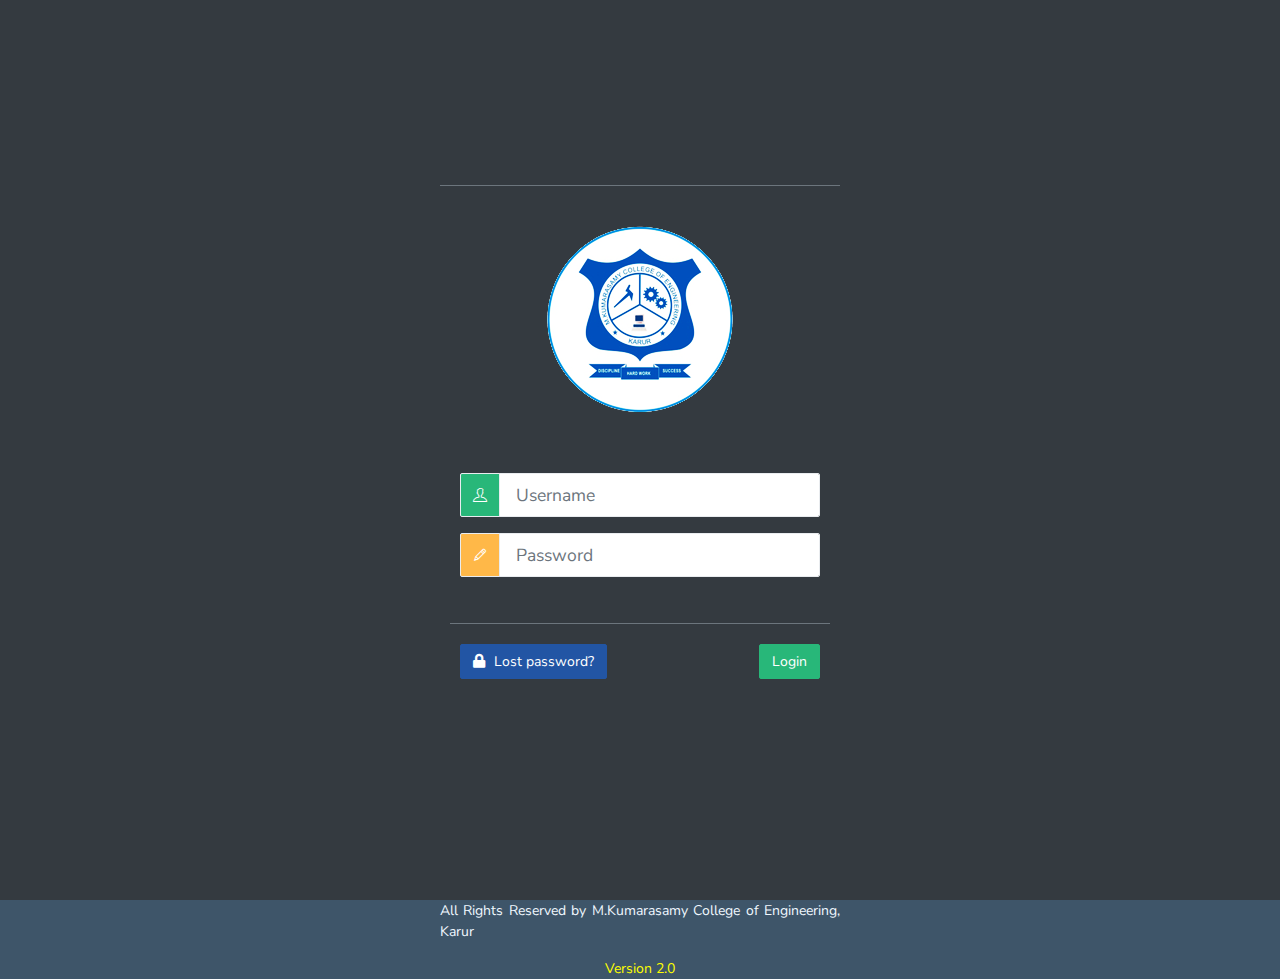
<file: INDEX.html>
<!DOCTYPE html>
<html dir="ltr">

<head>
    <meta charset="utf-8">
    <meta http-equiv="X-UA-Compatible" content="IE=edge">
    <!-- Tell the browser to be responsive to screen width -->
    <meta name="viewport" content="width=device-width, initial-scale=1">
    <meta name="description" content="">
    <meta name="author" content="">
    <!-- Favicon icon -->
    <link rel="icon" type="image/png" sizes="16x16" href="assets/images/favicon.png">
    <title>MIC</title>
    <!-- Custom CSS -->
    <link href="dist/css/style.min.css" rel="stylesheet">
    <link href="nalin.css" rel="stylesheet">
   
</head>

<body>
    <div class="main-wrapper">
        <!-- ============================================================== -->
        <!-- Preloader - style you can find in spinners.css -->
        <!-- ============================================================== -->
        <div class="preloader">
            <div class="lds-ripple">
                <div class="lds-pos"></div>
                <div class="lds-pos"></div>
            </div>
        </div>
        <!-- ============================================================== -->
        <!-- Preloader - style you can find in spinners.css -->
        <!-- ============================================================== -->
        <!-- ============================================================== -->
        <!-- Login box.scss -->
        <!-- ============================================================== -->
        <div class="auth-wrapper d-flex no-block justify-content-center align-items-center bg-dark">
            <div class="auth-box bg-dark border-top border-secondary"style="margin: auto 10px;">
                <div id="loginform">
                    <div class="text-center p-t-20 p-b-20">
                        <span class="db"><img src="IMG/MKCE LOGIN LOGO.png" alt="logo" /></span>
                    </div>
                    <BR>
                    <!-- Form -->
                    <form class="form-horizontal m-t-20" id="loginform" action="dashboard.html">
                        <div class="row p-b-30">
                            <div class="col-12">
                                <div class="input-group mb-3">
                                    <div class="input-group-prepend">
                                        <span class="input-group-text bg-success text-white" id="basic-addon1"><i class="ti-user"></i></span>
                                    </div>
                                    <input type="text" class="form-control form-control-lg" placeholder="Username" aria-label="Username" aria-describedby="basic-addon1" required="">
                                </div>
                                <div class="input-group mb-3">
                                    <div class="input-group-prepend">
                                        <span class="input-group-text bg-warning text-white" id="basic-addon2"><i class="ti-pencil"></i></span>
                                    </div>
                                    <input type="text" class="form-control form-control-lg" placeholder="Password" aria-label="Password" aria-describedby="basic-addon1" required="">
                                </div>
                            </div>
                        </div>
                        <div class="row border-top border-secondary">
                            <div class="col-12">
                                <div class="form-group">
                                    <div class="p-t-20">
                                        <button class="btn btn-info" id="to-recover" type="button"><i class="fa fa-lock m-r-5"></i> Lost password?</button>
                                        <button class="btn btn-success float-right" type="submit">Login</button>
                                    </div>
                                </div>
                            </div>
                        </div>
                    </form>
                </div>
                <div id="recoverform">
                    <div class="text-center">
                        <span class="text-white">Enter your e-mail address below and we will send you instructions how to recover a password.</span>
                    </div>
                    <div class="row m-t-20">
                        <!-- Form -->
                        <form class="col-12" action="dashboard.html">
                            <!-- email -->
                            <div class="input-group mb-3">
                                <div class="input-group-prepend">
                                    <span class="input-group-text bg-danger text-white" id="basic-addon1"><i class="ti-email"></i></span>
                                </div>
                                <input type="text" class="form-control form-control-lg" placeholder="Email Address" aria-label="Username" aria-describedby="basic-addon1">
                            </div>
                            <!-- pwd -->
                            <div class="row m-t-20 p-t-20 border-top border-secondary">
                                <div class="col-12">
                                    <a class="btn btn-success" href="#" id="to-login" name="action">Back To Login</a>
                                    <button class="btn btn-info float-right" type="button" name="action">Recover</button>
                                </div>
                            </div>
                        </form>
                    </div>
                </div>
            </div>
            
        </div>
        
    <script src="assets/libs/jquery/dist/jquery.min.js"></script>
    <!-- Bootstrap tether Core JavaScript -->
    <script src="assets/libs/popper.js/dist/umd/popper.min.js"></script>
    <script src="assets/libs/bootstrap/dist/js/bootstrap.min.js"></script>
    <!-- ============================================================== -->
    <!-- This page plugin js -->
    <!-- ============================================================== -->
    <script>

    $('[data-toggle="tooltip"]').tooltip();
    $(".preloader").fadeOut();
    // ============================================================== 
    // Login and Recover Password 
    // ============================================================== 
    $('#to-recover').on("click", function() {
        $("#loginform").slideUp();
        $("#recoverform").fadeIn();
    });
    $('#to-login').click(function(){
        
        $("#recoverform").hide();
        $("#loginform").fadeIn();
    });
    </script>
       <div class="foot">
<footer>
    <center>
    <P>All Rights Reserved by M.Kumarasamy College of Engineering, Karur</P>  
    <span style="color: yellow;">Version 2.0</span>
        </center>
        
</footer>   
</div>

</body>

</html>
</file>
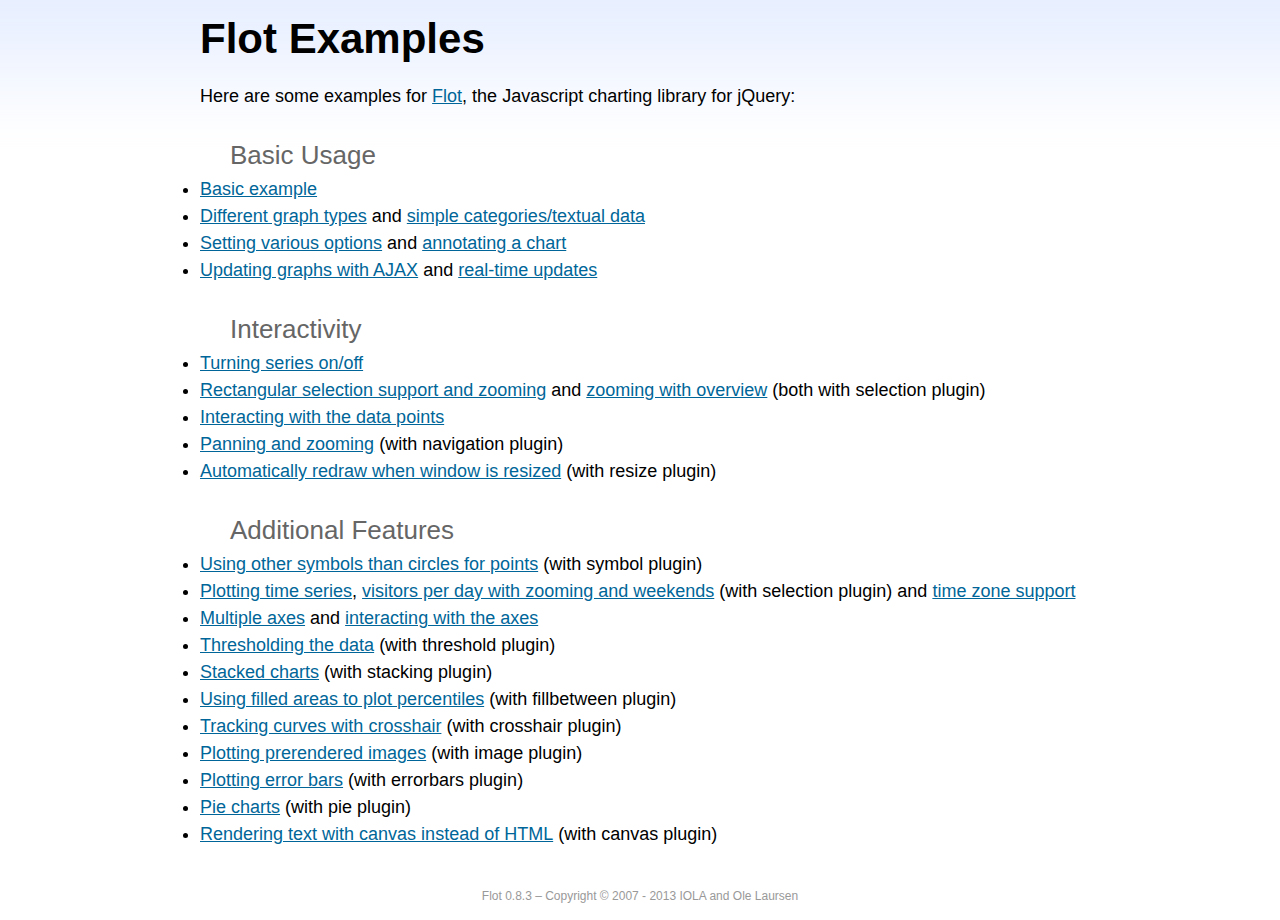
<file: assets/libs/flot/examples/index.html>
<!DOCTYPE html PUBLIC "-//W3C//DTD HTML 4.01//EN" "http://www.w3.org/TR/html4/strict.dtd">
<html>
<head>
	<meta http-equiv="Content-Type" content="text/html; charset=utf-8">
	<title>Flot Examples</title>
	<link href="examples.css" rel="stylesheet" type="text/css">
	<style>

	h3 {
		margin-top: 30px;
		margin-bottom: 5px;
	}

	</style>
	<script language="javascript" type="text/javascript" src="../jquery.js"></script>
	<script language="javascript" type="text/javascript" src="../jquery.flot.js"></script>
	<script type="text/javascript">

	$(function() {

		// Add the Flot version string to the footer

		$("#footer").prepend("Flot " + $.plot.version + " &ndash; ");
	});

	</script>
</head>
<body>

	<div id="header">
		<h2>Flot Examples</h2>
	</div>

	<div id="content">

		<p>Here are some examples for <a href="http://www.flotcharts.org">Flot</a>, the Javascript charting library for jQuery:</p>

		<h3>Basic Usage</h3>

		<ul>
			<li><a href="basic-usage/index.html">Basic example</a></li>
			<li><a href="series-types/index.html">Different graph types</a> and <a href="categories/index.html">simple categories/textual data</a></li>
			<li><a href="basic-options/index.html">Setting various options</a> and <a href="annotating/index.html">annotating a chart</a></li>
			<li><a href="ajax/index.html">Updating graphs with AJAX</a> and <a href="realtime/index.html">real-time updates</a></li>
		</ul>

		<h3>Interactivity</h3>

		<ul>
			<li><a href="series-toggle/index.html">Turning series on/off</a></li>
			<li><a href="selection/index.html">Rectangular selection support and zooming</a> and <a href="zooming/index.html">zooming with overview</a> (both with selection plugin)</li>
			<li><a href="interacting/index.html">Interacting with the data points</a></li>
			<li><a href="navigate/index.html">Panning and zooming</a> (with navigation plugin)</li>
			<li><a href="resize/index.html">Automatically redraw when window is resized</a> (with resize plugin)</li>
		</ul>

		<h3>Additional Features</h3>

		<ul>
			<li><a href="symbols/index.html">Using other symbols than circles for points</a> (with symbol plugin)</li>
			<li><a href="axes-time/index.html">Plotting time series</a>, <a href="visitors/index.html">visitors per day with zooming and weekends</a> (with selection plugin) and <a href="axes-time-zones/index.html">time zone support</a></li>
			<li><a href="axes-multiple/index.html">Multiple axes</a> and <a href="axes-interacting/index.html">interacting with the axes</a></li>
			<li><a href="threshold/index.html">Thresholding the data</a> (with threshold plugin)</li>
			<li><a href="stacking/index.html">Stacked charts</a> (with stacking plugin)</li>
			<li><a href="percentiles/index.html">Using filled areas to plot percentiles</a> (with fillbetween plugin)</li>
			<li><a href="tracking/index.html">Tracking curves with crosshair</a> (with crosshair plugin)</li>
			<li><a href="image/index.html">Plotting prerendered images</a> (with image plugin)</li>
			<li><a href="series-errorbars/index.html">Plotting error bars</a> (with errorbars plugin)</li>
			<li><a href="series-pie/index.html">Pie charts</a> (with pie plugin)</li>
			<li><a href="canvas/index.html">Rendering text with canvas instead of HTML</a> (with canvas plugin)</li>
		</ul>

	</div>

	<div id="footer">
		Copyright &copy; 2007 - 2013 IOLA and Ole Laursen
	</div>

</body>
</html>
</file>
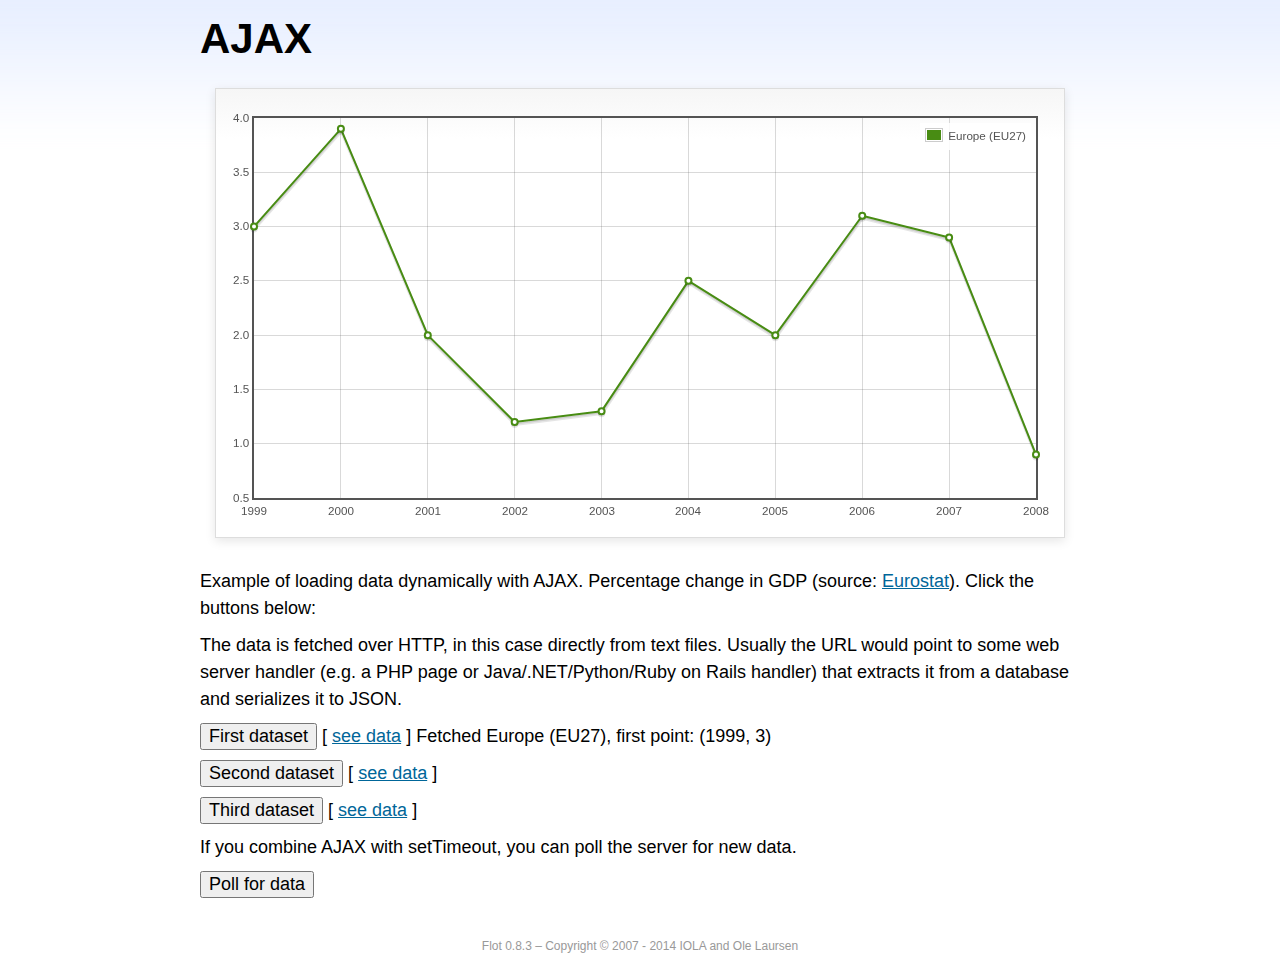
<file: assets/libs/flot/examples/ajax/index.html>
<!DOCTYPE html PUBLIC "-//W3C//DTD HTML 4.01//EN" "http://www.w3.org/TR/html4/strict.dtd">
<html>
<head>
	<meta http-equiv="Content-Type" content="text/html; charset=utf-8">
	<title>Flot Examples: AJAX</title>
	<link href="../examples.css" rel="stylesheet" type="text/css">
	<!--[if lte IE 8]><script language="javascript" type="text/javascript" src="../../excanvas.min.js"></script><![endif]-->
	<script language="javascript" type="text/javascript" src="../../jquery.js"></script>
	<script language="javascript" type="text/javascript" src="../../jquery.flot.js"></script>
	<script type="text/javascript">

	$(function() {

		var options = {
			lines: {
				show: true
			},
			points: {
				show: true
			},
			xaxis: {
				tickDecimals: 0,
				tickSize: 1
			}
		};

		var data = [];

		$.plot("#placeholder", data, options);

		// Fetch one series, adding to what we already have

		var alreadyFetched = {};

		$("button.fetchSeries").click(function () {

			var button = $(this);

			// Find the URL in the link right next to us, then fetch the data

			var dataurl = button.siblings("a").attr("href");

			function onDataReceived(series) {

				// Extract the first coordinate pair; jQuery has parsed it, so
				// the data is now just an ordinary JavaScript object

				var firstcoordinate = "(" + series.data[0][0] + ", " + series.data[0][1] + ")";
				button.siblings("span").text("Fetched " + series.label + ", first point: " + firstcoordinate);

				// Push the new data onto our existing data array

				if (!alreadyFetched[series.label]) {
					alreadyFetched[series.label] = true;
					data.push(series);
				}

				$.plot("#placeholder", data, options);
			}

			$.ajax({
				url: dataurl,
				type: "GET",
				dataType: "json",
				success: onDataReceived
			});
		});

		// Initiate a recurring data update

		$("button.dataUpdate").click(function () {

			data = [];
			alreadyFetched = {};

			$.plot("#placeholder", data, options);

			var iteration = 0;

			function fetchData() {

				++iteration;

				function onDataReceived(series) {

					// Load all the data in one pass; if we only got partial
					// data we could merge it with what we already have.

					data = [ series ];
					$.plot("#placeholder", data, options);
				}

				// Normally we call the same URL - a script connected to a
				// database - but in this case we only have static example
				// files, so we need to modify the URL.

				$.ajax({
					url: "data-eu-gdp-growth-" + iteration + ".json",
					type: "GET",
					dataType: "json",
					success: onDataReceived
				});

				if (iteration < 5) {
					setTimeout(fetchData, 1000);
				} else {
					data = [];
					alreadyFetched = {};
				}
			}

			setTimeout(fetchData, 1000);
		});

		// Load the first series by default, so we don't have an empty plot

		$("button.fetchSeries:first").click();

		// Add the Flot version string to the footer

		$("#footer").prepend("Flot " + $.plot.version + " &ndash; ");
	});

	</script>
</head>
<body>

	<div id="header">
		<h2>AJAX</h2>
	</div>

	<div id="content">

		<div class="demo-container">
			<div id="placeholder" class="demo-placeholder"></div>
		</div>

		<p>Example of loading data dynamically with AJAX. Percentage change in GDP (source: <a href="http://epp.eurostat.ec.europa.eu/tgm/table.do?tab=table&init=1&plugin=1&language=en&pcode=tsieb020">Eurostat</a>). Click the buttons below:</p>

		<p>The data is fetched over HTTP, in this case directly from text files. Usually the URL would point to some web server handler (e.g. a PHP page or Java/.NET/Python/Ruby on Rails handler) that extracts it from a database and serializes it to JSON.</p>

		<p>
			<button class="fetchSeries">First dataset</button>
			[ <a href="data-eu-gdp-growth.json">see data</a> ]
			<span></span>
		</p>

		<p>
			<button class="fetchSeries">Second dataset</button>
			[ <a href="data-japan-gdp-growth.json">see data</a> ]
			<span></span>
		</p>

		<p>
			<button class="fetchSeries">Third dataset</button>
			[ <a href="data-usa-gdp-growth.json">see data</a> ]
			<span></span>
		</p>

		<p>If you combine AJAX with setTimeout, you can poll the server for new data.</p>

		<p>
			<button class="dataUpdate">Poll for data</button>
		</p>

	</div>

	<div id="footer">
		Copyright &copy; 2007 - 2014 IOLA and Ole Laursen
	</div>

</body>
</html>
</file>
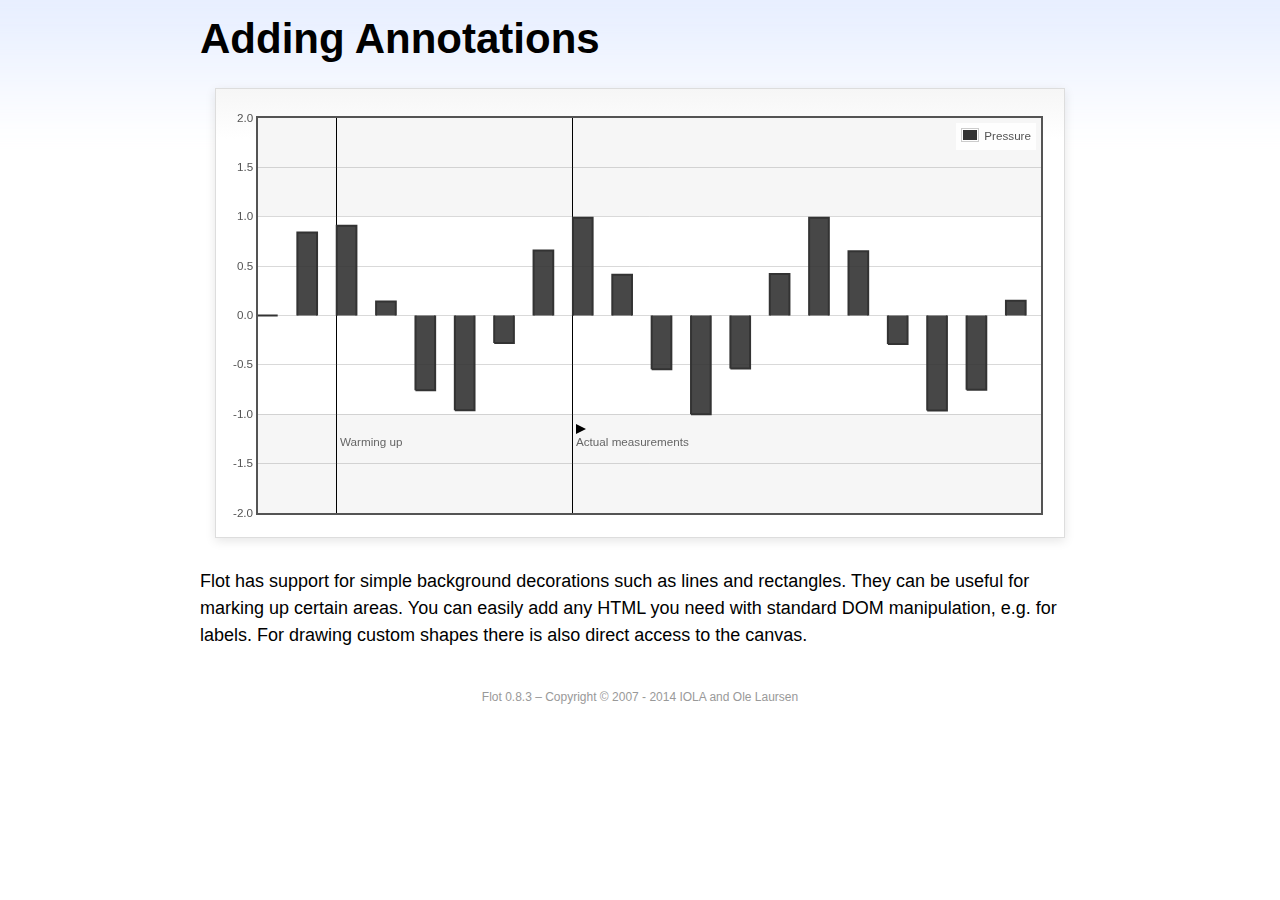
<file: assets/libs/flot/examples/annotating/index.html>
<!DOCTYPE html PUBLIC "-//W3C//DTD HTML 4.01//EN" "http://www.w3.org/TR/html4/strict.dtd">
<html>
<head>
	<meta http-equiv="Content-Type" content="text/html; charset=utf-8">
	<title>Flot Examples: Adding Annotations</title>
	<link href="../examples.css" rel="stylesheet" type="text/css">
	<!--[if lte IE 8]><script language="javascript" type="text/javascript" src="../../excanvas.min.js"></script><![endif]-->
	<script language="javascript" type="text/javascript" src="../../jquery.js"></script>
	<script language="javascript" type="text/javascript" src="../../jquery.flot.js"></script>
	<script type="text/javascript">

	$(function() {

		var d1 = [];
		for (var i = 0; i < 20; ++i) {
			d1.push([i, Math.sin(i)]);
		}

		var data = [{ data: d1, label: "Pressure", color: "#333" }];

		var markings = [
			{ color: "#f6f6f6", yaxis: { from: 1 } },
			{ color: "#f6f6f6", yaxis: { to: -1 } },
			{ color: "#000", lineWidth: 1, xaxis: { from: 2, to: 2 } },
			{ color: "#000", lineWidth: 1, xaxis: { from: 8, to: 8 } }
		];

		var placeholder = $("#placeholder");

		var plot = $.plot(placeholder, data, {
			bars: { show: true, barWidth: 0.5, fill: 0.9 },
			xaxis: { ticks: [], autoscaleMargin: 0.02 },
			yaxis: { min: -2, max: 2 },
			grid: { markings: markings }
		});

		var o = plot.pointOffset({ x: 2, y: -1.2});

		// Append it to the placeholder that Flot already uses for positioning

		placeholder.append("<div style='position:absolute;left:" + (o.left + 4) + "px;top:" + o.top + "px;color:#666;font-size:smaller'>Warming up</div>");

		o = plot.pointOffset({ x: 8, y: -1.2});
		placeholder.append("<div style='position:absolute;left:" + (o.left + 4) + "px;top:" + o.top + "px;color:#666;font-size:smaller'>Actual measurements</div>");

		// Draw a little arrow on top of the last label to demonstrate canvas
		// drawing

		var ctx = plot.getCanvas().getContext("2d");
		ctx.beginPath();
		o.left += 4;
		ctx.moveTo(o.left, o.top);
		ctx.lineTo(o.left, o.top - 10);
		ctx.lineTo(o.left + 10, o.top - 5);
		ctx.lineTo(o.left, o.top);
		ctx.fillStyle = "#000";
		ctx.fill();

		// Add the Flot version string to the footer

		$("#footer").prepend("Flot " + $.plot.version + " &ndash; ");
	});

	</script>
</head>
<body>

	<div id="header">
		<h2>Adding Annotations</h2>
	</div>

	<div id="content">

		<div class="demo-container">
			<div id="placeholder" class="demo-placeholder"></div>
		</div>

		<p>Flot has support for simple background decorations such as lines and rectangles. They can be useful for marking up certain areas. You can easily add any HTML you need with standard DOM manipulation, e.g. for labels. For drawing custom shapes there is also direct access to the canvas.</p>

	</div>

	<div id="footer">
		Copyright &copy; 2007 - 2014 IOLA and Ole Laursen
	</div>

</body>
</html>
</file>
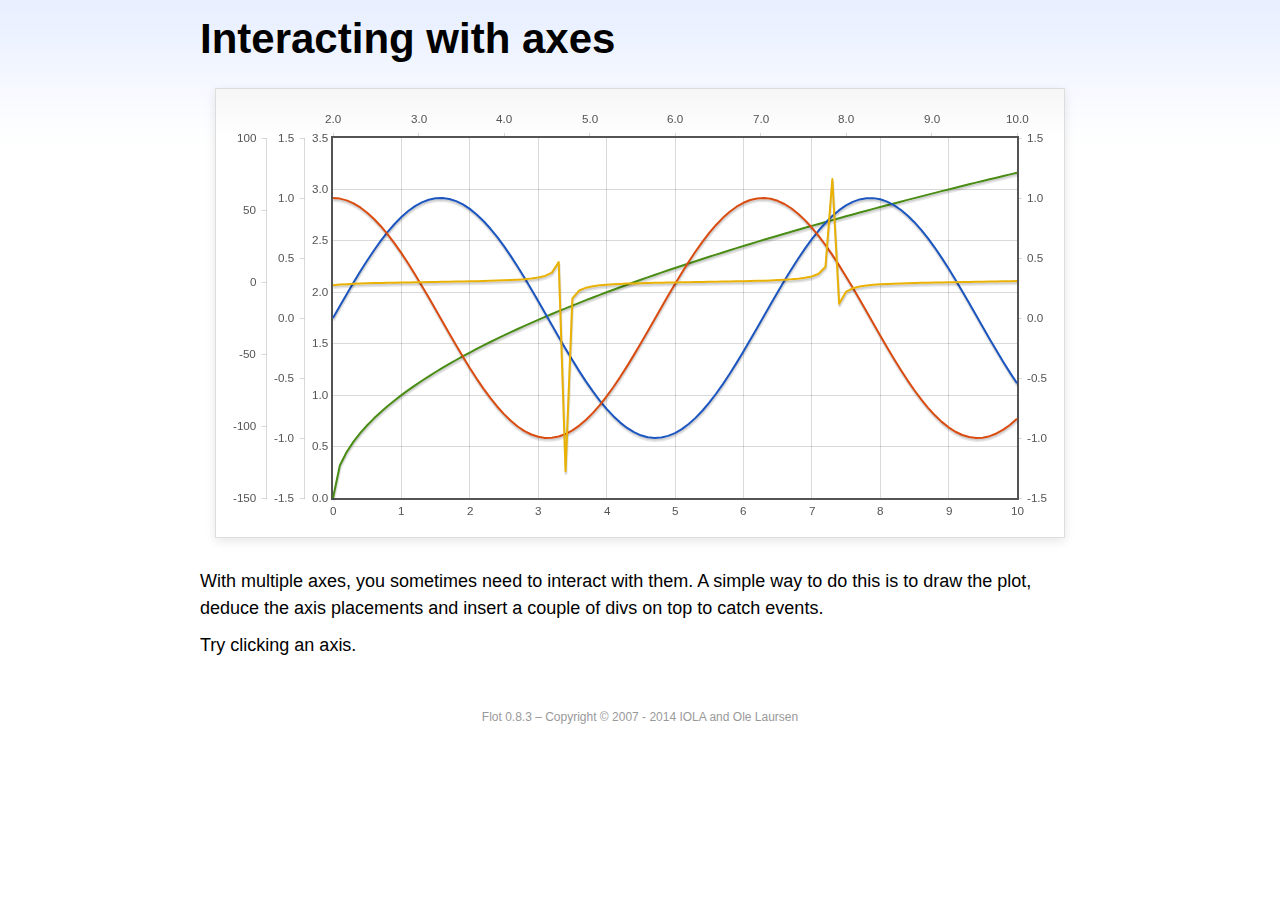
<file: assets/libs/flot/examples/axes-interacting/index.html>
<!DOCTYPE html PUBLIC "-//W3C//DTD HTML 4.01//EN" "http://www.w3.org/TR/html4/strict.dtd">
<html>
<head>
	<meta http-equiv="Content-Type" content="text/html; charset=utf-8">
	<title>Flot Examples: Interacting with axes</title>
	<link href="../examples.css" rel="stylesheet" type="text/css">
	<!--[if lte IE 8]><script language="javascript" type="text/javascript" src="../../excanvas.min.js"></script><![endif]-->
	<script language="javascript" type="text/javascript" src="../../jquery.js"></script>
	<script language="javascript" type="text/javascript" src="../../jquery.flot.js"></script>
	<script type="text/javascript">

	$(function() {

		function generate(start, end, fn) {
			var res = [];
			for (var i = 0; i <= 100; ++i) {
				var x = start + i / 100 * (end - start);
				res.push([x, fn(x)]);
			}
			return res;
		}

		var data = [
			{ data: generate(0, 10, function (x) { return Math.sqrt(x);}), xaxis: 1, yaxis:1 },
			{ data: generate(0, 10, function (x) { return Math.sin(x);}), xaxis: 1, yaxis:2 },
			{ data: generate(0, 10, function (x) { return Math.cos(x);}), xaxis: 1, yaxis:3 },
			{ data: generate(2, 10, function (x) { return Math.tan(x);}), xaxis: 2, yaxis: 4 }
		];

		var plot = $.plot("#placeholder", data, {
			xaxes: [
				{ position: 'bottom' },
				{ position: 'top'}
			],
			yaxes: [
				{ position: 'left' },
				{ position: 'left' },
				{ position: 'right' },
				{ position: 'left' }
			]
		});

		// Create a div for each axis

		$.each(plot.getAxes(), function (i, axis) {
			if (!axis.show)
				return;

			var box = axis.box;

			$("<div class='axisTarget' style='position:absolute; left:" + box.left + "px; top:" + box.top + "px; width:" + box.width +  "px; height:" + box.height + "px'></div>")
				.data("axis.direction", axis.direction)
				.data("axis.n", axis.n)
				.css({ backgroundColor: "#f00", opacity: 0, cursor: "pointer" })
				.appendTo(plot.getPlaceholder())
				.hover(
					function () { $(this).css({ opacity: 0.10 }) },
					function () { $(this).css({ opacity: 0 }) }
				)
				.click(function () {
					$("#click").text("You clicked the " + axis.direction + axis.n + "axis!")
				});
		});

		// Add the Flot version string to the footer

		$("#footer").prepend("Flot " + $.plot.version + " &ndash; ");
	});

	</script>
</head>
<body>

	<div id="header">
		<h2>Interacting with axes</h2>
	</div>

	<div id="content">

		<div class="demo-container">
			<div id="placeholder" class="demo-placeholder"></div>
		</div>

		<p>With multiple axes, you sometimes need to interact with them. A simple way to do this is to draw the plot, deduce the axis placements and insert a couple of divs on top to catch events.</p>

		<p>Try clicking an axis.</p>

		<p id="click"></p>

	</div>

	<div id="footer">
		Copyright &copy; 2007 - 2014 IOLA and Ole Laursen
	</div>

</body>
</html>
</file>
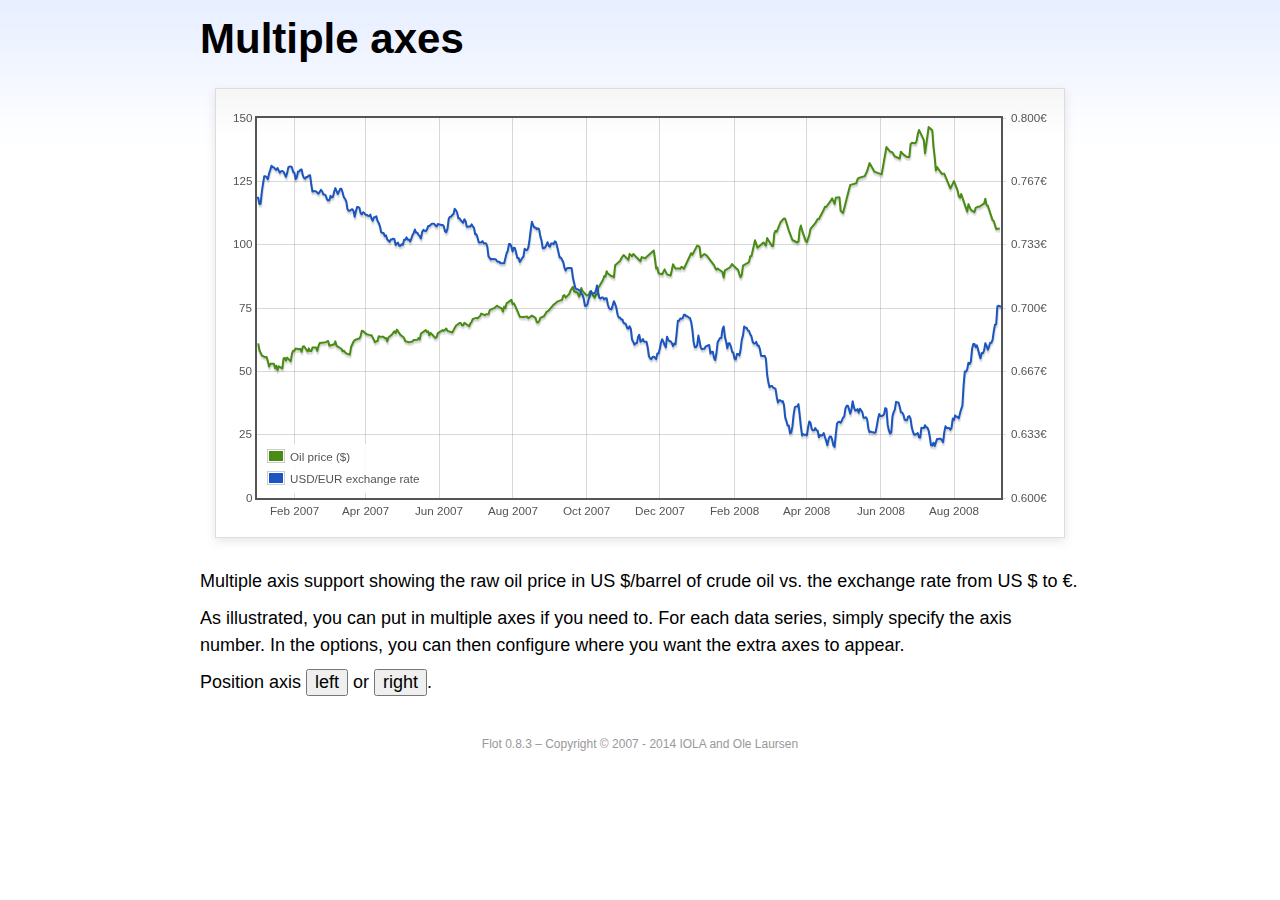
<file: assets/libs/flot/examples/axes-multiple/index.html>
<!DOCTYPE html PUBLIC "-//W3C//DTD HTML 4.01//EN" "http://www.w3.org/TR/html4/strict.dtd">
<html>
<head>
	<meta http-equiv="Content-Type" content="text/html; charset=utf-8">
	<title>Flot Examples: Multiple Axes</title>
	<link href="../examples.css" rel="stylesheet" type="text/css">
	<!--[if lte IE 8]><script language="javascript" type="text/javascript" src="../../excanvas.min.js"></script><![endif]-->
	<script language="javascript" type="text/javascript" src="../../jquery.js"></script>
	<script language="javascript" type="text/javascript" src="../../jquery.flot.js"></script>
	<script language="javascript" type="text/javascript" src="../../jquery.flot.time.js"></script>
	<script type="text/javascript">

	$(function() {

		var oilprices = [[1167692400000,61.05], [1167778800000,58.32], [1167865200000,57.35], [1167951600000,56.31], [1168210800000,55.55], [1168297200000,55.64], [1168383600000,54.02], [1168470000000,51.88], [1168556400000,52.99], [1168815600000,52.99], [1168902000000,51.21], [1168988400000,52.24], [1169074800000,50.48], [1169161200000,51.99], [1169420400000,51.13], [1169506800000,55.04], [1169593200000,55.37], [1169679600000,54.23], [1169766000000,55.42], [1170025200000,54.01], [1170111600000,56.97], [1170198000000,58.14], [1170284400000,58.14], [1170370800000,59.02], [1170630000000,58.74], [1170716400000,58.88], [1170802800000,57.71], [1170889200000,59.71], [1170975600000,59.89], [1171234800000,57.81], [1171321200000,59.06], [1171407600000,58.00], [1171494000000,57.99], [1171580400000,59.39], [1171839600000,59.39], [1171926000000,58.07], [1172012400000,60.07], [1172098800000,61.14], [1172444400000,61.39], [1172530800000,61.46], [1172617200000,61.79], [1172703600000,62.00], [1172790000000,60.07], [1173135600000,60.69], [1173222000000,61.82], [1173308400000,60.05], [1173654000000,58.91], [1173740400000,57.93], [1173826800000,58.16], [1173913200000,57.55], [1173999600000,57.11], [1174258800000,56.59], [1174345200000,59.61], [1174518000000,61.69], [1174604400000,62.28], [1174860000000,62.91], [1174946400000,62.93], [1175032800000,64.03], [1175119200000,66.03], [1175205600000,65.87], [1175464800000,64.64], [1175637600000,64.38], [1175724000000,64.28], [1175810400000,64.28], [1176069600000,61.51], [1176156000000,61.89], [1176242400000,62.01], [1176328800000,63.85], [1176415200000,63.63], [1176674400000,63.61], [1176760800000,63.10], [1176847200000,63.13], [1176933600000,61.83], [1177020000000,63.38], [1177279200000,64.58], [1177452000000,65.84], [1177538400000,65.06], [1177624800000,66.46], [1177884000000,64.40], [1178056800000,63.68], [1178143200000,63.19], [1178229600000,61.93], [1178488800000,61.47], [1178575200000,61.55], [1178748000000,61.81], [1178834400000,62.37], [1179093600000,62.46], [1179180000000,63.17], [1179266400000,62.55], [1179352800000,64.94], [1179698400000,66.27], [1179784800000,65.50], [1179871200000,65.77], [1179957600000,64.18], [1180044000000,65.20], [1180389600000,63.15], [1180476000000,63.49], [1180562400000,65.08], [1180908000000,66.30], [1180994400000,65.96], [1181167200000,66.93], [1181253600000,65.98], [1181599200000,65.35], [1181685600000,66.26], [1181858400000,68.00], [1182117600000,69.09], [1182204000000,69.10], [1182290400000,68.19], [1182376800000,68.19], [1182463200000,69.14], [1182722400000,68.19], [1182808800000,67.77], [1182895200000,68.97], [1182981600000,69.57], [1183068000000,70.68], [1183327200000,71.09], [1183413600000,70.92], [1183586400000,71.81], [1183672800000,72.81], [1183932000000,72.19], [1184018400000,72.56], [1184191200000,72.50], [1184277600000,74.15], [1184623200000,75.05], [1184796000000,75.92], [1184882400000,75.57], [1185141600000,74.89], [1185228000000,73.56], [1185314400000,75.57], [1185400800000,74.95], [1185487200000,76.83], [1185832800000,78.21], [1185919200000,76.53], [1186005600000,76.86], [1186092000000,76.00], [1186437600000,71.59], [1186696800000,71.47], [1186956000000,71.62], [1187042400000,71.00], [1187301600000,71.98], [1187560800000,71.12], [1187647200000,69.47], [1187733600000,69.26], [1187820000000,69.83], [1187906400000,71.09], [1188165600000,71.73], [1188338400000,73.36], [1188511200000,74.04], [1188856800000,76.30], [1189116000000,77.49], [1189461600000,78.23], [1189548000000,79.91], [1189634400000,80.09], [1189720800000,79.10], [1189980000000,80.57], [1190066400000,81.93], [1190239200000,83.32], [1190325600000,81.62], [1190584800000,80.95], [1190671200000,79.53], [1190757600000,80.30], [1190844000000,82.88], [1190930400000,81.66], [1191189600000,80.24], [1191276000000,80.05], [1191362400000,79.94], [1191448800000,81.44], [1191535200000,81.22], [1191794400000,79.02], [1191880800000,80.26], [1191967200000,80.30], [1192053600000,83.08], [1192140000000,83.69], [1192399200000,86.13], [1192485600000,87.61], [1192572000000,87.40], [1192658400000,89.47], [1192744800000,88.60], [1193004000000,87.56], [1193090400000,87.56], [1193176800000,87.10], [1193263200000,91.86], [1193612400000,93.53], [1193698800000,94.53], [1193871600000,95.93], [1194217200000,93.98], [1194303600000,96.37], [1194476400000,95.46], [1194562800000,96.32], [1195081200000,93.43], [1195167600000,95.10], [1195426800000,94.64], [1195513200000,95.10], [1196031600000,97.70], [1196118000000,94.42], [1196204400000,90.62], [1196290800000,91.01], [1196377200000,88.71], [1196636400000,88.32], [1196809200000,90.23], [1196982000000,88.28], [1197241200000,87.86], [1197327600000,90.02], [1197414000000,92.25], [1197586800000,90.63], [1197846000000,90.63], [1197932400000,90.49], [1198018800000,91.24], [1198105200000,91.06], [1198191600000,90.49], [1198710000000,96.62], [1198796400000,96.00], [1199142000000,99.62], [1199314800000,99.18], [1199401200000,95.09], [1199660400000,96.33], [1199833200000,95.67], [1200351600000,91.90], [1200438000000,90.84], [1200524400000,90.13], [1200610800000,90.57], [1200956400000,89.21], [1201042800000,86.99], [1201129200000,89.85], [1201474800000,90.99], [1201561200000,91.64], [1201647600000,92.33], [1201734000000,91.75], [1202079600000,90.02], [1202166000000,88.41], [1202252400000,87.14], [1202338800000,88.11], [1202425200000,91.77], [1202770800000,92.78], [1202857200000,93.27], [1202943600000,95.46], [1203030000000,95.46], [1203289200000,101.74], [1203462000000,98.81], [1203894000000,100.88], [1204066800000,99.64], [1204153200000,102.59], [1204239600000,101.84], [1204498800000,99.52], [1204585200000,99.52], [1204671600000,104.52], [1204758000000,105.47], [1204844400000,105.15], [1205103600000,108.75], [1205276400000,109.92], [1205362800000,110.33], [1205449200000,110.21], [1205708400000,105.68], [1205967600000,101.84], [1206313200000,100.86], [1206399600000,101.22], [1206486000000,105.90], [1206572400000,107.58], [1206658800000,105.62], [1206914400000,101.58], [1207000800000,100.98], [1207173600000,103.83], [1207260000000,106.23], [1207605600000,108.50], [1207778400000,110.11], [1207864800000,110.14], [1208210400000,113.79], [1208296800000,114.93], [1208383200000,114.86], [1208728800000,117.48], [1208815200000,118.30], [1208988000000,116.06], [1209074400000,118.52], [1209333600000,118.75], [1209420000000,113.46], [1209592800000,112.52], [1210024800000,121.84], [1210111200000,123.53], [1210197600000,123.69], [1210543200000,124.23], [1210629600000,125.80], [1210716000000,126.29], [1211148000000,127.05], [1211320800000,129.07], [1211493600000,132.19], [1211839200000,128.85], [1212357600000,127.76], [1212703200000,138.54], [1212962400000,136.80], [1213135200000,136.38], [1213308000000,134.86], [1213653600000,134.01], [1213740000000,136.68], [1213912800000,135.65], [1214172000000,134.62], [1214258400000,134.62], [1214344800000,134.62], [1214431200000,139.64], [1214517600000,140.21], [1214776800000,140.00], [1214863200000,140.97], [1214949600000,143.57], [1215036000000,145.29], [1215381600000,141.37], [1215468000000,136.04], [1215727200000,146.40], [1215986400000,145.18], [1216072800000,138.74], [1216159200000,134.60], [1216245600000,129.29], [1216332000000,130.65], [1216677600000,127.95], [1216850400000,127.95], [1217282400000,122.19], [1217455200000,124.08], [1217541600000,125.10], [1217800800000,121.41], [1217887200000,119.17], [1217973600000,118.58], [1218060000000,120.02], [1218405600000,114.45], [1218492000000,113.01], [1218578400000,116.00], [1218751200000,113.77], [1219010400000,112.87], [1219096800000,114.53], [1219269600000,114.98], [1219356000000,114.98], [1219701600000,116.27], [1219788000000,118.15], [1219874400000,115.59], [1219960800000,115.46], [1220306400000,109.71], [1220392800000,109.35], [1220565600000,106.23], [1220824800000,106.34]];

		var exchangerates = [[1167606000000,0.7580], [1167692400000,0.7580], [1167778800000,0.75470], [1167865200000,0.75490], [1167951600000,0.76130], [1168038000000,0.76550], [1168124400000,0.76930], [1168210800000,0.76940], [1168297200000,0.76880], [1168383600000,0.76780], [1168470000000,0.77080], [1168556400000,0.77270], [1168642800000,0.77490], [1168729200000,0.77410], [1168815600000,0.77410], [1168902000000,0.77320], [1168988400000,0.77270], [1169074800000,0.77370], [1169161200000,0.77240], [1169247600000,0.77120], [1169334000000,0.7720], [1169420400000,0.77210], [1169506800000,0.77170], [1169593200000,0.77040], [1169679600000,0.7690], [1169766000000,0.77110], [1169852400000,0.7740], [1169938800000,0.77450], [1170025200000,0.77450], [1170111600000,0.7740], [1170198000000,0.77160], [1170284400000,0.77130], [1170370800000,0.76780], [1170457200000,0.76880], [1170543600000,0.77180], [1170630000000,0.77180], [1170716400000,0.77280], [1170802800000,0.77290], [1170889200000,0.76980], [1170975600000,0.76850], [1171062000000,0.76810], [1171148400000,0.7690], [1171234800000,0.7690], [1171321200000,0.76980], [1171407600000,0.76990], [1171494000000,0.76510], [1171580400000,0.76130], [1171666800000,0.76160], [1171753200000,0.76140], [1171839600000,0.76140], [1171926000000,0.76070], [1172012400000,0.76020], [1172098800000,0.76110], [1172185200000,0.76220], [1172271600000,0.76150], [1172358000000,0.75980], [1172444400000,0.75980], [1172530800000,0.75920], [1172617200000,0.75730], [1172703600000,0.75660], [1172790000000,0.75670], [1172876400000,0.75910], [1172962800000,0.75820], [1173049200000,0.75850], [1173135600000,0.76130], [1173222000000,0.76310], [1173308400000,0.76150], [1173394800000,0.760], [1173481200000,0.76130], [1173567600000,0.76270], [1173654000000,0.76270], [1173740400000,0.76080], [1173826800000,0.75830], [1173913200000,0.75750], [1173999600000,0.75620], [1174086000000,0.7520], [1174172400000,0.75120], [1174258800000,0.75120], [1174345200000,0.75170], [1174431600000,0.7520], [1174518000000,0.75110], [1174604400000,0.7480], [1174690800000,0.75090], [1174777200000,0.75310], [1174860000000,0.75310], [1174946400000,0.75270], [1175032800000,0.74980], [1175119200000,0.74930], [1175205600000,0.75040], [1175292000000,0.750], [1175378400000,0.74910], [1175464800000,0.74910], [1175551200000,0.74850], [1175637600000,0.74840], [1175724000000,0.74920], [1175810400000,0.74710], [1175896800000,0.74590], [1175983200000,0.74770], [1176069600000,0.74770], [1176156000000,0.74830], [1176242400000,0.74580], [1176328800000,0.74480], [1176415200000,0.7430], [1176501600000,0.73990], [1176588000000,0.73950], [1176674400000,0.73950], [1176760800000,0.73780], [1176847200000,0.73820], [1176933600000,0.73620], [1177020000000,0.73550], [1177106400000,0.73480], [1177192800000,0.73610], [1177279200000,0.73610], [1177365600000,0.73650], [1177452000000,0.73620], [1177538400000,0.73310], [1177624800000,0.73390], [1177711200000,0.73440], [1177797600000,0.73270], [1177884000000,0.73270], [1177970400000,0.73360], [1178056800000,0.73330], [1178143200000,0.73590], [1178229600000,0.73590], [1178316000000,0.73720], [1178402400000,0.7360], [1178488800000,0.7360], [1178575200000,0.7350], [1178661600000,0.73650], [1178748000000,0.73840], [1178834400000,0.73950], [1178920800000,0.74130], [1179007200000,0.73970], [1179093600000,0.73960], [1179180000000,0.73850], [1179266400000,0.73780], [1179352800000,0.73660], [1179439200000,0.740], [1179525600000,0.74110], [1179612000000,0.74060], [1179698400000,0.74050], [1179784800000,0.74140], [1179871200000,0.74310], [1179957600000,0.74310], [1180044000000,0.74380], [1180130400000,0.74430], [1180216800000,0.74430], [1180303200000,0.74430], [1180389600000,0.74340], [1180476000000,0.74290], [1180562400000,0.74420], [1180648800000,0.7440], [1180735200000,0.74390], [1180821600000,0.74370], [1180908000000,0.74370], [1180994400000,0.74290], [1181080800000,0.74030], [1181167200000,0.73990], [1181253600000,0.74180], [1181340000000,0.74680], [1181426400000,0.7480], [1181512800000,0.7480], [1181599200000,0.7490], [1181685600000,0.74940], [1181772000000,0.75220], [1181858400000,0.75150], [1181944800000,0.75020], [1182031200000,0.74720], [1182117600000,0.74720], [1182204000000,0.74620], [1182290400000,0.74550], [1182376800000,0.74490], [1182463200000,0.74670], [1182549600000,0.74580], [1182636000000,0.74270], [1182722400000,0.74270], [1182808800000,0.7430], [1182895200000,0.74290], [1182981600000,0.7440], [1183068000000,0.7430], [1183154400000,0.74220], [1183240800000,0.73880], [1183327200000,0.73880], [1183413600000,0.73690], [1183500000000,0.73450], [1183586400000,0.73450], [1183672800000,0.73450], [1183759200000,0.73520], [1183845600000,0.73410], [1183932000000,0.73410], [1184018400000,0.7340], [1184104800000,0.73240], [1184191200000,0.72720], [1184277600000,0.72640], [1184364000000,0.72550], [1184450400000,0.72580], [1184536800000,0.72580], [1184623200000,0.72560], [1184709600000,0.72570], [1184796000000,0.72470], [1184882400000,0.72430], [1184968800000,0.72440], [1185055200000,0.72350], [1185141600000,0.72350], [1185228000000,0.72350], [1185314400000,0.72350], [1185400800000,0.72620], [1185487200000,0.72880], [1185573600000,0.73010], [1185660000000,0.73370], [1185746400000,0.73370], [1185832800000,0.73240], [1185919200000,0.72970], [1186005600000,0.73170], [1186092000000,0.73150], [1186178400000,0.72880], [1186264800000,0.72630], [1186351200000,0.72630], [1186437600000,0.72420], [1186524000000,0.72530], [1186610400000,0.72640], [1186696800000,0.7270], [1186783200000,0.73120], [1186869600000,0.73050], [1186956000000,0.73050], [1187042400000,0.73180], [1187128800000,0.73580], [1187215200000,0.74090], [1187301600000,0.74540], [1187388000000,0.74370], [1187474400000,0.74240], [1187560800000,0.74240], [1187647200000,0.74150], [1187733600000,0.74190], [1187820000000,0.74140], [1187906400000,0.73770], [1187992800000,0.73550], [1188079200000,0.73150], [1188165600000,0.73150], [1188252000000,0.7320], [1188338400000,0.73320], [1188424800000,0.73460], [1188511200000,0.73280], [1188597600000,0.73230], [1188684000000,0.7340], [1188770400000,0.7340], [1188856800000,0.73360], [1188943200000,0.73510], [1189029600000,0.73460], [1189116000000,0.73210], [1189202400000,0.72940], [1189288800000,0.72660], [1189375200000,0.72660], [1189461600000,0.72540], [1189548000000,0.72420], [1189634400000,0.72130], [1189720800000,0.71970], [1189807200000,0.72090], [1189893600000,0.7210], [1189980000000,0.7210], [1190066400000,0.7210], [1190152800000,0.72090], [1190239200000,0.71590], [1190325600000,0.71330], [1190412000000,0.71050], [1190498400000,0.70990], [1190584800000,0.70990], [1190671200000,0.70930], [1190757600000,0.70930], [1190844000000,0.70760], [1190930400000,0.7070], [1191016800000,0.70490], [1191103200000,0.70120], [1191189600000,0.70110], [1191276000000,0.70190], [1191362400000,0.70460], [1191448800000,0.70630], [1191535200000,0.70890], [1191621600000,0.70770], [1191708000000,0.70770], [1191794400000,0.70770], [1191880800000,0.70910], [1191967200000,0.71180], [1192053600000,0.70790], [1192140000000,0.70530], [1192226400000,0.7050], [1192312800000,0.70550], [1192399200000,0.70550], [1192485600000,0.70450], [1192572000000,0.70510], [1192658400000,0.70510], [1192744800000,0.70170], [1192831200000,0.70], [1192917600000,0.69950], [1193004000000,0.69940], [1193090400000,0.70140], [1193176800000,0.70360], [1193263200000,0.70210], [1193349600000,0.70020], [1193436000000,0.69670], [1193522400000,0.6950], [1193612400000,0.6950], [1193698800000,0.69390], [1193785200000,0.6940], [1193871600000,0.69220], [1193958000000,0.69190], [1194044400000,0.69140], [1194130800000,0.68940], [1194217200000,0.68910], [1194303600000,0.69040], [1194390000000,0.6890], [1194476400000,0.68340], [1194562800000,0.68230], [1194649200000,0.68070], [1194735600000,0.68150], [1194822000000,0.68150], [1194908400000,0.68470], [1194994800000,0.68590], [1195081200000,0.68220], [1195167600000,0.68270], [1195254000000,0.68370], [1195340400000,0.68230], [1195426800000,0.68220], [1195513200000,0.68220], [1195599600000,0.67920], [1195686000000,0.67460], [1195772400000,0.67350], [1195858800000,0.67310], [1195945200000,0.67420], [1196031600000,0.67440], [1196118000000,0.67390], [1196204400000,0.67310], [1196290800000,0.67610], [1196377200000,0.67610], [1196463600000,0.67850], [1196550000000,0.68180], [1196636400000,0.68360], [1196722800000,0.68230], [1196809200000,0.68050], [1196895600000,0.67930], [1196982000000,0.68490], [1197068400000,0.68330], [1197154800000,0.68250], [1197241200000,0.68250], [1197327600000,0.68160], [1197414000000,0.67990], [1197500400000,0.68130], [1197586800000,0.68090], [1197673200000,0.68680], [1197759600000,0.69330], [1197846000000,0.69330], [1197932400000,0.69450], [1198018800000,0.69440], [1198105200000,0.69460], [1198191600000,0.69640], [1198278000000,0.69650], [1198364400000,0.69560], [1198450800000,0.69560], [1198537200000,0.6950], [1198623600000,0.69480], [1198710000000,0.69280], [1198796400000,0.68870], [1198882800000,0.68240], [1198969200000,0.67940], [1199055600000,0.67940], [1199142000000,0.68030], [1199228400000,0.68550], [1199314800000,0.68240], [1199401200000,0.67910], [1199487600000,0.67830], [1199574000000,0.67850], [1199660400000,0.67850], [1199746800000,0.67970], [1199833200000,0.680], [1199919600000,0.68030], [1200006000000,0.68050], [1200092400000,0.6760], [1200178800000,0.6770], [1200265200000,0.6770], [1200351600000,0.67360], [1200438000000,0.67260], [1200524400000,0.67640], [1200610800000,0.68210], [1200697200000,0.68310], [1200783600000,0.68420], [1200870000000,0.68420], [1200956400000,0.68870], [1201042800000,0.69030], [1201129200000,0.68480], [1201215600000,0.68240], [1201302000000,0.67880], [1201388400000,0.68140], [1201474800000,0.68140], [1201561200000,0.67970], [1201647600000,0.67690], [1201734000000,0.67650], [1201820400000,0.67330], [1201906800000,0.67290], [1201993200000,0.67580], [1202079600000,0.67580], [1202166000000,0.6750], [1202252400000,0.6780], [1202338800000,0.68330], [1202425200000,0.68560], [1202511600000,0.69030], [1202598000000,0.68960], [1202684400000,0.68960], [1202770800000,0.68820], [1202857200000,0.68790], [1202943600000,0.68620], [1203030000000,0.68520], [1203116400000,0.68230], [1203202800000,0.68130], [1203289200000,0.68130], [1203375600000,0.68220], [1203462000000,0.68020], [1203548400000,0.68020], [1203634800000,0.67840], [1203721200000,0.67480], [1203807600000,0.67470], [1203894000000,0.67470], [1203980400000,0.67480], [1204066800000,0.67330], [1204153200000,0.6650], [1204239600000,0.66110], [1204326000000,0.65830], [1204412400000,0.6590], [1204498800000,0.6590], [1204585200000,0.65810], [1204671600000,0.65780], [1204758000000,0.65740], [1204844400000,0.65320], [1204930800000,0.65020], [1205017200000,0.65140], [1205103600000,0.65140], [1205190000000,0.65070], [1205276400000,0.6510], [1205362800000,0.64890], [1205449200000,0.64240], [1205535600000,0.64060], [1205622000000,0.63820], [1205708400000,0.63820], [1205794800000,0.63410], [1205881200000,0.63440], [1205967600000,0.63780], [1206054000000,0.64390], [1206140400000,0.64780], [1206226800000,0.64810], [1206313200000,0.64810], [1206399600000,0.64940], [1206486000000,0.64380], [1206572400000,0.63770], [1206658800000,0.63290], [1206745200000,0.63360], [1206831600000,0.63330], [1206914400000,0.63330], [1207000800000,0.6330], [1207087200000,0.63710], [1207173600000,0.64030], [1207260000000,0.63960], [1207346400000,0.63640], [1207432800000,0.63560], [1207519200000,0.63560], [1207605600000,0.63680], [1207692000000,0.63570], [1207778400000,0.63540], [1207864800000,0.6320], [1207951200000,0.63320], [1208037600000,0.63280], [1208124000000,0.63310], [1208210400000,0.63420], [1208296800000,0.63210], [1208383200000,0.63020], [1208469600000,0.62780], [1208556000000,0.63080], [1208642400000,0.63240], [1208728800000,0.63240], [1208815200000,0.63070], [1208901600000,0.62770], [1208988000000,0.62690], [1209074400000,0.63350], [1209160800000,0.63920], [1209247200000,0.640], [1209333600000,0.64010], [1209420000000,0.63960], [1209506400000,0.64070], [1209592800000,0.64230], [1209679200000,0.64290], [1209765600000,0.64720], [1209852000000,0.64850], [1209938400000,0.64860], [1210024800000,0.64670], [1210111200000,0.64440], [1210197600000,0.64670], [1210284000000,0.65090], [1210370400000,0.64780], [1210456800000,0.64610], [1210543200000,0.64610], [1210629600000,0.64680], [1210716000000,0.64490], [1210802400000,0.6470], [1210888800000,0.64610], [1210975200000,0.64520], [1211061600000,0.64220], [1211148000000,0.64220], [1211234400000,0.64250], [1211320800000,0.64140], [1211407200000,0.63660], [1211493600000,0.63460], [1211580000000,0.6350], [1211666400000,0.63460], [1211752800000,0.63460], [1211839200000,0.63430], [1211925600000,0.63460], [1212012000000,0.63790], [1212098400000,0.64160], [1212184800000,0.64420], [1212271200000,0.64310], [1212357600000,0.64310], [1212444000000,0.64350], [1212530400000,0.6440], [1212616800000,0.64730], [1212703200000,0.64690], [1212789600000,0.63860], [1212876000000,0.63560], [1212962400000,0.6340], [1213048800000,0.63460], [1213135200000,0.6430], [1213221600000,0.64520], [1213308000000,0.64670], [1213394400000,0.65060], [1213480800000,0.65040], [1213567200000,0.65030], [1213653600000,0.64810], [1213740000000,0.64510], [1213826400000,0.6450], [1213912800000,0.64410], [1213999200000,0.64140], [1214085600000,0.64090], [1214172000000,0.64090], [1214258400000,0.64280], [1214344800000,0.64310], [1214431200000,0.64180], [1214517600000,0.63710], [1214604000000,0.63490], [1214690400000,0.63330], [1214776800000,0.63340], [1214863200000,0.63380], [1214949600000,0.63420], [1215036000000,0.6320], [1215122400000,0.63180], [1215208800000,0.6370], [1215295200000,0.63680], [1215381600000,0.63680], [1215468000000,0.63830], [1215554400000,0.63710], [1215640800000,0.63710], [1215727200000,0.63550], [1215813600000,0.6320], [1215900000000,0.62770], [1215986400000,0.62760], [1216072800000,0.62910], [1216159200000,0.62740], [1216245600000,0.62930], [1216332000000,0.63110], [1216418400000,0.6310], [1216504800000,0.63120], [1216591200000,0.63120], [1216677600000,0.63040], [1216764000000,0.62940], [1216850400000,0.63480], [1216936800000,0.63780], [1217023200000,0.63680], [1217109600000,0.63680], [1217196000000,0.63680], [1217282400000,0.6360], [1217368800000,0.6370], [1217455200000,0.64180], [1217541600000,0.64110], [1217628000000,0.64350], [1217714400000,0.64270], [1217800800000,0.64270], [1217887200000,0.64190], [1217973600000,0.64460], [1218060000000,0.64680], [1218146400000,0.64870], [1218232800000,0.65940], [1218319200000,0.66660], [1218405600000,0.66660], [1218492000000,0.66780], [1218578400000,0.67120], [1218664800000,0.67050], [1218751200000,0.67180], [1218837600000,0.67840], [1218924000000,0.68110], [1219010400000,0.68110], [1219096800000,0.67940], [1219183200000,0.68040], [1219269600000,0.67810], [1219356000000,0.67560], [1219442400000,0.67350], [1219528800000,0.67630], [1219615200000,0.67620], [1219701600000,0.67770], [1219788000000,0.68150], [1219874400000,0.68020], [1219960800000,0.6780], [1220047200000,0.67960], [1220133600000,0.68170], [1220220000000,0.68170], [1220306400000,0.68320], [1220392800000,0.68770], [1220479200000,0.69120], [1220565600000,0.69140], [1220652000000,0.70090], [1220738400000,0.70120], [1220824800000,0.7010], [1220911200000,0.70050]];

		function euroFormatter(v, axis) {
			return v.toFixed(axis.tickDecimals) + "€";
		}

		function doPlot(position) {
			$.plot("#placeholder", [
				{ data: oilprices, label: "Oil price ($)" },
				{ data: exchangerates, label: "USD/EUR exchange rate", yaxis: 2 }
			], {
				xaxes: [ { mode: "time" } ],
				yaxes: [ { min: 0 }, {
					// align if we are to the right
					alignTicksWithAxis: position == "right" ? 1 : null,
					position: position,
					tickFormatter: euroFormatter
				} ],
				legend: { position: "sw" }
			});
		}

		doPlot("right");

		$("button").click(function () {
			doPlot($(this).text());
		});

		// Add the Flot version string to the footer

		$("#footer").prepend("Flot " + $.plot.version + " &ndash; ");
	});

	</script>
</head>
<body>

	<div id="header">
		<h2>Multiple axes</h2>
	</div>

	<div id="content">

		<div class="demo-container">
			<div id="placeholder" class="demo-placeholder"></div>
		</div>

		<p>Multiple axis support showing the raw oil price in US $/barrel of crude oil vs. the exchange rate from US $ to €.</p>

		<p>As illustrated, you can put in multiple axes if you need to. For each data series, simply specify the axis number. In the options, you can then configure where you want the extra axes to appear.</p>

		<p>Position axis <button>left</button> or <button>right</button>.</p>

	</div>

	<div id="footer">
		Copyright &copy; 2007 - 2014 IOLA and Ole Laursen
	</div>

</body>
</html>
</file>
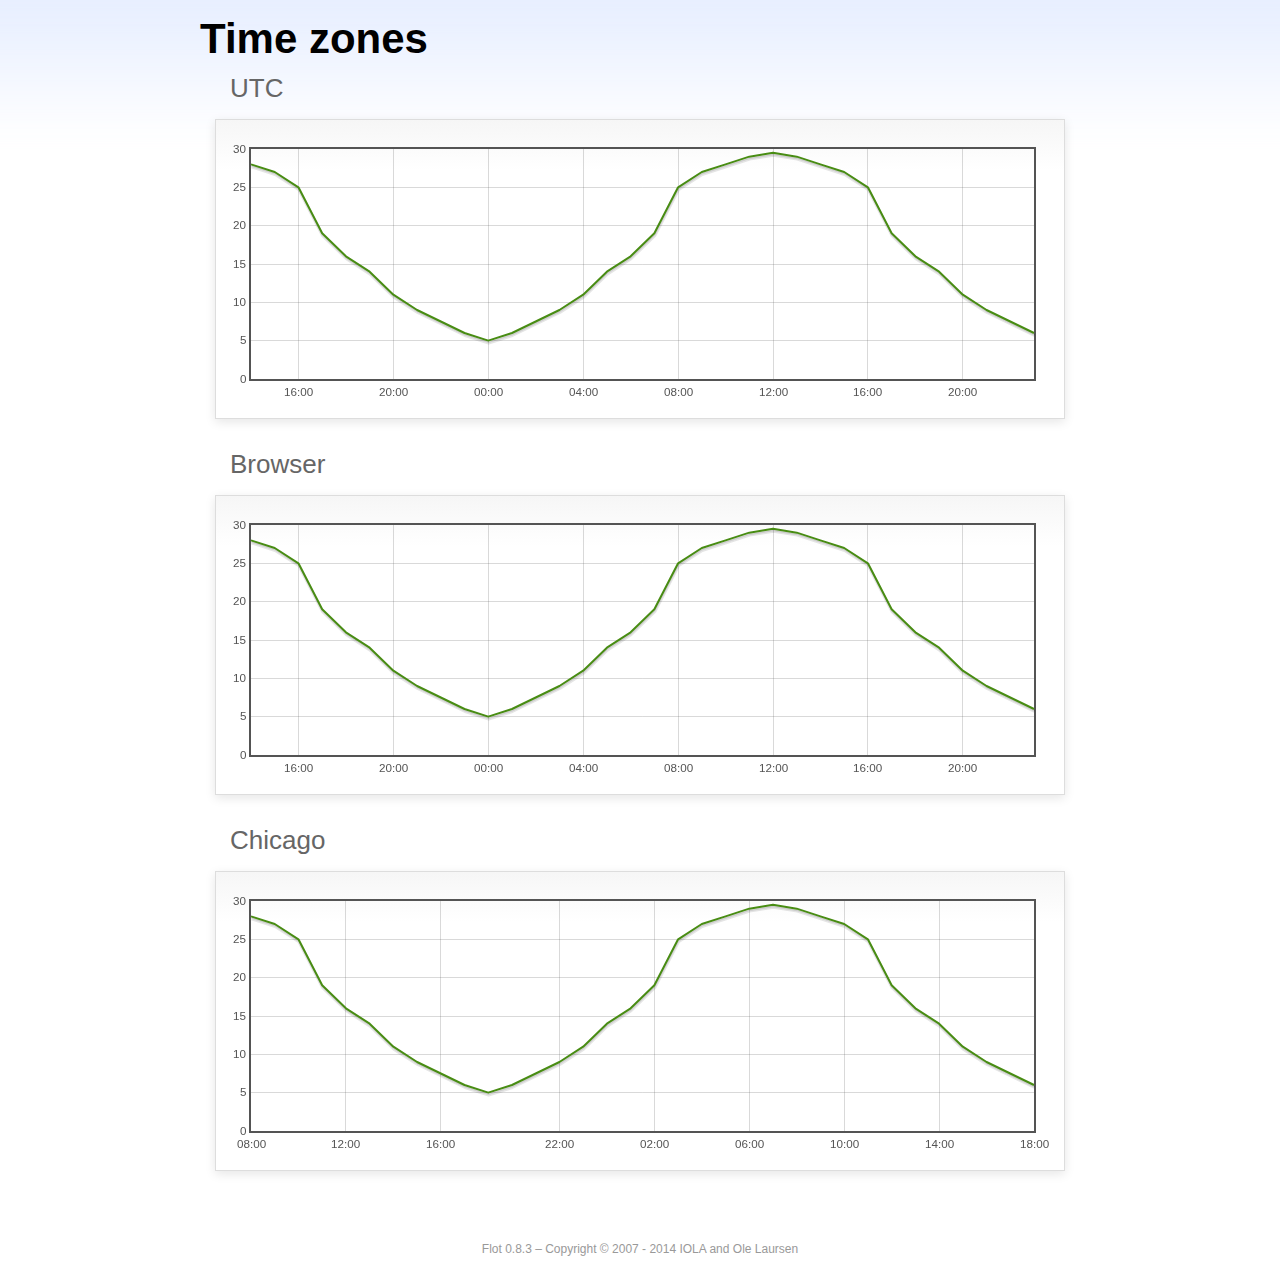
<file: assets/libs/flot/examples/axes-time-zones/index.html>
<!DOCTYPE html PUBLIC "-//W3C//DTD HTML 4.01//EN" "http://www.w3.org/TR/html4/strict.dtd">
<html>
<head>
	<meta http-equiv="Content-Type" content="text/html; charset=utf-8">
	<title>Flot Examples: Time zones</title>
	<link href="../examples.css" rel="stylesheet" type="text/css">
	<!--[if lte IE 8]><script language="javascript" type="text/javascript" src="../../excanvas.min.js"></script><![endif]-->
	<script language="javascript" type="text/javascript" src="../../jquery.js"></script>
	<script language="javascript" type="text/javascript" src="../../jquery.flot.js"></script>
	<script language="javascript" type="text/javascript" src="../../jquery.flot.time.js"></script>
	<script language="javascript" type="text/javascript" src="date.js"></script>
	<script type="text/javascript">

	$(function() {

		timezoneJS.timezone.zoneFileBasePath = "tz";
		timezoneJS.timezone.defaultZoneFile = [];
		timezoneJS.timezone.init({async: false});

		var d = [
			[Date.UTC(2011, 2, 12, 14, 0, 0), 28],
			[Date.UTC(2011, 2, 12, 15, 0, 0), 27],
			[Date.UTC(2011, 2, 12, 16, 0, 0), 25],
			[Date.UTC(2011, 2, 12, 17, 0, 0), 19],
			[Date.UTC(2011, 2, 12, 18, 0, 0), 16],
			[Date.UTC(2011, 2, 12, 19, 0, 0), 14],
			[Date.UTC(2011, 2, 12, 20, 0, 0), 11],
			[Date.UTC(2011, 2, 12, 21, 0, 0), 9],
			[Date.UTC(2011, 2, 12, 22, 0, 0), 7.5],
			[Date.UTC(2011, 2, 12, 23, 0, 0), 6],
			[Date.UTC(2011, 2, 13, 0, 0, 0), 5],
			[Date.UTC(2011, 2, 13, 1, 0, 0), 6],
			[Date.UTC(2011, 2, 13, 2, 0, 0), 7.5],
			[Date.UTC(2011, 2, 13, 3, 0, 0), 9],
			[Date.UTC(2011, 2, 13, 4, 0, 0), 11],
			[Date.UTC(2011, 2, 13, 5, 0, 0), 14],
			[Date.UTC(2011, 2, 13, 6, 0, 0), 16],
			[Date.UTC(2011, 2, 13, 7, 0, 0), 19],
			[Date.UTC(2011, 2, 13, 8, 0, 0), 25],
			[Date.UTC(2011, 2, 13, 9, 0, 0), 27],
			[Date.UTC(2011, 2, 13, 10, 0, 0), 28],
			[Date.UTC(2011, 2, 13, 11, 0, 0), 29],
			[Date.UTC(2011, 2, 13, 12, 0, 0), 29.5],
			[Date.UTC(2011, 2, 13, 13, 0, 0), 29],
			[Date.UTC(2011, 2, 13, 14, 0, 0), 28],
			[Date.UTC(2011, 2, 13, 15, 0, 0), 27],
			[Date.UTC(2011, 2, 13, 16, 0, 0), 25],
			[Date.UTC(2011, 2, 13, 17, 0, 0), 19],
			[Date.UTC(2011, 2, 13, 18, 0, 0), 16],
			[Date.UTC(2011, 2, 13, 19, 0, 0), 14],
			[Date.UTC(2011, 2, 13, 20, 0, 0), 11],
			[Date.UTC(2011, 2, 13, 21, 0, 0), 9],
			[Date.UTC(2011, 2, 13, 22, 0, 0), 7.5],
			[Date.UTC(2011, 2, 13, 23, 0, 0), 6]
		];

		var plot = $.plot("#placeholderUTC", [d], {
			xaxis: {
				mode: "time"
			}
		});

		var plot = $.plot("#placeholderLocal", [d], {
			xaxis: {
				mode: "time",
				timezone: "browser"
			}
		});

		var plot = $.plot("#placeholderChicago", [d], {
			xaxis: {
				mode: "time",
				timezone: "America/Chicago"
			}
		});

		// Add the Flot version string to the footer

		$("#footer").prepend("Flot " + $.plot.version + " &ndash; ");
	});

	</script>
</head>
<body>

	<div id="header">
		<h2>Time zones</h2>
	</div>

	<div id="content">

		<h3>UTC</h3>
		<div class="demo-container" style="height: 300px;">
			<div id="placeholderUTC" class="demo-placeholder"></div>
		</div>

		<h3>Browser</h3>
		<div class="demo-container" style="height: 300px;">
			<div id="placeholderLocal" class="demo-placeholder"></div>
		</div>

		<h3>Chicago</h3>
		<div class="demo-container" style="height: 300px;">
			<div id="placeholderChicago" class="demo-placeholder"></div>
		</div>

	</div>

	<div id="footer">
		Copyright &copy; 2007 - 2014 IOLA and Ole Laursen
	</div>

</body>
</html>
</file>
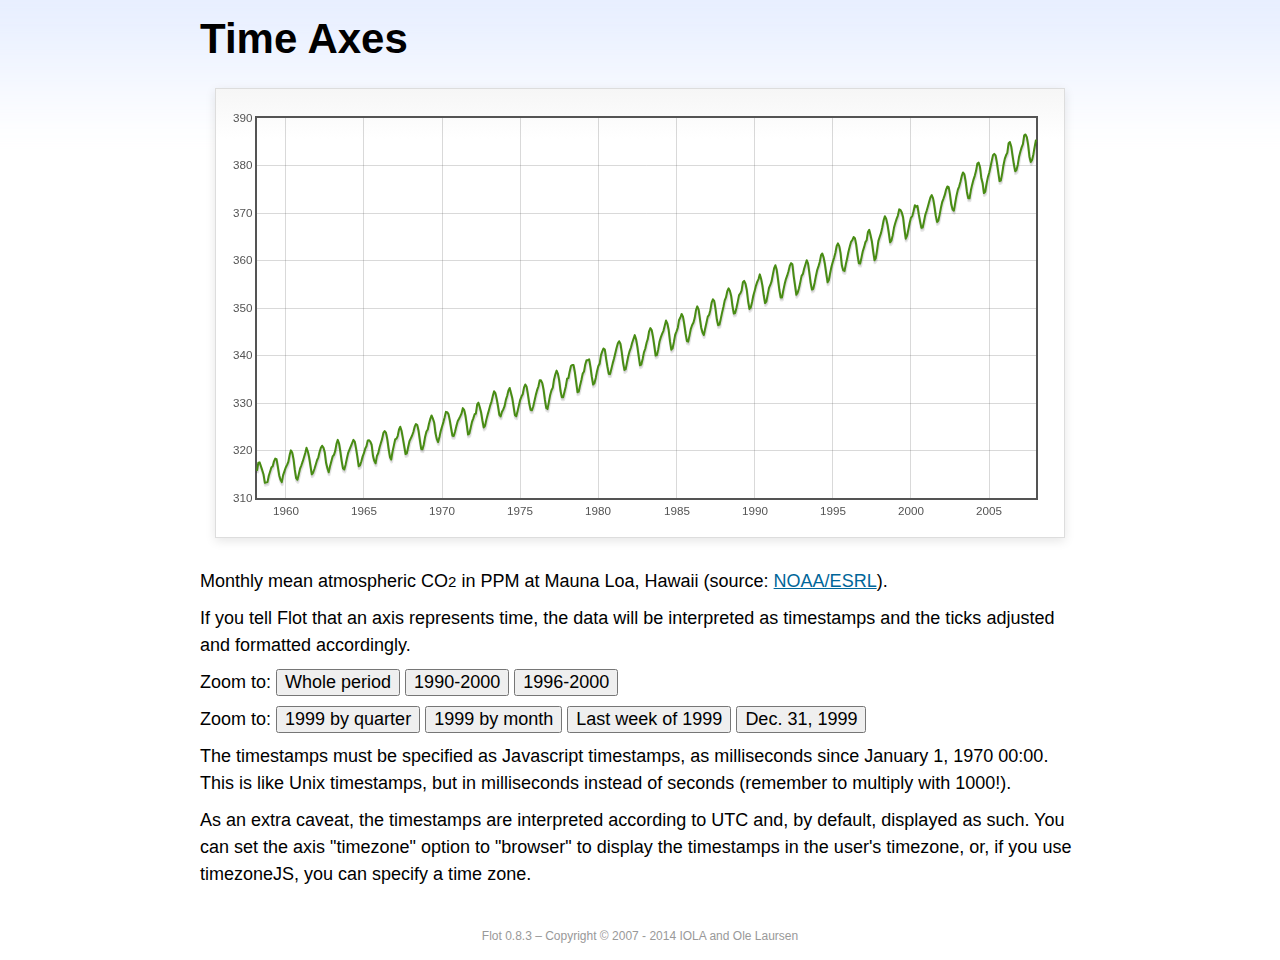
<file: assets/libs/flot/examples/axes-time/index.html>
<!DOCTYPE html PUBLIC "-//W3C//DTD HTML 4.01//EN" "http://www.w3.org/TR/html4/strict.dtd">
<html>
<head>
	<meta http-equiv="Content-Type" content="text/html; charset=utf-8">
	<title>Flot Examples: Time Axes</title>
	<link href="../examples.css" rel="stylesheet" type="text/css">
	<!--[if lte IE 8]><script language="javascript" type="text/javascript" src="../../excanvas.min.js"></script><![endif]-->
	<script language="javascript" type="text/javascript" src="../../jquery.js"></script>
	<script language="javascript" type="text/javascript" src="../../jquery.flot.js"></script>
	<script language="javascript" type="text/javascript" src="../../jquery.flot.time.js"></script>
	<script type="text/javascript">

	$(function() {

		var d = [[-373597200000, 315.71], [-370918800000, 317.45], [-368326800000, 317.50], [-363056400000, 315.86], [-360378000000, 314.93], [-357699600000, 313.19], [-352429200000, 313.34], [-349837200000, 314.67], [-347158800000, 315.58], [-344480400000, 316.47], [-342061200000, 316.65], [-339382800000, 317.71], [-336790800000, 318.29], [-334112400000, 318.16], [-331520400000, 316.55], [-328842000000, 314.80], [-326163600000, 313.84], [-323571600000, 313.34], [-320893200000, 314.81], [-318301200000, 315.59], [-315622800000, 316.43], [-312944400000, 316.97], [-310438800000, 317.58], [-307760400000, 319.03], [-305168400000, 320.03], [-302490000000, 319.59], [-299898000000, 318.18], [-297219600000, 315.91], [-294541200000, 314.16], [-291949200000, 313.83], [-289270800000, 315.00], [-286678800000, 316.19], [-284000400000, 316.89], [-281322000000, 317.70], [-278902800000, 318.54], [-276224400000, 319.48], [-273632400000, 320.58], [-270954000000, 319.78], [-268362000000, 318.58], [-265683600000, 316.79], [-263005200000, 314.99], [-260413200000, 315.31], [-257734800000, 316.10], [-255142800000, 317.01], [-252464400000, 317.94], [-249786000000, 318.56], [-247366800000, 319.69], [-244688400000, 320.58], [-242096400000, 321.01], [-239418000000, 320.61], [-236826000000, 319.61], [-234147600000, 317.40], [-231469200000, 316.26], [-228877200000, 315.42], [-226198800000, 316.69], [-223606800000, 317.69], [-220928400000, 318.74], [-218250000000, 319.08], [-215830800000, 319.86], [-213152400000, 321.39], [-210560400000, 322.24], [-207882000000, 321.47], [-205290000000, 319.74], [-202611600000, 317.77], [-199933200000, 316.21], [-197341200000, 315.99], [-194662800000, 317.07], [-192070800000, 318.36], [-189392400000, 319.57], [-178938000000, 322.23], [-176259600000, 321.89], [-173667600000, 320.44], [-170989200000, 318.70], [-168310800000, 316.70], [-165718800000, 316.87], [-163040400000, 317.68], [-160448400000, 318.71], [-157770000000, 319.44], [-155091600000, 320.44], [-152672400000, 320.89], [-149994000000, 322.13], [-147402000000, 322.16], [-144723600000, 321.87], [-142131600000, 321.21], [-139453200000, 318.87], [-136774800000, 317.81], [-134182800000, 317.30], [-131504400000, 318.87], [-128912400000, 319.42], [-126234000000, 320.62], [-123555600000, 321.59], [-121136400000, 322.39], [-118458000000, 323.70], [-115866000000, 324.07], [-113187600000, 323.75], [-110595600000, 322.40], [-107917200000, 320.37], [-105238800000, 318.64], [-102646800000, 318.10], [-99968400000, 319.79], [-97376400000, 321.03], [-94698000000, 322.33], [-92019600000, 322.50], [-89600400000, 323.04], [-86922000000, 324.42], [-84330000000, 325.00], [-81651600000, 324.09], [-79059600000, 322.55], [-76381200000, 320.92], [-73702800000, 319.26], [-71110800000, 319.39], [-68432400000, 320.72], [-65840400000, 321.96], [-63162000000, 322.57], [-60483600000, 323.15], [-57978000000, 323.89], [-55299600000, 325.02], [-52707600000, 325.57], [-50029200000, 325.36], [-47437200000, 324.14], [-44758800000, 322.11], [-42080400000, 320.33], [-39488400000, 320.25], [-36810000000, 321.32], [-34218000000, 322.90], [-31539600000, 324.00], [-28861200000, 324.42], [-26442000000, 325.64], [-23763600000, 326.66], [-21171600000, 327.38], [-18493200000, 326.70], [-15901200000, 325.89], [-13222800000, 323.67], [-10544400000, 322.38], [-7952400000, 321.78], [-5274000000, 322.85], [-2682000000, 324.12], [-3600000, 325.06], [2674800000, 325.98], [5094000000, 326.93], [7772400000, 328.13], [10364400000, 328.07], [13042800000, 327.66], [15634800000, 326.35], [18313200000, 324.69], [20991600000, 323.10], [23583600000, 323.07], [26262000000, 324.01], [28854000000, 325.13], [31532400000, 326.17], [34210800000, 326.68], [36630000000, 327.18], [39308400000, 327.78], [41900400000, 328.92], [44578800000, 328.57], [47170800000, 327.37], [49849200000, 325.43], [52527600000, 323.36], [55119600000, 323.56], [57798000000, 324.80], [60390000000, 326.01], [63068400000, 326.77], [65746800000, 327.63], [68252400000, 327.75], [70930800000, 329.72], [73522800000, 330.07], [76201200000, 329.09], [78793200000, 328.05], [81471600000, 326.32], [84150000000, 324.84], [86742000000, 325.20], [89420400000, 326.50], [92012400000, 327.55], [94690800000, 328.54], [97369200000, 329.56], [99788400000, 330.30], [102466800000, 331.50], [105058800000, 332.48], [107737200000, 332.07], [110329200000, 330.87], [113007600000, 329.31], [115686000000, 327.51], [118278000000, 327.18], [120956400000, 328.16], [123548400000, 328.64], [126226800000, 329.35], [128905200000, 330.71], [131324400000, 331.48], [134002800000, 332.65], [136594800000, 333.16], [139273200000, 332.06], [141865200000, 330.99], [144543600000, 329.17], [147222000000, 327.41], [149814000000, 327.20], [152492400000, 328.33], [155084400000, 329.50], [157762800000, 330.68], [160441200000, 331.41], [162860400000, 331.85], [165538800000, 333.29], [168130800000, 333.91], [170809200000, 333.40], [173401200000, 331.78], [176079600000, 329.88], [178758000000, 328.57], [181350000000, 328.46], [184028400000, 329.26], [189298800000, 331.71], [191977200000, 332.76], [194482800000, 333.48], [197161200000, 334.78], [199753200000, 334.78], [202431600000, 334.17], [205023600000, 332.78], [207702000000, 330.64], [210380400000, 328.95], [212972400000, 328.77], [215650800000, 330.23], [218242800000, 331.69], [220921200000, 332.70], [223599600000, 333.24], [226018800000, 334.96], [228697200000, 336.04], [231289200000, 336.82], [233967600000, 336.13], [236559600000, 334.73], [239238000000, 332.52], [241916400000, 331.19], [244508400000, 331.19], [247186800000, 332.35], [249778800000, 333.47], [252457200000, 335.11], [255135600000, 335.26], [257554800000, 336.60], [260233200000, 337.77], [262825200000, 338.00], [265503600000, 337.99], [268095600000, 336.48], [270774000000, 334.37], [273452400000, 332.27], [276044400000, 332.41], [278722800000, 333.76], [281314800000, 334.83], [283993200000, 336.21], [286671600000, 336.64], [289090800000, 338.12], [291769200000, 339.02], [294361200000, 339.02], [297039600000, 339.20], [299631600000, 337.58], [302310000000, 335.55], [304988400000, 333.89], [307580400000, 334.14], [310258800000, 335.26], [312850800000, 336.71], [315529200000, 337.81], [318207600000, 338.29], [320713200000, 340.04], [323391600000, 340.86], [325980000000, 341.47], [328658400000, 341.26], [331250400000, 339.29], [333928800000, 337.60], [336607200000, 336.12], [339202800000, 336.08], [341881200000, 337.22], [344473200000, 338.34], [347151600000, 339.36], [349830000000, 340.51], [352249200000, 341.57], [354924000000, 342.56], [357516000000, 343.01], [360194400000, 342.47], [362786400000, 340.71], [365464800000, 338.52], [368143200000, 336.96], [370738800000, 337.13], [373417200000, 338.58], [376009200000, 339.89], [378687600000, 340.93], [381366000000, 341.69], [383785200000, 342.69], [389052000000, 344.30], [391730400000, 343.43], [394322400000, 341.88], [397000800000, 339.89], [399679200000, 337.95], [402274800000, 338.10], [404953200000, 339.27], [407545200000, 340.67], [410223600000, 341.42], [412902000000, 342.68], [415321200000, 343.46], [417996000000, 345.10], [420588000000, 345.76], [423266400000, 345.36], [425858400000, 343.91], [428536800000, 342.05], [431215200000, 340.00], [433810800000, 340.12], [436489200000, 341.33], [439081200000, 342.94], [441759600000, 343.87], [444438000000, 344.60], [446943600000, 345.20], [452210400000, 347.36], [454888800000, 346.74], [457480800000, 345.41], [460159200000, 343.01], [462837600000, 341.23], [465433200000, 341.52], [468111600000, 342.86], [470703600000, 344.41], [473382000000, 345.09], [476060400000, 345.89], [478479600000, 347.49], [481154400000, 348.00], [483746400000, 348.75], [486424800000, 348.19], [489016800000, 346.54], [491695200000, 344.63], [494373600000, 343.03], [496969200000, 342.92], [499647600000, 344.24], [502239600000, 345.62], [504918000000, 346.43], [507596400000, 346.94], [510015600000, 347.88], [512690400000, 349.57], [515282400000, 350.35], [517960800000, 349.72], [520552800000, 347.78], [523231200000, 345.86], [525909600000, 344.84], [528505200000, 344.32], [531183600000, 345.67], [533775600000, 346.88], [536454000000, 348.19], [539132400000, 348.55], [541551600000, 349.52], [544226400000, 351.12], [546818400000, 351.84], [549496800000, 351.49], [552088800000, 349.82], [554767200000, 347.63], [557445600000, 346.38], [560041200000, 346.49], [562719600000, 347.75], [565311600000, 349.03], [567990000000, 350.20], [570668400000, 351.61], [573174000000, 352.22], [575848800000, 353.53], [578440800000, 354.14], [581119200000, 353.62], [583711200000, 352.53], [586389600000, 350.41], [589068000000, 348.84], [591663600000, 348.94], [594342000000, 350.04], [596934000000, 351.29], [599612400000, 352.72], [602290800000, 353.10], [604710000000, 353.65], [607384800000, 355.43], [609976800000, 355.70], [612655200000, 355.11], [615247200000, 353.79], [617925600000, 351.42], [620604000000, 349.81], [623199600000, 350.11], [625878000000, 351.26], [628470000000, 352.63], [631148400000, 353.64], [633826800000, 354.72], [636246000000, 355.49], [638920800000, 356.09], [641512800000, 357.08], [644191200000, 356.11], [646783200000, 354.70], [649461600000, 352.68], [652140000000, 351.05], [654735600000, 351.36], [657414000000, 352.81], [660006000000, 354.22], [662684400000, 354.85], [665362800000, 355.66], [667782000000, 357.04], [670456800000, 358.40], [673048800000, 359.00], [675727200000, 357.99], [678319200000, 356.00], [680997600000, 353.78], [683676000000, 352.20], [686271600000, 352.22], [688950000000, 353.70], [691542000000, 354.98], [694220400000, 356.09], [696898800000, 356.85], [699404400000, 357.73], [702079200000, 358.91], [704671200000, 359.45], [707349600000, 359.19], [709941600000, 356.72], [712620000000, 354.79], [715298400000, 352.79], [717894000000, 353.20], [720572400000, 354.15], [723164400000, 355.39], [725842800000, 356.77], [728521200000, 357.17], [730940400000, 358.26], [733615200000, 359.16], [736207200000, 360.07], [738885600000, 359.41], [741477600000, 357.44], [744156000000, 355.30], [746834400000, 353.87], [749430000000, 354.04], [752108400000, 355.27], [754700400000, 356.70], [757378800000, 358.00], [760057200000, 358.81], [762476400000, 359.68], [765151200000, 361.13], [767743200000, 361.48], [770421600000, 360.60], [773013600000, 359.20], [775692000000, 357.23], [778370400000, 355.42], [780966000000, 355.89], [783644400000, 357.41], [786236400000, 358.74], [788914800000, 359.73], [791593200000, 360.61], [794012400000, 361.58], [796687200000, 363.05], [799279200000, 363.62], [801957600000, 363.03], [804549600000, 361.55], [807228000000, 358.94], [809906400000, 357.93], [812502000000, 357.80], [815180400000, 359.22], [817772400000, 360.44], [820450800000, 361.83], [823129200000, 362.95], [825634800000, 363.91], [828309600000, 364.28], [830901600000, 364.94], [833580000000, 364.70], [836172000000, 363.31], [838850400000, 361.15], [841528800000, 359.40], [844120800000, 359.34], [846802800000, 360.62], [849394800000, 361.96], [852073200000, 362.81], [854751600000, 363.87], [857170800000, 364.25], [859845600000, 366.02], [862437600000, 366.46], [865116000000, 365.32], [867708000000, 364.07], [870386400000, 361.95], [873064800000, 360.06], [875656800000, 360.49], [878338800000, 362.19], [880930800000, 364.12], [883609200000, 364.99], [886287600000, 365.82], [888706800000, 366.95], [891381600000, 368.42], [893973600000, 369.33], [896652000000, 368.78], [899244000000, 367.59], [901922400000, 365.84], [904600800000, 363.83], [907192800000, 364.18], [909874800000, 365.34], [912466800000, 366.93], [915145200000, 367.94], [917823600000, 368.82], [920242800000, 369.46], [922917600000, 370.77], [925509600000, 370.66], [928188000000, 370.10], [930780000000, 369.08], [933458400000, 366.66], [936136800000, 364.60], [938728800000, 365.17], [941410800000, 366.51], [944002800000, 367.89], [946681200000, 369.04], [949359600000, 369.35], [951865200000, 370.38], [954540000000, 371.63], [957132000000, 371.32], [959810400000, 371.53], [962402400000, 369.75], [965080800000, 368.23], [967759200000, 366.87], [970351200000, 366.94], [973033200000, 368.27], [975625200000, 369.64], [978303600000, 370.46], [980982000000, 371.44], [983401200000, 372.37], [986076000000, 373.33], [988668000000, 373.77], [991346400000, 373.09], [993938400000, 371.51], [996616800000, 369.55], [999295200000, 368.12], [1001887200000, 368.38], [1004569200000, 369.66], [1007161200000, 371.11], [1009839600000, 372.36], [1012518000000, 373.09], [1014937200000, 373.81], [1017612000000, 374.93], [1020204000000, 375.58], [1022882400000, 375.44], [1025474400000, 373.86], [1028152800000, 371.77], [1030831200000, 370.73], [1033423200000, 370.50], [1036105200000, 372.18], [1038697200000, 373.70], [1041375600000, 374.92], [1044054000000, 375.62], [1046473200000, 376.51], [1049148000000, 377.75], [1051740000000, 378.54], [1054418400000, 378.20], [1057010400000, 376.68], [1059688800000, 374.43], [1062367200000, 373.11], [1064959200000, 373.10], [1067641200000, 374.77], [1070233200000, 375.97], [1072911600000, 377.03], [1075590000000, 377.87], [1078095600000, 378.88], [1080770400000, 380.42], [1083362400000, 380.62], [1086040800000, 379.70], [1088632800000, 377.43], [1091311200000, 376.32], [1093989600000, 374.19], [1096581600000, 374.47], [1099263600000, 376.15], [1101855600000, 377.51], [1104534000000, 378.43], [1107212400000, 379.70], [1109631600000, 380.92], [1112306400000, 382.18], [1114898400000, 382.45], [1117576800000, 382.14], [1120168800000, 380.60], [1122847200000, 378.64], [1125525600000, 376.73], [1128117600000, 376.84], [1130799600000, 378.29], [1133391600000, 380.06], [1136070000000, 381.40], [1138748400000, 382.20], [1141167600000, 382.66], [1143842400000, 384.69], [1146434400000, 384.94], [1149112800000, 384.01], [1151704800000, 382.14], [1154383200000, 380.31], [1157061600000, 378.81], [1159653600000, 379.03], [1162335600000, 380.17], [1164927600000, 381.85], [1167606000000, 382.94], [1170284400000, 383.86], [1172703600000, 384.49], [1175378400000, 386.37], [1177970400000, 386.54], [1180648800000, 385.98], [1183240800000, 384.36], [1185919200000, 381.85], [1188597600000, 380.74], [1191189600000, 381.15], [1193871600000, 382.38], [1196463600000, 383.94], [1199142000000, 385.44]]; 

		$.plot("#placeholder", [d], {
			xaxis: { mode: "time" }
		});

		$("#whole").click(function () {
			$.plot("#placeholder", [d], {
				xaxis: { mode: "time" }
			});
		});

		$("#nineties").click(function () {
			$.plot("#placeholder", [d], {
				xaxis: {
					mode: "time",
					min: (new Date(1990, 0, 1)).getTime(),
					max: (new Date(2000, 0, 1)).getTime()
				}
			});
		});

		$("#latenineties").click(function () {
			$.plot("#placeholder", [d], {
				xaxis: {
					mode: "time",
					minTickSize: [1, "year"],
					min: (new Date(1996, 0, 1)).getTime(),
					max: (new Date(2000, 0, 1)).getTime()
				}
			});
		});

		$("#ninetyninequarters").click(function () {
			$.plot("#placeholder", [d], {
				xaxis: {
					mode: "time",
					minTickSize: [1, "quarter"],
					min: (new Date(1999, 0, 1)).getTime(),
					max: (new Date(2000, 0, 1)).getTime()
				}
			});
		});

		$("#ninetynine").click(function () {
			$.plot("#placeholder", [d], {
				xaxis: {
					mode: "time",
					minTickSize: [1, "month"],
					min: (new Date(1999, 0, 1)).getTime(),
					max: (new Date(2000, 0, 1)).getTime()
				}
			});
		});

		$("#lastweekninetynine").click(function () {
			$.plot("#placeholder", [d], {
				xaxis: {
					mode: "time",
					minTickSize: [1, "day"],
					min: (new Date(1999, 11, 25)).getTime(),
					max: (new Date(2000, 0, 1)).getTime(),
					timeformat: "%a"
				}
			});
		});

		$("#lastdayninetynine").click(function () {
			$.plot("#placeholder", [d], {
				xaxis: {
					mode: "time",
					minTickSize: [1, "hour"],
					min: (new Date(1999, 11, 31)).getTime(),
					max: (new Date(2000, 0, 1)).getTime(),
					twelveHourClock: true
				}
			});
		});

		// Add the Flot version string to the footer

		$("#footer").prepend("Flot " + $.plot.version + " &ndash; ");
	});

	</script>
</head>
<body>

	<div id="header">
		<h2>Time Axes</h2>
	</div>

	<div id="content">

		<div class="demo-container">
			<div id="placeholder" class="demo-placeholder"></div>
		</div>

		<p>Monthly mean atmospheric CO<sub>2</sub> in PPM at Mauna Loa, Hawaii (source: <a href="http://www.esrl.noaa.gov/gmd/ccgg/trends/">NOAA/ESRL</a>).</p>

		<p>If you tell Flot that an axis represents time, the data will be interpreted as timestamps and the ticks adjusted and formatted accordingly.</p>

		<p>Zoom to: <button id="whole">Whole period</button>
		<button id="nineties">1990-2000</button>
		<button id="latenineties">1996-2000</button></p>

		<p>Zoom to: <button id="ninetyninequarters">1999 by quarter</button>
		<button id="ninetynine">1999 by month</button>
		<button id="lastweekninetynine">Last week of 1999</button>
		<button id="lastdayninetynine">Dec. 31, 1999</button></p>

		<p>The timestamps must be specified as Javascript timestamps, as milliseconds since January 1, 1970 00:00. This is like Unix timestamps, but in milliseconds instead of seconds (remember to multiply with 1000!).</p>

		<p>As an extra caveat, the timestamps are interpreted according to UTC and, by default, displayed as such. You can set the axis "timezone" option to "browser" to display the timestamps in the user's timezone, or, if you use timezoneJS, you can specify a time zone.</p>

	</div>

	<div id="footer">
		Copyright &copy; 2007 - 2014 IOLA and Ole Laursen
	</div>

</body>
</html>
</file>
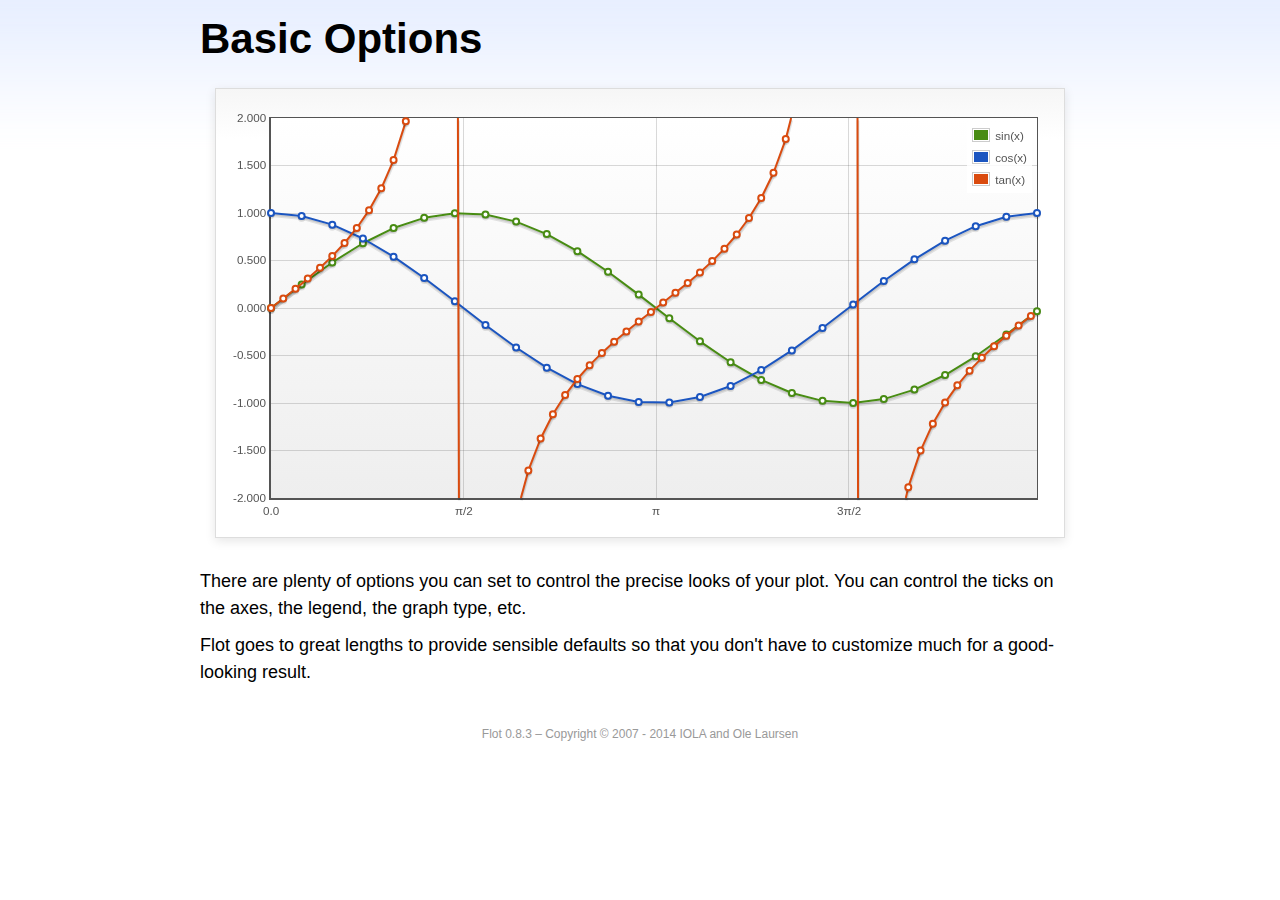
<file: assets/libs/flot/examples/basic-options/index.html>
<!DOCTYPE html PUBLIC "-//W3C//DTD HTML 4.01//EN" "http://www.w3.org/TR/html4/strict.dtd">
<html>
<head>
	<meta http-equiv="Content-Type" content="text/html; charset=utf-8">
	<title>Flot Examples: Basic Options</title>
	<link href="../examples.css" rel="stylesheet" type="text/css">
	<!--[if lte IE 8]><script language="javascript" type="text/javascript" src="../../excanvas.min.js"></script><![endif]-->
	<script language="javascript" type="text/javascript" src="../../jquery.js"></script>
	<script language="javascript" type="text/javascript" src="../../jquery.flot.js"></script>
	<script type="text/javascript">

	$(function () {

		var d1 = [];
		for (var i = 0; i < Math.PI * 2; i += 0.25) {
			d1.push([i, Math.sin(i)]);
		}

		var d2 = [];
		for (var i = 0; i < Math.PI * 2; i += 0.25) {
			d2.push([i, Math.cos(i)]);
		}

		var d3 = [];
		for (var i = 0; i < Math.PI * 2; i += 0.1) {
			d3.push([i, Math.tan(i)]);
		}

		$.plot("#placeholder", [
			{ label: "sin(x)", data: d1 },
			{ label: "cos(x)", data: d2 },
			{ label: "tan(x)", data: d3 }
		], {
			series: {
				lines: { show: true },
				points: { show: true }
			},
			xaxis: {
				ticks: [
					0, [ Math.PI/2, "\u03c0/2" ], [ Math.PI, "\u03c0" ],
					[ Math.PI * 3/2, "3\u03c0/2" ], [ Math.PI * 2, "2\u03c0" ]
				]
			},
			yaxis: {
				ticks: 10,
				min: -2,
				max: 2,
				tickDecimals: 3
			},
			grid: {
				backgroundColor: { colors: [ "#fff", "#eee" ] },
				borderWidth: {
					top: 1,
					right: 1,
					bottom: 2,
					left: 2
				}
			}
		});

		// Add the Flot version string to the footer

		$("#footer").prepend("Flot " + $.plot.version + " &ndash; ");
	});

	</script>
</head>
<body>

	<div id="header">
		<h2>Basic Options</h2>
	</div>

	<div id="content">

		<div class="demo-container">
			<div id="placeholder" class="demo-placeholder"></div>
		</div>

		<p>There are plenty of options you can set to control the precise looks of your plot. You can control the ticks on the axes, the legend, the graph type, etc.</p>

		<p>Flot goes to great lengths to provide sensible defaults so that you don't have to customize much for a good-looking result.</p>

	</div>

	<div id="footer">
		Copyright &copy; 2007 - 2014 IOLA and Ole Laursen
	</div>

</body>
</html>
</file>
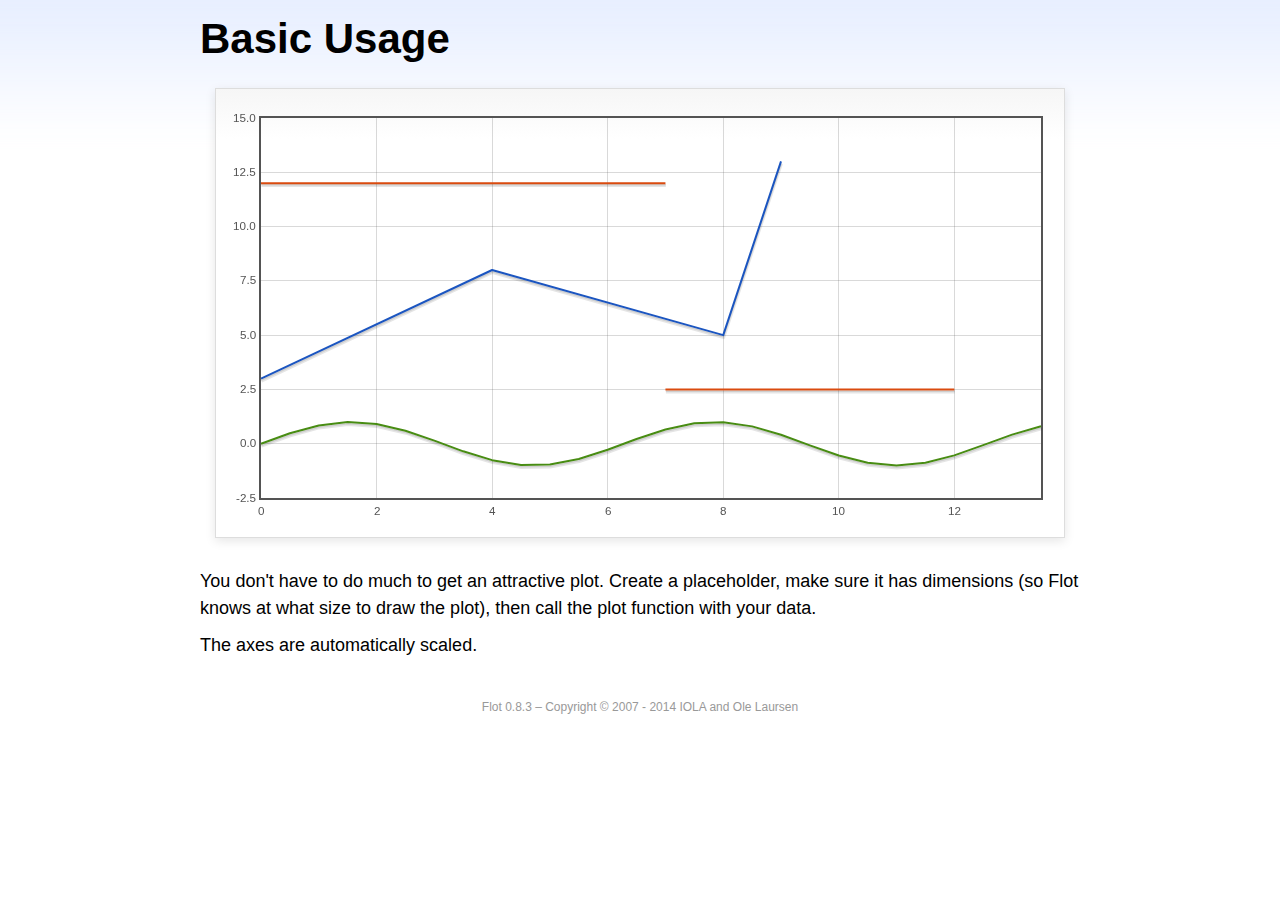
<file: assets/libs/flot/examples/basic-usage/index.html>
<!DOCTYPE html PUBLIC "-//W3C//DTD HTML 4.01//EN" "http://www.w3.org/TR/html4/strict.dtd">
<html>
<head>
	<meta http-equiv="Content-Type" content="text/html; charset=utf-8">
	<title>Flot Examples: Basic Usage</title>
	<link href="../examples.css" rel="stylesheet" type="text/css">
	<!--[if lte IE 8]><script language="javascript" type="text/javascript" src="../../excanvas.min.js"></script><![endif]-->
	<script language="javascript" type="text/javascript" src="../../jquery.js"></script>
	<script language="javascript" type="text/javascript" src="../../jquery.flot.js"></script>
	<script type="text/javascript">

	$(function() {

		var d1 = [];
		for (var i = 0; i < 14; i += 0.5) {
			d1.push([i, Math.sin(i)]);
		}

		var d2 = [[0, 3], [4, 8], [8, 5], [9, 13]];

		// A null signifies separate line segments

		var d3 = [[0, 12], [7, 12], null, [7, 2.5], [12, 2.5]];

		$.plot("#placeholder", [ d1, d2, d3 ]);

		// Add the Flot version string to the footer

		$("#footer").prepend("Flot " + $.plot.version + " &ndash; ");
	});

	</script>
</head>
<body>

	<div id="header">
		<h2>Basic Usage</h2>
	</div>

	<div id="content">

		<div class="demo-container">
			<div id="placeholder" class="demo-placeholder"></div>
		</div>

		<p>You don't have to do much to get an attractive plot.  Create a placeholder, make sure it has dimensions (so Flot knows at what size to draw the plot), then call the plot function with your data.</p>

		<p>The axes are automatically scaled.</p>

	</div>

	<div id="footer">
		Copyright &copy; 2007 - 2014 IOLA and Ole Laursen
	</div>

</body>
</html>
</file>
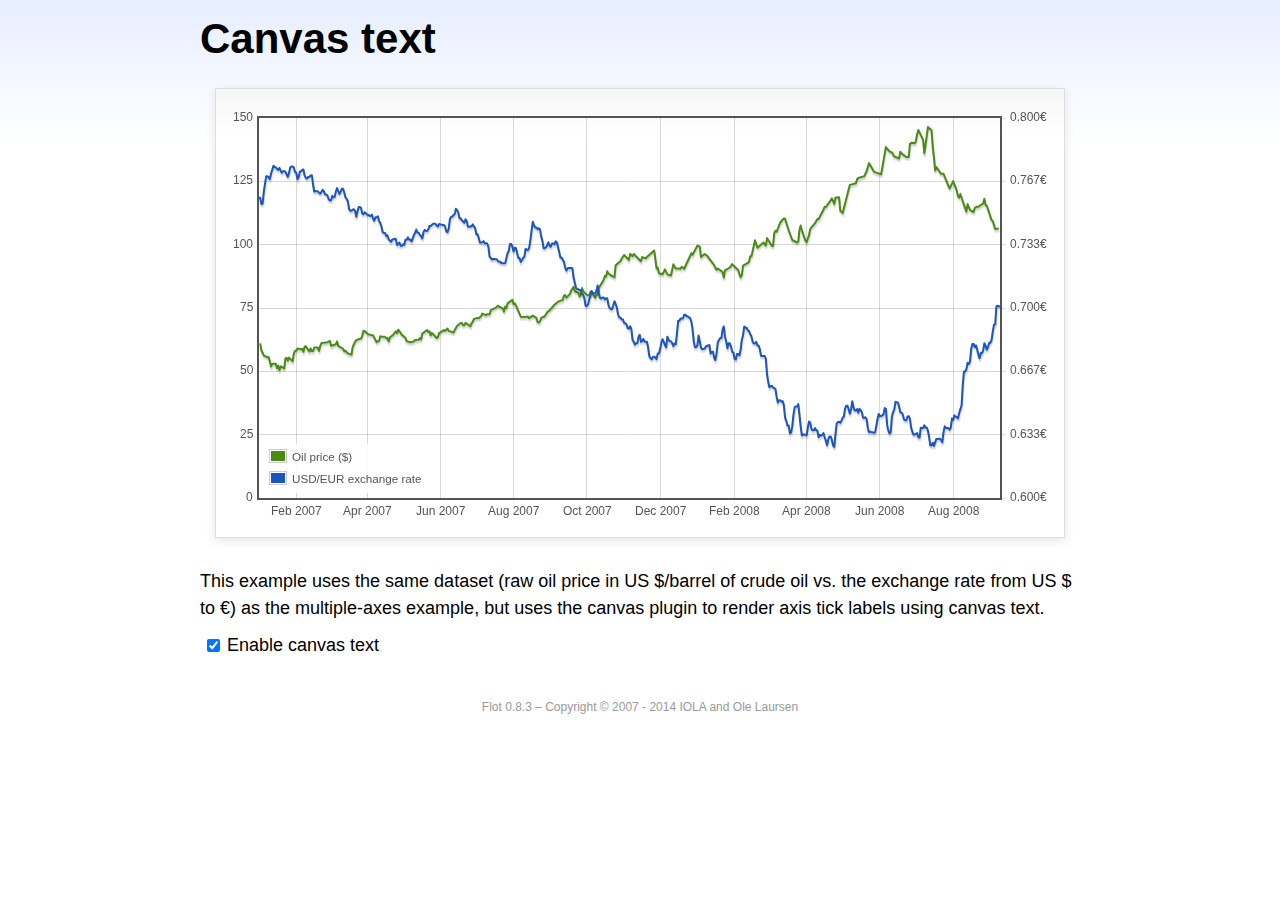
<file: assets/libs/flot/examples/canvas/index.html>
<!DOCTYPE html PUBLIC "-//W3C//DTD HTML 4.01//EN" "http://www.w3.org/TR/html4/strict.dtd">
<html>
<head>
	<meta http-equiv="Content-Type" content="text/html; charset=utf-8">
	<title>Flot Examples: Canvas text</title>
	<link href="../examples.css" rel="stylesheet" type="text/css">
	<!--[if lte IE 8]><script language="javascript" type="text/javascript" src="../../excanvas.min.js"></script><![endif]-->
	<script language="javascript" type="text/javascript" src="../../jquery.js"></script>
	<script language="javascript" type="text/javascript" src="../../jquery.flot.js"></script>
	<script language="javascript" type="text/javascript" src="../../jquery.flot.time.js"></script>
	<script language="javascript" type="text/javascript" src="../../jquery.flot.canvas.js"></script>
	<script type="text/javascript">

	$(function() {

		var oilPrices = [[1167692400000,61.05], [1167778800000,58.32], [1167865200000,57.35], [1167951600000,56.31], [1168210800000,55.55], [1168297200000,55.64], [1168383600000,54.02], [1168470000000,51.88], [1168556400000,52.99], [1168815600000,52.99], [1168902000000,51.21], [1168988400000,52.24], [1169074800000,50.48], [1169161200000,51.99], [1169420400000,51.13], [1169506800000,55.04], [1169593200000,55.37], [1169679600000,54.23], [1169766000000,55.42], [1170025200000,54.01], [1170111600000,56.97], [1170198000000,58.14], [1170284400000,58.14], [1170370800000,59.02], [1170630000000,58.74], [1170716400000,58.88], [1170802800000,57.71], [1170889200000,59.71], [1170975600000,59.89], [1171234800000,57.81], [1171321200000,59.06], [1171407600000,58.00], [1171494000000,57.99], [1171580400000,59.39], [1171839600000,59.39], [1171926000000,58.07], [1172012400000,60.07], [1172098800000,61.14], [1172444400000,61.39], [1172530800000,61.46], [1172617200000,61.79], [1172703600000,62.00], [1172790000000,60.07], [1173135600000,60.69], [1173222000000,61.82], [1173308400000,60.05], [1173654000000,58.91], [1173740400000,57.93], [1173826800000,58.16], [1173913200000,57.55], [1173999600000,57.11], [1174258800000,56.59], [1174345200000,59.61], [1174518000000,61.69], [1174604400000,62.28], [1174860000000,62.91], [1174946400000,62.93], [1175032800000,64.03], [1175119200000,66.03], [1175205600000,65.87], [1175464800000,64.64], [1175637600000,64.38], [1175724000000,64.28], [1175810400000,64.28], [1176069600000,61.51], [1176156000000,61.89], [1176242400000,62.01], [1176328800000,63.85], [1176415200000,63.63], [1176674400000,63.61], [1176760800000,63.10], [1176847200000,63.13], [1176933600000,61.83], [1177020000000,63.38], [1177279200000,64.58], [1177452000000,65.84], [1177538400000,65.06], [1177624800000,66.46], [1177884000000,64.40], [1178056800000,63.68], [1178143200000,63.19], [1178229600000,61.93], [1178488800000,61.47], [1178575200000,61.55], [1178748000000,61.81], [1178834400000,62.37], [1179093600000,62.46], [1179180000000,63.17], [1179266400000,62.55], [1179352800000,64.94], [1179698400000,66.27], [1179784800000,65.50], [1179871200000,65.77], [1179957600000,64.18], [1180044000000,65.20], [1180389600000,63.15], [1180476000000,63.49], [1180562400000,65.08], [1180908000000,66.30], [1180994400000,65.96], [1181167200000,66.93], [1181253600000,65.98], [1181599200000,65.35], [1181685600000,66.26], [1181858400000,68.00], [1182117600000,69.09], [1182204000000,69.10], [1182290400000,68.19], [1182376800000,68.19], [1182463200000,69.14], [1182722400000,68.19], [1182808800000,67.77], [1182895200000,68.97], [1182981600000,69.57], [1183068000000,70.68], [1183327200000,71.09], [1183413600000,70.92], [1183586400000,71.81], [1183672800000,72.81], [1183932000000,72.19], [1184018400000,72.56], [1184191200000,72.50], [1184277600000,74.15], [1184623200000,75.05], [1184796000000,75.92], [1184882400000,75.57], [1185141600000,74.89], [1185228000000,73.56], [1185314400000,75.57], [1185400800000,74.95], [1185487200000,76.83], [1185832800000,78.21], [1185919200000,76.53], [1186005600000,76.86], [1186092000000,76.00], [1186437600000,71.59], [1186696800000,71.47], [1186956000000,71.62], [1187042400000,71.00], [1187301600000,71.98], [1187560800000,71.12], [1187647200000,69.47], [1187733600000,69.26], [1187820000000,69.83], [1187906400000,71.09], [1188165600000,71.73], [1188338400000,73.36], [1188511200000,74.04], [1188856800000,76.30], [1189116000000,77.49], [1189461600000,78.23], [1189548000000,79.91], [1189634400000,80.09], [1189720800000,79.10], [1189980000000,80.57], [1190066400000,81.93], [1190239200000,83.32], [1190325600000,81.62], [1190584800000,80.95], [1190671200000,79.53], [1190757600000,80.30], [1190844000000,82.88], [1190930400000,81.66], [1191189600000,80.24], [1191276000000,80.05], [1191362400000,79.94], [1191448800000,81.44], [1191535200000,81.22], [1191794400000,79.02], [1191880800000,80.26], [1191967200000,80.30], [1192053600000,83.08], [1192140000000,83.69], [1192399200000,86.13], [1192485600000,87.61], [1192572000000,87.40], [1192658400000,89.47], [1192744800000,88.60], [1193004000000,87.56], [1193090400000,87.56], [1193176800000,87.10], [1193263200000,91.86], [1193612400000,93.53], [1193698800000,94.53], [1193871600000,95.93], [1194217200000,93.98], [1194303600000,96.37], [1194476400000,95.46], [1194562800000,96.32], [1195081200000,93.43], [1195167600000,95.10], [1195426800000,94.64], [1195513200000,95.10], [1196031600000,97.70], [1196118000000,94.42], [1196204400000,90.62], [1196290800000,91.01], [1196377200000,88.71], [1196636400000,88.32], [1196809200000,90.23], [1196982000000,88.28], [1197241200000,87.86], [1197327600000,90.02], [1197414000000,92.25], [1197586800000,90.63], [1197846000000,90.63], [1197932400000,90.49], [1198018800000,91.24], [1198105200000,91.06], [1198191600000,90.49], [1198710000000,96.62], [1198796400000,96.00], [1199142000000,99.62], [1199314800000,99.18], [1199401200000,95.09], [1199660400000,96.33], [1199833200000,95.67], [1200351600000,91.90], [1200438000000,90.84], [1200524400000,90.13], [1200610800000,90.57], [1200956400000,89.21], [1201042800000,86.99], [1201129200000,89.85], [1201474800000,90.99], [1201561200000,91.64], [1201647600000,92.33], [1201734000000,91.75], [1202079600000,90.02], [1202166000000,88.41], [1202252400000,87.14], [1202338800000,88.11], [1202425200000,91.77], [1202770800000,92.78], [1202857200000,93.27], [1202943600000,95.46], [1203030000000,95.46], [1203289200000,101.74], [1203462000000,98.81], [1203894000000,100.88], [1204066800000,99.64], [1204153200000,102.59], [1204239600000,101.84], [1204498800000,99.52], [1204585200000,99.52], [1204671600000,104.52], [1204758000000,105.47], [1204844400000,105.15], [1205103600000,108.75], [1205276400000,109.92], [1205362800000,110.33], [1205449200000,110.21], [1205708400000,105.68], [1205967600000,101.84], [1206313200000,100.86], [1206399600000,101.22], [1206486000000,105.90], [1206572400000,107.58], [1206658800000,105.62], [1206914400000,101.58], [1207000800000,100.98], [1207173600000,103.83], [1207260000000,106.23], [1207605600000,108.50], [1207778400000,110.11], [1207864800000,110.14], [1208210400000,113.79], [1208296800000,114.93], [1208383200000,114.86], [1208728800000,117.48], [1208815200000,118.30], [1208988000000,116.06], [1209074400000,118.52], [1209333600000,118.75], [1209420000000,113.46], [1209592800000,112.52], [1210024800000,121.84], [1210111200000,123.53], [1210197600000,123.69], [1210543200000,124.23], [1210629600000,125.80], [1210716000000,126.29], [1211148000000,127.05], [1211320800000,129.07], [1211493600000,132.19], [1211839200000,128.85], [1212357600000,127.76], [1212703200000,138.54], [1212962400000,136.80], [1213135200000,136.38], [1213308000000,134.86], [1213653600000,134.01], [1213740000000,136.68], [1213912800000,135.65], [1214172000000,134.62], [1214258400000,134.62], [1214344800000,134.62], [1214431200000,139.64], [1214517600000,140.21], [1214776800000,140.00], [1214863200000,140.97], [1214949600000,143.57], [1215036000000,145.29], [1215381600000,141.37], [1215468000000,136.04], [1215727200000,146.40], [1215986400000,145.18], [1216072800000,138.74], [1216159200000,134.60], [1216245600000,129.29], [1216332000000,130.65], [1216677600000,127.95], [1216850400000,127.95], [1217282400000,122.19], [1217455200000,124.08], [1217541600000,125.10], [1217800800000,121.41], [1217887200000,119.17], [1217973600000,118.58], [1218060000000,120.02], [1218405600000,114.45], [1218492000000,113.01], [1218578400000,116.00], [1218751200000,113.77], [1219010400000,112.87], [1219096800000,114.53], [1219269600000,114.98], [1219356000000,114.98], [1219701600000,116.27], [1219788000000,118.15], [1219874400000,115.59], [1219960800000,115.46], [1220306400000,109.71], [1220392800000,109.35], [1220565600000,106.23], [1220824800000,106.34]];

		var exchangeRates = [[1167606000000,0.7580], [1167692400000,0.7580], [1167778800000,0.75470], [1167865200000,0.75490], [1167951600000,0.76130], [1168038000000,0.76550], [1168124400000,0.76930], [1168210800000,0.76940], [1168297200000,0.76880], [1168383600000,0.76780], [1168470000000,0.77080], [1168556400000,0.77270], [1168642800000,0.77490], [1168729200000,0.77410], [1168815600000,0.77410], [1168902000000,0.77320], [1168988400000,0.77270], [1169074800000,0.77370], [1169161200000,0.77240], [1169247600000,0.77120], [1169334000000,0.7720], [1169420400000,0.77210], [1169506800000,0.77170], [1169593200000,0.77040], [1169679600000,0.7690], [1169766000000,0.77110], [1169852400000,0.7740], [1169938800000,0.77450], [1170025200000,0.77450], [1170111600000,0.7740], [1170198000000,0.77160], [1170284400000,0.77130], [1170370800000,0.76780], [1170457200000,0.76880], [1170543600000,0.77180], [1170630000000,0.77180], [1170716400000,0.77280], [1170802800000,0.77290], [1170889200000,0.76980], [1170975600000,0.76850], [1171062000000,0.76810], [1171148400000,0.7690], [1171234800000,0.7690], [1171321200000,0.76980], [1171407600000,0.76990], [1171494000000,0.76510], [1171580400000,0.76130], [1171666800000,0.76160], [1171753200000,0.76140], [1171839600000,0.76140], [1171926000000,0.76070], [1172012400000,0.76020], [1172098800000,0.76110], [1172185200000,0.76220], [1172271600000,0.76150], [1172358000000,0.75980], [1172444400000,0.75980], [1172530800000,0.75920], [1172617200000,0.75730], [1172703600000,0.75660], [1172790000000,0.75670], [1172876400000,0.75910], [1172962800000,0.75820], [1173049200000,0.75850], [1173135600000,0.76130], [1173222000000,0.76310], [1173308400000,0.76150], [1173394800000,0.760], [1173481200000,0.76130], [1173567600000,0.76270], [1173654000000,0.76270], [1173740400000,0.76080], [1173826800000,0.75830], [1173913200000,0.75750], [1173999600000,0.75620], [1174086000000,0.7520], [1174172400000,0.75120], [1174258800000,0.75120], [1174345200000,0.75170], [1174431600000,0.7520], [1174518000000,0.75110], [1174604400000,0.7480], [1174690800000,0.75090], [1174777200000,0.75310], [1174860000000,0.75310], [1174946400000,0.75270], [1175032800000,0.74980], [1175119200000,0.74930], [1175205600000,0.75040], [1175292000000,0.750], [1175378400000,0.74910], [1175464800000,0.74910], [1175551200000,0.74850], [1175637600000,0.74840], [1175724000000,0.74920], [1175810400000,0.74710], [1175896800000,0.74590], [1175983200000,0.74770], [1176069600000,0.74770], [1176156000000,0.74830], [1176242400000,0.74580], [1176328800000,0.74480], [1176415200000,0.7430], [1176501600000,0.73990], [1176588000000,0.73950], [1176674400000,0.73950], [1176760800000,0.73780], [1176847200000,0.73820], [1176933600000,0.73620], [1177020000000,0.73550], [1177106400000,0.73480], [1177192800000,0.73610], [1177279200000,0.73610], [1177365600000,0.73650], [1177452000000,0.73620], [1177538400000,0.73310], [1177624800000,0.73390], [1177711200000,0.73440], [1177797600000,0.73270], [1177884000000,0.73270], [1177970400000,0.73360], [1178056800000,0.73330], [1178143200000,0.73590], [1178229600000,0.73590], [1178316000000,0.73720], [1178402400000,0.7360], [1178488800000,0.7360], [1178575200000,0.7350], [1178661600000,0.73650], [1178748000000,0.73840], [1178834400000,0.73950], [1178920800000,0.74130], [1179007200000,0.73970], [1179093600000,0.73960], [1179180000000,0.73850], [1179266400000,0.73780], [1179352800000,0.73660], [1179439200000,0.740], [1179525600000,0.74110], [1179612000000,0.74060], [1179698400000,0.74050], [1179784800000,0.74140], [1179871200000,0.74310], [1179957600000,0.74310], [1180044000000,0.74380], [1180130400000,0.74430], [1180216800000,0.74430], [1180303200000,0.74430], [1180389600000,0.74340], [1180476000000,0.74290], [1180562400000,0.74420], [1180648800000,0.7440], [1180735200000,0.74390], [1180821600000,0.74370], [1180908000000,0.74370], [1180994400000,0.74290], [1181080800000,0.74030], [1181167200000,0.73990], [1181253600000,0.74180], [1181340000000,0.74680], [1181426400000,0.7480], [1181512800000,0.7480], [1181599200000,0.7490], [1181685600000,0.74940], [1181772000000,0.75220], [1181858400000,0.75150], [1181944800000,0.75020], [1182031200000,0.74720], [1182117600000,0.74720], [1182204000000,0.74620], [1182290400000,0.74550], [1182376800000,0.74490], [1182463200000,0.74670], [1182549600000,0.74580], [1182636000000,0.74270], [1182722400000,0.74270], [1182808800000,0.7430], [1182895200000,0.74290], [1182981600000,0.7440], [1183068000000,0.7430], [1183154400000,0.74220], [1183240800000,0.73880], [1183327200000,0.73880], [1183413600000,0.73690], [1183500000000,0.73450], [1183586400000,0.73450], [1183672800000,0.73450], [1183759200000,0.73520], [1183845600000,0.73410], [1183932000000,0.73410], [1184018400000,0.7340], [1184104800000,0.73240], [1184191200000,0.72720], [1184277600000,0.72640], [1184364000000,0.72550], [1184450400000,0.72580], [1184536800000,0.72580], [1184623200000,0.72560], [1184709600000,0.72570], [1184796000000,0.72470], [1184882400000,0.72430], [1184968800000,0.72440], [1185055200000,0.72350], [1185141600000,0.72350], [1185228000000,0.72350], [1185314400000,0.72350], [1185400800000,0.72620], [1185487200000,0.72880], [1185573600000,0.73010], [1185660000000,0.73370], [1185746400000,0.73370], [1185832800000,0.73240], [1185919200000,0.72970], [1186005600000,0.73170], [1186092000000,0.73150], [1186178400000,0.72880], [1186264800000,0.72630], [1186351200000,0.72630], [1186437600000,0.72420], [1186524000000,0.72530], [1186610400000,0.72640], [1186696800000,0.7270], [1186783200000,0.73120], [1186869600000,0.73050], [1186956000000,0.73050], [1187042400000,0.73180], [1187128800000,0.73580], [1187215200000,0.74090], [1187301600000,0.74540], [1187388000000,0.74370], [1187474400000,0.74240], [1187560800000,0.74240], [1187647200000,0.74150], [1187733600000,0.74190], [1187820000000,0.74140], [1187906400000,0.73770], [1187992800000,0.73550], [1188079200000,0.73150], [1188165600000,0.73150], [1188252000000,0.7320], [1188338400000,0.73320], [1188424800000,0.73460], [1188511200000,0.73280], [1188597600000,0.73230], [1188684000000,0.7340], [1188770400000,0.7340], [1188856800000,0.73360], [1188943200000,0.73510], [1189029600000,0.73460], [1189116000000,0.73210], [1189202400000,0.72940], [1189288800000,0.72660], [1189375200000,0.72660], [1189461600000,0.72540], [1189548000000,0.72420], [1189634400000,0.72130], [1189720800000,0.71970], [1189807200000,0.72090], [1189893600000,0.7210], [1189980000000,0.7210], [1190066400000,0.7210], [1190152800000,0.72090], [1190239200000,0.71590], [1190325600000,0.71330], [1190412000000,0.71050], [1190498400000,0.70990], [1190584800000,0.70990], [1190671200000,0.70930], [1190757600000,0.70930], [1190844000000,0.70760], [1190930400000,0.7070], [1191016800000,0.70490], [1191103200000,0.70120], [1191189600000,0.70110], [1191276000000,0.70190], [1191362400000,0.70460], [1191448800000,0.70630], [1191535200000,0.70890], [1191621600000,0.70770], [1191708000000,0.70770], [1191794400000,0.70770], [1191880800000,0.70910], [1191967200000,0.71180], [1192053600000,0.70790], [1192140000000,0.70530], [1192226400000,0.7050], [1192312800000,0.70550], [1192399200000,0.70550], [1192485600000,0.70450], [1192572000000,0.70510], [1192658400000,0.70510], [1192744800000,0.70170], [1192831200000,0.70], [1192917600000,0.69950], [1193004000000,0.69940], [1193090400000,0.70140], [1193176800000,0.70360], [1193263200000,0.70210], [1193349600000,0.70020], [1193436000000,0.69670], [1193522400000,0.6950], [1193612400000,0.6950], [1193698800000,0.69390], [1193785200000,0.6940], [1193871600000,0.69220], [1193958000000,0.69190], [1194044400000,0.69140], [1194130800000,0.68940], [1194217200000,0.68910], [1194303600000,0.69040], [1194390000000,0.6890], [1194476400000,0.68340], [1194562800000,0.68230], [1194649200000,0.68070], [1194735600000,0.68150], [1194822000000,0.68150], [1194908400000,0.68470], [1194994800000,0.68590], [1195081200000,0.68220], [1195167600000,0.68270], [1195254000000,0.68370], [1195340400000,0.68230], [1195426800000,0.68220], [1195513200000,0.68220], [1195599600000,0.67920], [1195686000000,0.67460], [1195772400000,0.67350], [1195858800000,0.67310], [1195945200000,0.67420], [1196031600000,0.67440], [1196118000000,0.67390], [1196204400000,0.67310], [1196290800000,0.67610], [1196377200000,0.67610], [1196463600000,0.67850], [1196550000000,0.68180], [1196636400000,0.68360], [1196722800000,0.68230], [1196809200000,0.68050], [1196895600000,0.67930], [1196982000000,0.68490], [1197068400000,0.68330], [1197154800000,0.68250], [1197241200000,0.68250], [1197327600000,0.68160], [1197414000000,0.67990], [1197500400000,0.68130], [1197586800000,0.68090], [1197673200000,0.68680], [1197759600000,0.69330], [1197846000000,0.69330], [1197932400000,0.69450], [1198018800000,0.69440], [1198105200000,0.69460], [1198191600000,0.69640], [1198278000000,0.69650], [1198364400000,0.69560], [1198450800000,0.69560], [1198537200000,0.6950], [1198623600000,0.69480], [1198710000000,0.69280], [1198796400000,0.68870], [1198882800000,0.68240], [1198969200000,0.67940], [1199055600000,0.67940], [1199142000000,0.68030], [1199228400000,0.68550], [1199314800000,0.68240], [1199401200000,0.67910], [1199487600000,0.67830], [1199574000000,0.67850], [1199660400000,0.67850], [1199746800000,0.67970], [1199833200000,0.680], [1199919600000,0.68030], [1200006000000,0.68050], [1200092400000,0.6760], [1200178800000,0.6770], [1200265200000,0.6770], [1200351600000,0.67360], [1200438000000,0.67260], [1200524400000,0.67640], [1200610800000,0.68210], [1200697200000,0.68310], [1200783600000,0.68420], [1200870000000,0.68420], [1200956400000,0.68870], [1201042800000,0.69030], [1201129200000,0.68480], [1201215600000,0.68240], [1201302000000,0.67880], [1201388400000,0.68140], [1201474800000,0.68140], [1201561200000,0.67970], [1201647600000,0.67690], [1201734000000,0.67650], [1201820400000,0.67330], [1201906800000,0.67290], [1201993200000,0.67580], [1202079600000,0.67580], [1202166000000,0.6750], [1202252400000,0.6780], [1202338800000,0.68330], [1202425200000,0.68560], [1202511600000,0.69030], [1202598000000,0.68960], [1202684400000,0.68960], [1202770800000,0.68820], [1202857200000,0.68790], [1202943600000,0.68620], [1203030000000,0.68520], [1203116400000,0.68230], [1203202800000,0.68130], [1203289200000,0.68130], [1203375600000,0.68220], [1203462000000,0.68020], [1203548400000,0.68020], [1203634800000,0.67840], [1203721200000,0.67480], [1203807600000,0.67470], [1203894000000,0.67470], [1203980400000,0.67480], [1204066800000,0.67330], [1204153200000,0.6650], [1204239600000,0.66110], [1204326000000,0.65830], [1204412400000,0.6590], [1204498800000,0.6590], [1204585200000,0.65810], [1204671600000,0.65780], [1204758000000,0.65740], [1204844400000,0.65320], [1204930800000,0.65020], [1205017200000,0.65140], [1205103600000,0.65140], [1205190000000,0.65070], [1205276400000,0.6510], [1205362800000,0.64890], [1205449200000,0.64240], [1205535600000,0.64060], [1205622000000,0.63820], [1205708400000,0.63820], [1205794800000,0.63410], [1205881200000,0.63440], [1205967600000,0.63780], [1206054000000,0.64390], [1206140400000,0.64780], [1206226800000,0.64810], [1206313200000,0.64810], [1206399600000,0.64940], [1206486000000,0.64380], [1206572400000,0.63770], [1206658800000,0.63290], [1206745200000,0.63360], [1206831600000,0.63330], [1206914400000,0.63330], [1207000800000,0.6330], [1207087200000,0.63710], [1207173600000,0.64030], [1207260000000,0.63960], [1207346400000,0.63640], [1207432800000,0.63560], [1207519200000,0.63560], [1207605600000,0.63680], [1207692000000,0.63570], [1207778400000,0.63540], [1207864800000,0.6320], [1207951200000,0.63320], [1208037600000,0.63280], [1208124000000,0.63310], [1208210400000,0.63420], [1208296800000,0.63210], [1208383200000,0.63020], [1208469600000,0.62780], [1208556000000,0.63080], [1208642400000,0.63240], [1208728800000,0.63240], [1208815200000,0.63070], [1208901600000,0.62770], [1208988000000,0.62690], [1209074400000,0.63350], [1209160800000,0.63920], [1209247200000,0.640], [1209333600000,0.64010], [1209420000000,0.63960], [1209506400000,0.64070], [1209592800000,0.64230], [1209679200000,0.64290], [1209765600000,0.64720], [1209852000000,0.64850], [1209938400000,0.64860], [1210024800000,0.64670], [1210111200000,0.64440], [1210197600000,0.64670], [1210284000000,0.65090], [1210370400000,0.64780], [1210456800000,0.64610], [1210543200000,0.64610], [1210629600000,0.64680], [1210716000000,0.64490], [1210802400000,0.6470], [1210888800000,0.64610], [1210975200000,0.64520], [1211061600000,0.64220], [1211148000000,0.64220], [1211234400000,0.64250], [1211320800000,0.64140], [1211407200000,0.63660], [1211493600000,0.63460], [1211580000000,0.6350], [1211666400000,0.63460], [1211752800000,0.63460], [1211839200000,0.63430], [1211925600000,0.63460], [1212012000000,0.63790], [1212098400000,0.64160], [1212184800000,0.64420], [1212271200000,0.64310], [1212357600000,0.64310], [1212444000000,0.64350], [1212530400000,0.6440], [1212616800000,0.64730], [1212703200000,0.64690], [1212789600000,0.63860], [1212876000000,0.63560], [1212962400000,0.6340], [1213048800000,0.63460], [1213135200000,0.6430], [1213221600000,0.64520], [1213308000000,0.64670], [1213394400000,0.65060], [1213480800000,0.65040], [1213567200000,0.65030], [1213653600000,0.64810], [1213740000000,0.64510], [1213826400000,0.6450], [1213912800000,0.64410], [1213999200000,0.64140], [1214085600000,0.64090], [1214172000000,0.64090], [1214258400000,0.64280], [1214344800000,0.64310], [1214431200000,0.64180], [1214517600000,0.63710], [1214604000000,0.63490], [1214690400000,0.63330], [1214776800000,0.63340], [1214863200000,0.63380], [1214949600000,0.63420], [1215036000000,0.6320], [1215122400000,0.63180], [1215208800000,0.6370], [1215295200000,0.63680], [1215381600000,0.63680], [1215468000000,0.63830], [1215554400000,0.63710], [1215640800000,0.63710], [1215727200000,0.63550], [1215813600000,0.6320], [1215900000000,0.62770], [1215986400000,0.62760], [1216072800000,0.62910], [1216159200000,0.62740], [1216245600000,0.62930], [1216332000000,0.63110], [1216418400000,0.6310], [1216504800000,0.63120], [1216591200000,0.63120], [1216677600000,0.63040], [1216764000000,0.62940], [1216850400000,0.63480], [1216936800000,0.63780], [1217023200000,0.63680], [1217109600000,0.63680], [1217196000000,0.63680], [1217282400000,0.6360], [1217368800000,0.6370], [1217455200000,0.64180], [1217541600000,0.64110], [1217628000000,0.64350], [1217714400000,0.64270], [1217800800000,0.64270], [1217887200000,0.64190], [1217973600000,0.64460], [1218060000000,0.64680], [1218146400000,0.64870], [1218232800000,0.65940], [1218319200000,0.66660], [1218405600000,0.66660], [1218492000000,0.66780], [1218578400000,0.67120], [1218664800000,0.67050], [1218751200000,0.67180], [1218837600000,0.67840], [1218924000000,0.68110], [1219010400000,0.68110], [1219096800000,0.67940], [1219183200000,0.68040], [1219269600000,0.67810], [1219356000000,0.67560], [1219442400000,0.67350], [1219528800000,0.67630], [1219615200000,0.67620], [1219701600000,0.67770], [1219788000000,0.68150], [1219874400000,0.68020], [1219960800000,0.6780], [1220047200000,0.67960], [1220133600000,0.68170], [1220220000000,0.68170], [1220306400000,0.68320], [1220392800000,0.68770], [1220479200000,0.69120], [1220565600000,0.69140], [1220652000000,0.70090], [1220738400000,0.70120], [1220824800000,0.7010], [1220911200000,0.70050]];

		var data = [
			{ data: oilPrices, label: "Oil price ($)" },
			{ data: exchangeRates, label: "USD/EUR exchange rate", yaxis: 2 }
		];

		var options = {
			canvas: true,
			xaxes: [ { mode: "time" } ],
			yaxes: [ { min: 0 }, {
				position: "right",
				alignTicksWithAxis: 1,
				tickFormatter: function(value, axis) {
					return value.toFixed(axis.tickDecimals) + "€";
				}
			} ],
			legend: { position: "sw" }
		}

		$.plot("#placeholder", data, options);

		$("input").change(function () {
			options.canvas = $(this).is(":checked");
			$.plot("#placeholder", data, options);
		});

		// Add the Flot version string to the footer

		$("#footer").prepend("Flot " + $.plot.version + " &ndash; ");
	});

	</script>
</head>
<body>

	<div id="header">
		<h2>Canvas text</h2>
	</div>

	<div id="content">

		<div class="demo-container">
			<div id="placeholder" class="demo-placeholder"></div>
		</div>

		<p>This example uses the same dataset (raw oil price in US $/barrel of crude oil vs. the exchange rate from US $ to €) as the multiple-axes example, but uses the canvas plugin to render axis tick labels using canvas text.</p>

		<p><input type="checkbox" checked="checked">Enable canvas text</input></p>

	</div>

	<div id="footer">
		Copyright &copy; 2007 - 2014 IOLA and Ole Laursen
	</div>

</body>
</html>
</file>
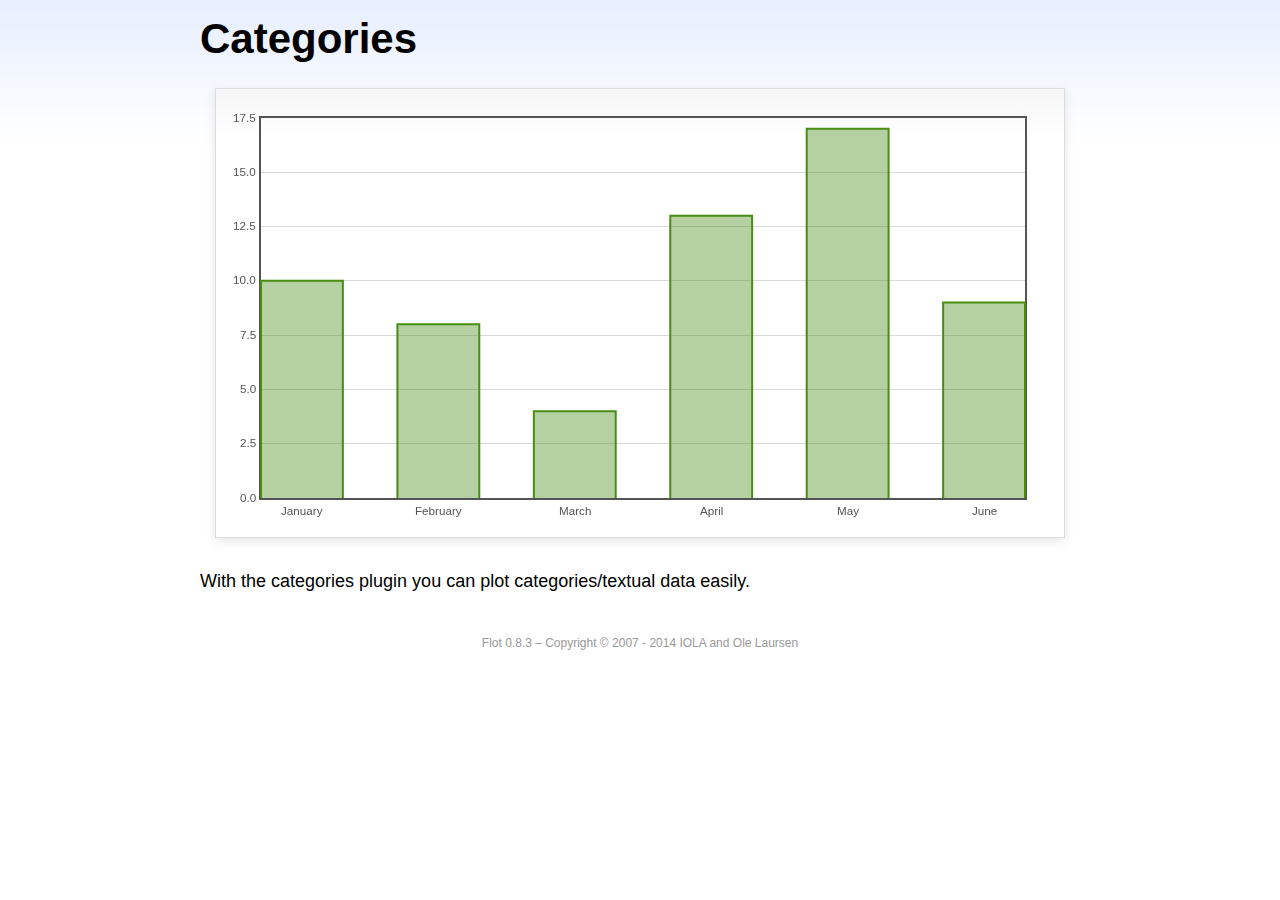
<file: assets/libs/flot/examples/categories/index.html>
<!DOCTYPE html PUBLIC "-//W3C//DTD HTML 4.01//EN" "http://www.w3.org/TR/html4/strict.dtd">
<html>
<head>
	<meta http-equiv="Content-Type" content="text/html; charset=utf-8">
	<title>Flot Examples: Categories</title>
	<link href="../examples.css" rel="stylesheet" type="text/css">
	<!--[if lte IE 8]><script language="javascript" type="text/javascript" src="../../excanvas.min.js"></script><![endif]-->
	<script language="javascript" type="text/javascript" src="../../jquery.js"></script>
	<script language="javascript" type="text/javascript" src="../../jquery.flot.js"></script>
	<script language="javascript" type="text/javascript" src="../../jquery.flot.categories.js"></script>
	<script type="text/javascript">

	$(function() {

		var data = [ ["January", 10], ["February", 8], ["March", 4], ["April", 13], ["May", 17], ["June", 9] ];

		$.plot("#placeholder", [ data ], {
			series: {
				bars: {
					show: true,
					barWidth: 0.6,
					align: "center"
				}
			},
			xaxis: {
				mode: "categories",
				tickLength: 0
			}
		});

		// Add the Flot version string to the footer

		$("#footer").prepend("Flot " + $.plot.version + " &ndash; ");
	});

	</script>
</head>
<body>

	<div id="header">
		<h2>Categories</h2>
	</div>

	<div id="content">

		<div class="demo-container">
			<div id="placeholder" class="demo-placeholder"></div>
		</div>

		<p>With the categories plugin you can plot categories/textual data easily.</p>

	</div>

	<div id="footer">
		Copyright &copy; 2007 - 2014 IOLA and Ole Laursen
	</div>

</body>
</html>
</file>
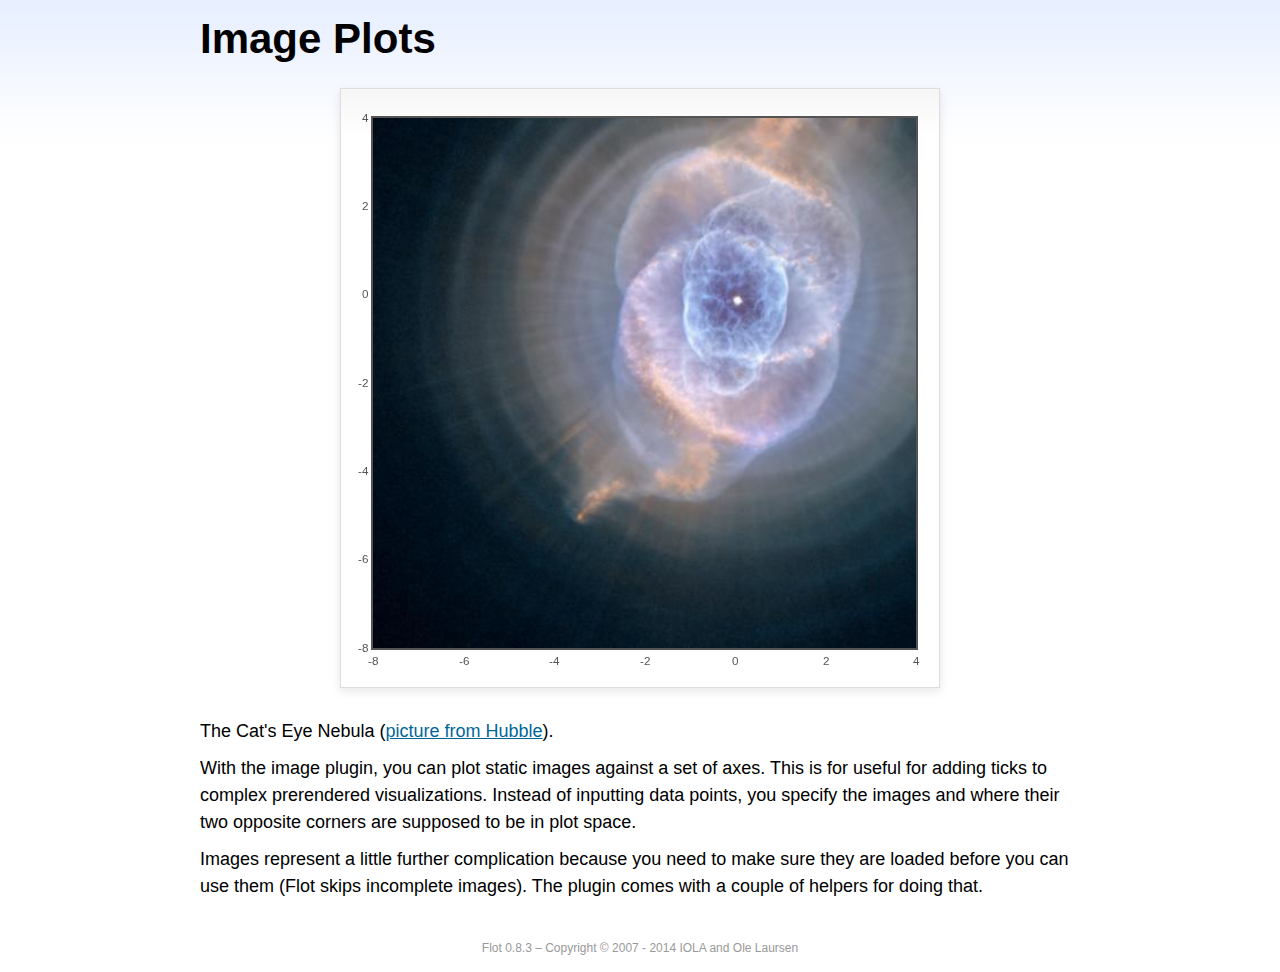
<file: assets/libs/flot/examples/image/index.html>
<!DOCTYPE html PUBLIC "-//W3C//DTD HTML 4.01//EN" "http://www.w3.org/TR/html4/strict.dtd">
<html>
<head>
	<meta http-equiv="Content-Type" content="text/html; charset=utf-8">
	<title>Flot Examples: Image Plots</title>
	<link href="../examples.css" rel="stylesheet" type="text/css">
	<!--[if lte IE 8]><script language="javascript" type="text/javascript" src="../../excanvas.min.js"></script><![endif]-->
	<script language="javascript" type="text/javascript" src="../../jquery.js"></script>
	<script language="javascript" type="text/javascript" src="../../jquery.flot.js"></script>
	<script language="javascript" type="text/javascript" src="../../jquery.flot.image.js"></script>
	<script type="text/javascript">

	$(function() {

		var data = [[["hs-2004-27-a-large-web.jpg", -10, -10, 10, 10]]];

		var options = {
			series: {
				images: {
					show: true
				}
			},
			xaxis: {
				min: -8,
				max: 4
			},
			yaxis: {
				min: -8,
				max: 4
			}
		};

		$.plot.image.loadDataImages(data, options, function () {
			$.plot("#placeholder", data, options);
		});

		// Add the Flot version string to the footer

		$("#footer").prepend("Flot " + $.plot.version + " &ndash; ");
	});

	</script>
</head>
<body>

	<div id="header">
		<h2>Image Plots</h2>
	</div>

	<div id="content">

		<div class="demo-container" style="width:600px;height:600px;">
			<div id="placeholder" class="demo-placeholder"></div>
		</div>

		<p>The Cat's Eye Nebula (<a href="http://hubblesite.org/gallery/album/nebula/pr2004027a/">picture from Hubble</a>).</p>

		<p>With the image plugin, you can plot static images against a set of axes. This is for useful for adding ticks to complex prerendered visualizations. Instead of inputting data points, you specify the images and where their two opposite corners are supposed to be in plot space.</p>

		<p>Images represent a little further complication because you need to make sure they are loaded before you can use them (Flot skips incomplete images). The plugin comes with a couple of helpers for doing that.</p>

	</div>

	<div id="footer">
		Copyright &copy; 2007 - 2014 IOLA and Ole Laursen
	</div>

</body>
</html>
</file>
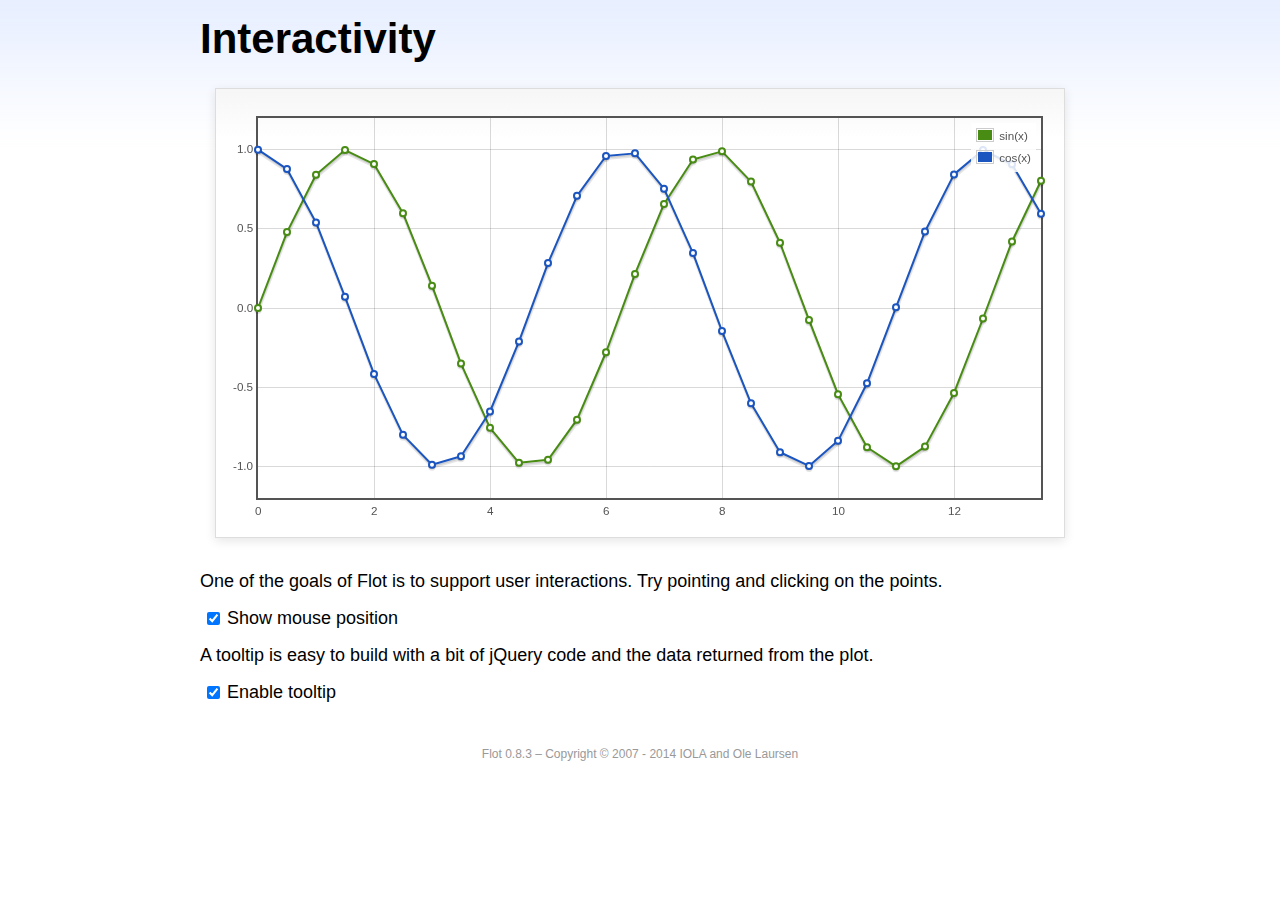
<file: assets/libs/flot/examples/interacting/index.html>
<!DOCTYPE html PUBLIC "-//W3C//DTD HTML 4.01//EN" "http://www.w3.org/TR/html4/strict.dtd">
<html>
<head>
	<meta http-equiv="Content-Type" content="text/html; charset=utf-8">
	<title>Flot Examples: Interactivity</title>
	<link href="../examples.css" rel="stylesheet" type="text/css">
	<!--[if lte IE 8]><script language="javascript" type="text/javascript" src="../../excanvas.min.js"></script><![endif]-->
	<script language="javascript" type="text/javascript" src="../../jquery.js"></script>
	<script language="javascript" type="text/javascript" src="../../jquery.flot.js"></script>
	<script type="text/javascript">

	$(function() {

		var sin = [],
			cos = [];

		for (var i = 0; i < 14; i += 0.5) {
			sin.push([i, Math.sin(i)]);
			cos.push([i, Math.cos(i)]);
		}

		var plot = $.plot("#placeholder", [
			{ data: sin, label: "sin(x)"},
			{ data: cos, label: "cos(x)"}
		], {
			series: {
				lines: {
					show: true
				},
				points: {
					show: true
				}
			},
			grid: {
				hoverable: true,
				clickable: true
			},
			yaxis: {
				min: -1.2,
				max: 1.2
			}
		});

		$("<div id='tooltip'></div>").css({
			position: "absolute",
			display: "none",
			border: "1px solid #fdd",
			padding: "2px",
			"background-color": "#fee",
			opacity: 0.80
		}).appendTo("body");

		$("#placeholder").bind("plothover", function (event, pos, item) {

			if ($("#enablePosition:checked").length > 0) {
				var str = "(" + pos.x.toFixed(2) + ", " + pos.y.toFixed(2) + ")";
				$("#hoverdata").text(str);
			}

			if ($("#enableTooltip:checked").length > 0) {
				if (item) {
					var x = item.datapoint[0].toFixed(2),
						y = item.datapoint[1].toFixed(2);

					$("#tooltip").html(item.series.label + " of " + x + " = " + y)
						.css({top: item.pageY+5, left: item.pageX+5})
						.fadeIn(200);
				} else {
					$("#tooltip").hide();
				}
			}
		});

		$("#placeholder").bind("plotclick", function (event, pos, item) {
			if (item) {
				$("#clickdata").text(" - click point " + item.dataIndex + " in " + item.series.label);
				plot.highlight(item.series, item.datapoint);
			}
		});

		// Add the Flot version string to the footer

		$("#footer").prepend("Flot " + $.plot.version + " &ndash; ");
	});

	</script>
</head>
<body>
	<div id="header">
		<h2>Interactivity</h2>
	</div>

	<div id="content">

		<div class="demo-container">
			<div id="placeholder" class="demo-placeholder"></div>
		</div>

		<p>One of the goals of Flot is to support user interactions. Try pointing and clicking on the points.</p>

		<p>
			<label><input id="enablePosition" type="checkbox" checked="checked"></input>Show mouse position</label>
			<span id="hoverdata"></span>
			<span id="clickdata"></span>
		</p>

		<p>A tooltip is easy to build with a bit of jQuery code and the data returned from the plot.</p>

		<p><label><input id="enableTooltip" type="checkbox" checked="checked"></input>Enable tooltip</label></p>

	</div>

	<div id="footer">
		Copyright &copy; 2007 - 2014 IOLA and Ole Laursen
	</div>

</body>
</html>
</file>
<file: nalin.css>
footer p {
    display: flex;
    align-items: center;
    text-align: justify;
    color: aliceblue;
    max-width: 400px;
   }
.foot{
    background-color: #3e5569;
    margin: 0px;
}
.row h5{
    color: #fff;
}
.bg-cyan{
    background-color: gray;
}
.docfoot{
    color:black;
    margin-left: 150px;
    }
    .pass{
        padding-top: 20px;

font-size: 15px;
    }
    #submitbuttom {
        background-color: #28b779;
        border-color: #28b779;
        border-radius: 10px;
        color: #fff;
    }
    #aline label{
        margin-left: -10px;
    }
</file>
<file: assets/libs/flot/examples/examples.css>
* {	padding: 0; margin: 0; vertical-align: top; }

body {
	background: url(background.png) repeat-x;
	font: 18px/1.5em "proxima-nova", Helvetica, Arial, sans-serif;
}

a {	color: #069; }
a:hover { color: #28b; }

h2 {
	margin-top: 15px;
	font: normal 32px "omnes-pro", Helvetica, Arial, sans-serif;
}

h3 {
	margin-left: 30px;
	font: normal 26px "omnes-pro", Helvetica, Arial, sans-serif;
	color: #666;
}

p {
	margin-top: 10px;
}

button {
	font-size: 18px;
	padding: 1px 7px;
}

input {
	font-size: 18px;
}

input[type=checkbox] {
	margin: 7px;
}

#header {
	position: relative;
	width: 900px;
	margin: auto;
}

#header h2 {
	margin-left: 10px;
	vertical-align: middle;
	font-size: 42px;
	font-weight: bold;
	text-decoration: none;
	color: #000;
}

#content {
	width: 880px;
	margin: 0 auto;
	padding: 10px;
}

#footer {
	margin-top: 25px;
	margin-bottom: 10px;
	text-align: center;
	font-size: 12px;
	color: #999;
}

.demo-container {
	box-sizing: border-box;
	width: 850px;
	height: 450px;
	padding: 20px 15px 15px 15px;
	margin: 15px auto 30px auto;
	border: 1px solid #ddd;
	background: #fff;
	background: linear-gradient(#f6f6f6 0, #fff 50px);
	background: -o-linear-gradient(#f6f6f6 0, #fff 50px);
	background: -ms-linear-gradient(#f6f6f6 0, #fff 50px);
	background: -moz-linear-gradient(#f6f6f6 0, #fff 50px);
	background: -webkit-linear-gradient(#f6f6f6 0, #fff 50px);
	box-shadow: 0 3px 10px rgba(0,0,0,0.15);
	-o-box-shadow: 0 3px 10px rgba(0,0,0,0.1);
	-ms-box-shadow: 0 3px 10px rgba(0,0,0,0.1);
	-moz-box-shadow: 0 3px 10px rgba(0,0,0,0.1);
	-webkit-box-shadow: 0 3px 10px rgba(0,0,0,0.1);
}

.demo-placeholder {
	width: 100%;
	height: 100%;
	font-size: 14px;
	line-height: 1.2em;
}

.legend table {
	border-spacing: 5px;
}
</file>
<file: dist/css/style.min.css>
@import url("https://fonts.googleapis.com/css?family=Nunito+Sans:300,400,600,700,800");@import url("https://fonts.googleapis.com/css?family=Nunito+Sans:300,400,600,700,800");@import url("https://fonts.googleapis.com/css?family=Nunito+Sans:300,400,600,700,800");@import url(icons/font-awesome/css/fontawesome-all.css);@import url(icons/themify-icons/themify-icons.css);@import url(icons/material-design-iconic-font/css/materialdesignicons.min.css);.search-box .app-search .form-control{border-radius:0px}.topbar .dropdown-menu .with-arrow>span{transform:rotate(45deg);-ms-transform:rotate(45deg);-webkit-transform:rotate(45deg);-o-transform:rotate(45deg);-moz-transform:rotate(45deg)}
/*!
 * Bootstrap v4.1.0 (https://getbootstrap.com/)
 * Copyright 2011-2018 The Bootstrap Authors
 * Copyright 2011-2018 Twitter, Inc.
 * Licensed under MIT (https://github.com/twbs/bootstrap/blob/master/LICENSE)
 */:root{--blue:#2255a4;--indigo:#6610f2;--purple:#7460ee;--pink:#f74d4d;--red:#da542e;--orange:#fb8c00;--yellow:#ffb848;--green:#28b779;--teal:#20c997;--cyan:#27a9e3;--white:#fff;--gray:#6c757d;--gray-dark:#343a40;--blue:#2255a4;--indigo:#6610f2;--purple:#7460ee;--pink:#f74d4d;--red:#da542e;--orange:#fb8c00;--yellow:#ffb848;--green:#28b779;--teal:#20c997;--cyan:#27a9e3;--white:#fff;--gray:#6c757d;--primary:#7460ee;--secondary:#6c757d;--success:#28b779;--info:#2255a4;--warning:#ffb848;--danger:#da542e;--light:#f8f9fa;--dark:#343a40;--cyan:#27a9e3;--orange:#fb8c00;--purple:#7460ee;--breakpoint-xs:0;--breakpoint-sm:576px;--breakpoint-md:768px;--breakpoint-lg:992px;--breakpoint-xl:1600px;--font-family-sans-serif:"Nunito Sans", sans-serif;--font-family-monospace:SFMono-Regular, Menlo, Monaco, Consolas, "Liberation Mono", "Courier New", monospace}*,:after,:before{-webkit-box-sizing:border-box;box-sizing:border-box}html{font-family:sans-serif;line-height:1.15;-webkit-text-size-adjust:100%;-ms-text-size-adjust:100%;-ms-overflow-style:scrollbar;-webkit-tap-highlight-color:transparent}@-ms-viewport{width:device-width}article,aside,dialog,figcaption,figure,footer,header,hgroup,main,nav,section{display:block}body{margin:0;font-family:"Nunito Sans", sans-serif;font-size:0.875rem;font-weight:400;line-height:1.5;color:#3e5569;text-align:left;background-color:#eeeeee}[tabindex="-1"]:focus{outline:0!important}hr{-webkit-box-sizing:content-box;box-sizing:content-box;height:0;overflow:visible}h1,h2,h3,h4,h5,h6{margin-top:0;margin-bottom:0.5rem}p{margin-top:0;margin-bottom:1rem}abbr[data-original-title],abbr[title]{text-decoration:underline;-webkit-text-decoration:underline dotted;text-decoration:underline dotted;cursor:help;border-bottom:0}address{margin-bottom:1rem;font-style:normal;line-height:inherit}dl,ol,ul{margin-top:0;margin-bottom:1rem}ol ol,ol ul,ul ol,ul ul{margin-bottom:0}dt{font-weight:800}dd{margin-bottom:.5rem;margin-left:0}blockquote{margin:0 0 1rem}dfn{font-style:italic}b,strong{font-weight:bolder}small{font-size:80%}sub,sup{position:relative;font-size:75%;line-height:0;vertical-align:baseline}sub{bottom:-.25em}sup{top:-.5em}a{color:#7460ee;text-decoration:none;background-color:transparent;-webkit-text-decoration-skip:objects}a:hover{color:#381be7;text-decoration:underline}a:not([href]):not([tabindex]){color:inherit;text-decoration:none}a:not([href]):not([tabindex]):focus,a:not([href]):not([tabindex]):hover{color:inherit;text-decoration:none}a:not([href]):not([tabindex]):focus{outline:0}code,kbd,pre,samp{font-family:monospace, monospace;font-size:1em}pre{margin-top:0;margin-bottom:1rem;overflow:auto;-ms-overflow-style:scrollbar}figure{margin:0 0 1rem}img{vertical-align:middle;border-style:none}svg:not(:root){overflow:hidden}table{border-collapse:collapse}caption{padding-top:1rem;padding-bottom:1rem;color:#a1aab2;text-align:left;caption-side:bottom}th{text-align:inherit}label{display:inline-block;margin-bottom:0.5rem}button{border-radius:0}button:focus{outline:1px dotted;outline:5px auto -webkit-focus-ring-color}button,input,optgroup,select,textarea{margin:0;font-family:inherit;font-size:inherit;line-height:inherit}button,input{overflow:visible}button,select{text-transform:none}[type=reset],[type=submit],button,html [type=button]{-webkit-appearance:button}[type=button]::-moz-focus-inner,[type=reset]::-moz-focus-inner,[type=submit]::-moz-focus-inner,button::-moz-focus-inner{padding:0;border-style:none}input[type=checkbox],input[type=radio]{-webkit-box-sizing:border-box;box-sizing:border-box;padding:0}input[type=date],input[type=datetime-local],input[type=month],input[type=time]{-webkit-appearance:listbox}textarea{overflow:auto;resize:vertical}fieldset{min-width:0;padding:0;margin:0;border:0}legend{display:block;width:100%;max-width:100%;padding:0;margin-bottom:.5rem;font-size:1.5rem;line-height:inherit;color:inherit;white-space:normal}progress{vertical-align:baseline}[type=number]::-webkit-inner-spin-button,[type=number]::-webkit-outer-spin-button{height:auto}[type=search]{outline-offset:-2px;-webkit-appearance:none}[type=search]::-webkit-search-cancel-button,[type=search]::-webkit-search-decoration{-webkit-appearance:none}::-webkit-file-upload-button{font:inherit;-webkit-appearance:button}output{display:inline-block}summary{display:list-item;cursor:pointer}template{display:none}[hidden]{display:none!important}.h1,.h2,.h3,.h4,.h5,.h6,h1,h2,h3,h4,h5,h6{margin-bottom:0.5rem;font-family:inherit;font-weight:700;line-height:1.2;color:inherit}.h1,h1{font-size:36px}.h2,h2{font-size:30px}.h3,h3{font-size:24px}.h4,h4{font-size:18px}.h5,h5{font-size:16px}.h6,h6{font-size:14px}.lead{font-size:1.09375rem;font-weight:300}.display-1{font-size:6rem;font-weight:300;line-height:1.2}.display-2{font-size:5.5rem;font-weight:300;line-height:1.2}.display-3{font-size:4.5rem;font-weight:300;line-height:1.2}.display-4{font-size:3.5rem;font-weight:300;line-height:1.2}hr{margin-top:1rem;margin-bottom:1rem;border:0;border-top:1px solid rgba(0, 0, 0, 0.1)}.small,small{font-size:80%;font-weight:400}.mark,mark{padding:0.2em;background-color:#fcf8e3}.list-unstyled{padding-left:0;list-style:none}.list-inline{padding-left:0;list-style:none}.list-inline-item{display:inline-block}.list-inline-item:not(:last-child){margin-right:0.5rem}.initialism{font-size:90%;text-transform:uppercase}.blockquote{margin-bottom:1rem;font-size:1.09375rem}.blockquote-footer{display:block;font-size:80%;color:#6c757d}.blockquote-footer:before{content:"\2014 \00A0"}.img-fluid{max-width:100%;height:auto}.img-thumbnail{padding:0.25rem;background-color:#eeeeee;border:1px solid #dee2e6;border-radius:2px;max-width:100%;height:auto}.figure{display:inline-block}.figure-img{margin-bottom:0.5rem;line-height:1}.figure-caption{font-size:90%;color:#6c757d}code,kbd,pre,samp{font-family:SFMono-Regular, Menlo, Monaco, Consolas, "Liberation Mono", "Courier New", monospace}code{font-size:87.5%;color:#f74d4d;word-break:break-word}a>code{color:inherit}kbd{padding:0.2rem 0.4rem;font-size:87.5%;color:#fff;background-color:#212529;border-radius:1px}kbd kbd{padding:0;font-size:100%;font-weight:800}pre{display:block;font-size:87.5%;color:#212529}pre code{font-size:inherit;color:inherit;word-break:normal}.pre-scrollable{max-height:340px;overflow-y:scroll}.container{width:100%;padding-right:10px;padding-left:10px;margin-right:auto;margin-left:auto}@media (min-width:576px){.container{max-width:540px}}@media (min-width:768px){.container{max-width:720px}}@media (min-width:992px){.container{max-width:960px}}@media (min-width:1600px){.container{max-width:1140px}}.container-fluid{width:100%;padding-right:10px;padding-left:10px;margin-right:auto;margin-left:auto}.row{display:-webkit-box;display:-ms-flexbox;display:flex;-ms-flex-wrap:wrap;flex-wrap:wrap;margin-right:-10px;margin-left:-10px}.no-gutters{margin-right:0;margin-left:0}.no-gutters>.col,.no-gutters>[class*=col-]{padding-right:0;padding-left:0}.col,.col-1,.col-2,.col-3,.col-4,.col-5,.col-6,.col-7,.col-8,.col-9,.col-10,.col-11,.col-12,.col-auto,.col-lg,.col-lg-1,.col-lg-2,.col-lg-3,.col-lg-4,.col-lg-5,.col-lg-6,.col-lg-7,.col-lg-8,.col-lg-9,.col-lg-10,.col-lg-11,.col-lg-12,.col-lg-auto,.col-md,.col-md-1,.col-md-2,.col-md-3,.col-md-4,.col-md-5,.col-md-6,.col-md-7,.col-md-8,.col-md-9,.col-md-10,.col-md-11,.col-md-12,.col-md-auto,.col-sm,.col-sm-1,.col-sm-2,.col-sm-3,.col-sm-4,.col-sm-5,.col-sm-6,.col-sm-7,.col-sm-8,.col-sm-9,.col-sm-10,.col-sm-11,.col-sm-12,.col-sm-auto,.col-xl,.col-xl-1,.col-xl-2,.col-xl-3,.col-xl-4,.col-xl-5,.col-xl-6,.col-xl-7,.col-xl-8,.col-xl-9,.col-xl-10,.col-xl-11,.col-xl-12,.col-xl-auto{position:relative;width:100%;min-height:1px;padding-right:10px;padding-left:10px}.col{-ms-flex-preferred-size:0;flex-basis:0;-webkit-box-flex:1;-ms-flex-positive:1;flex-grow:1;max-width:100%}.col-auto{-webkit-box-flex:0;-ms-flex:0 0 auto;flex:0 0 auto;width:auto;max-width:none}.col-1{-webkit-box-flex:0;-ms-flex:0 0 8.33333%;flex:0 0 8.33333%;max-width:8.33333%}.col-2{-webkit-box-flex:0;-ms-flex:0 0 16.66667%;flex:0 0 16.66667%;max-width:16.66667%}.col-3{-webkit-box-flex:0;-ms-flex:0 0 25%;flex:0 0 25%;max-width:25%}.col-4{-webkit-box-flex:0;-ms-flex:0 0 33.33333%;flex:0 0 33.33333%;max-width:33.33333%}.col-5{-webkit-box-flex:0;-ms-flex:0 0 41.66667%;flex:0 0 41.66667%;max-width:41.66667%}.col-6{-webkit-box-flex:0;-ms-flex:0 0 50%;flex:0 0 50%;max-width:50%}.col-7{-webkit-box-flex:0;-ms-flex:0 0 58.33333%;flex:0 0 58.33333%;max-width:58.33333%}.col-8{-webkit-box-flex:0;-ms-flex:0 0 66.66667%;flex:0 0 66.66667%;max-width:66.66667%}.col-9{-webkit-box-flex:0;-ms-flex:0 0 75%;flex:0 0 75%;max-width:75%}.col-10{-webkit-box-flex:0;-ms-flex:0 0 83.33333%;flex:0 0 83.33333%;max-width:83.33333%}.col-11{-webkit-box-flex:0;-ms-flex:0 0 91.66667%;flex:0 0 91.66667%;max-width:91.66667%}.col-12{-webkit-box-flex:0;-ms-flex:0 0 100%;flex:0 0 100%;max-width:100%}.order-first{-webkit-box-ordinal-group:0;-ms-flex-order:-1;order:-1}.order-last{-webkit-box-ordinal-group:14;-ms-flex-order:13;order:13}.order-0{-webkit-box-ordinal-group:1;-ms-flex-order:0;order:0}.order-1{-webkit-box-ordinal-group:2;-ms-flex-order:1;order:1}.order-2{-webkit-box-ordinal-group:3;-ms-flex-order:2;order:2}.order-3{-webkit-box-ordinal-group:4;-ms-flex-order:3;order:3}.order-4{-webkit-box-ordinal-group:5;-ms-flex-order:4;order:4}.order-5{-webkit-box-ordinal-group:6;-ms-flex-order:5;order:5}.order-6{-webkit-box-ordinal-group:7;-ms-flex-order:6;order:6}.order-7{-webkit-box-ordinal-group:8;-ms-flex-order:7;order:7}.order-8{-webkit-box-ordinal-group:9;-ms-flex-order:8;order:8}.order-9{-webkit-box-ordinal-group:10;-ms-flex-order:9;order:9}.order-10{-webkit-box-ordinal-group:11;-ms-flex-order:10;order:10}.order-11{-webkit-box-ordinal-group:12;-ms-flex-order:11;order:11}.order-12{-webkit-box-ordinal-group:13;-ms-flex-order:12;order:12}.offset-1{margin-left:8.33333%}.offset-2{margin-left:16.66667%}.offset-3{margin-left:25%}.offset-4{margin-left:33.33333%}.offset-5{margin-left:41.66667%}.offset-6{margin-left:50%}.offset-7{margin-left:58.33333%}.offset-8{margin-left:66.66667%}.offset-9{margin-left:75%}.offset-10{margin-left:83.33333%}.offset-11{margin-left:91.66667%}@media (min-width:576px){.col-sm{-ms-flex-preferred-size:0;flex-basis:0;-webkit-box-flex:1;-ms-flex-positive:1;flex-grow:1;max-width:100%}.col-sm-auto{-webkit-box-flex:0;-ms-flex:0 0 auto;flex:0 0 auto;width:auto;max-width:none}.col-sm-1{-webkit-box-flex:0;-ms-flex:0 0 8.33333%;flex:0 0 8.33333%;max-width:8.33333%}.col-sm-2{-webkit-box-flex:0;-ms-flex:0 0 16.66667%;flex:0 0 16.66667%;max-width:16.66667%}.col-sm-3{-webkit-box-flex:0;-ms-flex:0 0 25%;flex:0 0 25%;max-width:25%}.col-sm-4{-webkit-box-flex:0;-ms-flex:0 0 33.33333%;flex:0 0 33.33333%;max-width:33.33333%}.col-sm-5{-webkit-box-flex:0;-ms-flex:0 0 41.66667%;flex:0 0 41.66667%;max-width:41.66667%}.col-sm-6{-webkit-box-flex:0;-ms-flex:0 0 50%;flex:0 0 50%;max-width:50%}.col-sm-7{-webkit-box-flex:0;-ms-flex:0 0 58.33333%;flex:0 0 58.33333%;max-width:58.33333%}.col-sm-8{-webkit-box-flex:0;-ms-flex:0 0 66.66667%;flex:0 0 66.66667%;max-width:66.66667%}.col-sm-9{-webkit-box-flex:0;-ms-flex:0 0 75%;flex:0 0 75%;max-width:75%}.col-sm-10{-webkit-box-flex:0;-ms-flex:0 0 83.33333%;flex:0 0 83.33333%;max-width:83.33333%}.col-sm-11{-webkit-box-flex:0;-ms-flex:0 0 91.66667%;flex:0 0 91.66667%;max-width:91.66667%}.col-sm-12{-webkit-box-flex:0;-ms-flex:0 0 100%;flex:0 0 100%;max-width:100%}.order-sm-first{-webkit-box-ordinal-group:0;-ms-flex-order:-1;order:-1}.order-sm-last{-webkit-box-ordinal-group:14;-ms-flex-order:13;order:13}.order-sm-0{-webkit-box-ordinal-group:1;-ms-flex-order:0;order:0}.order-sm-1{-webkit-box-ordinal-group:2;-ms-flex-order:1;order:1}.order-sm-2{-webkit-box-ordinal-group:3;-ms-flex-order:2;order:2}.order-sm-3{-webkit-box-ordinal-group:4;-ms-flex-order:3;order:3}.order-sm-4{-webkit-box-ordinal-group:5;-ms-flex-order:4;order:4}.order-sm-5{-webkit-box-ordinal-group:6;-ms-flex-order:5;order:5}.order-sm-6{-webkit-box-ordinal-group:7;-ms-flex-order:6;order:6}.order-sm-7{-webkit-box-ordinal-group:8;-ms-flex-order:7;order:7}.order-sm-8{-webkit-box-ordinal-group:9;-ms-flex-order:8;order:8}.order-sm-9{-webkit-box-ordinal-group:10;-ms-flex-order:9;order:9}.order-sm-10{-webkit-box-ordinal-group:11;-ms-flex-order:10;order:10}.order-sm-11{-webkit-box-ordinal-group:12;-ms-flex-order:11;order:11}.order-sm-12{-webkit-box-ordinal-group:13;-ms-flex-order:12;order:12}.offset-sm-0{margin-left:0}.offset-sm-1{margin-left:8.33333%}.offset-sm-2{margin-left:16.66667%}.offset-sm-3{margin-left:25%}.offset-sm-4{margin-left:33.33333%}.offset-sm-5{margin-left:41.66667%}.offset-sm-6{margin-left:50%}.offset-sm-7{margin-left:58.33333%}.offset-sm-8{margin-left:66.66667%}.offset-sm-9{margin-left:75%}.offset-sm-10{margin-left:83.33333%}.offset-sm-11{margin-left:91.66667%}}@media (min-width:768px){.col-md{-ms-flex-preferred-size:0;flex-basis:0;-webkit-box-flex:1;-ms-flex-positive:1;flex-grow:1;max-width:100%}.col-md-auto{-webkit-box-flex:0;-ms-flex:0 0 auto;flex:0 0 auto;width:auto;max-width:none}.col-md-1{-webkit-box-flex:0;-ms-flex:0 0 8.33333%;flex:0 0 8.33333%;max-width:8.33333%}.col-md-2{-webkit-box-flex:0;-ms-flex:0 0 16.66667%;flex:0 0 16.66667%;max-width:16.66667%}.col-md-3{-webkit-box-flex:0;-ms-flex:0 0 25%;flex:0 0 25%;max-width:25%}.col-md-4{-webkit-box-flex:0;-ms-flex:0 0 33.33333%;flex:0 0 33.33333%;max-width:33.33333%}.col-md-5{-webkit-box-flex:0;-ms-flex:0 0 41.66667%;flex:0 0 41.66667%;max-width:41.66667%}.col-md-6{-webkit-box-flex:0;-ms-flex:0 0 50%;flex:0 0 50%;max-width:50%}.col-md-7{-webkit-box-flex:0;-ms-flex:0 0 58.33333%;flex:0 0 58.33333%;max-width:58.33333%}.col-md-8{-webkit-box-flex:0;-ms-flex:0 0 66.66667%;flex:0 0 66.66667%;max-width:66.66667%}.col-md-9{-webkit-box-flex:0;-ms-flex:0 0 75%;flex:0 0 75%;max-width:75%}.col-md-10{-webkit-box-flex:0;-ms-flex:0 0 83.33333%;flex:0 0 83.33333%;max-width:83.33333%}.col-md-11{-webkit-box-flex:0;-ms-flex:0 0 91.66667%;flex:0 0 91.66667%;max-width:91.66667%}.col-md-12{-webkit-box-flex:0;-ms-flex:0 0 100%;flex:0 0 100%;max-width:100%}.order-md-first{-webkit-box-ordinal-group:0;-ms-flex-order:-1;order:-1}.order-md-last{-webkit-box-ordinal-group:14;-ms-flex-order:13;order:13}.order-md-0{-webkit-box-ordinal-group:1;-ms-flex-order:0;order:0}.order-md-1{-webkit-box-ordinal-group:2;-ms-flex-order:1;order:1}.order-md-2{-webkit-box-ordinal-group:3;-ms-flex-order:2;order:2}.order-md-3{-webkit-box-ordinal-group:4;-ms-flex-order:3;order:3}.order-md-4{-webkit-box-ordinal-group:5;-ms-flex-order:4;order:4}.order-md-5{-webkit-box-ordinal-group:6;-ms-flex-order:5;order:5}.order-md-6{-webkit-box-ordinal-group:7;-ms-flex-order:6;order:6}.order-md-7{-webkit-box-ordinal-group:8;-ms-flex-order:7;order:7}.order-md-8{-webkit-box-ordinal-group:9;-ms-flex-order:8;order:8}.order-md-9{-webkit-box-ordinal-group:10;-ms-flex-order:9;order:9}.order-md-10{-webkit-box-ordinal-group:11;-ms-flex-order:10;order:10}.order-md-11{-webkit-box-ordinal-group:12;-ms-flex-order:11;order:11}.order-md-12{-webkit-box-ordinal-group:13;-ms-flex-order:12;order:12}.offset-md-0{margin-left:0}.offset-md-1{margin-left:8.33333%}.offset-md-2{margin-left:16.66667%}.offset-md-3{margin-left:25%}.offset-md-4{margin-left:33.33333%}.offset-md-5{margin-left:41.66667%}.offset-md-6{margin-left:50%}.offset-md-7{margin-left:58.33333%}.offset-md-8{margin-left:66.66667%}.offset-md-9{margin-left:75%}.offset-md-10{margin-left:83.33333%}.offset-md-11{margin-left:91.66667%}}@media (min-width:992px){.col-lg{-ms-flex-preferred-size:0;flex-basis:0;-webkit-box-flex:1;-ms-flex-positive:1;flex-grow:1;max-width:100%}.col-lg-auto{-webkit-box-flex:0;-ms-flex:0 0 auto;flex:0 0 auto;width:auto;max-width:none}.col-lg-1{-webkit-box-flex:0;-ms-flex:0 0 8.33333%;flex:0 0 8.33333%;max-width:8.33333%}.col-lg-2{-webkit-box-flex:0;-ms-flex:0 0 16.66667%;flex:0 0 16.66667%;max-width:16.66667%}.col-lg-3{-webkit-box-flex:0;-ms-flex:0 0 25%;flex:0 0 25%;max-width:25%}.col-lg-4{-webkit-box-flex:0;-ms-flex:0 0 33.33333%;flex:0 0 33.33333%;max-width:33.33333%}.col-lg-5{-webkit-box-flex:0;-ms-flex:0 0 41.66667%;flex:0 0 41.66667%;max-width:41.66667%}.col-lg-6{-webkit-box-flex:0;-ms-flex:0 0 50%;flex:0 0 50%;max-width:50%}.col-lg-7{-webkit-box-flex:0;-ms-flex:0 0 58.33333%;flex:0 0 58.33333%;max-width:58.33333%}.col-lg-8{-webkit-box-flex:0;-ms-flex:0 0 66.66667%;flex:0 0 66.66667%;max-width:66.66667%}.col-lg-9{-webkit-box-flex:0;-ms-flex:0 0 75%;flex:0 0 75%;max-width:75%}.col-lg-10{-webkit-box-flex:0;-ms-flex:0 0 83.33333%;flex:0 0 83.33333%;max-width:83.33333%}.col-lg-11{-webkit-box-flex:0;-ms-flex:0 0 91.66667%;flex:0 0 91.66667%;max-width:91.66667%}.col-lg-12{-webkit-box-flex:0;-ms-flex:0 0 100%;flex:0 0 100%;max-width:100%}.order-lg-first{-webkit-box-ordinal-group:0;-ms-flex-order:-1;order:-1}.order-lg-last{-webkit-box-ordinal-group:14;-ms-flex-order:13;order:13}.order-lg-0{-webkit-box-ordinal-group:1;-ms-flex-order:0;order:0}.order-lg-1{-webkit-box-ordinal-group:2;-ms-flex-order:1;order:1}.order-lg-2{-webkit-box-ordinal-group:3;-ms-flex-order:2;order:2}.order-lg-3{-webkit-box-ordinal-group:4;-ms-flex-order:3;order:3}.order-lg-4{-webkit-box-ordinal-group:5;-ms-flex-order:4;order:4}.order-lg-5{-webkit-box-ordinal-group:6;-ms-flex-order:5;order:5}.order-lg-6{-webkit-box-ordinal-group:7;-ms-flex-order:6;order:6}.order-lg-7{-webkit-box-ordinal-group:8;-ms-flex-order:7;order:7}.order-lg-8{-webkit-box-ordinal-group:9;-ms-flex-order:8;order:8}.order-lg-9{-webkit-box-ordinal-group:10;-ms-flex-order:9;order:9}.order-lg-10{-webkit-box-ordinal-group:11;-ms-flex-order:10;order:10}.order-lg-11{-webkit-box-ordinal-group:12;-ms-flex-order:11;order:11}.order-lg-12{-webkit-box-ordinal-group:13;-ms-flex-order:12;order:12}.offset-lg-0{margin-left:0}.offset-lg-1{margin-left:8.33333%}.offset-lg-2{margin-left:16.66667%}.offset-lg-3{margin-left:25%}.offset-lg-4{margin-left:33.33333%}.offset-lg-5{margin-left:41.66667%}.offset-lg-6{margin-left:50%}.offset-lg-7{margin-left:58.33333%}.offset-lg-8{margin-left:66.66667%}.offset-lg-9{margin-left:75%}.offset-lg-10{margin-left:83.33333%}.offset-lg-11{margin-left:91.66667%}}@media (min-width:1600px){.col-xl{-ms-flex-preferred-size:0;flex-basis:0;-webkit-box-flex:1;-ms-flex-positive:1;flex-grow:1;max-width:100%}.col-xl-auto{-webkit-box-flex:0;-ms-flex:0 0 auto;flex:0 0 auto;width:auto;max-width:none}.col-xl-1{-webkit-box-flex:0;-ms-flex:0 0 8.33333%;flex:0 0 8.33333%;max-width:8.33333%}.col-xl-2{-webkit-box-flex:0;-ms-flex:0 0 16.66667%;flex:0 0 16.66667%;max-width:16.66667%}.col-xl-3{-webkit-box-flex:0;-ms-flex:0 0 25%;flex:0 0 25%;max-width:25%}.col-xl-4{-webkit-box-flex:0;-ms-flex:0 0 33.33333%;flex:0 0 33.33333%;max-width:33.33333%}.col-xl-5{-webkit-box-flex:0;-ms-flex:0 0 41.66667%;flex:0 0 41.66667%;max-width:41.66667%}.col-xl-6{-webkit-box-flex:0;-ms-flex:0 0 50%;flex:0 0 50%;max-width:50%}.col-xl-7{-webkit-box-flex:0;-ms-flex:0 0 58.33333%;flex:0 0 58.33333%;max-width:58.33333%}.col-xl-8{-webkit-box-flex:0;-ms-flex:0 0 66.66667%;flex:0 0 66.66667%;max-width:66.66667%}.col-xl-9{-webkit-box-flex:0;-ms-flex:0 0 75%;flex:0 0 75%;max-width:75%}.col-xl-10{-webkit-box-flex:0;-ms-flex:0 0 83.33333%;flex:0 0 83.33333%;max-width:83.33333%}.col-xl-11{-webkit-box-flex:0;-ms-flex:0 0 91.66667%;flex:0 0 91.66667%;max-width:91.66667%}.col-xl-12{-webkit-box-flex:0;-ms-flex:0 0 100%;flex:0 0 100%;max-width:100%}.order-xl-first{-webkit-box-ordinal-group:0;-ms-flex-order:-1;order:-1}.order-xl-last{-webkit-box-ordinal-group:14;-ms-flex-order:13;order:13}.order-xl-0{-webkit-box-ordinal-group:1;-ms-flex-order:0;order:0}.order-xl-1{-webkit-box-ordinal-group:2;-ms-flex-order:1;order:1}.order-xl-2{-webkit-box-ordinal-group:3;-ms-flex-order:2;order:2}.order-xl-3{-webkit-box-ordinal-group:4;-ms-flex-order:3;order:3}.order-xl-4{-webkit-box-ordinal-group:5;-ms-flex-order:4;order:4}.order-xl-5{-webkit-box-ordinal-group:6;-ms-flex-order:5;order:5}.order-xl-6{-webkit-box-ordinal-group:7;-ms-flex-order:6;order:6}.order-xl-7{-webkit-box-ordinal-group:8;-ms-flex-order:7;order:7}.order-xl-8{-webkit-box-ordinal-group:9;-ms-flex-order:8;order:8}.order-xl-9{-webkit-box-ordinal-group:10;-ms-flex-order:9;order:9}.order-xl-10{-webkit-box-ordinal-group:11;-ms-flex-order:10;order:10}.order-xl-11{-webkit-box-ordinal-group:12;-ms-flex-order:11;order:11}.order-xl-12{-webkit-box-ordinal-group:13;-ms-flex-order:12;order:12}.offset-xl-0{margin-left:0}.offset-xl-1{margin-left:8.33333%}.offset-xl-2{margin-left:16.66667%}.offset-xl-3{margin-left:25%}.offset-xl-4{margin-left:33.33333%}.offset-xl-5{margin-left:41.66667%}.offset-xl-6{margin-left:50%}.offset-xl-7{margin-left:58.33333%}.offset-xl-8{margin-left:66.66667%}.offset-xl-9{margin-left:75%}.offset-xl-10{margin-left:83.33333%}.offset-xl-11{margin-left:91.66667%}}.table{width:100%;max-width:100%;margin-bottom:1rem;background-color:transparent}.table td,.table th{padding:1rem;vertical-align:top;border-top:1px solid #dee2e6}.table thead th{vertical-align:bottom;border-bottom:2px solid #dee2e6}.table tbody+tbody{border-top:2px solid #dee2e6}.table .table{background-color:#eeeeee}.table-sm td,.table-sm th{padding:0.3rem}.table-bordered{border:1px solid #dee2e6}.table-bordered td,.table-bordered th{border:1px solid #dee2e6}.table-bordered thead td,.table-bordered thead th{border-bottom-width:2px}.table-borderless tbody+tbody,.table-borderless td,.table-borderless th,.table-borderless thead th{border:0}.table-striped tbody tr:nth-of-type(odd){background-color:rgba(0, 0, 0, 0.05)}.table-hover tbody tr:hover{background-color:#f8f9fa}.table-primary,.table-primary>td,.table-primary>th{background-color:#d8d2fa}.table-hover .table-primary:hover{background-color:#c4bbf7}.table-hover .table-primary:hover>td,.table-hover .table-primary:hover>th{background-color:#c4bbf7}.table-secondary,.table-secondary>td,.table-secondary>th{background-color:#d6d8db}.table-hover .table-secondary:hover{background-color:#c8cbcf}.table-hover .table-secondary:hover>td,.table-hover .table-secondary:hover>th{background-color:#c8cbcf}.table-success,.table-success>td,.table-success>th{background-color:#c3ebd9}.table-hover .table-success:hover{background-color:#b0e5cd}.table-hover .table-success:hover>td,.table-hover .table-success:hover>th{background-color:#b0e5cd}.table-info,.table-info>td,.table-info>th{background-color:#c1cfe6}.table-hover .table-info:hover{background-color:#afc1df}.table-hover .table-info:hover>td,.table-hover .table-info:hover>th{background-color:#afc1df}.table-warning,.table-warning>td,.table-warning>th{background-color:#ffebcc}.table-hover .table-warning:hover{background-color:#ffe1b3}.table-hover .table-warning:hover>td,.table-hover .table-warning:hover>th{background-color:#ffe1b3}.table-danger,.table-danger>td,.table-danger>th{background-color:#f5cfc4}.table-hover .table-danger:hover{background-color:#f1bdae}.table-hover .table-danger:hover>td,.table-hover .table-danger:hover>th{background-color:#f1bdae}.table-light,.table-light>td,.table-light>th{background-color:#fdfdfe}.table-hover .table-light:hover{background-color:#ececf6}.table-hover .table-light:hover>td,.table-hover .table-light:hover>th{background-color:#ececf6}.table-dark,.table-dark>td,.table-dark>th{background-color:#c6c8ca}.table-hover .table-dark:hover{background-color:#b9bbbe}.table-hover .table-dark:hover>td,.table-hover .table-dark:hover>th{background-color:#b9bbbe}.table-cyan,.table-cyan>td,.table-cyan>th{background-color:#c3e7f7}.table-hover .table-cyan:hover{background-color:#addef4}.table-hover .table-cyan:hover>td,.table-hover .table-cyan:hover>th{background-color:#addef4}.table-orange,.table-orange>td,.table-orange>th{background-color:#fedfb8}.table-hover .table-orange:hover{background-color:#fed49f}.table-hover .table-orange:hover>td,.table-hover .table-orange:hover>th{background-color:#fed49f}.table-purple,.table-purple>td,.table-purple>th{background-color:#d8d2fa}.table-hover .table-purple:hover{background-color:#c4bbf7}.table-hover .table-purple:hover>td,.table-hover .table-purple:hover>th{background-color:#c4bbf7}.table-active,.table-active>td,.table-active>th{background-color:#f8f9fa}.table-hover .table-active:hover{background-color:#e9ecef}.table-hover .table-active:hover>td,.table-hover .table-active:hover>th{background-color:#e9ecef}.table .thead-dark th{color:#eeeeee;background-color:#212529;border-color:#32383e}.table .thead-light th{color:#4F5467;background-color:#e9ecef;border-color:#dee2e6}.table-dark{color:#eeeeee;background-color:#212529}.table-dark td,.table-dark th,.table-dark thead th{border-color:#32383e}.table-dark.table-bordered{border:0}.table-dark.table-striped tbody tr:nth-of-type(odd){background-color:rgba(255, 255, 255, 0.05)}.table-dark.table-hover tbody tr:hover{background-color:rgba(255, 255, 255, 0.075)}@media (max-width:575.98px){.table-responsive-sm{display:block;width:100%;overflow-x:auto;-webkit-overflow-scrolling:touch;-ms-overflow-style:-ms-autohiding-scrollbar}.table-responsive-sm>.table-bordered{border:0}}@media (max-width:767.98px){.table-responsive-md{display:block;width:100%;overflow-x:auto;-webkit-overflow-scrolling:touch;-ms-overflow-style:-ms-autohiding-scrollbar}.table-responsive-md>.table-bordered{border:0}}@media (max-width:991.98px){.table-responsive-lg{display:block;width:100%;overflow-x:auto;-webkit-overflow-scrolling:touch;-ms-overflow-style:-ms-autohiding-scrollbar}.table-responsive-lg>.table-bordered{border:0}}@media (max-width:1599.98px){.table-responsive-xl{display:block;width:100%;overflow-x:auto;-webkit-overflow-scrolling:touch;-ms-overflow-style:-ms-autohiding-scrollbar}.table-responsive-xl>.table-bordered{border:0}}.table-responsive{display:block;width:100%;overflow-x:auto;-webkit-overflow-scrolling:touch;-ms-overflow-style:-ms-autohiding-scrollbar}.table-responsive>.table-bordered{border:0}.form-control{display:block;width:100%;padding:0.375rem 0.75rem;font-size:0.875rem;line-height:1.5;color:#4F5467;background-color:#fff;background-clip:padding-box;border:1px solid #e9ecef;border-radius:2px;-webkit-transition:border-color 0.15s ease-in-out, -webkit-box-shadow 0.15s ease-in-out;transition:border-color 0.15s ease-in-out, -webkit-box-shadow 0.15s ease-in-out;-o-transition:border-color 0.15s ease-in-out, box-shadow 0.15s ease-in-out;transition:border-color 0.15s ease-in-out, box-shadow 0.15s ease-in-out;transition:border-color 0.15s ease-in-out, box-shadow 0.15s ease-in-out, -webkit-box-shadow 0.15s ease-in-out}@media screen and (prefers-reduced-motion:reduce){.form-control{-webkit-transition:none;-o-transition:none;transition:none}}.form-control::-ms-expand{background-color:transparent;border:0}.form-control:focus{color:#4F5467;background-color:#fff;border-color:rgba(0, 0, 0, 0.25);outline:0;-webkit-box-shadow:transparent;box-shadow:transparent}.form-control::-webkit-input-placeholder{color:#6c757d;opacity:1}.form-control:-ms-input-placeholder{color:#6c757d;opacity:1}.form-control::-ms-input-placeholder{color:#6c757d;opacity:1}.form-control::placeholder{color:#6c757d;opacity:1}.form-control:disabled,.form-control[readonly]{background-color:#e9ecef;opacity:1}select.form-control:not([size]):not([multiple]){height:calc(2.0625rem + 2px)}select.form-control:focus::-ms-value{color:#4F5467;background-color:#fff}.form-control-file,.form-control-range{display:block;width:100%}.col-form-label{padding-top:calc(0.375rem + 1px);padding-bottom:calc(0.375rem + 1px);margin-bottom:0;font-size:inherit;line-height:1.5}.col-form-label-lg{padding-top:calc(0.5rem + 1px);padding-bottom:calc(0.5rem + 1px);font-size:1.09375rem;line-height:1.5}.col-form-label-sm{padding-top:calc(0.25rem + 1px);padding-bottom:calc(0.25rem + 1px);font-size:0.76563rem;line-height:1.5}.form-control-plaintext{display:block;width:100%;padding-top:0.375rem;padding-bottom:0.375rem;margin-bottom:0;line-height:1.5;color:#3e5569;background-color:transparent;border:solid transparent;border-width:1px 0}.form-control-plaintext.form-control-lg,.form-control-plaintext.form-control-sm,.input-group-lg>.form-control-plaintext.form-control,.input-group-lg>.input-group-append>.form-control-plaintext.btn,.input-group-lg>.input-group-append>.form-control-plaintext.input-group-text,.input-group-lg>.input-group-prepend>.form-control-plaintext.btn,.input-group-lg>.input-group-prepend>.form-control-plaintext.input-group-text,.input-group-sm>.form-control-plaintext.form-control,.input-group-sm>.input-group-append>.form-control-plaintext.btn,.input-group-sm>.input-group-append>.form-control-plaintext.input-group-text,.input-group-sm>.input-group-prepend>.form-control-plaintext.btn,.input-group-sm>.input-group-prepend>.form-control-plaintext.input-group-text{padding-right:0;padding-left:0}.form-control-sm,.input-group-sm>.form-control,.input-group-sm>.input-group-append>.btn,.input-group-sm>.input-group-append>.input-group-text,.input-group-sm>.input-group-prepend>.btn,.input-group-sm>.input-group-prepend>.input-group-text{padding:0.25rem 0.5rem;font-size:0.76563rem;line-height:1.5;border-radius:1px}.input-group-sm>.input-group-append>select.btn:not([size]):not([multiple]),.input-group-sm>.input-group-append>select.input-group-text:not([size]):not([multiple]),.input-group-sm>.input-group-prepend>select.btn:not([size]):not([multiple]),.input-group-sm>.input-group-prepend>select.input-group-text:not([size]):not([multiple]),.input-group-sm>select.form-control:not([size]):not([multiple]),select.form-control-sm:not([size]):not([multiple]){height:calc(1.64844rem + 2px)}.form-control-lg,.input-group-lg>.form-control,.input-group-lg>.input-group-append>.btn,.input-group-lg>.input-group-append>.input-group-text,.input-group-lg>.input-group-prepend>.btn,.input-group-lg>.input-group-prepend>.input-group-text{padding:0.5rem 1rem;font-size:1.09375rem;line-height:1.5;border-radius:2px}.input-group-lg>.input-group-append>select.btn:not([size]):not([multiple]),.input-group-lg>.input-group-append>select.input-group-text:not([size]):not([multiple]),.input-group-lg>.input-group-prepend>select.btn:not([size]):not([multiple]),.input-group-lg>.input-group-prepend>select.input-group-text:not([size]):not([multiple]),.input-group-lg>select.form-control:not([size]):not([multiple]),select.form-control-lg:not([size]):not([multiple]){height:calc(2.64063rem + 2px)}.form-group{margin-bottom:1rem}.form-text{display:block;margin-top:0.25rem}.form-row{display:-webkit-box;display:-ms-flexbox;display:flex;-ms-flex-wrap:wrap;flex-wrap:wrap;margin-right:-5px;margin-left:-5px}.form-row>.col,.form-row>[class*=col-]{padding-right:5px;padding-left:5px}.form-check{position:relative;display:block;padding-left:1.25rem}.form-check-input{position:absolute;margin-top:0.3rem;margin-left:-1.25rem}.form-check-input:disabled~.form-check-label{color:#a1aab2}.form-check-label{margin-bottom:0}.form-check-inline{display:-webkit-inline-box;display:-ms-inline-flexbox;display:inline-flex;-webkit-box-align:center;-ms-flex-align:center;align-items:center;padding-left:0;margin-right:0.75rem}.form-check-inline .form-check-input{position:static;margin-top:0;margin-right:0.3125rem;margin-left:0}.valid-feedback{display:none;width:100%;margin-top:0.25rem;font-size:80%;color:#28b779}.valid-tooltip{position:absolute;top:100%;z-index:5;display:none;max-width:100%;padding:.5rem;margin-top:.1rem;font-size:.875rem;line-height:1;color:#fff;background-color:rgba(40, 183, 121, 0.8);border-radius:.2rem}.custom-select.is-valid,.form-control.is-valid,.was-validated .custom-select:valid,.was-validated .form-control:valid{border-color:#28b779}.custom-select.is-valid:focus,.form-control.is-valid:focus,.was-validated .custom-select:valid:focus,.was-validated .form-control:valid:focus{border-color:#28b779;-webkit-box-shadow:0 0 0 0.2rem rgba(40, 183, 121, 0.25);box-shadow:0 0 0 0.2rem rgba(40, 183, 121, 0.25)}.custom-select.is-valid~.valid-feedback,.custom-select.is-valid~.valid-tooltip,.form-control.is-valid~.valid-feedback,.form-control.is-valid~.valid-tooltip,.was-validated .custom-select:valid~.valid-feedback,.was-validated .custom-select:valid~.valid-tooltip,.was-validated .form-control:valid~.valid-feedback,.was-validated .form-control:valid~.valid-tooltip{display:block}.form-check-input.is-valid~.form-check-label,.was-validated .form-check-input:valid~.form-check-label{color:#28b779}.form-check-input.is-valid~.valid-feedback,.form-check-input.is-valid~.valid-tooltip,.was-validated .form-check-input:valid~.valid-feedback,.was-validated .form-check-input:valid~.valid-tooltip{display:block}.custom-control-input.is-valid~.custom-control-label,.was-validated .custom-control-input:valid~.custom-control-label{color:#28b779}.custom-control-input.is-valid~.custom-control-label:before,.was-validated .custom-control-input:valid~.custom-control-label:before{background-color:#7ce2b6}.custom-control-input.is-valid~.valid-feedback,.custom-control-input.is-valid~.valid-tooltip,.was-validated .custom-control-input:valid~.valid-feedback,.was-validated .custom-control-input:valid~.valid-tooltip{display:block}.custom-control-input.is-valid:checked~.custom-control-label:before,.was-validated .custom-control-input:valid:checked~.custom-control-label:before{background-color:#3dd593}.custom-control-input.is-valid:focus~.custom-control-label:before,.was-validated .custom-control-input:valid:focus~.custom-control-label:before{-webkit-box-shadow:0 0 0 1px #eeeeee, 0 0 0 0.2rem rgba(40, 183, 121, 0.25);box-shadow:0 0 0 1px #eeeeee, 0 0 0 0.2rem rgba(40, 183, 121, 0.25)}.custom-file-input.is-valid~.custom-file-label,.was-validated .custom-file-input:valid~.custom-file-label{border-color:#28b779}.custom-file-input.is-valid~.custom-file-label:before,.was-validated .custom-file-input:valid~.custom-file-label:before{border-color:inherit}.custom-file-input.is-valid~.valid-feedback,.custom-file-input.is-valid~.valid-tooltip,.was-validated .custom-file-input:valid~.valid-feedback,.was-validated .custom-file-input:valid~.valid-tooltip{display:block}.custom-file-input.is-valid:focus~.custom-file-label,.was-validated .custom-file-input:valid:focus~.custom-file-label{-webkit-box-shadow:0 0 0 0.2rem rgba(40, 183, 121, 0.25);box-shadow:0 0 0 0.2rem rgba(40, 183, 121, 0.25)}.invalid-feedback{display:none;width:100%;margin-top:0.25rem;font-size:80%;color:#da542e}.invalid-tooltip{position:absolute;top:100%;z-index:5;display:none;max-width:100%;padding:.5rem;margin-top:.1rem;font-size:.875rem;line-height:1;color:#fff;background-color:rgba(218, 84, 46, 0.8);border-radius:.2rem}.custom-select.is-invalid,.form-control.is-invalid,.was-validated .custom-select:invalid,.was-validated .form-control:invalid{border-color:#da542e}.custom-select.is-invalid:focus,.form-control.is-invalid:focus,.was-validated .custom-select:invalid:focus,.was-validated .form-control:invalid:focus{border-color:#da542e;-webkit-box-shadow:0 0 0 0.2rem rgba(218, 84, 46, 0.25);box-shadow:0 0 0 0.2rem rgba(218, 84, 46, 0.25)}.custom-select.is-invalid~.invalid-feedback,.custom-select.is-invalid~.invalid-tooltip,.form-control.is-invalid~.invalid-feedback,.form-control.is-invalid~.invalid-tooltip,.was-validated .custom-select:invalid~.invalid-feedback,.was-validated .custom-select:invalid~.invalid-tooltip,.was-validated .form-control:invalid~.invalid-feedback,.was-validated .form-control:invalid~.invalid-tooltip{display:block}.form-check-input.is-invalid~.form-check-label,.was-validated .form-check-input:invalid~.form-check-label{color:#da542e}.form-check-input.is-invalid~.invalid-feedback,.form-check-input.is-invalid~.invalid-tooltip,.was-validated .form-check-input:invalid~.invalid-feedback,.was-validated .form-check-input:invalid~.invalid-tooltip{display:block}.custom-control-input.is-invalid~.custom-control-label,.was-validated .custom-control-input:invalid~.custom-control-label{color:#da542e}.custom-control-input.is-invalid~.custom-control-label:before,.was-validated .custom-control-input:invalid~.custom-control-label:before{background-color:#edad9a}.custom-control-input.is-invalid~.invalid-feedback,.custom-control-input.is-invalid~.invalid-tooltip,.was-validated .custom-control-input:invalid~.invalid-feedback,.was-validated .custom-control-input:invalid~.invalid-tooltip{display:block}.custom-control-input.is-invalid:checked~.custom-control-label:before,.was-validated .custom-control-input:invalid:checked~.custom-control-label:before{background-color:#e27759}.custom-control-input.is-invalid:focus~.custom-control-label:before,.was-validated .custom-control-input:invalid:focus~.custom-control-label:before{-webkit-box-shadow:0 0 0 1px #eeeeee, 0 0 0 0.2rem rgba(218, 84, 46, 0.25);box-shadow:0 0 0 1px #eeeeee, 0 0 0 0.2rem rgba(218, 84, 46, 0.25)}.custom-file-input.is-invalid~.custom-file-label,.was-validated .custom-file-input:invalid~.custom-file-label{border-color:#da542e}.custom-file-input.is-invalid~.custom-file-label:before,.was-validated .custom-file-input:invalid~.custom-file-label:before{border-color:inherit}.custom-file-input.is-invalid~.invalid-feedback,.custom-file-input.is-invalid~.invalid-tooltip,.was-validated .custom-file-input:invalid~.invalid-feedback,.was-validated .custom-file-input:invalid~.invalid-tooltip{display:block}.custom-file-input.is-invalid:focus~.custom-file-label,.was-validated .custom-file-input:invalid:focus~.custom-file-label{-webkit-box-shadow:0 0 0 0.2rem rgba(218, 84, 46, 0.25);box-shadow:0 0 0 0.2rem rgba(218, 84, 46, 0.25)}.form-inline{display:-webkit-box;display:-ms-flexbox;display:flex;-webkit-box-orient:horizontal;-webkit-box-direction:normal;-ms-flex-flow:row wrap;flex-flow:row wrap;-webkit-box-align:center;-ms-flex-align:center;align-items:center}.form-inline .form-check{width:100%}@media (min-width:576px){.form-inline label{display:-webkit-box;display:-ms-flexbox;display:flex;-webkit-box-align:center;-ms-flex-align:center;align-items:center;-webkit-box-pack:center;-ms-flex-pack:center;justify-content:center;margin-bottom:0}.form-inline .form-group{display:-webkit-box;display:-ms-flexbox;display:flex;-webkit-box-flex:0;-ms-flex:0 0 auto;flex:0 0 auto;-webkit-box-orient:horizontal;-webkit-box-direction:normal;-ms-flex-flow:row wrap;flex-flow:row wrap;-webkit-box-align:center;-ms-flex-align:center;align-items:center;margin-bottom:0}.form-inline .form-control{display:inline-block;width:auto;vertical-align:middle}.form-inline .form-control-plaintext{display:inline-block}.form-inline .custom-select,.form-inline .input-group{width:auto}.form-inline .form-check{display:-webkit-box;display:-ms-flexbox;display:flex;-webkit-box-align:center;-ms-flex-align:center;align-items:center;-webkit-box-pack:center;-ms-flex-pack:center;justify-content:center;width:auto;padding-left:0}.form-inline .form-check-input{position:relative;margin-top:0;margin-right:0.25rem;margin-left:0}.form-inline .custom-control{-webkit-box-align:center;-ms-flex-align:center;align-items:center;-webkit-box-pack:center;-ms-flex-pack:center;justify-content:center}.form-inline .custom-control-label{margin-bottom:0}}.btn{display:inline-block;font-weight:400;text-align:center;white-space:nowrap;vertical-align:middle;-webkit-user-select:none;-moz-user-select:none;-ms-user-select:none;user-select:none;border:1px solid transparent;padding:0.375rem 0.75rem;font-size:0.875rem;line-height:1.5;border-radius:2px;-webkit-transition:color 0.15s ease-in-out, background-color 0.15s ease-in-out, border-color 0.15s ease-in-out, -webkit-box-shadow 0.15s ease-in-out;transition:color 0.15s ease-in-out, background-color 0.15s ease-in-out, border-color 0.15s ease-in-out, -webkit-box-shadow 0.15s ease-in-out;-o-transition:color 0.15s ease-in-out, background-color 0.15s ease-in-out, border-color 0.15s ease-in-out, box-shadow 0.15s ease-in-out;transition:color 0.15s ease-in-out, background-color 0.15s ease-in-out, border-color 0.15s ease-in-out, box-shadow 0.15s ease-in-out;transition:color 0.15s ease-in-out, background-color 0.15s ease-in-out, border-color 0.15s ease-in-out, box-shadow 0.15s ease-in-out, -webkit-box-shadow 0.15s ease-in-out}@media screen and (prefers-reduced-motion:reduce){.btn{-webkit-transition:none;-o-transition:none;transition:none}}.btn:focus,.btn:hover{text-decoration:none}.btn.focus,.btn:focus{outline:0;-webkit-box-shadow:transparent;box-shadow:transparent}.btn.disabled,.btn:disabled{opacity:0.65}.btn:not(:disabled):not(.disabled){cursor:pointer}.btn:not(:disabled):not(.disabled).active,.btn:not(:disabled):not(.disabled):active{background-image:none}a.btn.disabled,fieldset:disabled a.btn{pointer-events:none}.btn-primary{color:#fff;background-color:#7460ee;border-color:#7460ee}.btn-primary:hover{color:#fff;background-color:#563dea;border-color:#4c32e9}.btn-primary.focus,.btn-primary:focus{-webkit-box-shadow:0 0 0 0.2rem rgba(116, 96, 238, 0.5);box-shadow:0 0 0 0.2rem rgba(116, 96, 238, 0.5)}.btn-primary.disabled,.btn-primary:disabled{color:#fff;background-color:#7460ee;border-color:#7460ee}.btn-primary:not(:disabled):not(.disabled).active,.btn-primary:not(:disabled):not(.disabled):active,.show>.btn-primary.dropdown-toggle{color:#fff;background-color:#4c32e9;border-color:#4226e8}.btn-primary:not(:disabled):not(.disabled).active:focus,.btn-primary:not(:disabled):not(.disabled):active:focus,.show>.btn-primary.dropdown-toggle:focus{-webkit-box-shadow:0 0 0 0.2rem rgba(116, 96, 238, 0.5);box-shadow:0 0 0 0.2rem rgba(116, 96, 238, 0.5)}.btn-secondary{color:#fff;background-color:#6c757d;border-color:#6c757d}.btn-secondary:hover{color:#fff;background-color:#5a6268;border-color:#545b62}.btn-secondary.focus,.btn-secondary:focus{-webkit-box-shadow:0 0 0 0.2rem rgba(108, 117, 125, 0.5);box-shadow:0 0 0 0.2rem rgba(108, 117, 125, 0.5)}.btn-secondary.disabled,.btn-secondary:disabled{color:#fff;background-color:#6c757d;border-color:#6c757d}.btn-secondary:not(:disabled):not(.disabled).active,.btn-secondary:not(:disabled):not(.disabled):active,.show>.btn-secondary.dropdown-toggle{color:#fff;background-color:#545b62;border-color:#4e555b}.btn-secondary:not(:disabled):not(.disabled).active:focus,.btn-secondary:not(:disabled):not(.disabled):active:focus,.show>.btn-secondary.dropdown-toggle:focus{-webkit-box-shadow:0 0 0 0.2rem rgba(108, 117, 125, 0.5);box-shadow:0 0 0 0.2rem rgba(108, 117, 125, 0.5)}.btn-success{color:#fff;background-color:#28b779;border-color:#28b779}.btn-success:hover{color:#fff;background-color:#219864;border-color:#1f8d5d}.btn-success.focus,.btn-success:focus{-webkit-box-shadow:0 0 0 0.2rem rgba(40, 183, 121, 0.5);box-shadow:0 0 0 0.2rem rgba(40, 183, 121, 0.5)}.btn-success.disabled,.btn-success:disabled{color:#fff;background-color:#28b779;border-color:#28b779}.btn-success:not(:disabled):not(.disabled).active,.btn-success:not(:disabled):not(.disabled):active,.show>.btn-success.dropdown-toggle{color:#fff;background-color:#1f8d5d;border-color:#1d8356}.btn-success:not(:disabled):not(.disabled).active:focus,.btn-success:not(:disabled):not(.disabled):active:focus,.show>.btn-success.dropdown-toggle:focus{-webkit-box-shadow:0 0 0 0.2rem rgba(40, 183, 121, 0.5);box-shadow:0 0 0 0.2rem rgba(40, 183, 121, 0.5)}.btn-info{color:#fff;background-color:#2255a4;border-color:#2255a4}.btn-info:hover{color:#fff;background-color:#1b4584;border-color:#193f7a}.btn-info.focus,.btn-info:focus{-webkit-box-shadow:0 0 0 0.2rem rgba(34, 85, 164, 0.5);box-shadow:0 0 0 0.2rem rgba(34, 85, 164, 0.5)}.btn-info.disabled,.btn-info:disabled{color:#fff;background-color:#2255a4;border-color:#2255a4}.btn-info:not(:disabled):not(.disabled).active,.btn-info:not(:disabled):not(.disabled):active,.show>.btn-info.dropdown-toggle{color:#fff;background-color:#193f7a;border-color:#173a6f}.btn-info:not(:disabled):not(.disabled).active:focus,.btn-info:not(:disabled):not(.disabled):active:focus,.show>.btn-info.dropdown-toggle:focus{-webkit-box-shadow:0 0 0 0.2rem rgba(34, 85, 164, 0.5);box-shadow:0 0 0 0.2rem rgba(34, 85, 164, 0.5)}.btn-warning{color:#212529;background-color:#ffb848;border-color:#ffb848}.btn-warning:hover{color:#212529;background-color:#ffa922;border-color:#ffa415}.btn-warning.focus,.btn-warning:focus{-webkit-box-shadow:0 0 0 0.2rem rgba(255, 184, 72, 0.5);box-shadow:0 0 0 0.2rem rgba(255, 184, 72, 0.5)}.btn-warning.disabled,.btn-warning:disabled{color:#212529;background-color:#ffb848;border-color:#ffb848}.btn-warning:not(:disabled):not(.disabled).active,.btn-warning:not(:disabled):not(.disabled):active,.show>.btn-warning.dropdown-toggle{color:#212529;background-color:#ffa415;border-color:#ff9f08}.btn-warning:not(:disabled):not(.disabled).active:focus,.btn-warning:not(:disabled):not(.disabled):active:focus,.show>.btn-warning.dropdown-toggle:focus{-webkit-box-shadow:0 0 0 0.2rem rgba(255, 184, 72, 0.5);box-shadow:0 0 0 0.2rem rgba(255, 184, 72, 0.5)}.btn-danger{color:#fff;background-color:#da542e;border-color:#da542e}.btn-danger:hover{color:#fff;background-color:#c04522;border-color:#b54120}.btn-danger.focus,.btn-danger:focus{-webkit-box-shadow:0 0 0 0.2rem rgba(218, 84, 46, 0.5);box-shadow:0 0 0 0.2rem rgba(218, 84, 46, 0.5)}.btn-danger.disabled,.btn-danger:disabled{color:#fff;background-color:#da542e;border-color:#da542e}.btn-danger:not(:disabled):not(.disabled).active,.btn-danger:not(:disabled):not(.disabled):active,.show>.btn-danger.dropdown-toggle{color:#fff;background-color:#b54120;border-color:#aa3d1e}.btn-danger:not(:disabled):not(.disabled).active:focus,.btn-danger:not(:disabled):not(.disabled):active:focus,.show>.btn-danger.dropdown-toggle:focus{-webkit-box-shadow:0 0 0 0.2rem rgba(218, 84, 46, 0.5);box-shadow:0 0 0 0.2rem rgba(218, 84, 46, 0.5)}.btn-light{color:#212529;background-color:#f8f9fa;border-color:#f8f9fa}.btn-light:hover{color:#212529;background-color:#e2e6ea;border-color:#dae0e5}.btn-light.focus,.btn-light:focus{-webkit-box-shadow:0 0 0 0.2rem rgba(248, 249, 250, 0.5);box-shadow:0 0 0 0.2rem rgba(248, 249, 250, 0.5)}.btn-light.disabled,.btn-light:disabled{color:#212529;background-color:#f8f9fa;border-color:#f8f9fa}.btn-light:not(:disabled):not(.disabled).active,.btn-light:not(:disabled):not(.disabled):active,.show>.btn-light.dropdown-toggle{color:#212529;background-color:#dae0e5;border-color:#d3d9df}.btn-light:not(:disabled):not(.disabled).active:focus,.btn-light:not(:disabled):not(.disabled):active:focus,.show>.btn-light.dropdown-toggle:focus{-webkit-box-shadow:0 0 0 0.2rem rgba(248, 249, 250, 0.5);box-shadow:0 0 0 0.2rem rgba(248, 249, 250, 0.5)}.btn-dark{color:#fff;background-color:#343a40;border-color:#343a40}.btn-dark:hover{color:#fff;background-color:#23272b;border-color:#1d2124}.btn-dark.focus,.btn-dark:focus{-webkit-box-shadow:0 0 0 0.2rem rgba(52, 58, 64, 0.5);box-shadow:0 0 0 0.2rem rgba(52, 58, 64, 0.5)}.btn-dark.disabled,.btn-dark:disabled{color:#fff;background-color:#343a40;border-color:#343a40}.btn-dark:not(:disabled):not(.disabled).active,.btn-dark:not(:disabled):not(.disabled):active,.show>.btn-dark.dropdown-toggle{color:#fff;background-color:#1d2124;border-color:#171a1d}.btn-dark:not(:disabled):not(.disabled).active:focus,.btn-dark:not(:disabled):not(.disabled):active:focus,.show>.btn-dark.dropdown-toggle:focus{-webkit-box-shadow:0 0 0 0.2rem rgba(52, 58, 64, 0.5);box-shadow:0 0 0 0.2rem rgba(52, 58, 64, 0.5)}.btn-cyan{color:#fff;background-color:#27a9e3;border-color:#27a9e3}.btn-cyan:hover{color:#fff;background-color:#1a93ca;border-color:#198bbe}.btn-cyan.focus,.btn-cyan:focus{-webkit-box-shadow:0 0 0 0.2rem rgba(39, 169, 227, 0.5);box-shadow:0 0 0 0.2rem rgba(39, 169, 227, 0.5)}.btn-cyan.disabled,.btn-cyan:disabled{color:#fff;background-color:#27a9e3;border-color:#27a9e3}.btn-cyan:not(:disabled):not(.disabled).active,.btn-cyan:not(:disabled):not(.disabled):active,.show>.btn-cyan.dropdown-toggle{color:#fff;background-color:#198bbe;border-color:#1783b3}.btn-cyan:not(:disabled):not(.disabled).active:focus,.btn-cyan:not(:disabled):not(.disabled):active:focus,.show>.btn-cyan.dropdown-toggle:focus{-webkit-box-shadow:0 0 0 0.2rem rgba(39, 169, 227, 0.5);box-shadow:0 0 0 0.2rem rgba(39, 169, 227, 0.5)}.btn-orange{color:#212529;background-color:#fb8c00;border-color:#fb8c00}.btn-orange:hover{color:#fff;background-color:#d57700;border-color:#c87000}.btn-orange.focus,.btn-orange:focus{-webkit-box-shadow:0 0 0 0.2rem rgba(251, 140, 0, 0.5);box-shadow:0 0 0 0.2rem rgba(251, 140, 0, 0.5)}.btn-orange.disabled,.btn-orange:disabled{color:#212529;background-color:#fb8c00;border-color:#fb8c00}.btn-orange:not(:disabled):not(.disabled).active,.btn-orange:not(:disabled):not(.disabled):active,.show>.btn-orange.dropdown-toggle{color:#fff;background-color:#c87000;border-color:#bb6800}.btn-orange:not(:disabled):not(.disabled).active:focus,.btn-orange:not(:disabled):not(.disabled):active:focus,.show>.btn-orange.dropdown-toggle:focus{-webkit-box-shadow:0 0 0 0.2rem rgba(251, 140, 0, 0.5);box-shadow:0 0 0 0.2rem rgba(251, 140, 0, 0.5)}.btn-purple{color:#fff;background-color:#7460ee;border-color:#7460ee}.btn-purple:hover{color:#fff;background-color:#563dea;border-color:#4c32e9}.btn-purple.focus,.btn-purple:focus{-webkit-box-shadow:0 0 0 0.2rem rgba(116, 96, 238, 0.5);box-shadow:0 0 0 0.2rem rgba(116, 96, 238, 0.5)}.btn-purple.disabled,.btn-purple:disabled{color:#fff;background-color:#7460ee;border-color:#7460ee}.btn-purple:not(:disabled):not(.disabled).active,.btn-purple:not(:disabled):not(.disabled):active,.show>.btn-purple.dropdown-toggle{color:#fff;background-color:#4c32e9;border-color:#4226e8}.btn-purple:not(:disabled):not(.disabled).active:focus,.btn-purple:not(:disabled):not(.disabled):active:focus,.show>.btn-purple.dropdown-toggle:focus{-webkit-box-shadow:0 0 0 0.2rem rgba(116, 96, 238, 0.5);box-shadow:0 0 0 0.2rem rgba(116, 96, 238, 0.5)}.btn-outline-primary{color:#7460ee;background-color:transparent;background-image:none;border-color:#7460ee}.btn-outline-primary:hover{color:#fff;background-color:#7460ee;border-color:#7460ee}.btn-outline-primary.focus,.btn-outline-primary:focus{-webkit-box-shadow:0 0 0 0.2rem rgba(116, 96, 238, 0.5);box-shadow:0 0 0 0.2rem rgba(116, 96, 238, 0.5)}.btn-outline-primary.disabled,.btn-outline-primary:disabled{color:#7460ee;background-color:transparent}.btn-outline-primary:not(:disabled):not(.disabled).active,.btn-outline-primary:not(:disabled):not(.disabled):active,.show>.btn-outline-primary.dropdown-toggle{color:#fff;background-color:#7460ee;border-color:#7460ee}.btn-outline-primary:not(:disabled):not(.disabled).active:focus,.btn-outline-primary:not(:disabled):not(.disabled):active:focus,.show>.btn-outline-primary.dropdown-toggle:focus{-webkit-box-shadow:0 0 0 0.2rem rgba(116, 96, 238, 0.5);box-shadow:0 0 0 0.2rem rgba(116, 96, 238, 0.5)}.btn-outline-secondary{color:#6c757d;background-color:transparent;background-image:none;border-color:#6c757d}.btn-outline-secondary:hover{color:#fff;background-color:#6c757d;border-color:#6c757d}.btn-outline-secondary.focus,.btn-outline-secondary:focus{-webkit-box-shadow:0 0 0 0.2rem rgba(108, 117, 125, 0.5);box-shadow:0 0 0 0.2rem rgba(108, 117, 125, 0.5)}.btn-outline-secondary.disabled,.btn-outline-secondary:disabled{color:#6c757d;background-color:transparent}.btn-outline-secondary:not(:disabled):not(.disabled).active,.btn-outline-secondary:not(:disabled):not(.disabled):active,.show>.btn-outline-secondary.dropdown-toggle{color:#fff;background-color:#6c757d;border-color:#6c757d}.btn-outline-secondary:not(:disabled):not(.disabled).active:focus,.btn-outline-secondary:not(:disabled):not(.disabled):active:focus,.show>.btn-outline-secondary.dropdown-toggle:focus{-webkit-box-shadow:0 0 0 0.2rem rgba(108, 117, 125, 0.5);box-shadow:0 0 0 0.2rem rgba(108, 117, 125, 0.5)}.btn-outline-success{color:#28b779;background-color:transparent;background-image:none;border-color:#28b779}.btn-outline-success:hover{color:#fff;background-color:#28b779;border-color:#28b779}.btn-outline-success.focus,.btn-outline-success:focus{-webkit-box-shadow:0 0 0 0.2rem rgba(40, 183, 121, 0.5);box-shadow:0 0 0 0.2rem rgba(40, 183, 121, 0.5)}.btn-outline-success.disabled,.btn-outline-success:disabled{color:#28b779;background-color:transparent}.btn-outline-success:not(:disabled):not(.disabled).active,.btn-outline-success:not(:disabled):not(.disabled):active,.show>.btn-outline-success.dropdown-toggle{color:#fff;background-color:#28b779;border-color:#28b779}.btn-outline-success:not(:disabled):not(.disabled).active:focus,.btn-outline-success:not(:disabled):not(.disabled):active:focus,.show>.btn-outline-success.dropdown-toggle:focus{-webkit-box-shadow:0 0 0 0.2rem rgba(40, 183, 121, 0.5);box-shadow:0 0 0 0.2rem rgba(40, 183, 121, 0.5)}.btn-outline-info{color:#2255a4;background-color:transparent;background-image:none;border-color:#2255a4}.btn-outline-info:hover{color:#fff;background-color:#2255a4;border-color:#2255a4}.btn-outline-info.focus,.btn-outline-info:focus{-webkit-box-shadow:0 0 0 0.2rem rgba(34, 85, 164, 0.5);box-shadow:0 0 0 0.2rem rgba(34, 85, 164, 0.5)}.btn-outline-info.disabled,.btn-outline-info:disabled{color:#2255a4;background-color:transparent}.btn-outline-info:not(:disabled):not(.disabled).active,.btn-outline-info:not(:disabled):not(.disabled):active,.show>.btn-outline-info.dropdown-toggle{color:#fff;background-color:#2255a4;border-color:#2255a4}.btn-outline-info:not(:disabled):not(.disabled).active:focus,.btn-outline-info:not(:disabled):not(.disabled):active:focus,.show>.btn-outline-info.dropdown-toggle:focus{-webkit-box-shadow:0 0 0 0.2rem rgba(34, 85, 164, 0.5);box-shadow:0 0 0 0.2rem rgba(34, 85, 164, 0.5)}.btn-outline-warning{color:#ffb848;background-color:transparent;background-image:none;border-color:#ffb848}.btn-outline-warning:hover{color:#212529;background-color:#ffb848;border-color:#ffb848}.btn-outline-warning.focus,.btn-outline-warning:focus{-webkit-box-shadow:0 0 0 0.2rem rgba(255, 184, 72, 0.5);box-shadow:0 0 0 0.2rem rgba(255, 184, 72, 0.5)}.btn-outline-warning.disabled,.btn-outline-warning:disabled{color:#ffb848;background-color:transparent}.btn-outline-warning:not(:disabled):not(.disabled).active,.btn-outline-warning:not(:disabled):not(.disabled):active,.show>.btn-outline-warning.dropdown-toggle{color:#212529;background-color:#ffb848;border-color:#ffb848}.btn-outline-warning:not(:disabled):not(.disabled).active:focus,.btn-outline-warning:not(:disabled):not(.disabled):active:focus,.show>.btn-outline-warning.dropdown-toggle:focus{-webkit-box-shadow:0 0 0 0.2rem rgba(255, 184, 72, 0.5);box-shadow:0 0 0 0.2rem rgba(255, 184, 72, 0.5)}.btn-outline-danger{color:#da542e;background-color:transparent;background-image:none;border-color:#da542e}.btn-outline-danger:hover{color:#fff;background-color:#da542e;border-color:#da542e}.btn-outline-danger.focus,.btn-outline-danger:focus{-webkit-box-shadow:0 0 0 0.2rem rgba(218, 84, 46, 0.5);box-shadow:0 0 0 0.2rem rgba(218, 84, 46, 0.5)}.btn-outline-danger.disabled,.btn-outline-danger:disabled{color:#da542e;background-color:transparent}.btn-outline-danger:not(:disabled):not(.disabled).active,.btn-outline-danger:not(:disabled):not(.disabled):active,.show>.btn-outline-danger.dropdown-toggle{color:#fff;background-color:#da542e;border-color:#da542e}.btn-outline-danger:not(:disabled):not(.disabled).active:focus,.btn-outline-danger:not(:disabled):not(.disabled):active:focus,.show>.btn-outline-danger.dropdown-toggle:focus{-webkit-box-shadow:0 0 0 0.2rem rgba(218, 84, 46, 0.5);box-shadow:0 0 0 0.2rem rgba(218, 84, 46, 0.5)}.btn-outline-light{color:#f8f9fa;background-color:transparent;background-image:none;border-color:#f8f9fa}.btn-outline-light:hover{color:#212529;background-color:#f8f9fa;border-color:#f8f9fa}.btn-outline-light.focus,.btn-outline-light:focus{-webkit-box-shadow:0 0 0 0.2rem rgba(248, 249, 250, 0.5);box-shadow:0 0 0 0.2rem rgba(248, 249, 250, 0.5)}.btn-outline-light.disabled,.btn-outline-light:disabled{color:#f8f9fa;background-color:transparent}.btn-outline-light:not(:disabled):not(.disabled).active,.btn-outline-light:not(:disabled):not(.disabled):active,.show>.btn-outline-light.dropdown-toggle{color:#212529;background-color:#f8f9fa;border-color:#f8f9fa}.btn-outline-light:not(:disabled):not(.disabled).active:focus,.btn-outline-light:not(:disabled):not(.disabled):active:focus,.show>.btn-outline-light.dropdown-toggle:focus{-webkit-box-shadow:0 0 0 0.2rem rgba(248, 249, 250, 0.5);box-shadow:0 0 0 0.2rem rgba(248, 249, 250, 0.5)}.btn-outline-dark{color:#343a40;background-color:transparent;background-image:none;border-color:#343a40}.btn-outline-dark:hover{color:#fff;background-color:#343a40;border-color:#343a40}.btn-outline-dark.focus,.btn-outline-dark:focus{-webkit-box-shadow:0 0 0 0.2rem rgba(52, 58, 64, 0.5);box-shadow:0 0 0 0.2rem rgba(52, 58, 64, 0.5)}.btn-outline-dark.disabled,.btn-outline-dark:disabled{color:#343a40;background-color:transparent}.btn-outline-dark:not(:disabled):not(.disabled).active,.btn-outline-dark:not(:disabled):not(.disabled):active,.show>.btn-outline-dark.dropdown-toggle{color:#fff;background-color:#343a40;border-color:#343a40}.btn-outline-dark:not(:disabled):not(.disabled).active:focus,.btn-outline-dark:not(:disabled):not(.disabled):active:focus,.show>.btn-outline-dark.dropdown-toggle:focus{-webkit-box-shadow:0 0 0 0.2rem rgba(52, 58, 64, 0.5);box-shadow:0 0 0 0.2rem rgba(52, 58, 64, 0.5)}.btn-outline-cyan{color:#27a9e3;background-color:transparent;background-image:none;border-color:#27a9e3}.btn-outline-cyan:hover{color:#fff;background-color:#27a9e3;border-color:#27a9e3}.btn-outline-cyan.focus,.btn-outline-cyan:focus{-webkit-box-shadow:0 0 0 0.2rem rgba(39, 169, 227, 0.5);box-shadow:0 0 0 0.2rem rgba(39, 169, 227, 0.5)}.btn-outline-cyan.disabled,.btn-outline-cyan:disabled{color:#27a9e3;background-color:transparent}.btn-outline-cyan:not(:disabled):not(.disabled).active,.btn-outline-cyan:not(:disabled):not(.disabled):active,.show>.btn-outline-cyan.dropdown-toggle{color:#fff;background-color:#27a9e3;border-color:#27a9e3}.btn-outline-cyan:not(:disabled):not(.disabled).active:focus,.btn-outline-cyan:not(:disabled):not(.disabled):active:focus,.show>.btn-outline-cyan.dropdown-toggle:focus{-webkit-box-shadow:0 0 0 0.2rem rgba(39, 169, 227, 0.5);box-shadow:0 0 0 0.2rem rgba(39, 169, 227, 0.5)}.btn-outline-orange{color:#fb8c00;background-color:transparent;background-image:none;border-color:#fb8c00}.btn-outline-orange:hover{color:#212529;background-color:#fb8c00;border-color:#fb8c00}.btn-outline-orange.focus,.btn-outline-orange:focus{-webkit-box-shadow:0 0 0 0.2rem rgba(251, 140, 0, 0.5);box-shadow:0 0 0 0.2rem rgba(251, 140, 0, 0.5)}.btn-outline-orange.disabled,.btn-outline-orange:disabled{color:#fb8c00;background-color:transparent}.btn-outline-orange:not(:disabled):not(.disabled).active,.btn-outline-orange:not(:disabled):not(.disabled):active,.show>.btn-outline-orange.dropdown-toggle{color:#212529;background-color:#fb8c00;border-color:#fb8c00}.btn-outline-orange:not(:disabled):not(.disabled).active:focus,.btn-outline-orange:not(:disabled):not(.disabled):active:focus,.show>.btn-outline-orange.dropdown-toggle:focus{-webkit-box-shadow:0 0 0 0.2rem rgba(251, 140, 0, 0.5);box-shadow:0 0 0 0.2rem rgba(251, 140, 0, 0.5)}.btn-outline-purple{color:#7460ee;background-color:transparent;background-image:none;border-color:#7460ee}.btn-outline-purple:hover{color:#fff;background-color:#7460ee;border-color:#7460ee}.btn-outline-purple.focus,.btn-outline-purple:focus{-webkit-box-shadow:0 0 0 0.2rem rgba(116, 96, 238, 0.5);box-shadow:0 0 0 0.2rem rgba(116, 96, 238, 0.5)}.btn-outline-purple.disabled,.btn-outline-purple:disabled{color:#7460ee;background-color:transparent}.btn-outline-purple:not(:disabled):not(.disabled).active,.btn-outline-purple:not(:disabled):not(.disabled):active,.show>.btn-outline-purple.dropdown-toggle{color:#fff;background-color:#7460ee;border-color:#7460ee}.btn-outline-purple:not(:disabled):not(.disabled).active:focus,.btn-outline-purple:not(:disabled):not(.disabled):active:focus,.show>.btn-outline-purple.dropdown-toggle:focus{-webkit-box-shadow:0 0 0 0.2rem rgba(116, 96, 238, 0.5);box-shadow:0 0 0 0.2rem rgba(116, 96, 238, 0.5)}.btn-link{font-weight:400;color:#7460ee;background-color:transparent}.btn-link:hover{color:#381be7;text-decoration:underline;background-color:transparent;border-color:transparent}.btn-link.focus,.btn-link:focus{text-decoration:underline;border-color:transparent;-webkit-box-shadow:none;box-shadow:none}.btn-link.disabled,.btn-link:disabled{color:#6c757d;pointer-events:none}.btn-group-lg>.btn,.btn-lg{padding:0.5rem 1rem;font-size:1.09375rem;line-height:1.5;border-radius:2px}.btn-group-sm>.btn,.btn-sm{padding:0.25rem 0.5rem;font-size:0.76563rem;line-height:1.5;border-radius:1px}.btn-block{display:block;width:100%}.btn-block+.btn-block{margin-top:0.5rem}input[type=button].btn-block,input[type=reset].btn-block,input[type=submit].btn-block{width:100%}.fade{-webkit-transition:opacity 0.15s linear;-o-transition:opacity 0.15s linear;transition:opacity 0.15s linear}@media screen and (prefers-reduced-motion:reduce){.fade{-webkit-transition:none;-o-transition:none;transition:none}}.fade:not(.show){opacity:0}.collapse:not(.show){display:none}.collapsing{position:relative;height:0;overflow:hidden;-webkit-transition:height 0.35s ease;-o-transition:height 0.35s ease;transition:height 0.35s ease}@media screen and (prefers-reduced-motion:reduce){.collapsing{-webkit-transition:none;-o-transition:none;transition:none}}.dropdown,.dropleft,.dropright,.dropup{position:relative}.dropdown-toggle:after{display:inline-block;width:0;height:0;margin-left:0.255em;vertical-align:0.255em;content:"";border-top:0.3em solid;border-right:0.3em solid transparent;border-bottom:0;border-left:0.3em solid transparent}.dropdown-toggle:empty:after{margin-left:0}.dropdown-menu{position:absolute;top:100%;left:0;z-index:1000;display:none;float:left;min-width:10rem;padding:0.5rem 0;margin:0.125rem 0 0;font-size:0.875rem;color:#3e5569;text-align:left;list-style:none;background-color:#fff;background-clip:padding-box;border:1px solid #e9ecef;border-radius:2px}.dropdown-menu-right{right:0;left:auto}.dropup .dropdown-menu{top:auto;bottom:100%;margin-top:0;margin-bottom:0.125rem}.dropup .dropdown-toggle:after{display:inline-block;width:0;height:0;margin-left:0.255em;vertical-align:0.255em;content:"";border-top:0;border-right:0.3em solid transparent;border-bottom:0.3em solid;border-left:0.3em solid transparent}.dropup .dropdown-toggle:empty:after{margin-left:0}.dropright .dropdown-menu{top:0;right:auto;left:100%;margin-top:0;margin-left:0.125rem}.dropright .dropdown-toggle:after{display:inline-block;width:0;height:0;margin-left:0.255em;vertical-align:0.255em;content:"";border-top:0.3em solid transparent;border-right:0;border-bottom:0.3em solid transparent;border-left:0.3em solid}.dropright .dropdown-toggle:empty:after{margin-left:0}.dropright .dropdown-toggle:after{vertical-align:0}.dropleft .dropdown-menu{top:0;right:100%;left:auto;margin-top:0;margin-right:0.125rem}.dropleft .dropdown-toggle:after{display:inline-block;width:0;height:0;margin-left:0.255em;vertical-align:0.255em;content:""}.dropleft .dropdown-toggle:after{display:none}.dropleft .dropdown-toggle:before{display:inline-block;width:0;height:0;margin-right:0.255em;vertical-align:0.255em;content:"";border-top:0.3em solid transparent;border-right:0.3em solid;border-bottom:0.3em solid transparent}.dropleft .dropdown-toggle:empty:after{margin-left:0}.dropleft .dropdown-toggle:before{vertical-align:0}.dropdown-menu[x-placement^=bottom],.dropdown-menu[x-placement^=left],.dropdown-menu[x-placement^=right],.dropdown-menu[x-placement^=top]{right:auto;bottom:auto}.dropdown-divider{height:0;margin:0.5rem 0;overflow:hidden;border-top:1px solid #f8f9fa}.dropdown-item{display:block;width:100%;padding:0.65rem 1rem;clear:both;font-weight:400;color:#212529;text-align:inherit;white-space:nowrap;background-color:transparent;border:0}.dropdown-item:focus,.dropdown-item:hover{color:#16181b;text-decoration:none;background-color:#f8f9fa}.dropdown-item.active,.dropdown-item:active{color:#fff;text-decoration:none;background-color:#2962FF}.dropdown-item.disabled,.dropdown-item:disabled{color:#6c757d;background-color:transparent}.dropdown-menu.show{display:block}.dropdown-header{display:block;padding:0.5rem 1rem;margin-bottom:0;font-size:0.76563rem;color:#6c757d;white-space:nowrap}.dropdown-item-text{display:block;padding:0.65rem 1rem;color:#212529}.btn-group,.btn-group-vertical{position:relative;display:-webkit-inline-box;display:-ms-inline-flexbox;display:inline-flex;vertical-align:middle}.btn-group-vertical>.btn,.btn-group>.btn{position:relative;-webkit-box-flex:0;-ms-flex:0 1 auto;flex:0 1 auto}.btn-group-vertical>.btn:hover,.btn-group>.btn:hover{z-index:1}.btn-group-vertical>.btn.active,.btn-group-vertical>.btn:active,.btn-group-vertical>.btn:focus,.btn-group>.btn.active,.btn-group>.btn:active,.btn-group>.btn:focus{z-index:1}.btn-group-vertical .btn+.btn,.btn-group-vertical .btn+.btn-group,.btn-group-vertical .btn-group+.btn,.btn-group-vertical .btn-group+.btn-group,.btn-group .btn+.btn,.btn-group .btn+.btn-group,.btn-group .btn-group+.btn,.btn-group .btn-group+.btn-group{margin-left:-1px}.btn-toolbar{display:-webkit-box;display:-ms-flexbox;display:flex;-ms-flex-wrap:wrap;flex-wrap:wrap;-webkit-box-pack:start;-ms-flex-pack:start;justify-content:flex-start}.btn-toolbar .input-group{width:auto}.btn-group>.btn:first-child{margin-left:0}.btn-group>.btn-group:not(:last-child)>.btn,.btn-group>.btn:not(:last-child):not(.dropdown-toggle){border-top-right-radius:0;border-bottom-right-radius:0}.btn-group>.btn-group:not(:first-child)>.btn,.btn-group>.btn:not(:first-child){border-top-left-radius:0;border-bottom-left-radius:0}.dropdown-toggle-split{padding-right:0.5625rem;padding-left:0.5625rem}.dropdown-toggle-split:after,.dropright .dropdown-toggle-split:after,.dropup .dropdown-toggle-split:after{margin-left:0}.dropleft .dropdown-toggle-split:before{margin-right:0}.btn-group-sm>.btn+.dropdown-toggle-split,.btn-sm+.dropdown-toggle-split{padding-right:0.375rem;padding-left:0.375rem}.btn-group-lg>.btn+.dropdown-toggle-split,.btn-lg+.dropdown-toggle-split{padding-right:0.75rem;padding-left:0.75rem}.btn-group-vertical{-webkit-box-orient:vertical;-webkit-box-direction:normal;-ms-flex-direction:column;flex-direction:column;-webkit-box-align:start;-ms-flex-align:start;align-items:flex-start;-webkit-box-pack:center;-ms-flex-pack:center;justify-content:center}.btn-group-vertical .btn,.btn-group-vertical .btn-group{width:100%}.btn-group-vertical>.btn+.btn,.btn-group-vertical>.btn+.btn-group,.btn-group-vertical>.btn-group+.btn,.btn-group-vertical>.btn-group+.btn-group{margin-top:-1px;margin-left:0}.btn-group-vertical>.btn-group:not(:last-child)>.btn,.btn-group-vertical>.btn:not(:last-child):not(.dropdown-toggle){border-bottom-right-radius:0;border-bottom-left-radius:0}.btn-group-vertical>.btn-group:not(:first-child)>.btn,.btn-group-vertical>.btn:not(:first-child){border-top-left-radius:0;border-top-right-radius:0}.btn-group-toggle>.btn,.btn-group-toggle>.btn-group>.btn{margin-bottom:0}.btn-group-toggle>.btn-group>.btn input[type=checkbox],.btn-group-toggle>.btn-group>.btn input[type=radio],.btn-group-toggle>.btn input[type=checkbox],.btn-group-toggle>.btn input[type=radio]{position:absolute;clip:rect(0, 0, 0, 0);pointer-events:none}.input-group{position:relative;display:-webkit-box;display:-ms-flexbox;display:flex;-ms-flex-wrap:wrap;flex-wrap:wrap;-webkit-box-align:stretch;-ms-flex-align:stretch;align-items:stretch;width:100%}.input-group>.custom-file,.input-group>.custom-select,.input-group>.form-control{position:relative;-webkit-box-flex:1;-ms-flex:1 1 auto;flex:1 1 auto;width:1%;margin-bottom:0}.input-group>.custom-file:focus,.input-group>.custom-select:focus,.input-group>.form-control:focus{z-index:3}.input-group>.custom-file+.custom-file,.input-group>.custom-file+.custom-select,.input-group>.custom-file+.form-control,.input-group>.custom-select+.custom-file,.input-group>.custom-select+.custom-select,.input-group>.custom-select+.form-control,.input-group>.form-control+.custom-file,.input-group>.form-control+.custom-select,.input-group>.form-control+.form-control{margin-left:-1px}.input-group>.custom-select:not(:last-child),.input-group>.form-control:not(:last-child){border-top-right-radius:0;border-bottom-right-radius:0}.input-group>.custom-select:not(:first-child),.input-group>.form-control:not(:first-child){border-top-left-radius:0;border-bottom-left-radius:0}.input-group>.custom-file{display:-webkit-box;display:-ms-flexbox;display:flex;-webkit-box-align:center;-ms-flex-align:center;align-items:center}.input-group>.custom-file:not(:last-child) .custom-file-label,.input-group>.custom-file:not(:last-child) .custom-file-label:after{border-top-right-radius:0;border-bottom-right-radius:0}.input-group>.custom-file:not(:first-child) .custom-file-label,.input-group>.custom-file:not(:first-child) .custom-file-label:after{border-top-left-radius:0;border-bottom-left-radius:0}.input-group-append,.input-group-prepend{display:-webkit-box;display:-ms-flexbox;display:flex}.input-group-append .btn,.input-group-prepend .btn{position:relative;z-index:2}.input-group-append .btn+.btn,.input-group-append .btn+.input-group-text,.input-group-append .input-group-text+.btn,.input-group-append .input-group-text+.input-group-text,.input-group-prepend .btn+.btn,.input-group-prepend .btn+.input-group-text,.input-group-prepend .input-group-text+.btn,.input-group-prepend .input-group-text+.input-group-text{margin-left:-1px}.input-group-prepend{margin-right:-1px}.input-group-append{margin-left:-1px}.input-group-text{display:-webkit-box;display:-ms-flexbox;display:flex;-webkit-box-align:center;-ms-flex-align:center;align-items:center;padding:0.375rem 0.75rem;margin-bottom:0;font-size:0.875rem;font-weight:400;line-height:1.5;color:#4F5467;text-align:center;white-space:nowrap;background-color:#f8f9fa;border:1px solid #e9ecef;border-radius:2px}.input-group-text input[type=checkbox],.input-group-text input[type=radio]{margin-top:0}.input-group>.input-group-append:last-child>.btn:not(:last-child):not(.dropdown-toggle),.input-group>.input-group-append:last-child>.input-group-text:not(:last-child),.input-group>.input-group-append:not(:last-child)>.btn,.input-group>.input-group-append:not(:last-child)>.input-group-text,.input-group>.input-group-prepend>.btn,.input-group>.input-group-prepend>.input-group-text{border-top-right-radius:0;border-bottom-right-radius:0}.input-group>.input-group-append>.btn,.input-group>.input-group-append>.input-group-text,.input-group>.input-group-prepend:first-child>.btn:not(:first-child),.input-group>.input-group-prepend:first-child>.input-group-text:not(:first-child),.input-group>.input-group-prepend:not(:first-child)>.btn,.input-group>.input-group-prepend:not(:first-child)>.input-group-text{border-top-left-radius:0;border-bottom-left-radius:0}.custom-control{position:relative;display:block;min-height:1.5rem;padding-left:1.5rem}.custom-control-inline{display:-webkit-inline-box;display:-ms-inline-flexbox;display:inline-flex;margin-right:1rem}.custom-control-input{position:absolute;z-index:-1;opacity:0}.custom-control-input:checked~.custom-control-label:before{color:#fff;background-color:#2962FF}.custom-control-input:focus~.custom-control-label:before{-webkit-box-shadow:0 0 0 1px #eeeeee, transparent;box-shadow:0 0 0 1px #eeeeee, transparent}.custom-control-input:active~.custom-control-label:before{color:#fff;background-color:black}.custom-control-input:disabled~.custom-control-label{color:#6c757d}.custom-control-input:disabled~.custom-control-label:before{background-color:#e9ecef}.custom-control-label{margin-bottom:0}.custom-control-label:before{position:absolute;top:0.25rem;left:0;display:block;width:1rem;height:1rem;pointer-events:none;content:"";-webkit-user-select:none;-moz-user-select:none;-ms-user-select:none;user-select:none;background-color:#dee2e6}.custom-control-label:after{position:absolute;top:0.25rem;left:0;display:block;width:1rem;height:1rem;content:"";background-repeat:no-repeat;background-position:center center;background-size:50% 50%}.custom-checkbox .custom-control-label:before{border-radius:2px}.custom-checkbox .custom-control-input:checked~.custom-control-label:before{background-color:#2962FF}.custom-checkbox .custom-control-input:checked~.custom-control-label:after{background-image:url("data:image/svg+xml;charset=utf8,%3Csvg xmlns='http://www.w3.org/2000/svg' viewBox='0 0 8 8'%3E%3Cpath fill='%23fff' d='M6.564.75l-3.59 3.612-1.538-1.55L0 4.26 2.974 7.25 8 2.193z'/%3E%3C/svg%3E")}.custom-checkbox .custom-control-input:indeterminate~.custom-control-label:before{background-color:#2962FF}.custom-checkbox .custom-control-input:indeterminate~.custom-control-label:after{background-image:url("data:image/svg+xml;charset=utf8,%3Csvg xmlns='http://www.w3.org/2000/svg' viewBox='0 0 4 4'%3E%3Cpath stroke='%23fff' d='M0 2h4'/%3E%3C/svg%3E")}.custom-checkbox .custom-control-input:disabled:checked~.custom-control-label:before{background-color:rgba(116, 96, 238, 0.5)}.custom-checkbox .custom-control-input:disabled:indeterminate~.custom-control-label:before{background-color:rgba(116, 96, 238, 0.5)}.custom-radio .custom-control-label:before{border-radius:50%}.custom-radio .custom-control-input:checked~.custom-control-label:before{background-color:#2962FF}.custom-radio .custom-control-input:checked~.custom-control-label:after{background-image:url("data:image/svg+xml;charset=utf8,%3Csvg xmlns='http://www.w3.org/2000/svg' viewBox='-4 -4 8 8'%3E%3Ccircle r='3' fill='%23fff'/%3E%3C/svg%3E")}.custom-radio .custom-control-input:disabled:checked~.custom-control-label:before{background-color:rgba(116, 96, 238, 0.5)}.custom-select{display:inline-block;width:100%;height:calc(2.0625rem + 2px);padding:0.375rem 1.75rem 0.375rem 0.75rem;line-height:1.5;color:#4F5467;vertical-align:middle;background:#fff url(../../assets/images/custom-select.png) no-repeat right 0.75rem center;background-size:8px 10px;border:1px solid #e9ecef;border-radius:2px;-webkit-appearance:none;-moz-appearance:none;appearance:none}.custom-select:focus{border-color:rgba(0, 0, 0, 0.25);outline:0;-webkit-box-shadow:transparent;box-shadow:transparent}.custom-select:focus::-ms-value{color:#4F5467;background-color:#fff}.custom-select[multiple],.custom-select[size]:not([size="1"]){height:auto;padding-right:0.75rem;background-image:none}.custom-select:disabled{color:#6c757d;background-color:#e9ecef}.custom-select::-ms-expand{opacity:0}.custom-select-sm{height:calc(1.64844rem + 2px);padding-top:0.375rem;padding-bottom:0.375rem;font-size:75%}.custom-select-lg{height:calc(2.64063rem + 2px);padding-top:0.375rem;padding-bottom:0.375rem;font-size:125%}.custom-file{position:relative;display:inline-block;width:100%;height:calc(2.0625rem + 2px);margin-bottom:0}.custom-file-input{position:relative;z-index:2;width:100%;height:calc(2.0625rem + 2px);margin:0;opacity:0}.custom-file-input:focus~.custom-file-label{border-color:rgba(0, 0, 0, 0.25);-webkit-box-shadow:transparent;box-shadow:transparent}.custom-file-input:focus~.custom-file-label:after{border-color:rgba(0, 0, 0, 0.25)}.custom-file-input:lang(en)~.custom-file-label:after{content:"Browse"}.custom-file-label{position:absolute;top:0;right:0;left:0;z-index:1;height:calc(2.0625rem + 2px);padding:0.375rem 0.75rem;line-height:1.5;color:#4F5467;background-color:#fff;border:1px solid #e9ecef;border-radius:2px}.custom-file-label:after{position:absolute;top:0;right:0;bottom:0;z-index:3;display:block;height:calc(calc(2.0625rem + 2px) - 1px * 2);padding:0.375rem 0.75rem;line-height:1.5;color:#4F5467;content:"Browse";background-color:#f8f9fa;border-left:1px solid #e9ecef;border-radius:0 2px 2px 0}.custom-range{width:100%;padding-left:0;background-color:transparent;-webkit-appearance:none;-moz-appearance:none;appearance:none}.custom-range:focus{outline:none}.custom-range::-moz-focus-outer{border:0}.custom-range::-webkit-slider-thumb{width:1rem;height:1rem;margin-top:-0.25rem;background-color:#2962FF;border:0;border-radius:1rem;-webkit-appearance:none;appearance:none}.custom-range::-webkit-slider-thumb:focus{outline:none;-webkit-box-shadow:0 0 0 1px #eeeeee, transparent;box-shadow:0 0 0 1px #eeeeee, transparent}.custom-range::-webkit-slider-thumb:active{background-color:#dce5ff}.custom-range::-webkit-slider-runnable-track{width:100%;height:0.5rem;color:transparent;cursor:pointer;background-color:#dee2e6;border-color:transparent;border-radius:1rem}.custom-range::-moz-range-thumb{width:1rem;height:1rem;background-color:#2962FF;border:0;border-radius:1rem;-moz-appearance:none;appearance:none}.custom-range::-moz-range-thumb:focus{outline:none;box-shadow:0 0 0 1px #eeeeee, transparent}.custom-range::-moz-range-thumb:active{background-color:#dce5ff}.custom-range::-moz-range-track{width:100%;height:0.5rem;color:transparent;cursor:pointer;background-color:#dee2e6;border-color:transparent;border-radius:1rem}.custom-range::-ms-thumb{width:1rem;height:1rem;background-color:#2962FF;border:0;border-radius:1rem;appearance:none}.custom-range::-ms-thumb:focus{outline:none;box-shadow:0 0 0 1px #eeeeee, transparent}.custom-range::-ms-thumb:active{background-color:#dce5ff}.custom-range::-ms-track{width:100%;height:0.5rem;color:transparent;cursor:pointer;background-color:transparent;border-color:transparent;border-width:0.5rem}.custom-range::-ms-fill-lower{background-color:#dee2e6;border-radius:1rem}.custom-range::-ms-fill-upper{margin-right:15px;background-color:#dee2e6;border-radius:1rem}.nav{display:-webkit-box;display:-ms-flexbox;display:flex;-ms-flex-wrap:wrap;flex-wrap:wrap;padding-left:0;margin-bottom:0;list-style:none}.nav-link{display:block;padding:0.5rem 1rem}.nav-link:focus,.nav-link:hover{text-decoration:none}.nav-link.disabled{color:#6c757d}.nav-tabs{border-bottom:1px solid #dee2e6}.nav-tabs .nav-item{margin-bottom:-1px}.nav-tabs .nav-link{border:1px solid transparent;border-top-left-radius:2px;border-top-right-radius:2px}.nav-tabs .nav-link:focus,.nav-tabs .nav-link:hover{border-color:#e9ecef #e9ecef #dee2e6}.nav-tabs .nav-link.disabled{color:#6c757d;background-color:transparent;border-color:transparent}.nav-tabs .nav-item.show .nav-link,.nav-tabs .nav-link.active{color:#4F5467;background-color:#fff;border-color:#dee2e6 #dee2e6 #fff}.nav-tabs .dropdown-menu{margin-top:-1px;border-top-left-radius:0;border-top-right-radius:0}.nav-pills .nav-link{border-radius:2px}.nav-pills .nav-link.active,.nav-pills .show>.nav-link{color:#fff;background-color:#2962FF}.nav-fill .nav-item{-webkit-box-flex:1;-ms-flex:1 1 auto;flex:1 1 auto;text-align:center}.nav-justified .nav-item{-ms-flex-preferred-size:0;flex-basis:0;-webkit-box-flex:1;-ms-flex-positive:1;flex-grow:1;text-align:center}.tab-content>.tab-pane{display:none}.tab-content>.active{display:block}.navbar{position:relative;display:-webkit-box;display:-ms-flexbox;display:flex;-ms-flex-wrap:wrap;flex-wrap:wrap;-webkit-box-align:center;-ms-flex-align:center;align-items:center;-webkit-box-pack:justify;-ms-flex-pack:justify;justify-content:space-between;padding:0.5rem 1rem}.navbar>.container,.navbar>.container-fluid{display:-webkit-box;display:-ms-flexbox;display:flex;-ms-flex-wrap:wrap;flex-wrap:wrap;-webkit-box-align:center;-ms-flex-align:center;align-items:center;-webkit-box-pack:justify;-ms-flex-pack:justify;justify-content:space-between}.navbar-brand{display:inline-block;padding-top:0.33594rem;padding-bottom:0.33594rem;margin-right:1rem;font-size:1.09375rem;line-height:inherit;white-space:nowrap}.navbar-brand:focus,.navbar-brand:hover{text-decoration:none}.navbar-nav{display:-webkit-box;display:-ms-flexbox;display:flex;-webkit-box-orient:vertical;-webkit-box-direction:normal;-ms-flex-direction:column;flex-direction:column;padding-left:0;margin-bottom:0;list-style:none}.navbar-nav .nav-link{padding-right:0;padding-left:0}.navbar-nav .dropdown-menu{position:static;float:none}.navbar-text{display:inline-block;padding-top:0.5rem;padding-bottom:0.5rem}.navbar-collapse{-ms-flex-preferred-size:100%;flex-basis:100%;-webkit-box-flex:1;-ms-flex-positive:1;flex-grow:1;-webkit-box-align:center;-ms-flex-align:center;align-items:center}.navbar-toggler{padding:0.25rem 0.75rem;font-size:1.09375rem;line-height:1;background-color:transparent;border:1px solid transparent;border-radius:2px}.navbar-toggler:focus,.navbar-toggler:hover{text-decoration:none}.navbar-toggler:not(:disabled):not(.disabled){cursor:pointer}.navbar-toggler-icon{display:inline-block;width:1.5em;height:1.5em;vertical-align:middle;content:"";background:no-repeat center center;background-size:100% 100%}@media (max-width:575.98px){.navbar-expand-sm>.container,.navbar-expand-sm>.container-fluid{padding-right:0;padding-left:0}}@media (min-width:576px){.navbar-expand-sm{-webkit-box-orient:horizontal;-webkit-box-direction:normal;-ms-flex-flow:row nowrap;flex-flow:row nowrap;-webkit-box-pack:start;-ms-flex-pack:start;justify-content:flex-start}.navbar-expand-sm .navbar-nav{-webkit-box-orient:horizontal;-webkit-box-direction:normal;-ms-flex-direction:row;flex-direction:row}.navbar-expand-sm .navbar-nav .dropdown-menu{position:absolute}.navbar-expand-sm .navbar-nav .nav-link{padding-right:0.5rem;padding-left:0.5rem}.navbar-expand-sm>.container,.navbar-expand-sm>.container-fluid{-ms-flex-wrap:nowrap;flex-wrap:nowrap}.navbar-expand-sm .navbar-collapse{display:-webkit-box!important;display:-ms-flexbox!important;display:flex!important;-ms-flex-preferred-size:auto;flex-basis:auto}.navbar-expand-sm .navbar-toggler{display:none}}@media (max-width:767.98px){.navbar-expand-md>.container,.navbar-expand-md>.container-fluid{padding-right:0;padding-left:0}}@media (min-width:768px){.navbar-expand-md{-webkit-box-orient:horizontal;-webkit-box-direction:normal;-ms-flex-flow:row nowrap;flex-flow:row nowrap;-webkit-box-pack:start;-ms-flex-pack:start;justify-content:flex-start}.navbar-expand-md .navbar-nav{-webkit-box-orient:horizontal;-webkit-box-direction:normal;-ms-flex-direction:row;flex-direction:row}.navbar-expand-md .navbar-nav .dropdown-menu{position:absolute}.navbar-expand-md .navbar-nav .nav-link{padding-right:0.5rem;padding-left:0.5rem}.navbar-expand-md>.container,.navbar-expand-md>.container-fluid{-ms-flex-wrap:nowrap;flex-wrap:nowrap}.navbar-expand-md .navbar-collapse{display:-webkit-box!important;display:-ms-flexbox!important;display:flex!important;-ms-flex-preferred-size:auto;flex-basis:auto}.navbar-expand-md .navbar-toggler{display:none}}@media (max-width:991.98px){.navbar-expand-lg>.container,.navbar-expand-lg>.container-fluid{padding-right:0;padding-left:0}}@media (min-width:992px){.navbar-expand-lg{-webkit-box-orient:horizontal;-webkit-box-direction:normal;-ms-flex-flow:row nowrap;flex-flow:row nowrap;-webkit-box-pack:start;-ms-flex-pack:start;justify-content:flex-start}.navbar-expand-lg .navbar-nav{-webkit-box-orient:horizontal;-webkit-box-direction:normal;-ms-flex-direction:row;flex-direction:row}.navbar-expand-lg .navbar-nav .dropdown-menu{position:absolute}.navbar-expand-lg .navbar-nav .nav-link{padding-right:0.5rem;padding-left:0.5rem}.navbar-expand-lg>.container,.navbar-expand-lg>.container-fluid{-ms-flex-wrap:nowrap;flex-wrap:nowrap}.navbar-expand-lg .navbar-collapse{display:-webkit-box!important;display:-ms-flexbox!important;display:flex!important;-ms-flex-preferred-size:auto;flex-basis:auto}.navbar-expand-lg .navbar-toggler{display:none}}@media (max-width:1599.98px){.navbar-expand-xl>.container,.navbar-expand-xl>.container-fluid{padding-right:0;padding-left:0}}@media (min-width:1600px){.navbar-expand-xl{-webkit-box-orient:horizontal;-webkit-box-direction:normal;-ms-flex-flow:row nowrap;flex-flow:row nowrap;-webkit-box-pack:start;-ms-flex-pack:start;justify-content:flex-start}.navbar-expand-xl .navbar-nav{-webkit-box-orient:horizontal;-webkit-box-direction:normal;-ms-flex-direction:row;flex-direction:row}.navbar-expand-xl .navbar-nav .dropdown-menu{position:absolute}.navbar-expand-xl .navbar-nav .nav-link{padding-right:0.5rem;padding-left:0.5rem}.navbar-expand-xl>.container,.navbar-expand-xl>.container-fluid{-ms-flex-wrap:nowrap;flex-wrap:nowrap}.navbar-expand-xl .navbar-collapse{display:-webkit-box!important;display:-ms-flexbox!important;display:flex!important;-ms-flex-preferred-size:auto;flex-basis:auto}.navbar-expand-xl .navbar-toggler{display:none}}.navbar-expand{-webkit-box-orient:horizontal;-webkit-box-direction:normal;-ms-flex-flow:row nowrap;flex-flow:row nowrap;-webkit-box-pack:start;-ms-flex-pack:start;justify-content:flex-start}.navbar-expand>.container,.navbar-expand>.container-fluid{padding-right:0;padding-left:0}.navbar-expand .navbar-nav{-webkit-box-orient:horizontal;-webkit-box-direction:normal;-ms-flex-direction:row;flex-direction:row}.navbar-expand .navbar-nav .dropdown-menu{position:absolute}.navbar-expand .navbar-nav .nav-link{padding-right:0.5rem;padding-left:0.5rem}.navbar-expand>.container,.navbar-expand>.container-fluid{-ms-flex-wrap:nowrap;flex-wrap:nowrap}.navbar-expand .navbar-collapse{display:-webkit-box!important;display:-ms-flexbox!important;display:flex!important;-ms-flex-preferred-size:auto;flex-basis:auto}.navbar-expand .navbar-toggler{display:none}.navbar-light .navbar-brand{color:rgba(0, 0, 0, 0.9)}.navbar-light .navbar-brand:focus,.navbar-light .navbar-brand:hover{color:rgba(0, 0, 0, 0.9)}.navbar-light .navbar-nav .nav-link{color:rgba(0, 0, 0, 0.5)}.navbar-light .navbar-nav .nav-link:focus,.navbar-light .navbar-nav .nav-link:hover{color:rgba(0, 0, 0, 0.7)}.navbar-light .navbar-nav .nav-link.disabled{color:rgba(0, 0, 0, 0.3)}.navbar-light .navbar-nav .active>.nav-link,.navbar-light .navbar-nav .nav-link.active,.navbar-light .navbar-nav .nav-link.show,.navbar-light .navbar-nav .show>.nav-link{color:rgba(0, 0, 0, 0.9)}.navbar-light .navbar-toggler{color:rgba(0, 0, 0, 0.5);border-color:rgba(0, 0, 0, 0.1)}.navbar-light .navbar-toggler-icon{background-image:url("data:image/svg+xml;charset=utf8,%3Csvg viewBox='0 0 30 30' xmlns='http://www.w3.org/2000/svg'%3E%3Cpath stroke='rgba(0, 0, 0, 0.5)' stroke-width='2' stroke-linecap='round' stroke-miterlimit='10' d='M4 7h22M4 15h22M4 23h22'/%3E%3C/svg%3E")}.navbar-light .navbar-text{color:rgba(0, 0, 0, 0.5)}.navbar-light .navbar-text a{color:rgba(0, 0, 0, 0.9)}.navbar-light .navbar-text a:focus,.navbar-light .navbar-text a:hover{color:rgba(0, 0, 0, 0.9)}.navbar-dark .navbar-brand{color:#fff}.navbar-dark .navbar-brand:focus,.navbar-dark .navbar-brand:hover{color:#fff}.navbar-dark .navbar-nav .nav-link{color:rgba(255, 255, 255, 0.8)}.navbar-dark .navbar-nav .nav-link:focus,.navbar-dark .navbar-nav .nav-link:hover{color:white}.navbar-dark .navbar-nav .nav-link.disabled{color:rgba(255, 255, 255, 0.25)}.navbar-dark .navbar-nav .active>.nav-link,.navbar-dark .navbar-nav .nav-link.active,.navbar-dark .navbar-nav .nav-link.show,.navbar-dark .navbar-nav .show>.nav-link{color:#fff}.navbar-dark .navbar-toggler{color:rgba(255, 255, 255, 0.8);border-color:rgba(255, 255, 255, 0.1)}.navbar-dark .navbar-toggler-icon{background-image:url("data:image/svg+xml;charset=utf8,%3Csvg viewBox='0 0 30 30' xmlns='http://www.w3.org/2000/svg'%3E%3Cpath stroke='rgba(255, 255, 255, 0.8)' stroke-width='2' stroke-linecap='round' stroke-miterlimit='10' d='M4 7h22M4 15h22M4 23h22'/%3E%3C/svg%3E")}.navbar-dark .navbar-text{color:rgba(255, 255, 255, 0.8)}.navbar-dark .navbar-text a{color:#fff}.navbar-dark .navbar-text a:focus,.navbar-dark .navbar-text a:hover{color:#fff}.card{position:relative;display:-webkit-box;display:-ms-flexbox;display:flex;-webkit-box-orient:vertical;-webkit-box-direction:normal;-ms-flex-direction:column;flex-direction:column;min-width:0;word-wrap:break-word;background-color:#fff;background-clip:border-box;border:0px solid transparent;border-radius:0px}.card>hr{margin-right:0;margin-left:0}.card>.list-group:first-child .list-group-item:first-child{border-top-left-radius:0px;border-top-right-radius:0px}.card>.list-group:last-child .list-group-item:last-child{border-bottom-right-radius:0px;border-bottom-left-radius:0px}.card-body{-webkit-box-flex:1;-ms-flex:1 1 auto;flex:1 1 auto;padding:1.25rem}.card-title{margin-bottom:0.75rem}.card-subtitle{margin-top:-0.375rem;margin-bottom:0}.card-text:last-child{margin-bottom:0}.card-link:hover{text-decoration:none}.card-link+.card-link{margin-left:1.25rem}.card-header{padding:0.75rem 1.25rem;margin-bottom:0;background-color:rgba(0, 0, 0, 0.03);border-bottom:0px solid transparent}.card-header:first-child{border-radius:calc(0px - 0px) calc(0px - 0px) 0 0}.card-header+.list-group .list-group-item:first-child{border-top:0}.card-footer{padding:0.75rem 1.25rem;background-color:rgba(0, 0, 0, 0.03);border-top:0px solid transparent}.card-footer:last-child{border-radius:0 0 calc(0px - 0px) calc(0px - 0px)}.card-header-tabs{margin-right:-0.625rem;margin-bottom:-0.75rem;margin-left:-0.625rem;border-bottom:0}.card-header-pills{margin-right:-0.625rem;margin-left:-0.625rem}.card-img-overlay{position:absolute;top:0;right:0;bottom:0;left:0;padding:1.25rem}.card-img{width:100%;border-radius:calc(0px - 0px)}.card-img-top{width:100%;border-top-left-radius:calc(0px - 0px);border-top-right-radius:calc(0px - 0px)}.card-img-bottom{width:100%;border-bottom-right-radius:calc(0px - 0px);border-bottom-left-radius:calc(0px - 0px)}.card-deck{display:-webkit-box;display:-ms-flexbox;display:flex;-webkit-box-orient:vertical;-webkit-box-direction:normal;-ms-flex-direction:column;flex-direction:column}.card-deck .card{margin-bottom:10px}@media (min-width:576px){.card-deck{-webkit-box-orient:horizontal;-webkit-box-direction:normal;-ms-flex-flow:row wrap;flex-flow:row wrap;margin-right:-10px;margin-left:-10px}.card-deck .card{display:-webkit-box;display:-ms-flexbox;display:flex;-webkit-box-flex:1;-ms-flex:1 0 0%;flex:1 0 0%;-webkit-box-orient:vertical;-webkit-box-direction:normal;-ms-flex-direction:column;flex-direction:column;margin-right:10px;margin-bottom:0;margin-left:10px}}.card-group{display:-webkit-box;display:-ms-flexbox;display:flex;-webkit-box-orient:vertical;-webkit-box-direction:normal;-ms-flex-direction:column;flex-direction:column}.card-group>.card{margin-bottom:10px}@media (min-width:576px){.card-group{-webkit-box-orient:horizontal;-webkit-box-direction:normal;-ms-flex-flow:row wrap;flex-flow:row wrap}.card-group>.card{-webkit-box-flex:1;-ms-flex:1 0 0%;flex:1 0 0%;margin-bottom:0}.card-group>.card+.card{margin-left:0;border-left:0}.card-group>.card:first-child{border-top-right-radius:0;border-bottom-right-radius:0}.card-group>.card:first-child .card-header,.card-group>.card:first-child .card-img-top{border-top-right-radius:0}.card-group>.card:first-child .card-footer,.card-group>.card:first-child .card-img-bottom{border-bottom-right-radius:0}.card-group>.card:last-child{border-top-left-radius:0;border-bottom-left-radius:0}.card-group>.card:last-child .card-header,.card-group>.card:last-child .card-img-top{border-top-left-radius:0}.card-group>.card:last-child .card-footer,.card-group>.card:last-child .card-img-bottom{border-bottom-left-radius:0}.card-group>.card:only-child{border-radius:0px}.card-group>.card:only-child .card-header,.card-group>.card:only-child .card-img-top{border-top-left-radius:0px;border-top-right-radius:0px}.card-group>.card:only-child .card-footer,.card-group>.card:only-child .card-img-bottom{border-bottom-right-radius:0px;border-bottom-left-radius:0px}.card-group>.card:not(:first-child):not(:last-child):not(:only-child){border-radius:0}.card-group>.card:not(:first-child):not(:last-child):not(:only-child) .card-footer,.card-group>.card:not(:first-child):not(:last-child):not(:only-child) .card-header,.card-group>.card:not(:first-child):not(:last-child):not(:only-child) .card-img-bottom,.card-group>.card:not(:first-child):not(:last-child):not(:only-child) .card-img-top{border-radius:0}}.card-columns .card{margin-bottom:0.75rem}@media (min-width:576px){.card-columns{-webkit-column-count:3;column-count:3;-webkit-column-gap:1.25rem;column-gap:1.25rem;orphans:1;widows:1}.card-columns .card{display:inline-block;width:100%}}.accordion .card:not(:first-of-type):not(:last-of-type){border-bottom:0;border-radius:0}.accordion .card:not(:first-of-type) .card-header:first-child{border-radius:0}.accordion .card:first-of-type{border-bottom:0;border-bottom-right-radius:0;border-bottom-left-radius:0}.accordion .card:last-of-type{border-top-left-radius:0;border-top-right-radius:0}.breadcrumb{display:-webkit-box;display:-ms-flexbox;display:flex;-ms-flex-wrap:wrap;flex-wrap:wrap;padding:0.75rem 1rem;margin-bottom:1.5rem;list-style:none;background-color:#eeeeee;border-radius:2px}.breadcrumb-item+.breadcrumb-item{padding-left:0.5rem}.breadcrumb-item+.breadcrumb-item:before{display:inline-block;padding-right:0.5rem;color:#6c757d;content:"/"}.breadcrumb-item+.breadcrumb-item:hover:before{text-decoration:underline}.breadcrumb-item+.breadcrumb-item:hover:before{text-decoration:none}.breadcrumb-item.active{color:#6c757d}.pagination{display:-webkit-box;display:-ms-flexbox;display:flex;padding-left:0;list-style:none;border-radius:2px}.page-link{position:relative;display:block;padding:0.5rem 0.75rem;margin-left:-1px;line-height:1.25;color:#7460ee;background-color:#fff;border:1px solid #dee2e6}.page-link:hover{z-index:2;color:#381be7;text-decoration:none;background-color:#e9ecef;border-color:#dee2e6}.page-link:focus{z-index:2;outline:0;-webkit-box-shadow:transparent;box-shadow:transparent}.page-link:not(:disabled):not(.disabled){cursor:pointer}.page-item:first-child .page-link{margin-left:0;border-top-left-radius:2px;border-bottom-left-radius:2px}.page-item:last-child .page-link{border-top-right-radius:2px;border-bottom-right-radius:2px}.page-item.active .page-link{z-index:1;color:#fff;background-color:#2962FF;border-color:#2962FF}.page-item.disabled .page-link{color:#6c757d;pointer-events:none;cursor:auto;background-color:#fff;border-color:#dee2e6}.pagination-lg .page-link{padding:0.75rem 1.5rem;font-size:1.09375rem;line-height:1.5}.pagination-lg .page-item:first-child .page-link{border-top-left-radius:2px;border-bottom-left-radius:2px}.pagination-lg .page-item:last-child .page-link{border-top-right-radius:2px;border-bottom-right-radius:2px}.pagination-sm .page-link{padding:0.25rem 0.5rem;font-size:0.76563rem;line-height:1.5}.pagination-sm .page-item:first-child .page-link{border-top-left-radius:1px;border-bottom-left-radius:1px}.pagination-sm .page-item:last-child .page-link{border-top-right-radius:1px;border-bottom-right-radius:1px}.badge{display:inline-block;padding:0.25em 0.4em;font-size:75%;font-weight:800;line-height:1;text-align:center;white-space:nowrap;vertical-align:baseline;border-radius:2px}.badge:empty{display:none}.btn .badge{position:relative;top:-1px}.badge-pill{padding-right:0.2em;padding-left:0.2em;border-radius:10rem}.badge-primary{color:#fff;background-color:#7460ee}.badge-primary[href]:focus,.badge-primary[href]:hover{color:#fff;text-decoration:none;background-color:#4c32e9}.badge-secondary{color:#fff;background-color:#6c757d}.badge-secondary[href]:focus,.badge-secondary[href]:hover{color:#fff;text-decoration:none;background-color:#545b62}.badge-success{color:#fff;background-color:#28b779}.badge-success[href]:focus,.badge-success[href]:hover{color:#fff;text-decoration:none;background-color:#1f8d5d}.badge-info{color:#fff;background-color:#2255a4}.badge-info[href]:focus,.badge-info[href]:hover{color:#fff;text-decoration:none;background-color:#193f7a}.badge-warning{color:#212529;background-color:#ffb848}.badge-warning[href]:focus,.badge-warning[href]:hover{color:#212529;text-decoration:none;background-color:#ffa415}.badge-danger{color:#fff;background-color:#da542e}.badge-danger[href]:focus,.badge-danger[href]:hover{color:#fff;text-decoration:none;background-color:#b54120}.badge-light{color:#212529;background-color:#f8f9fa}.badge-light[href]:focus,.badge-light[href]:hover{color:#212529;text-decoration:none;background-color:#dae0e5}.badge-dark{color:#fff;background-color:#343a40}.badge-dark[href]:focus,.badge-dark[href]:hover{color:#fff;text-decoration:none;background-color:#1d2124}.badge-cyan{color:#fff;background-color:#27a9e3}.badge-cyan[href]:focus,.badge-cyan[href]:hover{color:#fff;text-decoration:none;background-color:#198bbe}.badge-orange{color:#212529;background-color:#fb8c00}.badge-orange[href]:focus,.badge-orange[href]:hover{color:#212529;text-decoration:none;background-color:#c87000}.badge-purple{color:#fff;background-color:#7460ee}.badge-purple[href]:focus,.badge-purple[href]:hover{color:#fff;text-decoration:none;background-color:#4c32e9}.jumbotron{padding:2rem 1rem;margin-bottom:2rem;background-color:#e9ecef;border-radius:2px}@media (min-width:576px){.jumbotron{padding:4rem 2rem}}.jumbotron-fluid{padding-right:0;padding-left:0;border-radius:0}.alert{position:relative;padding:0.75rem 1.25rem;margin-bottom:1rem;border:1px solid transparent;border-radius:2px}.alert-heading{color:inherit}.alert-link{font-weight:800}.alert-dismissible{padding-right:3.8125rem}.alert-dismissible .close{position:absolute;top:0;right:0;padding:0.75rem 1.25rem;color:inherit}.alert-primary{color:#3c327c;background-color:#e3dffc;border-color:#d8d2fa}.alert-primary hr{border-top-color:#c4bbf7}.alert-primary .alert-link{color:#2a2358}.alert-secondary{color:#383d41;background-color:#e2e3e5;border-color:#d6d8db}.alert-secondary hr{border-top-color:#c8cbcf}.alert-secondary .alert-link{color:#202326}.alert-success{color:#155f3f;background-color:#d4f1e4;border-color:#c3ebd9}.alert-success hr{border-top-color:#b0e5cd}.alert-success .alert-link{color:#0c3523}.alert-info{color:#122c55;background-color:#d3dded;border-color:#c1cfe6}.alert-info hr{border-top-color:#afc1df}.alert-info .alert-link{color:#09162b}.alert-warning{color:#856025;background-color:#fff1da;border-color:#ffebcc}.alert-warning hr{border-top-color:#ffe1b3}.alert-warning .alert-link{color:#5d431a}.alert-danger{color:#712c18;background-color:#f8ddd5;border-color:#f5cfc4}.alert-danger hr{border-top-color:#f1bdae}.alert-danger .alert-link{color:#471c0f}.alert-light{color:#818182;background-color:#fefefe;border-color:#fdfdfe}.alert-light hr{border-top-color:#ececf6}.alert-light .alert-link{color:#686868}.alert-dark{color:#1b1e21;background-color:#d6d8d9;border-color:#c6c8ca}.alert-dark hr{border-top-color:#b9bbbe}.alert-dark .alert-link{color:#040505}.alert-cyan{color:#145876;background-color:#d4eef9;border-color:#c3e7f7}.alert-cyan hr{border-top-color:#addef4}.alert-cyan .alert-link{color:#0d374a}.alert-orange{color:#834900;background-color:#fee8cc;border-color:#fedfb8}.alert-orange hr{border-top-color:#fed49f}.alert-orange .alert-link{color:#502d00}.alert-purple{color:#3c327c;background-color:#e3dffc;border-color:#d8d2fa}.alert-purple hr{border-top-color:#c4bbf7}.alert-purple .alert-link{color:#2a2358}@-webkit-keyframes progress-bar-stripes{0%{background-position:5px 0}to{background-position:0 0}}@keyframes progress-bar-stripes{0%{background-position:5px 0}to{background-position:0 0}}.progress{display:-webkit-box;display:-ms-flexbox;display:flex;height:5px;overflow:hidden;font-size:0.65625rem;background-color:#f8f9fa;border-radius:2px}.progress-bar{display:-webkit-box;display:-ms-flexbox;display:flex;-webkit-box-orient:vertical;-webkit-box-direction:normal;-ms-flex-direction:column;flex-direction:column;-webkit-box-pack:center;-ms-flex-pack:center;justify-content:center;color:#fff;text-align:center;white-space:nowrap;background-color:#7460ee;-webkit-transition:width 0.6s ease;-o-transition:width 0.6s ease;transition:width 0.6s ease}@media screen and (prefers-reduced-motion:reduce){.progress-bar{-webkit-transition:none;-o-transition:none;transition:none}}.progress-bar-striped{background-image:-webkit-linear-gradient(45deg, rgba(255, 255, 255, 0.15) 25%, transparent 25%, transparent 50%, rgba(255, 255, 255, 0.15) 50%, rgba(255, 255, 255, 0.15) 75%, transparent 75%, transparent);background-image:-o-linear-gradient(45deg, rgba(255, 255, 255, 0.15) 25%, transparent 25%, transparent 50%, rgba(255, 255, 255, 0.15) 50%, rgba(255, 255, 255, 0.15) 75%, transparent 75%, transparent);background-image:linear-gradient(45deg, rgba(255, 255, 255, 0.15) 25%, transparent 25%, transparent 50%, rgba(255, 255, 255, 0.15) 50%, rgba(255, 255, 255, 0.15) 75%, transparent 75%, transparent);background-size:5px 5px}.progress-bar-animated{-webkit-animation:progress-bar-stripes 1s linear infinite;animation:progress-bar-stripes 1s linear infinite}.media{display:-webkit-box;display:-ms-flexbox;display:flex;-webkit-box-align:start;-ms-flex-align:start;align-items:flex-start}.media-body{-webkit-box-flex:1;-ms-flex:1;flex:1}.list-group{display:-webkit-box;display:-ms-flexbox;display:flex;-webkit-box-orient:vertical;-webkit-box-direction:normal;-ms-flex-direction:column;flex-direction:column;padding-left:0;margin-bottom:0}.list-group-item-action{width:100%;color:#4F5467;text-align:inherit}.list-group-item-action:focus,.list-group-item-action:hover{color:#4F5467;text-decoration:none;background-color:#f8f9fa}.list-group-item-action:active{color:#3e5569;background-color:#e9ecef}.list-group-item{position:relative;display:block;padding:0.75rem 1.25rem;margin-bottom:-1px;background-color:#fff;border:1px solid rgba(0, 0, 0, 0.125)}.list-group-item:first-child{border-top-left-radius:2px;border-top-right-radius:2px}.list-group-item:last-child{margin-bottom:0;border-bottom-right-radius:2px;border-bottom-left-radius:2px}.list-group-item:focus,.list-group-item:hover{z-index:1;text-decoration:none}.list-group-item.disabled,.list-group-item:disabled{color:#6c757d;background-color:#fff}.list-group-item.active{z-index:2;color:#fff;background-color:#2962FF;border-color:#2962FF}.list-group-flush .list-group-item{border-right:0;border-left:0;border-radius:0}.list-group-flush:first-child .list-group-item:first-child{border-top:0}.list-group-flush:last-child .list-group-item:last-child{border-bottom:0}.list-group-item-primary{color:#3c327c;background-color:#d8d2fa}.list-group-item-primary.list-group-item-action:focus,.list-group-item-primary.list-group-item-action:hover{color:#3c327c;background-color:#c4bbf7}.list-group-item-primary.list-group-item-action.active{color:#fff;background-color:#3c327c;border-color:#3c327c}.list-group-item-secondary{color:#383d41;background-color:#d6d8db}.list-group-item-secondary.list-group-item-action:focus,.list-group-item-secondary.list-group-item-action:hover{color:#383d41;background-color:#c8cbcf}.list-group-item-secondary.list-group-item-action.active{color:#fff;background-color:#383d41;border-color:#383d41}.list-group-item-success{color:#155f3f;background-color:#c3ebd9}.list-group-item-success.list-group-item-action:focus,.list-group-item-success.list-group-item-action:hover{color:#155f3f;background-color:#b0e5cd}.list-group-item-success.list-group-item-action.active{color:#fff;background-color:#155f3f;border-color:#155f3f}.list-group-item-info{color:#122c55;background-color:#c1cfe6}.list-group-item-info.list-group-item-action:focus,.list-group-item-info.list-group-item-action:hover{color:#122c55;background-color:#afc1df}.list-group-item-info.list-group-item-action.active{color:#fff;background-color:#122c55;border-color:#122c55}.list-group-item-warning{color:#856025;background-color:#ffebcc}.list-group-item-warning.list-group-item-action:focus,.list-group-item-warning.list-group-item-action:hover{color:#856025;background-color:#ffe1b3}.list-group-item-warning.list-group-item-action.active{color:#fff;background-color:#856025;border-color:#856025}.list-group-item-danger{color:#712c18;background-color:#f5cfc4}.list-group-item-danger.list-group-item-action:focus,.list-group-item-danger.list-group-item-action:hover{color:#712c18;background-color:#f1bdae}.list-group-item-danger.list-group-item-action.active{color:#fff;background-color:#712c18;border-color:#712c18}.list-group-item-light{color:#818182;background-color:#fdfdfe}.list-group-item-light.list-group-item-action:focus,.list-group-item-light.list-group-item-action:hover{color:#818182;background-color:#ececf6}.list-group-item-light.list-group-item-action.active{color:#fff;background-color:#818182;border-color:#818182}.list-group-item-dark{color:#1b1e21;background-color:#c6c8ca}.list-group-item-dark.list-group-item-action:focus,.list-group-item-dark.list-group-item-action:hover{color:#1b1e21;background-color:#b9bbbe}.list-group-item-dark.list-group-item-action.active{color:#fff;background-color:#1b1e21;border-color:#1b1e21}.list-group-item-cyan{color:#145876;background-color:#c3e7f7}.list-group-item-cyan.list-group-item-action:focus,.list-group-item-cyan.list-group-item-action:hover{color:#145876;background-color:#addef4}.list-group-item-cyan.list-group-item-action.active{color:#fff;background-color:#145876;border-color:#145876}.list-group-item-orange{color:#834900;background-color:#fedfb8}.list-group-item-orange.list-group-item-action:focus,.list-group-item-orange.list-group-item-action:hover{color:#834900;background-color:#fed49f}.list-group-item-orange.list-group-item-action.active{color:#fff;background-color:#834900;border-color:#834900}.list-group-item-purple{color:#3c327c;background-color:#d8d2fa}.list-group-item-purple.list-group-item-action:focus,.list-group-item-purple.list-group-item-action:hover{color:#3c327c;background-color:#c4bbf7}.list-group-item-purple.list-group-item-action.active{color:#fff;background-color:#3c327c;border-color:#3c327c}.close{float:right;font-size:1.3125rem;font-weight:800;line-height:1;color:#000;text-shadow:0 1px 0 #fff;opacity:.5}.close:focus,.close:hover{color:#000;text-decoration:none;opacity:.75}.close:not(:disabled):not(.disabled){cursor:pointer}button.close{padding:0;background-color:transparent;border:0;-webkit-appearance:none}.modal-open{overflow:hidden}.modal{position:fixed;top:0;right:0;bottom:0;left:0;z-index:1050;display:none;overflow:hidden;outline:0}.modal-open .modal{overflow-x:hidden;overflow-y:auto}.modal-dialog{position:relative;width:auto;margin:0.5rem;pointer-events:none}.modal.fade .modal-dialog{-webkit-transition:-webkit-transform 0.3s ease-out;transition:-webkit-transform 0.3s ease-out;-o-transition:transform 0.3s ease-out;transition:transform 0.3s ease-out;transition:transform 0.3s ease-out, -webkit-transform 0.3s ease-out;-webkit-transform:translate(0, -25%);-ms-transform:translate(0, -25%);transform:translate(0, -25%)}@media screen and (prefers-reduced-motion:reduce){.modal.fade .modal-dialog{-webkit-transition:none;-o-transition:none;transition:none}}.modal.show .modal-dialog{-webkit-transform:translate(0, 0);-ms-transform:translate(0, 0);transform:translate(0, 0)}.modal-dialog-centered{display:-webkit-box;display:-ms-flexbox;display:flex;-webkit-box-align:center;-ms-flex-align:center;align-items:center;min-height:calc(100% - (0.5rem * 2))}.modal-content{position:relative;display:-webkit-box;display:-ms-flexbox;display:flex;-webkit-box-orient:vertical;-webkit-box-direction:normal;-ms-flex-direction:column;flex-direction:column;width:100%;pointer-events:auto;background-color:#fff;background-clip:padding-box;border:1px solid rgba(0, 0, 0, 0.2);border-radius:2px;outline:0}.modal-backdrop{position:fixed;top:0;right:0;bottom:0;left:0;z-index:1040;background-color:#000}.modal-backdrop.fade{opacity:0}.modal-backdrop.show{opacity:0.5}.modal-header{display:-webkit-box;display:-ms-flexbox;display:flex;-webkit-box-align:start;-ms-flex-align:start;align-items:flex-start;-webkit-box-pack:justify;-ms-flex-pack:justify;justify-content:space-between;padding:1rem;border-bottom:1px solid #e9ecef;border-top-left-radius:2px;border-top-right-radius:2px}.modal-header .close{padding:1rem;margin:-1rem -1rem -1rem auto}.modal-title{margin-bottom:0;line-height:1.5}.modal-body{position:relative;-webkit-box-flex:1;-ms-flex:1 1 auto;flex:1 1 auto;padding:1rem}.modal-footer{display:-webkit-box;display:-ms-flexbox;display:flex;-webkit-box-align:center;-ms-flex-align:center;align-items:center;-webkit-box-pack:end;-ms-flex-pack:end;justify-content:flex-end;padding:1rem;border-top:1px solid #e9ecef}.modal-footer>:not(:first-child){margin-left:.25rem}.modal-footer>:not(:last-child){margin-right:.25rem}.modal-scrollbar-measure{position:absolute;top:-9999px;width:50px;height:50px;overflow:scroll}@media (min-width:576px){.modal-dialog{max-width:500px;margin:1.75rem auto}.modal-dialog-centered{min-height:calc(100% - (1.75rem * 2))}.modal-sm{max-width:300px}}@media (min-width:992px){.modal-lg{max-width:800px}}.tooltip{position:absolute;z-index:1070;display:block;margin:0;font-family:"Nunito Sans", sans-serif;font-style:normal;font-weight:400;line-height:1.5;text-align:left;text-align:start;text-decoration:none;text-shadow:none;text-transform:none;letter-spacing:normal;word-break:normal;word-spacing:normal;white-space:normal;line-break:auto;font-size:0.76563rem;word-wrap:break-word;opacity:0}.tooltip.show{opacity:0.9}.tooltip .arrow{position:absolute;display:block;width:0.8rem;height:0.4rem}.tooltip .arrow:before{position:absolute;content:"";border-color:transparent;border-style:solid}.bs-tooltip-auto[x-placement^=top],.bs-tooltip-top{padding:0.4rem 0}.bs-tooltip-auto[x-placement^=top] .arrow,.bs-tooltip-top .arrow{bottom:0}.bs-tooltip-auto[x-placement^=top] .arrow:before,.bs-tooltip-top .arrow:before{top:0;border-width:0.4rem 0.4rem 0;border-top-color:#000}.bs-tooltip-auto[x-placement^=right],.bs-tooltip-right{padding:0 0.4rem}.bs-tooltip-auto[x-placement^=right] .arrow,.bs-tooltip-right .arrow{left:0;width:0.4rem;height:0.8rem}.bs-tooltip-auto[x-placement^=right] .arrow:before,.bs-tooltip-right .arrow:before{right:0;border-width:0.4rem 0.4rem 0.4rem 0;border-right-color:#000}.bs-tooltip-auto[x-placement^=bottom],.bs-tooltip-bottom{padding:0.4rem 0}.bs-tooltip-auto[x-placement^=bottom] .arrow,.bs-tooltip-bottom .arrow{top:0}.bs-tooltip-auto[x-placement^=bottom] .arrow:before,.bs-tooltip-bottom .arrow:before{bottom:0;border-width:0 0.4rem 0.4rem;border-bottom-color:#000}.bs-tooltip-auto[x-placement^=left],.bs-tooltip-left{padding:0 0.4rem}.bs-tooltip-auto[x-placement^=left] .arrow,.bs-tooltip-left .arrow{right:0;width:0.4rem;height:0.8rem}.bs-tooltip-auto[x-placement^=left] .arrow:before,.bs-tooltip-left .arrow:before{left:0;border-width:0.4rem 0 0.4rem 0.4rem;border-left-color:#000}.tooltip-inner{max-width:200px;padding:0.25rem 0.5rem;color:#fff;text-align:center;background-color:#000;border-radius:2px}.popover{position:absolute;top:0;left:0;z-index:1060;display:block;max-width:276px;font-family:"Nunito Sans", sans-serif;font-style:normal;font-weight:400;line-height:1.5;text-align:left;text-align:start;text-decoration:none;text-shadow:none;text-transform:none;letter-spacing:normal;word-break:normal;word-spacing:normal;white-space:normal;line-break:auto;font-size:0.76563rem;word-wrap:break-word;background-color:#fff;background-clip:padding-box;border:1px solid rgba(0, 0, 0, 0.2);border-radius:2px}.popover .arrow{position:absolute;display:block;width:1rem;height:0.5rem;margin:0 2px}.popover .arrow:after,.popover .arrow:before{position:absolute;display:block;content:"";border-color:transparent;border-style:solid}.bs-popover-auto[x-placement^=top],.bs-popover-top{margin-bottom:0.5rem}.bs-popover-auto[x-placement^=top] .arrow,.bs-popover-top .arrow{bottom:calc((0.5rem + 1px) * -1)}.bs-popover-auto[x-placement^=top] .arrow:after,.bs-popover-auto[x-placement^=top] .arrow:before,.bs-popover-top .arrow:after,.bs-popover-top .arrow:before{border-width:0.5rem 0.5rem 0}.bs-popover-auto[x-placement^=top] .arrow:before,.bs-popover-top .arrow:before{bottom:0;border-top-color:rgba(0, 0, 0, 0.25)}.bs-popover-auto[x-placement^=top] .arrow:after,.bs-popover-top .arrow:after{bottom:1px;border-top-color:#fff}.bs-popover-auto[x-placement^=right],.bs-popover-right{margin-left:0.5rem}.bs-popover-auto[x-placement^=right] .arrow,.bs-popover-right .arrow{left:calc((0.5rem + 1px) * -1);width:0.5rem;height:1rem;margin:2px 0}.bs-popover-auto[x-placement^=right] .arrow:after,.bs-popover-auto[x-placement^=right] .arrow:before,.bs-popover-right .arrow:after,.bs-popover-right .arrow:before{border-width:0.5rem 0.5rem 0.5rem 0}.bs-popover-auto[x-placement^=right] .arrow:before,.bs-popover-right .arrow:before{left:0;border-right-color:rgba(0, 0, 0, 0.25)}.bs-popover-auto[x-placement^=right] .arrow:after,.bs-popover-right .arrow:after{left:1px;border-right-color:#fff}.bs-popover-auto[x-placement^=bottom],.bs-popover-bottom{margin-top:0.5rem}.bs-popover-auto[x-placement^=bottom] .arrow,.bs-popover-bottom .arrow{top:calc((0.5rem + 1px) * -1)}.bs-popover-auto[x-placement^=bottom] .arrow:after,.bs-popover-auto[x-placement^=bottom] .arrow:before,.bs-popover-bottom .arrow:after,.bs-popover-bottom .arrow:before{border-width:0 0.5rem 0.5rem 0.5rem}.bs-popover-auto[x-placement^=bottom] .arrow:before,.bs-popover-bottom .arrow:before{top:0;border-bottom-color:rgba(0, 0, 0, 0.25)}.bs-popover-auto[x-placement^=bottom] .arrow:after,.bs-popover-bottom .arrow:after{top:1px;border-bottom-color:#fff}.bs-popover-auto[x-placement^=bottom] .popover-header:before,.bs-popover-bottom .popover-header:before{position:absolute;top:0;left:50%;display:block;width:1rem;margin-left:-0.5rem;content:"";border-bottom:1px solid #f7f7f7}.bs-popover-auto[x-placement^=left],.bs-popover-left{margin-right:0.5rem}.bs-popover-auto[x-placement^=left] .arrow,.bs-popover-left .arrow{right:calc((0.5rem + 1px) * -1);width:0.5rem;height:1rem;margin:2px 0}.bs-popover-auto[x-placement^=left] .arrow:after,.bs-popover-auto[x-placement^=left] .arrow:before,.bs-popover-left .arrow:after,.bs-popover-left .arrow:before{border-width:0.5rem 0 0.5rem 0.5rem}.bs-popover-auto[x-placement^=left] .arrow:before,.bs-popover-left .arrow:before{right:0;border-left-color:rgba(0, 0, 0, 0.25)}.bs-popover-auto[x-placement^=left] .arrow:after,.bs-popover-left .arrow:after{right:1px;border-left-color:#fff}.popover-header{padding:0.5rem 0.75rem;margin-bottom:0;font-size:0.875rem;color:inherit;background-color:#f7f7f7;border-bottom:1px solid #ebebeb;border-top-left-radius:calc(2px - 1px);border-top-right-radius:calc(2px - 1px)}.popover-header:empty{display:none}.popover-body{padding:0.5rem 0.75rem;color:#3e5569}.carousel{position:relative}.carousel-inner{position:relative;width:100%;overflow:hidden}.carousel-item{position:relative;display:none;-webkit-box-align:center;-ms-flex-align:center;align-items:center;width:100%;-webkit-transition:-webkit-transform 0.6s ease;transition:-webkit-transform 0.6s ease;-o-transition:transform 0.6s ease;transition:transform 0.6s ease;transition:transform 0.6s ease, -webkit-transform 0.6s ease;-webkit-backface-visibility:hidden;backface-visibility:hidden;-webkit-perspective:1000px;perspective:1000px}@media screen and (prefers-reduced-motion:reduce){.carousel-item{-webkit-transition:none;-o-transition:none;transition:none}}.carousel-item-next,.carousel-item-prev,.carousel-item.active{display:block}.carousel-item-next,.carousel-item-prev{position:absolute;top:0}.carousel-item-next.carousel-item-left,.carousel-item-prev.carousel-item-right{-webkit-transform:translateX(0);-ms-transform:translateX(0);transform:translateX(0)}@supports ((-webkit-transform-style:preserve-3d) or (transform-style:preserve-3d)){.carousel-item-next.carousel-item-left,.carousel-item-prev.carousel-item-right{-webkit-transform:translate3d(0, 0, 0);transform:translate3d(0, 0, 0)}}.active.carousel-item-right,.carousel-item-next{-webkit-transform:translateX(100%);-ms-transform:translateX(100%);transform:translateX(100%)}@supports ((-webkit-transform-style:preserve-3d) or (transform-style:preserve-3d)){.active.carousel-item-right,.carousel-item-next{-webkit-transform:translate3d(100%, 0, 0);transform:translate3d(100%, 0, 0)}}.active.carousel-item-left,.carousel-item-prev{-webkit-transform:translateX(-100%);-ms-transform:translateX(-100%);transform:translateX(-100%)}@supports ((-webkit-transform-style:preserve-3d) or (transform-style:preserve-3d)){.active.carousel-item-left,.carousel-item-prev{-webkit-transform:translate3d(-100%, 0, 0);transform:translate3d(-100%, 0, 0)}}.carousel-fade .carousel-item{opacity:0;-webkit-transition-duration:.6s;-o-transition-duration:.6s;transition-duration:.6s;-webkit-transition-property:opacity;-o-transition-property:opacity;transition-property:opacity}.carousel-fade .carousel-item-next.carousel-item-left,.carousel-fade .carousel-item-prev.carousel-item-right,.carousel-fade .carousel-item.active{opacity:1}.carousel-fade .active.carousel-item-left,.carousel-fade .active.carousel-item-right{opacity:0}.carousel-fade .active.carousel-item-left,.carousel-fade .active.carousel-item-prev,.carousel-fade .carousel-item-next,.carousel-fade .carousel-item-prev,.carousel-fade .carousel-item.active{-webkit-transform:translateX(0);-ms-transform:translateX(0);transform:translateX(0)}@supports ((-webkit-transform-style:preserve-3d) or (transform-style:preserve-3d)){.carousel-fade .active.carousel-item-left,.carousel-fade .active.carousel-item-prev,.carousel-fade .carousel-item-next,.carousel-fade .carousel-item-prev,.carousel-fade .carousel-item.active{-webkit-transform:translate3d(0, 0, 0);transform:translate3d(0, 0, 0)}}.carousel-control-next,.carousel-control-prev{position:absolute;top:0;bottom:0;display:-webkit-box;display:-ms-flexbox;display:flex;-webkit-box-align:center;-ms-flex-align:center;align-items:center;-webkit-box-pack:center;-ms-flex-pack:center;justify-content:center;width:15%;color:#fff;text-align:center;opacity:0.5}.carousel-control-next:focus,.carousel-control-next:hover,.carousel-control-prev:focus,.carousel-control-prev:hover{color:#fff;text-decoration:none;outline:0;opacity:.9}.carousel-control-prev{left:0}.carousel-control-next{right:0}.carousel-control-next-icon,.carousel-control-prev-icon{display:inline-block;width:20px;height:20px;background:transparent no-repeat center center;background-size:100% 100%}.carousel-control-prev-icon{background-image:url("data:image/svg+xml;charset=utf8,%3Csvg xmlns='http://www.w3.org/2000/svg' fill='%23fff' viewBox='0 0 8 8'%3E%3Cpath d='M5.25 0l-4 4 4 4 1.5-1.5-2.5-2.5 2.5-2.5-1.5-1.5z'/%3E%3C/svg%3E")}.carousel-control-next-icon{background-image:url("data:image/svg+xml;charset=utf8,%3Csvg xmlns='http://www.w3.org/2000/svg' fill='%23fff' viewBox='0 0 8 8'%3E%3Cpath d='M2.75 0l-1.5 1.5 2.5 2.5-2.5 2.5 1.5 1.5 4-4-4-4z'/%3E%3C/svg%3E")}.carousel-indicators{position:absolute;right:0;bottom:10px;left:0;z-index:15;display:-webkit-box;display:-ms-flexbox;display:flex;-webkit-box-pack:center;-ms-flex-pack:center;justify-content:center;padding-left:0;margin-right:15%;margin-left:15%;list-style:none}.carousel-indicators li{position:relative;-webkit-box-flex:0;-ms-flex:0 1 auto;flex:0 1 auto;width:30px;height:3px;margin-right:3px;margin-left:3px;text-indent:-999px;background-color:rgba(255, 255, 255, 0.5)}.carousel-indicators li:before{position:absolute;top:-10px;left:0;display:inline-block;width:100%;height:10px;content:""}.carousel-indicators li:after{position:absolute;bottom:-10px;left:0;display:inline-block;width:100%;height:10px;content:""}.carousel-indicators .active{background-color:#fff}.carousel-caption{position:absolute;right:15%;bottom:20px;left:15%;z-index:10;padding-top:20px;padding-bottom:20px;color:#fff;text-align:center}.align-baseline{vertical-align:baseline!important}.align-top{vertical-align:top!important}.align-middle{vertical-align:middle!important}.align-bottom{vertical-align:bottom!important}.align-text-bottom{vertical-align:text-bottom!important}.align-text-top{vertical-align:text-top!important}.bg-primary{background-color:#7460ee!important}a.bg-primary:focus,a.bg-primary:hover,button.bg-primary:focus,button.bg-primary:hover{background-color:#4c32e9!important}.bg-secondary{background-color:#6c757d!important}a.bg-secondary:focus,a.bg-secondary:hover,button.bg-secondary:focus,button.bg-secondary:hover{background-color:#545b62!important}.bg-success{background-color:#28b779!important}a.bg-success:focus,a.bg-success:hover,button.bg-success:focus,button.bg-success:hover{background-color:#1f8d5d!important}.bg-info{background-color:#2255a4!important}a.bg-info:focus,a.bg-info:hover,button.bg-info:focus,button.bg-info:hover{background-color:#193f7a!important}.bg-warning{background-color:#ffb848!important}a.bg-warning:focus,a.bg-warning:hover,button.bg-warning:focus,button.bg-warning:hover{background-color:#ffa415!important}.bg-danger{background-color:#da542e!important}a.bg-danger:focus,a.bg-danger:hover,button.bg-danger:focus,button.bg-danger:hover{background-color:#b54120!important}.bg-light{background-color:#f8f9fa!important}a.bg-light:focus,a.bg-light:hover,button.bg-light:focus,button.bg-light:hover{background-color:#dae0e5!important}.bg-dark{background-color:#343a40!important}a.bg-dark:focus,a.bg-dark:hover,button.bg-dark:focus,button.bg-dark:hover{background-color:#1d2124!important}.bg-cyan{background-color:#27a9e3!important}a.bg-cyan:focus,a.bg-cyan:hover,button.bg-cyan:focus,button.bg-cyan:hover{background-color:#198bbe!important}.bg-orange{background-color:#fb8c00!important}a.bg-orange:focus,a.bg-orange:hover,button.bg-orange:focus,button.bg-orange:hover{background-color:#c87000!important}.bg-purple{background-color:#7460ee!important}a.bg-purple:focus,a.bg-purple:hover,button.bg-purple:focus,button.bg-purple:hover{background-color:#4c32e9!important}.bg-white{background-color:#fff!important}.bg-transparent{background-color:transparent!important}.border{border:1px solid #e9ecef!important}.border-top{border-top:1px solid #e9ecef!important}.border-right{border-right:1px solid #e9ecef!important}.border-bottom{border-bottom:1px solid #e9ecef!important}.border-left{border-left:1px solid #e9ecef!important}.border-0{border:0!important}.border-top-0{border-top:0!important}.border-right-0{border-right:0!important}.border-bottom-0{border-bottom:0!important}.border-left-0{border-left:0!important}.border-primary{border-color:#7460ee!important}.border-secondary{border-color:#6c757d!important}.border-success{border-color:#28b779!important}.border-info{border-color:#2255a4!important}.border-warning{border-color:#ffb848!important}.border-danger{border-color:#da542e!important}.border-light{border-color:#f8f9fa!important}.border-dark{border-color:#343a40!important}.border-cyan{border-color:#27a9e3!important}.border-orange{border-color:#fb8c00!important}.border-purple{border-color:#7460ee!important}.border-white{border-color:#fff!important}.rounded{border-radius:2px!important}.rounded-top{border-top-left-radius:2px!important;border-top-right-radius:2px!important}.rounded-right{border-top-right-radius:2px!important;border-bottom-right-radius:2px!important}.rounded-bottom{border-bottom-right-radius:2px!important;border-bottom-left-radius:2px!important}.rounded-left{border-top-left-radius:2px!important;border-bottom-left-radius:2px!important}.rounded-circle{border-radius:50%!important}.rounded-0{border-radius:0!important}.clearfix:after{display:block;clear:both;content:""}.d-none{display:none!important}.d-inline{display:inline!important}.d-inline-block{display:inline-block!important}.d-block{display:block!important}.d-table{display:table!important}.d-table-row{display:table-row!important}.d-table-cell{display:table-cell!important}.d-flex{display:-webkit-box!important;display:-ms-flexbox!important;display:flex!important}.d-inline-flex{display:-webkit-inline-box!important;display:-ms-inline-flexbox!important;display:inline-flex!important}@media (min-width:576px){.d-sm-none{display:none!important}.d-sm-inline{display:inline!important}.d-sm-inline-block{display:inline-block!important}.d-sm-block{display:block!important}.d-sm-table{display:table!important}.d-sm-table-row{display:table-row!important}.d-sm-table-cell{display:table-cell!important}.d-sm-flex{display:-webkit-box!important;display:-ms-flexbox!important;display:flex!important}.d-sm-inline-flex{display:-webkit-inline-box!important;display:-ms-inline-flexbox!important;display:inline-flex!important}}@media (min-width:768px){.d-md-none{display:none!important}.d-md-inline{display:inline!important}.d-md-inline-block{display:inline-block!important}.d-md-block{display:block!important}.d-md-table{display:table!important}.d-md-table-row{display:table-row!important}.d-md-table-cell{display:table-cell!important}.d-md-flex{display:-webkit-box!important;display:-ms-flexbox!important;display:flex!important}.d-md-inline-flex{display:-webkit-inline-box!important;display:-ms-inline-flexbox!important;display:inline-flex!important}}@media (min-width:992px){.d-lg-none{display:none!important}.d-lg-inline{display:inline!important}.d-lg-inline-block{display:inline-block!important}.d-lg-block{display:block!important}.d-lg-table{display:table!important}.d-lg-table-row{display:table-row!important}.d-lg-table-cell{display:table-cell!important}.d-lg-flex{display:-webkit-box!important;display:-ms-flexbox!important;display:flex!important}.d-lg-inline-flex{display:-webkit-inline-box!important;display:-ms-inline-flexbox!important;display:inline-flex!important}}@media (min-width:1600px){.d-xl-none{display:none!important}.d-xl-inline{display:inline!important}.d-xl-inline-block{display:inline-block!important}.d-xl-block{display:block!important}.d-xl-table{display:table!important}.d-xl-table-row{display:table-row!important}.d-xl-table-cell{display:table-cell!important}.d-xl-flex{display:-webkit-box!important;display:-ms-flexbox!important;display:flex!important}.d-xl-inline-flex{display:-webkit-inline-box!important;display:-ms-inline-flexbox!important;display:inline-flex!important}}@media print{.d-print-none{display:none!important}.d-print-inline{display:inline!important}.d-print-inline-block{display:inline-block!important}.d-print-block{display:block!important}.d-print-table{display:table!important}.d-print-table-row{display:table-row!important}.d-print-table-cell{display:table-cell!important}.d-print-flex{display:-webkit-box!important;display:-ms-flexbox!important;display:flex!important}.d-print-inline-flex{display:-webkit-inline-box!important;display:-ms-inline-flexbox!important;display:inline-flex!important}}.embed-responsive{position:relative;display:block;width:100%;padding:0;overflow:hidden}.embed-responsive:before{display:block;content:""}.embed-responsive .embed-responsive-item,.embed-responsive embed,.embed-responsive iframe,.embed-responsive object,.embed-responsive video{position:absolute;top:0;bottom:0;left:0;width:100%;height:100%;border:0}.embed-responsive-21by9:before{padding-top:42.85714%}.embed-responsive-16by9:before{padding-top:56.25%}.embed-responsive-4by3:before{padding-top:75%}.embed-responsive-1by1:before{padding-top:100%}.flex-row{-webkit-box-orient:horizontal!important;-webkit-box-direction:normal!important;-ms-flex-direction:row!important;flex-direction:row!important}.flex-column{-webkit-box-orient:vertical!important;-webkit-box-direction:normal!important;-ms-flex-direction:column!important;flex-direction:column!important}.flex-row-reverse{-webkit-box-orient:horizontal!important;-webkit-box-direction:reverse!important;-ms-flex-direction:row-reverse!important;flex-direction:row-reverse!important}.flex-column-reverse{-webkit-box-orient:vertical!important;-webkit-box-direction:reverse!important;-ms-flex-direction:column-reverse!important;flex-direction:column-reverse!important}.flex-wrap{-ms-flex-wrap:wrap!important;flex-wrap:wrap!important}.flex-nowrap{-ms-flex-wrap:nowrap!important;flex-wrap:nowrap!important}.flex-wrap-reverse{-ms-flex-wrap:wrap-reverse!important;flex-wrap:wrap-reverse!important}.flex-fill{-webkit-box-flex:1!important;-ms-flex:1 1 auto!important;flex:1 1 auto!important}.flex-grow-0{-webkit-box-flex:0!important;-ms-flex-positive:0!important;flex-grow:0!important}.flex-grow-1{-webkit-box-flex:1!important;-ms-flex-positive:1!important;flex-grow:1!important}.flex-shrink-0{-ms-flex-negative:0!important;flex-shrink:0!important}.flex-shrink-1{-ms-flex-negative:1!important;flex-shrink:1!important}.justify-content-start{-webkit-box-pack:start!important;-ms-flex-pack:start!important;justify-content:flex-start!important}.justify-content-end{-webkit-box-pack:end!important;-ms-flex-pack:end!important;justify-content:flex-end!important}.justify-content-center{-webkit-box-pack:center!important;-ms-flex-pack:center!important;justify-content:center!important}.justify-content-between{-webkit-box-pack:justify!important;-ms-flex-pack:justify!important;justify-content:space-between!important}.justify-content-around{-ms-flex-pack:distribute!important;justify-content:space-around!important}.align-items-start{-webkit-box-align:start!important;-ms-flex-align:start!important;align-items:flex-start!important}.align-items-end{-webkit-box-align:end!important;-ms-flex-align:end!important;align-items:flex-end!important}.align-items-center{-webkit-box-align:center!important;-ms-flex-align:center!important;align-items:center!important}.align-items-baseline{-webkit-box-align:baseline!important;-ms-flex-align:baseline!important;align-items:baseline!important}.align-items-stretch{-webkit-box-align:stretch!important;-ms-flex-align:stretch!important;align-items:stretch!important}.align-content-start{-ms-flex-line-pack:start!important;align-content:flex-start!important}.align-content-end{-ms-flex-line-pack:end!important;align-content:flex-end!important}.align-content-center{-ms-flex-line-pack:center!important;align-content:center!important}.align-content-between{-ms-flex-line-pack:justify!important;align-content:space-between!important}.align-content-around{-ms-flex-line-pack:distribute!important;align-content:space-around!important}.align-content-stretch{-ms-flex-line-pack:stretch!important;align-content:stretch!important}.align-self-auto{-ms-flex-item-align:auto!important;align-self:auto!important}.align-self-start{-ms-flex-item-align:start!important;align-self:flex-start!important}.align-self-end{-ms-flex-item-align:end!important;align-self:flex-end!important}.align-self-center{-ms-flex-item-align:center!important;align-self:center!important}.align-self-baseline{-ms-flex-item-align:baseline!important;align-self:baseline!important}.align-self-stretch{-ms-flex-item-align:stretch!important;align-self:stretch!important}@media (min-width:576px){.flex-sm-row{-webkit-box-orient:horizontal!important;-webkit-box-direction:normal!important;-ms-flex-direction:row!important;flex-direction:row!important}.flex-sm-column{-webkit-box-orient:vertical!important;-webkit-box-direction:normal!important;-ms-flex-direction:column!important;flex-direction:column!important}.flex-sm-row-reverse{-webkit-box-orient:horizontal!important;-webkit-box-direction:reverse!important;-ms-flex-direction:row-reverse!important;flex-direction:row-reverse!important}.flex-sm-column-reverse{-webkit-box-orient:vertical!important;-webkit-box-direction:reverse!important;-ms-flex-direction:column-reverse!important;flex-direction:column-reverse!important}.flex-sm-wrap{-ms-flex-wrap:wrap!important;flex-wrap:wrap!important}.flex-sm-nowrap{-ms-flex-wrap:nowrap!important;flex-wrap:nowrap!important}.flex-sm-wrap-reverse{-ms-flex-wrap:wrap-reverse!important;flex-wrap:wrap-reverse!important}.flex-sm-fill{-webkit-box-flex:1!important;-ms-flex:1 1 auto!important;flex:1 1 auto!important}.flex-sm-grow-0{-webkit-box-flex:0!important;-ms-flex-positive:0!important;flex-grow:0!important}.flex-sm-grow-1{-webkit-box-flex:1!important;-ms-flex-positive:1!important;flex-grow:1!important}.flex-sm-shrink-0{-ms-flex-negative:0!important;flex-shrink:0!important}.flex-sm-shrink-1{-ms-flex-negative:1!important;flex-shrink:1!important}.justify-content-sm-start{-webkit-box-pack:start!important;-ms-flex-pack:start!important;justify-content:flex-start!important}.justify-content-sm-end{-webkit-box-pack:end!important;-ms-flex-pack:end!important;justify-content:flex-end!important}.justify-content-sm-center{-webkit-box-pack:center!important;-ms-flex-pack:center!important;justify-content:center!important}.justify-content-sm-between{-webkit-box-pack:justify!important;-ms-flex-pack:justify!important;justify-content:space-between!important}.justify-content-sm-around{-ms-flex-pack:distribute!important;justify-content:space-around!important}.align-items-sm-start{-webkit-box-align:start!important;-ms-flex-align:start!important;align-items:flex-start!important}.align-items-sm-end{-webkit-box-align:end!important;-ms-flex-align:end!important;align-items:flex-end!important}.align-items-sm-center{-webkit-box-align:center!important;-ms-flex-align:center!important;align-items:center!important}.align-items-sm-baseline{-webkit-box-align:baseline!important;-ms-flex-align:baseline!important;align-items:baseline!important}.align-items-sm-stretch{-webkit-box-align:stretch!important;-ms-flex-align:stretch!important;align-items:stretch!important}.align-content-sm-start{-ms-flex-line-pack:start!important;align-content:flex-start!important}.align-content-sm-end{-ms-flex-line-pack:end!important;align-content:flex-end!important}.align-content-sm-center{-ms-flex-line-pack:center!important;align-content:center!important}.align-content-sm-between{-ms-flex-line-pack:justify!important;align-content:space-between!important}.align-content-sm-around{-ms-flex-line-pack:distribute!important;align-content:space-around!important}.align-content-sm-stretch{-ms-flex-line-pack:stretch!important;align-content:stretch!important}.align-self-sm-auto{-ms-flex-item-align:auto!important;align-self:auto!important}.align-self-sm-start{-ms-flex-item-align:start!important;align-self:flex-start!important}.align-self-sm-end{-ms-flex-item-align:end!important;align-self:flex-end!important}.align-self-sm-center{-ms-flex-item-align:center!important;align-self:center!important}.align-self-sm-baseline{-ms-flex-item-align:baseline!important;align-self:baseline!important}.align-self-sm-stretch{-ms-flex-item-align:stretch!important;align-self:stretch!important}}@media (min-width:768px){.flex-md-row{-webkit-box-orient:horizontal!important;-webkit-box-direction:normal!important;-ms-flex-direction:row!important;flex-direction:row!important}.flex-md-column{-webkit-box-orient:vertical!important;-webkit-box-direction:normal!important;-ms-flex-direction:column!important;flex-direction:column!important}.flex-md-row-reverse{-webkit-box-orient:horizontal!important;-webkit-box-direction:reverse!important;-ms-flex-direction:row-reverse!important;flex-direction:row-reverse!important}.flex-md-column-reverse{-webkit-box-orient:vertical!important;-webkit-box-direction:reverse!important;-ms-flex-direction:column-reverse!important;flex-direction:column-reverse!important}.flex-md-wrap{-ms-flex-wrap:wrap!important;flex-wrap:wrap!important}.flex-md-nowrap{-ms-flex-wrap:nowrap!important;flex-wrap:nowrap!important}.flex-md-wrap-reverse{-ms-flex-wrap:wrap-reverse!important;flex-wrap:wrap-reverse!important}.flex-md-fill{-webkit-box-flex:1!important;-ms-flex:1 1 auto!important;flex:1 1 auto!important}.flex-md-grow-0{-webkit-box-flex:0!important;-ms-flex-positive:0!important;flex-grow:0!important}.flex-md-grow-1{-webkit-box-flex:1!important;-ms-flex-positive:1!important;flex-grow:1!important}.flex-md-shrink-0{-ms-flex-negative:0!important;flex-shrink:0!important}.flex-md-shrink-1{-ms-flex-negative:1!important;flex-shrink:1!important}.justify-content-md-start{-webkit-box-pack:start!important;-ms-flex-pack:start!important;justify-content:flex-start!important}.justify-content-md-end{-webkit-box-pack:end!important;-ms-flex-pack:end!important;justify-content:flex-end!important}.justify-content-md-center{-webkit-box-pack:center!important;-ms-flex-pack:center!important;justify-content:center!important}.justify-content-md-between{-webkit-box-pack:justify!important;-ms-flex-pack:justify!important;justify-content:space-between!important}.justify-content-md-around{-ms-flex-pack:distribute!important;justify-content:space-around!important}.align-items-md-start{-webkit-box-align:start!important;-ms-flex-align:start!important;align-items:flex-start!important}.align-items-md-end{-webkit-box-align:end!important;-ms-flex-align:end!important;align-items:flex-end!important}.align-items-md-center{-webkit-box-align:center!important;-ms-flex-align:center!important;align-items:center!important}.align-items-md-baseline{-webkit-box-align:baseline!important;-ms-flex-align:baseline!important;align-items:baseline!important}.align-items-md-stretch{-webkit-box-align:stretch!important;-ms-flex-align:stretch!important;align-items:stretch!important}.align-content-md-start{-ms-flex-line-pack:start!important;align-content:flex-start!important}.align-content-md-end{-ms-flex-line-pack:end!important;align-content:flex-end!important}.align-content-md-center{-ms-flex-line-pack:center!important;align-content:center!important}.align-content-md-between{-ms-flex-line-pack:justify!important;align-content:space-between!important}.align-content-md-around{-ms-flex-line-pack:distribute!important;align-content:space-around!important}.align-content-md-stretch{-ms-flex-line-pack:stretch!important;align-content:stretch!important}.align-self-md-auto{-ms-flex-item-align:auto!important;align-self:auto!important}.align-self-md-start{-ms-flex-item-align:start!important;align-self:flex-start!important}.align-self-md-end{-ms-flex-item-align:end!important;align-self:flex-end!important}.align-self-md-center{-ms-flex-item-align:center!important;align-self:center!important}.align-self-md-baseline{-ms-flex-item-align:baseline!important;align-self:baseline!important}.align-self-md-stretch{-ms-flex-item-align:stretch!important;align-self:stretch!important}}@media (min-width:992px){.flex-lg-row{-webkit-box-orient:horizontal!important;-webkit-box-direction:normal!important;-ms-flex-direction:row!important;flex-direction:row!important}.flex-lg-column{-webkit-box-orient:vertical!important;-webkit-box-direction:normal!important;-ms-flex-direction:column!important;flex-direction:column!important}.flex-lg-row-reverse{-webkit-box-orient:horizontal!important;-webkit-box-direction:reverse!important;-ms-flex-direction:row-reverse!important;flex-direction:row-reverse!important}.flex-lg-column-reverse{-webkit-box-orient:vertical!important;-webkit-box-direction:reverse!important;-ms-flex-direction:column-reverse!important;flex-direction:column-reverse!important}.flex-lg-wrap{-ms-flex-wrap:wrap!important;flex-wrap:wrap!important}.flex-lg-nowrap{-ms-flex-wrap:nowrap!important;flex-wrap:nowrap!important}.flex-lg-wrap-reverse{-ms-flex-wrap:wrap-reverse!important;flex-wrap:wrap-reverse!important}.flex-lg-fill{-webkit-box-flex:1!important;-ms-flex:1 1 auto!important;flex:1 1 auto!important}.flex-lg-grow-0{-webkit-box-flex:0!important;-ms-flex-positive:0!important;flex-grow:0!important}.flex-lg-grow-1{-webkit-box-flex:1!important;-ms-flex-positive:1!important;flex-grow:1!important}.flex-lg-shrink-0{-ms-flex-negative:0!important;flex-shrink:0!important}.flex-lg-shrink-1{-ms-flex-negative:1!important;flex-shrink:1!important}.justify-content-lg-start{-webkit-box-pack:start!important;-ms-flex-pack:start!important;justify-content:flex-start!important}.justify-content-lg-end{-webkit-box-pack:end!important;-ms-flex-pack:end!important;justify-content:flex-end!important}.justify-content-lg-center{-webkit-box-pack:center!important;-ms-flex-pack:center!important;justify-content:center!important}.justify-content-lg-between{-webkit-box-pack:justify!important;-ms-flex-pack:justify!important;justify-content:space-between!important}.justify-content-lg-around{-ms-flex-pack:distribute!important;justify-content:space-around!important}.align-items-lg-start{-webkit-box-align:start!important;-ms-flex-align:start!important;align-items:flex-start!important}.align-items-lg-end{-webkit-box-align:end!important;-ms-flex-align:end!important;align-items:flex-end!important}.align-items-lg-center{-webkit-box-align:center!important;-ms-flex-align:center!important;align-items:center!important}.align-items-lg-baseline{-webkit-box-align:baseline!important;-ms-flex-align:baseline!important;align-items:baseline!important}.align-items-lg-stretch{-webkit-box-align:stretch!important;-ms-flex-align:stretch!important;align-items:stretch!important}.align-content-lg-start{-ms-flex-line-pack:start!important;align-content:flex-start!important}.align-content-lg-end{-ms-flex-line-pack:end!important;align-content:flex-end!important}.align-content-lg-center{-ms-flex-line-pack:center!important;align-content:center!important}.align-content-lg-between{-ms-flex-line-pack:justify!important;align-content:space-between!important}.align-content-lg-around{-ms-flex-line-pack:distribute!important;align-content:space-around!important}.align-content-lg-stretch{-ms-flex-line-pack:stretch!important;align-content:stretch!important}.align-self-lg-auto{-ms-flex-item-align:auto!important;align-self:auto!important}.align-self-lg-start{-ms-flex-item-align:start!important;align-self:flex-start!important}.align-self-lg-end{-ms-flex-item-align:end!important;align-self:flex-end!important}.align-self-lg-center{-ms-flex-item-align:center!important;align-self:center!important}.align-self-lg-baseline{-ms-flex-item-align:baseline!important;align-self:baseline!important}.align-self-lg-stretch{-ms-flex-item-align:stretch!important;align-self:stretch!important}}@media (min-width:1600px){.flex-xl-row{-webkit-box-orient:horizontal!important;-webkit-box-direction:normal!important;-ms-flex-direction:row!important;flex-direction:row!important}.flex-xl-column{-webkit-box-orient:vertical!important;-webkit-box-direction:normal!important;-ms-flex-direction:column!important;flex-direction:column!important}.flex-xl-row-reverse{-webkit-box-orient:horizontal!important;-webkit-box-direction:reverse!important;-ms-flex-direction:row-reverse!important;flex-direction:row-reverse!important}.flex-xl-column-reverse{-webkit-box-orient:vertical!important;-webkit-box-direction:reverse!important;-ms-flex-direction:column-reverse!important;flex-direction:column-reverse!important}.flex-xl-wrap{-ms-flex-wrap:wrap!important;flex-wrap:wrap!important}.flex-xl-nowrap{-ms-flex-wrap:nowrap!important;flex-wrap:nowrap!important}.flex-xl-wrap-reverse{-ms-flex-wrap:wrap-reverse!important;flex-wrap:wrap-reverse!important}.flex-xl-fill{-webkit-box-flex:1!important;-ms-flex:1 1 auto!important;flex:1 1 auto!important}.flex-xl-grow-0{-webkit-box-flex:0!important;-ms-flex-positive:0!important;flex-grow:0!important}.flex-xl-grow-1{-webkit-box-flex:1!important;-ms-flex-positive:1!important;flex-grow:1!important}.flex-xl-shrink-0{-ms-flex-negative:0!important;flex-shrink:0!important}.flex-xl-shrink-1{-ms-flex-negative:1!important;flex-shrink:1!important}.justify-content-xl-start{-webkit-box-pack:start!important;-ms-flex-pack:start!important;justify-content:flex-start!important}.justify-content-xl-end{-webkit-box-pack:end!important;-ms-flex-pack:end!important;justify-content:flex-end!important}.justify-content-xl-center{-webkit-box-pack:center!important;-ms-flex-pack:center!important;justify-content:center!important}.justify-content-xl-between{-webkit-box-pack:justify!important;-ms-flex-pack:justify!important;justify-content:space-between!important}.justify-content-xl-around{-ms-flex-pack:distribute!important;justify-content:space-around!important}.align-items-xl-start{-webkit-box-align:start!important;-ms-flex-align:start!important;align-items:flex-start!important}.align-items-xl-end{-webkit-box-align:end!important;-ms-flex-align:end!important;align-items:flex-end!important}.align-items-xl-center{-webkit-box-align:center!important;-ms-flex-align:center!important;align-items:center!important}.align-items-xl-baseline{-webkit-box-align:baseline!important;-ms-flex-align:baseline!important;align-items:baseline!important}.align-items-xl-stretch{-webkit-box-align:stretch!important;-ms-flex-align:stretch!important;align-items:stretch!important}.align-content-xl-start{-ms-flex-line-pack:start!important;align-content:flex-start!important}.align-content-xl-end{-ms-flex-line-pack:end!important;align-content:flex-end!important}.align-content-xl-center{-ms-flex-line-pack:center!important;align-content:center!important}.align-content-xl-between{-ms-flex-line-pack:justify!important;align-content:space-between!important}.align-content-xl-around{-ms-flex-line-pack:distribute!important;align-content:space-around!important}.align-content-xl-stretch{-ms-flex-line-pack:stretch!important;align-content:stretch!important}.align-self-xl-auto{-ms-flex-item-align:auto!important;align-self:auto!important}.align-self-xl-start{-ms-flex-item-align:start!important;align-self:flex-start!important}.align-self-xl-end{-ms-flex-item-align:end!important;align-self:flex-end!important}.align-self-xl-center{-ms-flex-item-align:center!important;align-self:center!important}.align-self-xl-baseline{-ms-flex-item-align:baseline!important;align-self:baseline!important}.align-self-xl-stretch{-ms-flex-item-align:stretch!important;align-self:stretch!important}}.float-left{float:left!important}.float-right{float:right!important}.float-none{float:none!important}@media (min-width:576px){.float-sm-left{float:left!important}.float-sm-right{float:right!important}.float-sm-none{float:none!important}}@media (min-width:768px){.float-md-left{float:left!important}.float-md-right{float:right!important}.float-md-none{float:none!important}}@media (min-width:992px){.float-lg-left{float:left!important}.float-lg-right{float:right!important}.float-lg-none{float:none!important}}@media (min-width:1600px){.float-xl-left{float:left!important}.float-xl-right{float:right!important}.float-xl-none{float:none!important}}.position-static{position:static!important}.position-relative{position:relative!important}.position-absolute{position:absolute!important}.position-fixed{position:fixed!important}.position-sticky{position:-webkit-sticky!important;position:sticky!important}.fixed-top{position:fixed;top:0;right:0;left:0;z-index:1030}.fixed-bottom{position:fixed;right:0;bottom:0;left:0;z-index:1030}@supports ((position:-webkit-sticky) or (position:sticky)){.sticky-top{position:-webkit-sticky;position:sticky;top:0;z-index:1020}}.sr-only{position:absolute;width:1px;height:1px;padding:0;overflow:hidden;clip:rect(0, 0, 0, 0);white-space:nowrap;border:0}.sr-only-focusable:active,.sr-only-focusable:focus{position:static;width:auto;height:auto;overflow:visible;clip:auto;white-space:normal}.shadow-sm{-webkit-box-shadow:0 0.125rem 0.25rem rgba(0, 0, 0, 0.075)!important;box-shadow:0 0.125rem 0.25rem rgba(0, 0, 0, 0.075)!important}.shadow{-webkit-box-shadow:0 0.5rem 1rem rgba(0, 0, 0, 0.15)!important;box-shadow:0 0.5rem 1rem rgba(0, 0, 0, 0.15)!important}.shadow-lg{-webkit-box-shadow:0 1rem 3rem rgba(0, 0, 0, 0.175)!important;box-shadow:0 1rem 3rem rgba(0, 0, 0, 0.175)!important}.shadow-none{-webkit-box-shadow:none!important;box-shadow:none!important}.w-25{width:25%!important}.w-50{width:50%!important}.w-75{width:75%!important}.w-100{width:100%!important}.w-auto{width:auto!important}.h-25{height:25%!important}.h-50{height:50%!important}.h-75{height:75%!important}.h-100{height:100%!important}.h-auto{height:auto!important}.mw-100{max-width:100%!important}.mh-100{max-height:100%!important}.m-0{margin:0!important}.mt-0,.my-0{margin-top:0!important}.mr-0,.mx-0{margin-right:0!important}.mb-0,.my-0{margin-bottom:0!important}.ml-0,.mx-0{margin-left:0!important}.m-1{margin:0.25rem!important}.mt-1,.my-1{margin-top:0.25rem!important}.mr-1,.mx-1{margin-right:0.25rem!important}.mb-1,.my-1{margin-bottom:0.25rem!important}.ml-1,.mx-1{margin-left:0.25rem!important}.m-2{margin:0.5rem!important}.mt-2,.my-2{margin-top:0.5rem!important}.mr-2,.mx-2{margin-right:0.5rem!important}.mb-2,.my-2{margin-bottom:0.5rem!important}.ml-2,.mx-2{margin-left:0.5rem!important}.m-3{margin:1rem!important}.mt-3,.my-3{margin-top:1rem!important}.mr-3,.mx-3{margin-right:1rem!important}.mb-3,.my-3{margin-bottom:1rem!important}.ml-3,.mx-3{margin-left:1rem!important}.m-4{margin:1.5rem!important}.mt-4,.my-4{margin-top:1.5rem!important}.mr-4,.mx-4{margin-right:1.5rem!important}.mb-4,.my-4{margin-bottom:1.5rem!important}.ml-4,.mx-4{margin-left:1.5rem!important}.m-5{margin:3rem!important}.mt-5,.my-5{margin-top:3rem!important}.mr-5,.mx-5{margin-right:3rem!important}.mb-5,.my-5{margin-bottom:3rem!important}.ml-5,.mx-5{margin-left:3rem!important}.p-0{padding:0!important}.pt-0,.py-0{padding-top:0!important}.pr-0,.px-0{padding-right:0!important}.pb-0,.py-0{padding-bottom:0!important}.pl-0,.px-0{padding-left:0!important}.p-1{padding:0.25rem!important}.pt-1,.py-1{padding-top:0.25rem!important}.pr-1,.px-1{padding-right:0.25rem!important}.pb-1,.py-1{padding-bottom:0.25rem!important}.pl-1,.px-1{padding-left:0.25rem!important}.p-2{padding:0.5rem!important}.pt-2,.py-2{padding-top:0.5rem!important}.pr-2,.px-2{padding-right:0.5rem!important}.pb-2,.py-2{padding-bottom:0.5rem!important}.pl-2,.px-2{padding-left:0.5rem!important}.p-3{padding:1rem!important}.pt-3,.py-3{padding-top:1rem!important}.pr-3,.px-3{padding-right:1rem!important}.pb-3,.py-3{padding-bottom:1rem!important}.pl-3,.px-3{padding-left:1rem!important}.p-4{padding:1.5rem!important}.pt-4,.py-4{padding-top:1.5rem!important}.pr-4,.px-4{padding-right:1.5rem!important}.pb-4,.py-4{padding-bottom:1.5rem!important}.pl-4,.px-4{padding-left:1.5rem!important}.p-5{padding:3rem!important}.pt-5,.py-5{padding-top:3rem!important}.pr-5,.px-5{padding-right:3rem!important}.pb-5,.py-5{padding-bottom:3rem!important}.pl-5,.px-5{padding-left:3rem!important}.m-auto{margin:auto!important}.mt-auto,.my-auto{margin-top:auto!important}.mr-auto,.mx-auto{margin-right:auto!important}.mb-auto,.my-auto{margin-bottom:auto!important}.ml-auto,.mx-auto{margin-left:auto!important}@media (min-width:576px){.m-sm-0{margin:0!important}.mt-sm-0,.my-sm-0{margin-top:0!important}.mr-sm-0,.mx-sm-0{margin-right:0!important}.mb-sm-0,.my-sm-0{margin-bottom:0!important}.ml-sm-0,.mx-sm-0{margin-left:0!important}.m-sm-1{margin:0.25rem!important}.mt-sm-1,.my-sm-1{margin-top:0.25rem!important}.mr-sm-1,.mx-sm-1{margin-right:0.25rem!important}.mb-sm-1,.my-sm-1{margin-bottom:0.25rem!important}.ml-sm-1,.mx-sm-1{margin-left:0.25rem!important}.m-sm-2{margin:0.5rem!important}.mt-sm-2,.my-sm-2{margin-top:0.5rem!important}.mr-sm-2,.mx-sm-2{margin-right:0.5rem!important}.mb-sm-2,.my-sm-2{margin-bottom:0.5rem!important}.ml-sm-2,.mx-sm-2{margin-left:0.5rem!important}.m-sm-3{margin:1rem!important}.mt-sm-3,.my-sm-3{margin-top:1rem!important}.mr-sm-3,.mx-sm-3{margin-right:1rem!important}.mb-sm-3,.my-sm-3{margin-bottom:1rem!important}.ml-sm-3,.mx-sm-3{margin-left:1rem!important}.m-sm-4{margin:1.5rem!important}.mt-sm-4,.my-sm-4{margin-top:1.5rem!important}.mr-sm-4,.mx-sm-4{margin-right:1.5rem!important}.mb-sm-4,.my-sm-4{margin-bottom:1.5rem!important}.ml-sm-4,.mx-sm-4{margin-left:1.5rem!important}.m-sm-5{margin:3rem!important}.mt-sm-5,.my-sm-5{margin-top:3rem!important}.mr-sm-5,.mx-sm-5{margin-right:3rem!important}.mb-sm-5,.my-sm-5{margin-bottom:3rem!important}.ml-sm-5,.mx-sm-5{margin-left:3rem!important}.p-sm-0{padding:0!important}.pt-sm-0,.py-sm-0{padding-top:0!important}.pr-sm-0,.px-sm-0{padding-right:0!important}.pb-sm-0,.py-sm-0{padding-bottom:0!important}.pl-sm-0,.px-sm-0{padding-left:0!important}.p-sm-1{padding:0.25rem!important}.pt-sm-1,.py-sm-1{padding-top:0.25rem!important}.pr-sm-1,.px-sm-1{padding-right:0.25rem!important}.pb-sm-1,.py-sm-1{padding-bottom:0.25rem!important}.pl-sm-1,.px-sm-1{padding-left:0.25rem!important}.p-sm-2{padding:0.5rem!important}.pt-sm-2,.py-sm-2{padding-top:0.5rem!important}.pr-sm-2,.px-sm-2{padding-right:0.5rem!important}.pb-sm-2,.py-sm-2{padding-bottom:0.5rem!important}.pl-sm-2,.px-sm-2{padding-left:0.5rem!important}.p-sm-3{padding:1rem!important}.pt-sm-3,.py-sm-3{padding-top:1rem!important}.pr-sm-3,.px-sm-3{padding-right:1rem!important}.pb-sm-3,.py-sm-3{padding-bottom:1rem!important}.pl-sm-3,.px-sm-3{padding-left:1rem!important}.p-sm-4{padding:1.5rem!important}.pt-sm-4,.py-sm-4{padding-top:1.5rem!important}.pr-sm-4,.px-sm-4{padding-right:1.5rem!important}.pb-sm-4,.py-sm-4{padding-bottom:1.5rem!important}.pl-sm-4,.px-sm-4{padding-left:1.5rem!important}.p-sm-5{padding:3rem!important}.pt-sm-5,.py-sm-5{padding-top:3rem!important}.pr-sm-5,.px-sm-5{padding-right:3rem!important}.pb-sm-5,.py-sm-5{padding-bottom:3rem!important}.pl-sm-5,.px-sm-5{padding-left:3rem!important}.m-sm-auto{margin:auto!important}.mt-sm-auto,.my-sm-auto{margin-top:auto!important}.mr-sm-auto,.mx-sm-auto{margin-right:auto!important}.mb-sm-auto,.my-sm-auto{margin-bottom:auto!important}.ml-sm-auto,.mx-sm-auto{margin-left:auto!important}}@media (min-width:768px){.m-md-0{margin:0!important}.mt-md-0,.my-md-0{margin-top:0!important}.mr-md-0,.mx-md-0{margin-right:0!important}.mb-md-0,.my-md-0{margin-bottom:0!important}.ml-md-0,.mx-md-0{margin-left:0!important}.m-md-1{margin:0.25rem!important}.mt-md-1,.my-md-1{margin-top:0.25rem!important}.mr-md-1,.mx-md-1{margin-right:0.25rem!important}.mb-md-1,.my-md-1{margin-bottom:0.25rem!important}.ml-md-1,.mx-md-1{margin-left:0.25rem!important}.m-md-2{margin:0.5rem!important}.mt-md-2,.my-md-2{margin-top:0.5rem!important}.mr-md-2,.mx-md-2{margin-right:0.5rem!important}.mb-md-2,.my-md-2{margin-bottom:0.5rem!important}.ml-md-2,.mx-md-2{margin-left:0.5rem!important}.m-md-3{margin:1rem!important}.mt-md-3,.my-md-3{margin-top:1rem!important}.mr-md-3,.mx-md-3{margin-right:1rem!important}.mb-md-3,.my-md-3{margin-bottom:1rem!important}.ml-md-3,.mx-md-3{margin-left:1rem!important}.m-md-4{margin:1.5rem!important}.mt-md-4,.my-md-4{margin-top:1.5rem!important}.mr-md-4,.mx-md-4{margin-right:1.5rem!important}.mb-md-4,.my-md-4{margin-bottom:1.5rem!important}.ml-md-4,.mx-md-4{margin-left:1.5rem!important}.m-md-5{margin:3rem!important}.mt-md-5,.my-md-5{margin-top:3rem!important}.mr-md-5,.mx-md-5{margin-right:3rem!important}.mb-md-5,.my-md-5{margin-bottom:3rem!important}.ml-md-5,.mx-md-5{margin-left:3rem!important}.p-md-0{padding:0!important}.pt-md-0,.py-md-0{padding-top:0!important}.pr-md-0,.px-md-0{padding-right:0!important}.pb-md-0,.py-md-0{padding-bottom:0!important}.pl-md-0,.px-md-0{padding-left:0!important}.p-md-1{padding:0.25rem!important}.pt-md-1,.py-md-1{padding-top:0.25rem!important}.pr-md-1,.px-md-1{padding-right:0.25rem!important}.pb-md-1,.py-md-1{padding-bottom:0.25rem!important}.pl-md-1,.px-md-1{padding-left:0.25rem!important}.p-md-2{padding:0.5rem!important}.pt-md-2,.py-md-2{padding-top:0.5rem!important}.pr-md-2,.px-md-2{padding-right:0.5rem!important}.pb-md-2,.py-md-2{padding-bottom:0.5rem!important}.pl-md-2,.px-md-2{padding-left:0.5rem!important}.p-md-3{padding:1rem!important}.pt-md-3,.py-md-3{padding-top:1rem!important}.pr-md-3,.px-md-3{padding-right:1rem!important}.pb-md-3,.py-md-3{padding-bottom:1rem!important}.pl-md-3,.px-md-3{padding-left:1rem!important}.p-md-4{padding:1.5rem!important}.pt-md-4,.py-md-4{padding-top:1.5rem!important}.pr-md-4,.px-md-4{padding-right:1.5rem!important}.pb-md-4,.py-md-4{padding-bottom:1.5rem!important}.pl-md-4,.px-md-4{padding-left:1.5rem!important}.p-md-5{padding:3rem!important}.pt-md-5,.py-md-5{padding-top:3rem!important}.pr-md-5,.px-md-5{padding-right:3rem!important}.pb-md-5,.py-md-5{padding-bottom:3rem!important}.pl-md-5,.px-md-5{padding-left:3rem!important}.m-md-auto{margin:auto!important}.mt-md-auto,.my-md-auto{margin-top:auto!important}.mr-md-auto,.mx-md-auto{margin-right:auto!important}.mb-md-auto,.my-md-auto{margin-bottom:auto!important}.ml-md-auto,.mx-md-auto{margin-left:auto!important}}@media (min-width:992px){.m-lg-0{margin:0!important}.mt-lg-0,.my-lg-0{margin-top:0!important}.mr-lg-0,.mx-lg-0{margin-right:0!important}.mb-lg-0,.my-lg-0{margin-bottom:0!important}.ml-lg-0,.mx-lg-0{margin-left:0!important}.m-lg-1{margin:0.25rem!important}.mt-lg-1,.my-lg-1{margin-top:0.25rem!important}.mr-lg-1,.mx-lg-1{margin-right:0.25rem!important}.mb-lg-1,.my-lg-1{margin-bottom:0.25rem!important}.ml-lg-1,.mx-lg-1{margin-left:0.25rem!important}.m-lg-2{margin:0.5rem!important}.mt-lg-2,.my-lg-2{margin-top:0.5rem!important}.mr-lg-2,.mx-lg-2{margin-right:0.5rem!important}.mb-lg-2,.my-lg-2{margin-bottom:0.5rem!important}.ml-lg-2,.mx-lg-2{margin-left:0.5rem!important}.m-lg-3{margin:1rem!important}.mt-lg-3,.my-lg-3{margin-top:1rem!important}.mr-lg-3,.mx-lg-3{margin-right:1rem!important}.mb-lg-3,.my-lg-3{margin-bottom:1rem!important}.ml-lg-3,.mx-lg-3{margin-left:1rem!important}.m-lg-4{margin:1.5rem!important}.mt-lg-4,.my-lg-4{margin-top:1.5rem!important}.mr-lg-4,.mx-lg-4{margin-right:1.5rem!important}.mb-lg-4,.my-lg-4{margin-bottom:1.5rem!important}.ml-lg-4,.mx-lg-4{margin-left:1.5rem!important}.m-lg-5{margin:3rem!important}.mt-lg-5,.my-lg-5{margin-top:3rem!important}.mr-lg-5,.mx-lg-5{margin-right:3rem!important}.mb-lg-5,.my-lg-5{margin-bottom:3rem!important}.ml-lg-5,.mx-lg-5{margin-left:3rem!important}.p-lg-0{padding:0!important}.pt-lg-0,.py-lg-0{padding-top:0!important}.pr-lg-0,.px-lg-0{padding-right:0!important}.pb-lg-0,.py-lg-0{padding-bottom:0!important}.pl-lg-0,.px-lg-0{padding-left:0!important}.p-lg-1{padding:0.25rem!important}.pt-lg-1,.py-lg-1{padding-top:0.25rem!important}.pr-lg-1,.px-lg-1{padding-right:0.25rem!important}.pb-lg-1,.py-lg-1{padding-bottom:0.25rem!important}.pl-lg-1,.px-lg-1{padding-left:0.25rem!important}.p-lg-2{padding:0.5rem!important}.pt-lg-2,.py-lg-2{padding-top:0.5rem!important}.pr-lg-2,.px-lg-2{padding-right:0.5rem!important}.pb-lg-2,.py-lg-2{padding-bottom:0.5rem!important}.pl-lg-2,.px-lg-2{padding-left:0.5rem!important}.p-lg-3{padding:1rem!important}.pt-lg-3,.py-lg-3{padding-top:1rem!important}.pr-lg-3,.px-lg-3{padding-right:1rem!important}.pb-lg-3,.py-lg-3{padding-bottom:1rem!important}.pl-lg-3,.px-lg-3{padding-left:1rem!important}.p-lg-4{padding:1.5rem!important}.pt-lg-4,.py-lg-4{padding-top:1.5rem!important}.pr-lg-4,.px-lg-4{padding-right:1.5rem!important}.pb-lg-4,.py-lg-4{padding-bottom:1.5rem!important}.pl-lg-4,.px-lg-4{padding-left:1.5rem!important}.p-lg-5{padding:3rem!important}.pt-lg-5,.py-lg-5{padding-top:3rem!important}.pr-lg-5,.px-lg-5{padding-right:3rem!important}.pb-lg-5,.py-lg-5{padding-bottom:3rem!important}.pl-lg-5,.px-lg-5{padding-left:3rem!important}.m-lg-auto{margin:auto!important}.mt-lg-auto,.my-lg-auto{margin-top:auto!important}.mr-lg-auto,.mx-lg-auto{margin-right:auto!important}.mb-lg-auto,.my-lg-auto{margin-bottom:auto!important}.ml-lg-auto,.mx-lg-auto{margin-left:auto!important}}@media (min-width:1600px){.m-xl-0{margin:0!important}.mt-xl-0,.my-xl-0{margin-top:0!important}.mr-xl-0,.mx-xl-0{margin-right:0!important}.mb-xl-0,.my-xl-0{margin-bottom:0!important}.ml-xl-0,.mx-xl-0{margin-left:0!important}.m-xl-1{margin:0.25rem!important}.mt-xl-1,.my-xl-1{margin-top:0.25rem!important}.mr-xl-1,.mx-xl-1{margin-right:0.25rem!important}.mb-xl-1,.my-xl-1{margin-bottom:0.25rem!important}.ml-xl-1,.mx-xl-1{margin-left:0.25rem!important}.m-xl-2{margin:0.5rem!important}.mt-xl-2,.my-xl-2{margin-top:0.5rem!important}.mr-xl-2,.mx-xl-2{margin-right:0.5rem!important}.mb-xl-2,.my-xl-2{margin-bottom:0.5rem!important}.ml-xl-2,.mx-xl-2{margin-left:0.5rem!important}.m-xl-3{margin:1rem!important}.mt-xl-3,.my-xl-3{margin-top:1rem!important}.mr-xl-3,.mx-xl-3{margin-right:1rem!important}.mb-xl-3,.my-xl-3{margin-bottom:1rem!important}.ml-xl-3,.mx-xl-3{margin-left:1rem!important}.m-xl-4{margin:1.5rem!important}.mt-xl-4,.my-xl-4{margin-top:1.5rem!important}.mr-xl-4,.mx-xl-4{margin-right:1.5rem!important}.mb-xl-4,.my-xl-4{margin-bottom:1.5rem!important}.ml-xl-4,.mx-xl-4{margin-left:1.5rem!important}.m-xl-5{margin:3rem!important}.mt-xl-5,.my-xl-5{margin-top:3rem!important}.mr-xl-5,.mx-xl-5{margin-right:3rem!important}.mb-xl-5,.my-xl-5{margin-bottom:3rem!important}.ml-xl-5,.mx-xl-5{margin-left:3rem!important}.p-xl-0{padding:0!important}.pt-xl-0,.py-xl-0{padding-top:0!important}.pr-xl-0,.px-xl-0{padding-right:0!important}.pb-xl-0,.py-xl-0{padding-bottom:0!important}.pl-xl-0,.px-xl-0{padding-left:0!important}.p-xl-1{padding:0.25rem!important}.pt-xl-1,.py-xl-1{padding-top:0.25rem!important}.pr-xl-1,.px-xl-1{padding-right:0.25rem!important}.pb-xl-1,.py-xl-1{padding-bottom:0.25rem!important}.pl-xl-1,.px-xl-1{padding-left:0.25rem!important}.p-xl-2{padding:0.5rem!important}.pt-xl-2,.py-xl-2{padding-top:0.5rem!important}.pr-xl-2,.px-xl-2{padding-right:0.5rem!important}.pb-xl-2,.py-xl-2{padding-bottom:0.5rem!important}.pl-xl-2,.px-xl-2{padding-left:0.5rem!important}.p-xl-3{padding:1rem!important}.pt-xl-3,.py-xl-3{padding-top:1rem!important}.pr-xl-3,.px-xl-3{padding-right:1rem!important}.pb-xl-3,.py-xl-3{padding-bottom:1rem!important}.pl-xl-3,.px-xl-3{padding-left:1rem!important}.p-xl-4{padding:1.5rem!important}.pt-xl-4,.py-xl-4{padding-top:1.5rem!important}.pr-xl-4,.px-xl-4{padding-right:1.5rem!important}.pb-xl-4,.py-xl-4{padding-bottom:1.5rem!important}.pl-xl-4,.px-xl-4{padding-left:1.5rem!important}.p-xl-5{padding:3rem!important}.pt-xl-5,.py-xl-5{padding-top:3rem!important}.pr-xl-5,.px-xl-5{padding-right:3rem!important}.pb-xl-5,.py-xl-5{padding-bottom:3rem!important}.pl-xl-5,.px-xl-5{padding-left:3rem!important}.m-xl-auto{margin:auto!important}.mt-xl-auto,.my-xl-auto{margin-top:auto!important}.mr-xl-auto,.mx-xl-auto{margin-right:auto!important}.mb-xl-auto,.my-xl-auto{margin-bottom:auto!important}.ml-xl-auto,.mx-xl-auto{margin-left:auto!important}}.text-monospace{font-family:SFMono-Regular, Menlo, Monaco, Consolas, "Liberation Mono", "Courier New", monospace}.text-justify{text-align:justify!important}.text-nowrap{white-space:nowrap!important}.text-truncate{overflow:hidden;-o-text-overflow:ellipsis;text-overflow:ellipsis;white-space:nowrap}.text-left{text-align:left!important}.text-right{text-align:right!important}.text-center{text-align:center!important}@media (min-width:576px){.text-sm-left{text-align:left!important}.text-sm-right{text-align:right!important}.text-sm-center{text-align:center!important}}@media (min-width:768px){.text-md-left{text-align:left!important}.text-md-right{text-align:right!important}.text-md-center{text-align:center!important}}@media (min-width:992px){.text-lg-left{text-align:left!important}.text-lg-right{text-align:right!important}.text-lg-center{text-align:center!important}}@media (min-width:1600px){.text-xl-left{text-align:left!important}.text-xl-right{text-align:right!important}.text-xl-center{text-align:center!important}}.text-lowercase{text-transform:lowercase!important}.text-uppercase{text-transform:uppercase!important}.text-capitalize{text-transform:capitalize!important}.font-weight-light{font-weight:300!important}.font-weight-normal{font-weight:400!important}.font-weight-bold{font-weight:800!important}.font-italic{font-style:italic!important}.text-white{color:#fff!important}.text-primary{color:#7460ee!important}a.text-primary:focus,a.text-primary:hover{color:#4c32e9!important}.text-secondary{color:#6c757d!important}a.text-secondary:focus,a.text-secondary:hover{color:#545b62!important}.text-success{color:#28b779!important}a.text-success:focus,a.text-success:hover{color:#1f8d5d!important}.text-info{color:#2255a4!important}a.text-info:focus,a.text-info:hover{color:#193f7a!important}.text-warning{color:#ffb848!important}a.text-warning:focus,a.text-warning:hover{color:#ffa415!important}.text-danger{color:#da542e!important}a.text-danger:focus,a.text-danger:hover{color:#b54120!important}.text-light{color:#f8f9fa!important}a.text-light:focus,a.text-light:hover{color:#dae0e5!important}.text-dark{color:#343a40!important}a.text-dark:focus,a.text-dark:hover{color:#1d2124!important}.text-cyan{color:#27a9e3!important}a.text-cyan:focus,a.text-cyan:hover{color:#198bbe!important}.text-orange{color:#fb8c00!important}a.text-orange:focus,a.text-orange:hover{color:#c87000!important}.text-purple{color:#7460ee!important}a.text-purple:focus,a.text-purple:hover{color:#4c32e9!important}.text-body{color:#3e5569!important}.text-muted{color:#a1aab2!important}.text-black-50{color:rgba(0, 0, 0, 0.5)!important}.text-white-50{color:rgba(255, 255, 255, 0.5)!important}.text-hide{font:0/0 a;color:transparent;text-shadow:none;background-color:transparent;border:0}.visible{visibility:visible!important}.invisible{visibility:hidden!important}@media print{*,:after,:before{text-shadow:none!important;-webkit-box-shadow:none!important;box-shadow:none!important}a:not(.btn){text-decoration:underline}abbr[title]:after{content:" (" attr(title) ")"}pre{white-space:pre-wrap!important}blockquote,pre{border:1px solid #a1aab2;page-break-inside:avoid}thead{display:table-header-group}img,tr{page-break-inside:avoid}h2,h3,p{orphans:3;widows:3}h2,h3{page-break-after:avoid}@page{size:a3}body{min-width:992px!important}.container{min-width:992px!important}.navbar{display:none}.badge{border:1px solid #000}.table{border-collapse:collapse!important}.table td,.table th{background-color:#fff!important}.table-bordered td,.table-bordered th{border:1px solid #dee2e6!important}}html[dir=ltr] body .m-t-5{margin-top:5px}html[dir=ltr] body .m-b-5{margin-bottom:5px}html[dir=ltr] body .m-r-5{margin-right:5px}html[dir=ltr] body .m-l-5{margin-left:5px}html[dir=ltr] body .p-t-5{padding-top:5px}html[dir=ltr] body .p-b-5{padding-bottom:5px}html[dir=ltr] body .p-r-5{padding-right:5px}html[dir=ltr] body .p-l-5{padding-left:5px}html[dir=ltr] body .p-5{padding:5px}html[dir=ltr] body .m-5{margin:5px}html[dir=ltr] body .m-t-10{margin-top:10px}html[dir=ltr] body .m-b-10{margin-bottom:10px}html[dir=ltr] body .m-r-10{margin-right:10px}html[dir=ltr] body .m-l-10{margin-left:10px}html[dir=ltr] body .p-t-10{padding-top:10px}html[dir=ltr] body .p-b-10{padding-bottom:10px}html[dir=ltr] body .p-r-10{padding-right:10px}html[dir=ltr] body .p-l-10{padding-left:10px}html[dir=ltr] body .p-10{padding:10px}html[dir=ltr] body .m-10{margin:10px}html[dir=ltr] body .m-t-15{margin-top:15px}html[dir=ltr] body .m-b-15{margin-bottom:15px}html[dir=ltr] body .m-r-15{margin-right:15px}html[dir=ltr] body .m-l-15{margin-left:15px}html[dir=ltr] body .p-t-15{padding-top:15px}html[dir=ltr] body .p-b-15{padding-bottom:15px}html[dir=ltr] body .p-r-15{padding-right:15px}html[dir=ltr] body .p-l-15{padding-left:15px}html[dir=ltr] body .p-15{padding:15px}html[dir=ltr] body .m-15{margin:15px}html[dir=ltr] body .m-t-20{margin-top:20px}html[dir=ltr] body .m-b-20{margin-bottom:20px}html[dir=ltr] body .m-r-20{margin-right:20px}html[dir=ltr] body .m-l-20{margin-left:20px}html[dir=ltr] body .p-t-20{padding-top:20px}html[dir=ltr] body .p-b-20{padding-bottom:20px}html[dir=ltr] body .p-r-20{padding-right:20px}html[dir=ltr] body .p-l-20{padding-left:20px}html[dir=ltr] body .p-20{padding:20px}html[dir=ltr] body .m-20{margin:20px}html[dir=ltr] body .m-t-25{margin-top:25px}html[dir=ltr] body .m-b-25{margin-bottom:25px}html[dir=ltr] body .m-r-25{margin-right:25px}html[dir=ltr] body .m-l-25{margin-left:25px}html[dir=ltr] body .p-t-25{padding-top:25px}html[dir=ltr] body .p-b-25{padding-bottom:25px}html[dir=ltr] body .p-r-25{padding-right:25px}html[dir=ltr] body .p-l-25{padding-left:25px}html[dir=ltr] body .p-25{padding:25px}html[dir=ltr] body .m-25{margin:25px}html[dir=ltr] body .m-t-30{margin-top:30px}html[dir=ltr] body .m-b-30{margin-bottom:30px}html[dir=ltr] body .m-r-30{margin-right:30px}html[dir=ltr] body .m-l-30{margin-left:30px}html[dir=ltr] body .p-t-30{padding-top:30px}html[dir=ltr] body .p-b-30{padding-bottom:30px}html[dir=ltr] body .p-r-30{padding-right:30px}html[dir=ltr] body .p-l-30{padding-left:30px}html[dir=ltr] body .p-30{padding:30px}html[dir=ltr] body .m-30{margin:30px}html[dir=ltr] body .m-t-40{margin-top:40px}html[dir=ltr] body .m-b-40{margin-bottom:40px}html[dir=ltr] body .m-r-40{margin-right:40px}html[dir=ltr] body .m-l-40{margin-left:40px}html[dir=ltr] body .p-t-40{padding-top:40px}html[dir=ltr] body .p-b-40{padding-bottom:40px}html[dir=ltr] body .p-r-40{padding-right:40px}html[dir=ltr] body .p-l-40{padding-left:40px}html[dir=ltr] body .p-40{padding:40px}html[dir=ltr] body .m-40{margin:40px}html[dir=ltr] body .m-0-0{margin:0}html[dir=ltr] body .m-t-0{margin-top:0}html[dir=ltr] body .m-r-0{margin-right:0}html[dir=ltr] body .m-b-0{margin-bottom:0}html[dir=ltr] body .m-l-0{margin-left:0}html[dir=ltr] body .p-0-0{padding:0}html[dir=ltr] body .p-t-0{padding-top:0}html[dir=ltr] body .p-r-0{padding-right:0}html[dir=ltr] body .p-b-0{padding-bottom:0}html[dir=ltr] body .p-l-0{padding-left:0}#main-wrapper{}#main-wrapper .topbar .top-navbar .navbar-header[data-logobg=skin5]{background:#1F262D}#main-wrapper .topbar .navbar-collapse[data-navbarbg=skin5],#main-wrapper .topbar[data-navbarbg=skin5]{background:#1F262D}#main-wrapper .left-sidebar[data-sidebarbg=skin5],#main-wrapper .left-sidebar[data-sidebarbg=skin5] ul{background:#1F262D}#main-wrapper .left-sidebar[data-sidebarbg=skin5] .create-btn,#main-wrapper .left-sidebar[data-sidebarbg=skin5] ul .create-btn{background:#27a9e3}#main-wrapper{width:100%;overflow:hidden}.page-wrapper{background:#eeeeee;position:relative;margin-left:250px}.page-wrapper>.container-fluid{padding:20px;min-height:calc(100vh - 180px)}.footer{padding:15px 20px}#main-wrapper{}#main-wrapper[data-sidebartype=full] .page-wrapper{margin-left:250px}@media (min-width:768px){#main-wrapper{}#main-wrapper[data-sidebartype=full] .topbar .top-navbar .navbar-header{width:250px}#main-wrapper.mini-sidebar .topbar .top-navbar .navbar-header{width:65px}#main-wrapper.mini-sidebar .topbar .top-navbar .navbar-header .logo-text{display:none}#main-wrapper.mini-sidebar .topbar .top-navbar .navbar-header.expand-logo{width:250px}#main-wrapper.mini-sidebar .topbar .top-navbar .navbar-header.expand-logo .logo-text{display:block}#main-wrapper.mini-sidebar .page-wrapper{margin-left:65px}#main-wrapper.mini-sidebar .sidebar-nav .has-arrow:after,#main-wrapper.mini-sidebar .sidebar-nav .hide-menu{display:none}#main-wrapper.mini-sidebar .sidebar-nav .nav-small-cap{-webkit-box-pack:center;-ms-flex-pack:center;justify-content:center}#main-wrapper.mini-sidebar .left-sidebar{width:65px}#main-wrapper.mini-sidebar .left-sidebar:hover{width:250px}#main-wrapper.mini-sidebar .left-sidebar:hover .sidebar-nav .has-arrow:after,#main-wrapper.mini-sidebar .left-sidebar:hover .sidebar-nav .hide-menu{display:block}#main-wrapper.mini-sidebar .left-sidebar:hover .sidebar-nav .nav-small-cap{-webkit-box-pack:start;-ms-flex-pack:start;justify-content:flex-start}}@media (max-width:766px){#main-wrapper{}#main-wrapper[data-sidebartype=mini-sidebar] .page-wrapper{margin-left:0px}#main-wrapper[data-sidebartype=mini-sidebar] .left-sidebar{left:-250px}#main-wrapper.show-sidebar .left-sidebar{left:0}#main-wrapper[data-layout=vertical][data-sidebar-position=fixed] .topbar .top-navbar .navbar-collapse{position:relative;top:64px}#main-wrapper[data-layout=vertical][data-header-position=fixed][data-sidebar-position=fixed] .topbar .top-navbar .navbar-collapse{position:relative;top:64px}}*{outline:none}body{margin:0;overflow-x:hidden;color:#3e5569;background:#fff}html{position:relative;min-height:100%}a{color:#2962FF}a:focus,a:hover{text-decoration:none}a.link{color:#3e5569}a.link:focus,a.link:hover{color:#2962FF}.box{border-radius:2px;padding:10px}.no-wrap td,.no-wrap th{white-space:nowrap}html body blockquote{border-left:5px solid #7460ee;border:1px solid #e9ecef;padding:15px}.clear{clear:both}ol li{margin:5px 0}.thumb-sm{height:32px;width:32px}.thumb-md{height:48px;width:48px}.thumb-lg{height:88px;width:88px}.hide{display:none}.radius{border-radius:2px}.op-5{opacity:0.5}.op-3{opacity:0.3}html body .font-bold{font-weight:800}html body .font-normal{font-weight:400}html body .font-light{font-weight:300}html body .font-medium{font-weight:600}html body .font-16{font-size:16px}html body .font-12{font-size:12px}html body .font-14{font-size:14px}html body .font-10{font-size:10px}html body .font-18{font-size:18px}html body .font-20{font-size:20px}html body .font-22{font-size:22px}html body .font-24{font-size:24px}html body .display-5{font-size:3rem}html body .display-6{font-size:2.5rem}html body .display-7{font-size:2rem}html body .bg-megna{background-color:#27a9e3}html body .bg-theme{background-color:#2962FF}html body .bg-inverse{background-color:#212529}html body .bg-purple{background-color:#7460ee}html body .bg-light{background-color:#e9ecef}html body .bg-white{background-color:#fff}.round{line-height:48px;color:#fff;width:50px;height:50px;display:inline-block;font-weight:400;text-align:center;border-radius:100%;background:#2255a4;line-height:52px}.round img{border-radius:100%}.round.round-info{background:#2255a4}.round.round-warning{background:#ffb848}.round.round-danger{background:#da542e}.round.round-success{background:#28b779}.round.round-primary{background:#7460ee}.round-lg{line-height:65px;width:60px;height:60px;font-size:30px}.label-rounded{border-radius:60px}.badge{font-weight:300;line-height:normal}.badge.badge-pill{padding:0.20em 0.6em}.badge-xs{font-size:9px}.badge-sm,.badge-xs{-webkit-transform:translate(0, -2px);-ms-transform:translate(0, -2px);-o-transform:translate(0, -2px);transform:translate(0, -2px)}ul.list-style-none{margin:0px;padding:0px}ul.list-style-none li{list-style:none}ul.list-style-none li a{color:#3e5569;padding:8px 0px;display:block;text-decoration:none}ul.list-style-none li a:hover{color:#2962FF}.card{margin-bottom:20px}.card .card-subtitle{font-weight:300;margin-bottom:10px;color:#a1aab2}.card .card-title{position:relative;font-weight:600;margin-bottom:10px}.card .card-actions{float:right}.card .card-actions a{padding:0 5px;cursor:pointer}.card .card-header .card-title{margin-bottom:0px}.card-alt{margin:0 -20px;background:#e4e9ef}.card-group{margin-bottom:20px}.card-group .card{border-right:1px solid #e9ecef}.card-fullscreen{position:fixed;top:0px;left:0px;width:100%;height:100%;z-index:9999;overflow:auto}.oh{overflow:hidden}.card-hover{-webkit-transition:all .25s ease;-o-transition:all .25s ease;-moz-transition:all .25s ease;transition:all .25s ease}.card-hover:hover{webkit-transform:translateY(-4px) scale(1.01);-moz-transform:translateY(-4px) scale(1.01);-ms-transform:translateY(-4px) scale(1.01);-o-transform:translateY(-4px) scale(1.01);-webkit-transform:translateY(-4px) scale(1.01);transform:translateY(-4px) scale(1.01);-webkit-box-shadow:0 14px 24px rgba(62, 57, 107, 0.1);box-shadow:0 14px 24px rgba(62, 57, 107, 0.1)}.draggable-cards .card-header{cursor:move}.card-moved .card{background:#2255a4;color:#fff}.label{padding:3px 10px;line-height:13px;color:#fff;font-weight:400;border-radius:2px;font-size:75%}.label-rounded{border-radius:60px}.label-custom{background-color:#27a9e3}.label-success{background-color:#28b779}.label-info{background-color:#2255a4}.label-warning{background-color:#ffb848}.label-danger{background-color:#da542e}.label-megna{background-color:#27a9e3}.label-primary{background-color:#7460ee}.label-purple{background-color:#7460ee}.label-red{background-color:#da542e}.label-inverse{background-color:#343a40}.label-default{background-color:#f8f9fa}.preloader{width:100%;height:100%;top:0px;position:fixed;z-index:99999;background:#fff}.lds-ripple{display:inline-block;position:relative;width:64px;height:64px;position:absolute;top:calc(50% - 3.5px);left:calc(50% - 3.5px)}.lds-ripple .lds-pos{position:absolute;border:2px solid #2962FF;opacity:1;border-radius:50%;-webkit-animation:lds-ripple 1s cubic-bezier(0, 0.1, 0.5, 1) infinite;animation:lds-ripple 1s cubic-bezier(0, 0.1, 0.5, 1) infinite}.lds-ripple .lds-pos:nth-child(2){-webkit-animation-delay:-0.5s;animation-delay:-0.5s}@-webkit-keyframes lds-ripple{0%{top:28px;left:28px;width:0;height:0;opacity:0}5%{top:28px;left:28px;width:0;height:0;opacity:1}to{top:-1px;left:-1px;width:58px;height:58px;opacity:0}}@keyframes lds-ripple{0%{top:28px;left:28px;width:0;height:0;opacity:0}5%{top:28px;left:28px;width:0;height:0;opacity:1}to{top:-1px;left:-1px;width:58px;height:58px;opacity:0}}.notify{position:relative;top:-18px;right:-11px}.notify .heartbit{position:absolute;top:-20px;right:-4px;height:25px;width:25px;z-index:10;border:5px solid #da542e;border-radius:70px;-moz-animation:heartbit 1s ease-out;-moz-animation-iteration-count:infinite;-o-animation:heartbit 1s ease-out;-o-animation-iteration-count:infinite;-webkit-animation:heartbit 1s ease-out;-webkit-animation-iteration-count:infinite;animation-iteration-count:infinite}.notify .point{width:6px;height:6px;-webkit-border-radius:30px;-moz-border-radius:30px;border-radius:30px;background-color:#da542e;position:absolute;right:6px;top:-10px}@-moz-keyframes heartbit{0%{-moz-transform:scale(0);opacity:0.0}25%{-moz-transform:scale(0.1);opacity:0.1}50%{-moz-transform:scale(0.5);opacity:0.3}75%{-moz-transform:scale(0.8);opacity:0.5}to{-moz-transform:scale(1);opacity:0.0}}@-webkit-keyframes heartbit{0%{-webkit-transform:scale(0);opacity:0.0}25%{-webkit-transform:scale(0.1);opacity:0.1}50%{-webkit-transform:scale(0.5);opacity:0.3}75%{-webkit-transform:scale(0.8);opacity:0.5}to{-webkit-transform:scale(1);opacity:0.0}}.topbar{position:relative;z-index:50;-webkit-box-shadow:1px 0px 7px rgba(0, 0, 0, 0.05);box-shadow:1px 0px 7px rgba(0, 0, 0, 0.05);background:#fff;height:64px}.topbar .navbar-collapse{padding:0px 10px 0 0}.topbar .top-navbar{min-height:64px;padding:0px}.topbar .top-navbar .dropdown-toggle:after{display:none}.topbar .top-navbar .navbar-header{width:250px;line-height:64px}.topbar .top-navbar .navbar-header .navbar-brand{display:-webkit-box;display:-ms-flexbox;display:flex;-webkit-box-align:center;-ms-flex-align:center;align-items:center;margin:0px;padding:0 10px 0 10px}.topbar .top-navbar .navbar-header .navbar-brand .dark-logo{display:none}.topbar .top-navbar .navbar-header .navbar-brand .logo-icon{margin-right:5px}.topbar .top-navbar .navbar-nav>.nav-item>.nav-link{padding:0px 15px;font-size:0.875rem;line-height:64px;height:64px}.topbar .top-navbar .navbar-nav>.nav-item:hover{background:rgba(0, 0, 0, 0.05)}.topbar .mailbox,.topbar .user-dd{min-width:280px}.topbar .nav-toggler,.topbar .topbartoggler{color:#fff;padding:0 15px}#navbarSupportedContent{background:#141619!important}.search-box .app-search{z-index:110;width:100%;top:-1px;-webkit-box-shadow:1px 0px 20px rgba(0, 0, 0, 0.08);box-shadow:1px 0px 20px rgba(0, 0, 0, 0.08);display:none;left:0px}.search-box .app-search .form-control{padding:23px 40px 20px 23px;-webkit-transition:0.2s ease-in;-o-transition:0.2s ease-in;transition:0.2s ease-in}.search-box .app-search .form-control:focus{border-color:transparent}.search-box .app-search .srh-btn{position:absolute;top:23px;cursor:pointer;right:20px}.topbar .dropdown-menu{padding-top:0px;border:0px;-webkit-box-shadow:1px 1px 15px rgba(0, 0, 0, 0.1);box-shadow:1px 1px 15px rgba(0, 0, 0, 0.1)}.topbar .dropdown-menu .with-arrow{position:absolute;height:10px;overflow:hidden;width:40px;top:-10px}.topbar .dropdown-menu .with-arrow>span{background-color:#fff;width:15px;height:15px;top:3px;left:15px;position:absolute;content:"";-moz-border-radius:6px 0 0 0;border-radius:6px 0 0 0}.topbar .dropdown-menu.dropdown-menu-right .with-arrow{right:0px}.topbar .dropdown-menu.dropdown-menu-right .with-arrow>span{right:20px;left:auto}@media (max-width:767px){.topbar .top-navbar .navbar-collapse.collapsing,.topbar .top-navbar .navbar-collapse.show{display:block;width:100%;border-top:1px solid #e9ecef}.topbar .top-navbar .navbar-nav{-webkit-box-orient:horizontal;-webkit-box-direction:normal;-ms-flex-direction:row;flex-direction:row}.topbar .top-navbar .navbar-nav .dropdown{position:static}.topbar .top-navbar .navbar-nav>.nav-item>.nav-link{padding:0 10px}.topbar .top-navbar .navbar-header{display:-webkit-box;display:-ms-flexbox;display:flex;-webkit-box-align:center;-ms-flex-align:center;align-items:center;width:100%;-webkit-box-pack:justify;-ms-flex-pack:justify;justify-content:space-between}.topbar .top-navbar .dropdown-menu{position:absolute;width:100%}.topbar .top-navbar .dropdown-menu .with-arrow{display:none}}.table-box{display:table;width:100%}.cell{display:table-cell;vertical-align:middle}.table th,.table thead th{font-weight:500}.nowrap{white-space:nowrap}.lite-padding td{padding:5px}.v-middle td,.v-middle th{vertical-align:middle}.vm.table td,.vm.table th{vertical-align:middle}.no-th-brd.table th{border:0px}.table.no-border tbody td{border:0px}.page-breadcrumb{padding:20px 20px 0 20px}.page-breadcrumb .page-title{margin-bottom:0px}.page-breadcrumb .breadcrumb{padding:0px;margin:0px;background:transparent;font-size:12px}.page-breadcrumb .breadcrumb .breadcrumb-item+.breadcrumb-item:before{content:"\e649";font-family:themify;color:#ced4da;font-size:11px}.left-sidebar{position:absolute;width:250px;height:100%;top:0px;z-index:10;padding-top:64px;background:#fff;-webkit-box-shadow:1px 0px 20px rgba(0, 0, 0, 0.08);box-shadow:1px 0px 20px rgba(0, 0, 0, 0.08)}.scroll-sidebar{height:calc(100% - 20px);position:relative}.sidebar-nav ul{}.sidebar-nav ul .sidebar-item{}.sidebar-nav ul .sidebar-item .sidebar-link{color:#fff;padding:14px 15px;display:-webkit-box;display:-ms-flexbox;display:flex;white-space:nowrap;-webkit-box-align:center;-ms-flex-align:center;align-items:center;line-height:25px;opacity:0.6}.sidebar-nav ul .sidebar-item .sidebar-link i{font-style:normal;width:35px;line-height:25px;font-size:23px;color:#fff;display:inline-block;text-align:center}.sidebar-nav ul .sidebar-item .sidebar-link.active,.sidebar-nav ul .sidebar-item .sidebar-link:hover{opacity:1}.sidebar-nav ul .sidebar-item.selected>.sidebar-link{background:#27a9e3;opacity:1}.sidebar-nav ul .sidebar-item .first-level{padding:0 0 10px 0}.sidebar-nav ul .sidebar-item .first-level .sidebar-item.active .sidebar-link{opacity:1}.sidebar-nav ul .sidebar-item .first-level .sidebar-item .sidebar-link{padding:10px 15px}.sidebar-nav ul .sidebar-item .first-level .sidebar-item .sidebar-link i{font-size:14px}.sidebar-nav ul .nav-small-cap{font-size:12px;padding:14px 15px;white-space:nowrap;display:-webkit-box;display:-ms-flexbox;display:flex;-webkit-box-align:center;-ms-flex-align:center;align-items:center;line-height:30px;margin-top:10px;color:#fff;opacity:0.3;text-transform:uppercase}.sidebar-nav ul .nav-small-cap i{line-height:30px;margin:0 5px}.sidebar-nav>#sidebarnav>.sidebar-item>.sidebar-link:hover{}.sidebar-nav ul{margin:0px;padding:0px}.sidebar-nav ul li{list-style:none}.collapse.in{display:block}.sidebar-nav .has-arrow{position:relative}.sidebar-nav .has-arrow:after{position:absolute;content:'';width:7px;height:7px;border-width:1px 0 0 1px;border-style:solid;border-color:#fff;margin-left:10px;-webkit-transform:rotate(135deg) translate(0, -50%);-ms-transform:rotate(135deg) translate(0, -50%);-o-transform:rotate(135deg) translate(0, -50%);transform:rotate(135deg) translate(0, -50%);-webkit-transform-origin:top;-ms-transform-origin:top;-o-transform-origin:top;transform-origin:top;top:26px;right:15px;-webkit-transition:all .3s ease-out;-o-transition:all .3s ease-out;transition:all .3s ease-out}.sidebar-nav .has-arrow[aria-expanded=true]:after,.sidebar-nav li.active>.has-arrow:after,.sidebar-nav li>.has-arrow.active:after{-webkit-transform:rotate(-135deg) translate(0, -50%);-ms-transform:rotate(-135deg) translate(0, -50%);-o-transform:rotate(-135deg) translate(0, -50%);transform:rotate(-135deg) translate(0, -50%)}.user-profile{padding:15px}.user-profile .user-content,.user-profile .user-email,.user-profile .user-name{color:#fff;overflow:hidden;white-space:nowrap;-o-text-overflow:ellipsis;text-overflow:ellipsis}.create-btn{height:40px;background:#343a40}.waves-effect{position:relative;cursor:pointer;display:inline-block;overflow:hidden;-webkit-user-select:none;-moz-user-select:none;-ms-user-select:none;user-select:none;-webkit-tap-highlight-color:transparent;vertical-align:middle;z-index:1;will-change:opacity, transform;-webkit-transition:all 0.1s ease-out;-moz-transition:all 0.1s ease-out;-o-transition:all 0.1s ease-out;-ms-transition:all 0.1s ease-out;transition:all 0.1s ease-out}.waves-effect .waves-ripple{position:absolute;border-radius:50%;width:20px;height:20px;margin-top:-10px;margin-left:-10px;opacity:0;background:rgba(0, 0, 0, 0.2);-webkit-transition:all 0.7s ease-out;-moz-transition:all 0.7s ease-out;-o-transition:all 0.7s ease-out;-ms-transition:all 0.7s ease-out;transition:all 0.7s ease-out;-webkit-transition-property:-webkit-transform, opacity;-moz-transition-property:-moz-transform, opacity;-o-transition-property:-o-transform, opacity;-webkit-transition-property:opacity, -webkit-transform;transition-property:opacity, -webkit-transform;-o-transition-property:transform, opacity;transition-property:transform, opacity;transition-property:transform, opacity, -webkit-transform;-webkit-transform:scale(0);-moz-transform:scale(0);-ms-transform:scale(0);-o-transform:scale(0);transform:scale(0);pointer-events:none}.waves-effect.waves-light .waves-ripple{background-color:rgba(255, 255, 255, 0.45)}.waves-effect.waves-red .waves-ripple{background-color:rgba(244, 67, 54, 0.7)}.waves-effect.waves-yellow .waves-ripple{background-color:rgba(255, 235, 59, 0.7)}.waves-effect.waves-orange .waves-ripple{background-color:rgba(255, 152, 0, 0.7)}.waves-effect.waves-purple .waves-ripple{background-color:rgba(156, 39, 176, 0.7)}.waves-effect.waves-green .waves-ripple{background-color:rgba(76, 175, 80, 0.7)}.waves-effect.waves-teal .waves-ripple{background-color:rgba(0, 150, 136, 0.7)}html body .waves-notransition{-webkit-transition:none;-moz-transition:none;-o-transition:none;-ms-transition:none;transition:none}.waves-circle{-webkit-transform:translateZ(0);-moz-transform:translateZ(0);-ms-transform:translateZ(0);-o-transform:translateZ(0);transform:translateZ(0);text-align:center;width:2.5em;height:2.5em;line-height:2.5em;border-radius:50%;-webkit-mask-image:none}.waves-input-wrapper{border-radius:0.2em;vertical-align:bottom}.waves-input-wrapper .waves-button-input{position:relative;top:0;left:0;z-index:1}.waves-block{display:block}.btn-circle{border-radius:100%;width:40px;height:40px;padding:10px}.btn-circle.btn-sm,.btn-group-sm>.btn-circle.btn{width:35px;height:35px;padding:8px 10px;font-size:14px}.btn-circle.btn-lg,.btn-group-lg>.btn-circle.btn{width:50px;height:50px;padding:14px 15px;font-size:18px;line-height:23px}.btn-circle.btn-xl{width:70px;height:70px;padding:14px 15px;font-size:24px}.btn-xs{padding:.25rem .5rem;font-size:10px}.btn-rounded{border-radius:60px;padding:7px 18px}.btn-group-lg>.btn-rounded.btn,.btn-rounded.btn-lg{padding:.75rem 1.5rem}.btn-group-sm>.btn-rounded.btn,.btn-rounded.btn-sm{padding:.25rem .5rem;font-size:12px}.btn-rounded.btn-xs{padding:.25rem .5rem;font-size:10px}.btn-rounded.btn-md{padding:12px 35px;font-size:16px}.btn-default,.btn-outline-primary:hover,.btn-outline-warning:hover,.btn-primary,.btn-warning{color:#fff}.btn-default:hover,.btn-outline-primary:hover:hover,.btn-outline-warning:hover:hover,.btn-primary:hover,.btn-warning:hover{color:#fff}.btn-default{background-color:#2255a4}.btn-facebook{color:#fff;background-color:#3b5998}.btn-facebook:hover{color:#fff}.btn-twitter{color:#fff;background-color:#55acee}.btn-twitter:hover{color:#fff}.btn-linkedin{color:#fff;background-color:#007bb6}.btn-linkedin:hover{color:#fff}.btn-dribbble{color:#fff;background-color:#ea4c89}.btn-dribbble:hover{color:#fff}.btn-googleplus{color:#fff;background-color:#dd4b39}.btn-googleplus:hover{color:#fff}.btn-instagram{color:#fff;background-color:#3f729b}.btn-pinterest{color:#fff;background-color:#cb2027}.btn-dropbox{color:#fff;background-color:#007ee5}.btn-flickr{color:#fff;background-color:#ff0084}.btn-tumblr{color:#fff;background-color:#32506d}.btn-skype{color:#fff;background-color:#00aff0}.btn-youtube{color:#fff;background-color:#bb0000}.btn-github{color:#fff;background-color:#171515}.button-group .btn{margin-bottom:5px;margin-right:5px}.no-button-group .btn{margin-bottom:5px;margin-right:0px}.btn .text-active{display:none}.btn.active .text-active{display:inline-block}.btn.active .text{display:none}

/*!
 * animate.css -http://daneden.me/animate
 * Version - 3.5.1
 * Licensed under the MIT license - http://opensource.org/licenses/MIT
 *
 * Copyright (c) 2016 Daniel Eden
 */.animated{-webkit-animation-duration:1s;animation-duration:1s;-webkit-animation-fill-mode:both;animation-fill-mode:both}.animated.infinite{-webkit-animation-iteration-count:infinite;animation-iteration-count:infinite}.animated.hinge{-webkit-animation-duration:2s;animation-duration:2s}.animated.bounceIn,.animated.bounceOut,.animated.flipOutX,.animated.flipOutY{-webkit-animation-duration:.75s;animation-duration:.75s}@-webkit-keyframes bounce{20%,53%,80%,0%,to{-webkit-animation-timing-function:cubic-bezier(0.215, 0.61, 0.355, 1);animation-timing-function:cubic-bezier(0.215, 0.61, 0.355, 1);-webkit-transform:translate3d(0, 0, 0);transform:translate3d(0, 0, 0)}40%,43%{-webkit-animation-timing-function:cubic-bezier(0.755, 0.05, 0.855, 0.06);animation-timing-function:cubic-bezier(0.755, 0.05, 0.855, 0.06);-webkit-transform:translate3d(0, -30px, 0);transform:translate3d(0, -30px, 0)}70%{-webkit-animation-timing-function:cubic-bezier(0.755, 0.05, 0.855, 0.06);animation-timing-function:cubic-bezier(0.755, 0.05, 0.855, 0.06);-webkit-transform:translate3d(0, -15px, 0);transform:translate3d(0, -15px, 0)}90%{-webkit-transform:translate3d(0, -4px, 0);transform:translate3d(0, -4px, 0)}}@keyframes bounce{20%,53%,80%,0%,to{-webkit-animation-timing-function:cubic-bezier(0.215, 0.61, 0.355, 1);animation-timing-function:cubic-bezier(0.215, 0.61, 0.355, 1);-webkit-transform:translate3d(0, 0, 0);transform:translate3d(0, 0, 0)}40%,43%{-webkit-animation-timing-function:cubic-bezier(0.755, 0.05, 0.855, 0.06);animation-timing-function:cubic-bezier(0.755, 0.05, 0.855, 0.06);-webkit-transform:translate3d(0, -30px, 0);transform:translate3d(0, -30px, 0)}70%{-webkit-animation-timing-function:cubic-bezier(0.755, 0.05, 0.855, 0.06);animation-timing-function:cubic-bezier(0.755, 0.05, 0.855, 0.06);-webkit-transform:translate3d(0, -15px, 0);transform:translate3d(0, -15px, 0)}90%{-webkit-transform:translate3d(0, -4px, 0);transform:translate3d(0, -4px, 0)}}.bounce{-webkit-animation-name:bounce;animation-name:bounce;-webkit-transform-origin:center bottom;-ms-transform-origin:center bottom;transform-origin:center bottom}@-webkit-keyframes flash{50%,0%,to{opacity:1}25%,75%{opacity:0}}@keyframes flash{50%,0%,to{opacity:1}25%,75%{opacity:0}}.flash{-webkit-animation-name:flash;animation-name:flash}@-webkit-keyframes pulse{0%{-webkit-transform:scale3d(1, 1, 1);transform:scale3d(1, 1, 1)}50%{-webkit-transform:scale3d(1.05, 1.05, 1.05);transform:scale3d(1.05, 1.05, 1.05)}to{-webkit-transform:scale3d(1, 1, 1);transform:scale3d(1, 1, 1)}}@keyframes pulse{0%{-webkit-transform:scale3d(1, 1, 1);transform:scale3d(1, 1, 1)}50%{-webkit-transform:scale3d(1.05, 1.05, 1.05);transform:scale3d(1.05, 1.05, 1.05)}to{-webkit-transform:scale3d(1, 1, 1);transform:scale3d(1, 1, 1)}}.pulse{-webkit-animation-name:pulse;animation-name:pulse}@-webkit-keyframes rubberBand{0%{-webkit-transform:scale3d(1, 1, 1);transform:scale3d(1, 1, 1)}30%{-webkit-transform:scale3d(1.25, 0.75, 1);transform:scale3d(1.25, 0.75, 1)}40%{-webkit-transform:scale3d(0.75, 1.25, 1);transform:scale3d(0.75, 1.25, 1)}50%{-webkit-transform:scale3d(1.15, 0.85, 1);transform:scale3d(1.15, 0.85, 1)}65%{-webkit-transform:scale3d(0.95, 1.05, 1);transform:scale3d(0.95, 1.05, 1)}75%{-webkit-transform:scale3d(1.05, 0.95, 1);transform:scale3d(1.05, 0.95, 1)}to{-webkit-transform:scale3d(1, 1, 1);transform:scale3d(1, 1, 1)}}@keyframes rubberBand{0%{-webkit-transform:scale3d(1, 1, 1);transform:scale3d(1, 1, 1)}30%{-webkit-transform:scale3d(1.25, 0.75, 1);transform:scale3d(1.25, 0.75, 1)}40%{-webkit-transform:scale3d(0.75, 1.25, 1);transform:scale3d(0.75, 1.25, 1)}50%{-webkit-transform:scale3d(1.15, 0.85, 1);transform:scale3d(1.15, 0.85, 1)}65%{-webkit-transform:scale3d(0.95, 1.05, 1);transform:scale3d(0.95, 1.05, 1)}75%{-webkit-transform:scale3d(1.05, 0.95, 1);transform:scale3d(1.05, 0.95, 1)}to{-webkit-transform:scale3d(1, 1, 1);transform:scale3d(1, 1, 1)}}.rubberBand{-webkit-animation-name:rubberBand;animation-name:rubberBand}@-webkit-keyframes shake{0%,to{-webkit-transform:translate3d(0, 0, 0);transform:translate3d(0, 0, 0)}10%,30%,50%,70%,90%{-webkit-transform:translate3d(-10px, 0, 0);transform:translate3d(-10px, 0, 0)}20%,40%,60%,80%{-webkit-transform:translate3d(10px, 0, 0);transform:translate3d(10px, 0, 0)}}@keyframes shake{0%,to{-webkit-transform:translate3d(0, 0, 0);transform:translate3d(0, 0, 0)}10%,30%,50%,70%,90%{-webkit-transform:translate3d(-10px, 0, 0);transform:translate3d(-10px, 0, 0)}20%,40%,60%,80%{-webkit-transform:translate3d(10px, 0, 0);transform:translate3d(10px, 0, 0)}}.shake{-webkit-animation-name:shake;animation-name:shake}@-webkit-keyframes headShake{0%{-webkit-transform:translateX(0);transform:translateX(0)}6.5%{-webkit-transform:translateX(-6px) rotateY(-9deg);transform:translateX(-6px) rotateY(-9deg)}18.5%{-webkit-transform:translateX(5px) rotateY(7deg);transform:translateX(5px) rotateY(7deg)}31.5%{-webkit-transform:translateX(-3px) rotateY(-5deg);transform:translateX(-3px) rotateY(-5deg)}43.5%{-webkit-transform:translateX(2px) rotateY(3deg);transform:translateX(2px) rotateY(3deg)}50%{-webkit-transform:translateX(0);transform:translateX(0)}}@keyframes headShake{0%{-webkit-transform:translateX(0);transform:translateX(0)}6.5%{-webkit-transform:translateX(-6px) rotateY(-9deg);transform:translateX(-6px) rotateY(-9deg)}18.5%{-webkit-transform:translateX(5px) rotateY(7deg);transform:translateX(5px) rotateY(7deg)}31.5%{-webkit-transform:translateX(-3px) rotateY(-5deg);transform:translateX(-3px) rotateY(-5deg)}43.5%{-webkit-transform:translateX(2px) rotateY(3deg);transform:translateX(2px) rotateY(3deg)}50%{-webkit-transform:translateX(0);transform:translateX(0)}}.headShake{-webkit-animation-timing-function:ease-in-out;animation-timing-function:ease-in-out;-webkit-animation-name:headShake;animation-name:headShake}@-webkit-keyframes swing{20%{-webkit-transform:rotate3d(0, 0, 1, 15deg);transform:rotate3d(0, 0, 1, 15deg)}40%{-webkit-transform:rotate3d(0, 0, 1, -10deg);transform:rotate3d(0, 0, 1, -10deg)}60%{-webkit-transform:rotate3d(0, 0, 1, 5deg);transform:rotate3d(0, 0, 1, 5deg)}80%{-webkit-transform:rotate3d(0, 0, 1, -5deg);transform:rotate3d(0, 0, 1, -5deg)}to{-webkit-transform:rotate3d(0, 0, 1, 0deg);transform:rotate3d(0, 0, 1, 0deg)}}@keyframes swing{20%{-webkit-transform:rotate3d(0, 0, 1, 15deg);transform:rotate3d(0, 0, 1, 15deg)}40%{-webkit-transform:rotate3d(0, 0, 1, -10deg);transform:rotate3d(0, 0, 1, -10deg)}60%{-webkit-transform:rotate3d(0, 0, 1, 5deg);transform:rotate3d(0, 0, 1, 5deg)}80%{-webkit-transform:rotate3d(0, 0, 1, -5deg);transform:rotate3d(0, 0, 1, -5deg)}to{-webkit-transform:rotate3d(0, 0, 1, 0deg);transform:rotate3d(0, 0, 1, 0deg)}}.swing{-webkit-transform-origin:top center;-ms-transform-origin:top center;transform-origin:top center;-webkit-animation-name:swing;animation-name:swing}@-webkit-keyframes tada{0%{-webkit-transform:scale3d(1, 1, 1);transform:scale3d(1, 1, 1)}10%,20%{-webkit-transform:scale3d(0.9, 0.9, 0.9) rotate3d(0, 0, 1, -3deg);transform:scale3d(0.9, 0.9, 0.9) rotate3d(0, 0, 1, -3deg)}30%,50%,70%,90%{-webkit-transform:scale3d(1.1, 1.1, 1.1) rotate3d(0, 0, 1, 3deg);transform:scale3d(1.1, 1.1, 1.1) rotate3d(0, 0, 1, 3deg)}40%,60%,80%{-webkit-transform:scale3d(1.1, 1.1, 1.1) rotate3d(0, 0, 1, -3deg);transform:scale3d(1.1, 1.1, 1.1) rotate3d(0, 0, 1, -3deg)}to{-webkit-transform:scale3d(1, 1, 1);transform:scale3d(1, 1, 1)}}@keyframes tada{0%{-webkit-transform:scale3d(1, 1, 1);transform:scale3d(1, 1, 1)}10%,20%{-webkit-transform:scale3d(0.9, 0.9, 0.9) rotate3d(0, 0, 1, -3deg);transform:scale3d(0.9, 0.9, 0.9) rotate3d(0, 0, 1, -3deg)}30%,50%,70%,90%{-webkit-transform:scale3d(1.1, 1.1, 1.1) rotate3d(0, 0, 1, 3deg);transform:scale3d(1.1, 1.1, 1.1) rotate3d(0, 0, 1, 3deg)}40%,60%,80%{-webkit-transform:scale3d(1.1, 1.1, 1.1) rotate3d(0, 0, 1, -3deg);transform:scale3d(1.1, 1.1, 1.1) rotate3d(0, 0, 1, -3deg)}to{-webkit-transform:scale3d(1, 1, 1);transform:scale3d(1, 1, 1)}}.tada{-webkit-animation-name:tada;animation-name:tada}@-webkit-keyframes wobble{0%{-webkit-transform:none;transform:none}15%{-webkit-transform:translate3d(-25%, 0, 0) rotate3d(0, 0, 1, -5deg);transform:translate3d(-25%, 0, 0) rotate3d(0, 0, 1, -5deg)}30%{-webkit-transform:translate3d(20%, 0, 0) rotate3d(0, 0, 1, 3deg);transform:translate3d(20%, 0, 0) rotate3d(0, 0, 1, 3deg)}45%{-webkit-transform:translate3d(-15%, 0, 0) rotate3d(0, 0, 1, -3deg);transform:translate3d(-15%, 0, 0) rotate3d(0, 0, 1, -3deg)}60%{-webkit-transform:translate3d(10%, 0, 0) rotate3d(0, 0, 1, 2deg);transform:translate3d(10%, 0, 0) rotate3d(0, 0, 1, 2deg)}75%{-webkit-transform:translate3d(-5%, 0, 0) rotate3d(0, 0, 1, -1deg);transform:translate3d(-5%, 0, 0) rotate3d(0, 0, 1, -1deg)}to{-webkit-transform:none;transform:none}}@keyframes wobble{0%{-webkit-transform:none;transform:none}15%{-webkit-transform:translate3d(-25%, 0, 0) rotate3d(0, 0, 1, -5deg);transform:translate3d(-25%, 0, 0) rotate3d(0, 0, 1, -5deg)}30%{-webkit-transform:translate3d(20%, 0, 0) rotate3d(0, 0, 1, 3deg);transform:translate3d(20%, 0, 0) rotate3d(0, 0, 1, 3deg)}45%{-webkit-transform:translate3d(-15%, 0, 0) rotate3d(0, 0, 1, -3deg);transform:translate3d(-15%, 0, 0) rotate3d(0, 0, 1, -3deg)}60%{-webkit-transform:translate3d(10%, 0, 0) rotate3d(0, 0, 1, 2deg);transform:translate3d(10%, 0, 0) rotate3d(0, 0, 1, 2deg)}75%{-webkit-transform:translate3d(-5%, 0, 0) rotate3d(0, 0, 1, -1deg);transform:translate3d(-5%, 0, 0) rotate3d(0, 0, 1, -1deg)}to{-webkit-transform:none;transform:none}}.wobble{-webkit-animation-name:wobble;animation-name:wobble}@-webkit-keyframes jello{11.1%,0%,to{-webkit-transform:none;transform:none}22.2%{-webkit-transform:skewX(-12.5deg) skewY(-12.5deg);transform:skewX(-12.5deg) skewY(-12.5deg)}33.3%{-webkit-transform:skewX(6.25deg) skewY(6.25deg);transform:skewX(6.25deg) skewY(6.25deg)}44.4%{-webkit-transform:skewX(-3.125deg) skewY(-3.125deg);transform:skewX(-3.125deg) skewY(-3.125deg)}55.5%{-webkit-transform:skewX(1.5625deg) skewY(1.5625deg);transform:skewX(1.5625deg) skewY(1.5625deg)}66.6%{-webkit-transform:skewX(-0.78125deg) skewY(-0.78125deg);transform:skewX(-0.78125deg) skewY(-0.78125deg)}77.7%{-webkit-transform:skewX(0.39063deg) skewY(0.39063deg);transform:skewX(0.39063deg) skewY(0.39063deg)}88.8%{-webkit-transform:skewX(-0.19531deg) skewY(-0.19531deg);transform:skewX(-0.19531deg) skewY(-0.19531deg)}}@keyframes jello{11.1%,0%,to{-webkit-transform:none;transform:none}22.2%{-webkit-transform:skewX(-12.5deg) skewY(-12.5deg);transform:skewX(-12.5deg) skewY(-12.5deg)}33.3%{-webkit-transform:skewX(6.25deg) skewY(6.25deg);transform:skewX(6.25deg) skewY(6.25deg)}44.4%{-webkit-transform:skewX(-3.125deg) skewY(-3.125deg);transform:skewX(-3.125deg) skewY(-3.125deg)}55.5%{-webkit-transform:skewX(1.5625deg) skewY(1.5625deg);transform:skewX(1.5625deg) skewY(1.5625deg)}66.6%{-webkit-transform:skewX(-0.78125deg) skewY(-0.78125deg);transform:skewX(-0.78125deg) skewY(-0.78125deg)}77.7%{-webkit-transform:skewX(0.39063deg) skewY(0.39063deg);transform:skewX(0.39063deg) skewY(0.39063deg)}88.8%{-webkit-transform:skewX(-0.19531deg) skewY(-0.19531deg);transform:skewX(-0.19531deg) skewY(-0.19531deg)}}.jello{-webkit-animation-name:jello;animation-name:jello;-webkit-transform-origin:center;-ms-transform-origin:center;transform-origin:center}@-webkit-keyframes bounceIn{20%,40%,60%,80%,0%,to{-webkit-animation-timing-function:cubic-bezier(0.215, 0.61, 0.355, 1);animation-timing-function:cubic-bezier(0.215, 0.61, 0.355, 1)}0%{opacity:0;-webkit-transform:scale3d(0.3, 0.3, 0.3);transform:scale3d(0.3, 0.3, 0.3)}20%{-webkit-transform:scale3d(1.1, 1.1, 1.1);transform:scale3d(1.1, 1.1, 1.1)}40%{-webkit-transform:scale3d(0.9, 0.9, 0.9);transform:scale3d(0.9, 0.9, 0.9)}60%{opacity:1;-webkit-transform:scale3d(1.03, 1.03, 1.03);transform:scale3d(1.03, 1.03, 1.03)}80%{-webkit-transform:scale3d(0.97, 0.97, 0.97);transform:scale3d(0.97, 0.97, 0.97)}to{opacity:1;-webkit-transform:scale3d(1, 1, 1);transform:scale3d(1, 1, 1)}}@keyframes bounceIn{20%,40%,60%,80%,0%,to{-webkit-animation-timing-function:cubic-bezier(0.215, 0.61, 0.355, 1);animation-timing-function:cubic-bezier(0.215, 0.61, 0.355, 1)}0%{opacity:0;-webkit-transform:scale3d(0.3, 0.3, 0.3);transform:scale3d(0.3, 0.3, 0.3)}20%{-webkit-transform:scale3d(1.1, 1.1, 1.1);transform:scale3d(1.1, 1.1, 1.1)}40%{-webkit-transform:scale3d(0.9, 0.9, 0.9);transform:scale3d(0.9, 0.9, 0.9)}60%{opacity:1;-webkit-transform:scale3d(1.03, 1.03, 1.03);transform:scale3d(1.03, 1.03, 1.03)}80%{-webkit-transform:scale3d(0.97, 0.97, 0.97);transform:scale3d(0.97, 0.97, 0.97)}to{opacity:1;-webkit-transform:scale3d(1, 1, 1);transform:scale3d(1, 1, 1)}}.bounceIn{-webkit-animation-name:bounceIn;animation-name:bounceIn}@-webkit-keyframes bounceInDown{60%,75%,90%,0%,to{-webkit-animation-timing-function:cubic-bezier(0.215, 0.61, 0.355, 1);animation-timing-function:cubic-bezier(0.215, 0.61, 0.355, 1)}0%{opacity:0;-webkit-transform:translate3d(0, -3000px, 0);transform:translate3d(0, -3000px, 0)}60%{opacity:1;-webkit-transform:translate3d(0, 25px, 0);transform:translate3d(0, 25px, 0)}75%{-webkit-transform:translate3d(0, -10px, 0);transform:translate3d(0, -10px, 0)}90%{-webkit-transform:translate3d(0, 5px, 0);transform:translate3d(0, 5px, 0)}to{-webkit-transform:none;transform:none}}@keyframes bounceInDown{60%,75%,90%,0%,to{-webkit-animation-timing-function:cubic-bezier(0.215, 0.61, 0.355, 1);animation-timing-function:cubic-bezier(0.215, 0.61, 0.355, 1)}0%{opacity:0;-webkit-transform:translate3d(0, -3000px, 0);transform:translate3d(0, -3000px, 0)}60%{opacity:1;-webkit-transform:translate3d(0, 25px, 0);transform:translate3d(0, 25px, 0)}75%{-webkit-transform:translate3d(0, -10px, 0);transform:translate3d(0, -10px, 0)}90%{-webkit-transform:translate3d(0, 5px, 0);transform:translate3d(0, 5px, 0)}to{-webkit-transform:none;transform:none}}.bounceInDown{-webkit-animation-name:bounceInDown;animation-name:bounceInDown}@-webkit-keyframes bounceInLeft{60%,75%,90%,0%,to{-webkit-animation-timing-function:cubic-bezier(0.215, 0.61, 0.355, 1);animation-timing-function:cubic-bezier(0.215, 0.61, 0.355, 1)}0%{opacity:0;-webkit-transform:translate3d(-3000px, 0, 0);transform:translate3d(-3000px, 0, 0)}60%{opacity:1;-webkit-transform:translate3d(25px, 0, 0);transform:translate3d(25px, 0, 0)}75%{-webkit-transform:translate3d(-10px, 0, 0);transform:translate3d(-10px, 0, 0)}90%{-webkit-transform:translate3d(5px, 0, 0);transform:translate3d(5px, 0, 0)}to{-webkit-transform:none;transform:none}}@keyframes bounceInLeft{60%,75%,90%,0%,to{-webkit-animation-timing-function:cubic-bezier(0.215, 0.61, 0.355, 1);animation-timing-function:cubic-bezier(0.215, 0.61, 0.355, 1)}0%{opacity:0;-webkit-transform:translate3d(-3000px, 0, 0);transform:translate3d(-3000px, 0, 0)}60%{opacity:1;-webkit-transform:translate3d(25px, 0, 0);transform:translate3d(25px, 0, 0)}75%{-webkit-transform:translate3d(-10px, 0, 0);transform:translate3d(-10px, 0, 0)}90%{-webkit-transform:translate3d(5px, 0, 0);transform:translate3d(5px, 0, 0)}to{-webkit-transform:none;transform:none}}.bounceInLeft{-webkit-animation-name:bounceInLeft;animation-name:bounceInLeft}@-webkit-keyframes bounceInRight{60%,75%,90%,0%,to{-webkit-animation-timing-function:cubic-bezier(0.215, 0.61, 0.355, 1);animation-timing-function:cubic-bezier(0.215, 0.61, 0.355, 1)}0%{opacity:0;-webkit-transform:translate3d(3000px, 0, 0);transform:translate3d(3000px, 0, 0)}60%{opacity:1;-webkit-transform:translate3d(-25px, 0, 0);transform:translate3d(-25px, 0, 0)}75%{-webkit-transform:translate3d(10px, 0, 0);transform:translate3d(10px, 0, 0)}90%{-webkit-transform:translate3d(-5px, 0, 0);transform:translate3d(-5px, 0, 0)}to{-webkit-transform:none;transform:none}}@keyframes bounceInRight{60%,75%,90%,0%,to{-webkit-animation-timing-function:cubic-bezier(0.215, 0.61, 0.355, 1);animation-timing-function:cubic-bezier(0.215, 0.61, 0.355, 1)}0%{opacity:0;-webkit-transform:translate3d(3000px, 0, 0);transform:translate3d(3000px, 0, 0)}60%{opacity:1;-webkit-transform:translate3d(-25px, 0, 0);transform:translate3d(-25px, 0, 0)}75%{-webkit-transform:translate3d(10px, 0, 0);transform:translate3d(10px, 0, 0)}90%{-webkit-transform:translate3d(-5px, 0, 0);transform:translate3d(-5px, 0, 0)}to{-webkit-transform:none;transform:none}}.bounceInRight{-webkit-animation-name:bounceInRight;animation-name:bounceInRight}@-webkit-keyframes bounceInUp{60%,75%,90%,0%,to{-webkit-animation-timing-function:cubic-bezier(0.215, 0.61, 0.355, 1);animation-timing-function:cubic-bezier(0.215, 0.61, 0.355, 1)}0%{opacity:0;-webkit-transform:translate3d(0, 3000px, 0);transform:translate3d(0, 3000px, 0)}60%{opacity:1;-webkit-transform:translate3d(0, -20px, 0);transform:translate3d(0, -20px, 0)}75%{-webkit-transform:translate3d(0, 10px, 0);transform:translate3d(0, 10px, 0)}90%{-webkit-transform:translate3d(0, -5px, 0);transform:translate3d(0, -5px, 0)}to{-webkit-transform:translate3d(0, 0, 0);transform:translate3d(0, 0, 0)}}@keyframes bounceInUp{60%,75%,90%,0%,to{-webkit-animation-timing-function:cubic-bezier(0.215, 0.61, 0.355, 1);animation-timing-function:cubic-bezier(0.215, 0.61, 0.355, 1)}0%{opacity:0;-webkit-transform:translate3d(0, 3000px, 0);transform:translate3d(0, 3000px, 0)}60%{opacity:1;-webkit-transform:translate3d(0, -20px, 0);transform:translate3d(0, -20px, 0)}75%{-webkit-transform:translate3d(0, 10px, 0);transform:translate3d(0, 10px, 0)}90%{-webkit-transform:translate3d(0, -5px, 0);transform:translate3d(0, -5px, 0)}to{-webkit-transform:translate3d(0, 0, 0);transform:translate3d(0, 0, 0)}}.bounceInUp{-webkit-animation-name:bounceInUp;animation-name:bounceInUp}@-webkit-keyframes bounceOut{20%{-webkit-transform:scale3d(0.9, 0.9, 0.9);transform:scale3d(0.9, 0.9, 0.9)}50%,55%{opacity:1;-webkit-transform:scale3d(1.1, 1.1, 1.1);transform:scale3d(1.1, 1.1, 1.1)}to{opacity:0;-webkit-transform:scale3d(0.3, 0.3, 0.3);transform:scale3d(0.3, 0.3, 0.3)}}@keyframes bounceOut{20%{-webkit-transform:scale3d(0.9, 0.9, 0.9);transform:scale3d(0.9, 0.9, 0.9)}50%,55%{opacity:1;-webkit-transform:scale3d(1.1, 1.1, 1.1);transform:scale3d(1.1, 1.1, 1.1)}to{opacity:0;-webkit-transform:scale3d(0.3, 0.3, 0.3);transform:scale3d(0.3, 0.3, 0.3)}}.bounceOut{-webkit-animation-name:bounceOut;animation-name:bounceOut}@-webkit-keyframes bounceOutDown{20%{-webkit-transform:translate3d(0, 10px, 0);transform:translate3d(0, 10px, 0)}40%,45%{opacity:1;-webkit-transform:translate3d(0, -20px, 0);transform:translate3d(0, -20px, 0)}to{opacity:0;-webkit-transform:translate3d(0, 2000px, 0);transform:translate3d(0, 2000px, 0)}}@keyframes bounceOutDown{20%{-webkit-transform:translate3d(0, 10px, 0);transform:translate3d(0, 10px, 0)}40%,45%{opacity:1;-webkit-transform:translate3d(0, -20px, 0);transform:translate3d(0, -20px, 0)}to{opacity:0;-webkit-transform:translate3d(0, 2000px, 0);transform:translate3d(0, 2000px, 0)}}.bounceOutDown{-webkit-animation-name:bounceOutDown;animation-name:bounceOutDown}@-webkit-keyframes bounceOutLeft{20%{opacity:1;-webkit-transform:translate3d(20px, 0, 0);transform:translate3d(20px, 0, 0)}to{opacity:0;-webkit-transform:translate3d(-2000px, 0, 0);transform:translate3d(-2000px, 0, 0)}}@keyframes bounceOutLeft{20%{opacity:1;-webkit-transform:translate3d(20px, 0, 0);transform:translate3d(20px, 0, 0)}to{opacity:0;-webkit-transform:translate3d(-2000px, 0, 0);transform:translate3d(-2000px, 0, 0)}}.bounceOutLeft{-webkit-animation-name:bounceOutLeft;animation-name:bounceOutLeft}@-webkit-keyframes bounceOutRight{20%{opacity:1;-webkit-transform:translate3d(-20px, 0, 0);transform:translate3d(-20px, 0, 0)}to{opacity:0;-webkit-transform:translate3d(2000px, 0, 0);transform:translate3d(2000px, 0, 0)}}@keyframes bounceOutRight{20%{opacity:1;-webkit-transform:translate3d(-20px, 0, 0);transform:translate3d(-20px, 0, 0)}to{opacity:0;-webkit-transform:translate3d(2000px, 0, 0);transform:translate3d(2000px, 0, 0)}}.bounceOutRight{-webkit-animation-name:bounceOutRight;animation-name:bounceOutRight}@-webkit-keyframes bounceOutUp{20%{-webkit-transform:translate3d(0, -10px, 0);transform:translate3d(0, -10px, 0)}40%,45%{opacity:1;-webkit-transform:translate3d(0, 20px, 0);transform:translate3d(0, 20px, 0)}to{opacity:0;-webkit-transform:translate3d(0, -2000px, 0);transform:translate3d(0, -2000px, 0)}}@keyframes bounceOutUp{20%{-webkit-transform:translate3d(0, -10px, 0);transform:translate3d(0, -10px, 0)}40%,45%{opacity:1;-webkit-transform:translate3d(0, 20px, 0);transform:translate3d(0, 20px, 0)}to{opacity:0;-webkit-transform:translate3d(0, -2000px, 0);transform:translate3d(0, -2000px, 0)}}.bounceOutUp{-webkit-animation-name:bounceOutUp;animation-name:bounceOutUp}@-webkit-keyframes fadeIn{0%{opacity:0}to{opacity:1}}@keyframes fadeIn{0%{opacity:0}to{opacity:1}}.fadeIn{-webkit-animation-name:fadeIn;animation-name:fadeIn}@-webkit-keyframes fadeInDown{0%{opacity:0;-webkit-transform:translate3d(0, -100%, 0);transform:translate3d(0, -100%, 0)}to{opacity:1;-webkit-transform:none;transform:none}}@keyframes fadeInDown{0%{opacity:0;-webkit-transform:translate3d(0, -100%, 0);transform:translate3d(0, -100%, 0)}to{opacity:1;-webkit-transform:none;transform:none}}.fadeInDown{-webkit-animation-name:fadeInDown;animation-name:fadeInDown}@-webkit-keyframes fadeInDownBig{0%{opacity:0;-webkit-transform:translate3d(0, -2000px, 0);transform:translate3d(0, -2000px, 0)}to{opacity:1;-webkit-transform:none;transform:none}}@keyframes fadeInDownBig{0%{opacity:0;-webkit-transform:translate3d(0, -2000px, 0);transform:translate3d(0, -2000px, 0)}to{opacity:1;-webkit-transform:none;transform:none}}.fadeInDownBig{-webkit-animation-name:fadeInDownBig;animation-name:fadeInDownBig}@-webkit-keyframes fadeInLeft{0%{opacity:0;-webkit-transform:translate3d(-100%, 0, 0);transform:translate3d(-100%, 0, 0)}to{opacity:1;-webkit-transform:none;transform:none}}@keyframes fadeInLeft{0%{opacity:0;-webkit-transform:translate3d(-100%, 0, 0);transform:translate3d(-100%, 0, 0)}to{opacity:1;-webkit-transform:none;transform:none}}.fadeInLeft{-webkit-animation-name:fadeInLeft;animation-name:fadeInLeft}@-webkit-keyframes fadeInLeftBig{0%{opacity:0;-webkit-transform:translate3d(-2000px, 0, 0);transform:translate3d(-2000px, 0, 0)}to{opacity:1;-webkit-transform:none;transform:none}}@keyframes fadeInLeftBig{0%{opacity:0;-webkit-transform:translate3d(-2000px, 0, 0);transform:translate3d(-2000px, 0, 0)}to{opacity:1;-webkit-transform:none;transform:none}}.fadeInLeftBig{-webkit-animation-name:fadeInLeftBig;animation-name:fadeInLeftBig}@-webkit-keyframes fadeInRight{0%{opacity:0;-webkit-transform:translate3d(100%, 0, 0);transform:translate3d(100%, 0, 0)}to{opacity:1;-webkit-transform:none;transform:none}}@keyframes fadeInRight{0%{opacity:0;-webkit-transform:translate3d(100%, 0, 0);transform:translate3d(100%, 0, 0)}to{opacity:1;-webkit-transform:none;transform:none}}.fadeInRight{-webkit-animation-name:fadeInRight;animation-name:fadeInRight}@-webkit-keyframes fadeInRightBig{0%{opacity:0;-webkit-transform:translate3d(2000px, 0, 0);transform:translate3d(2000px, 0, 0)}to{opacity:1;-webkit-transform:none;transform:none}}@keyframes fadeInRightBig{0%{opacity:0;-webkit-transform:translate3d(2000px, 0, 0);transform:translate3d(2000px, 0, 0)}to{opacity:1;-webkit-transform:none;transform:none}}.fadeInRightBig{-webkit-animation-name:fadeInRightBig;animation-name:fadeInRightBig}@-webkit-keyframes fadeInUp{0%{opacity:0;-webkit-transform:translate3d(0, 100%, 0);transform:translate3d(0, 100%, 0)}to{opacity:1;-webkit-transform:none;transform:none}}@keyframes fadeInUp{0%{opacity:0;-webkit-transform:translate3d(0, 100%, 0);transform:translate3d(0, 100%, 0)}to{opacity:1;-webkit-transform:none;transform:none}}.fadeInUp{-webkit-animation-name:fadeInUp;animation-name:fadeInUp}@-webkit-keyframes fadeInUpBig{0%{opacity:0;-webkit-transform:translate3d(0, 2000px, 0);transform:translate3d(0, 2000px, 0)}to{opacity:1;-webkit-transform:none;transform:none}}@keyframes fadeInUpBig{0%{opacity:0;-webkit-transform:translate3d(0, 2000px, 0);transform:translate3d(0, 2000px, 0)}to{opacity:1;-webkit-transform:none;transform:none}}.fadeInUpBig{-webkit-animation-name:fadeInUpBig;animation-name:fadeInUpBig}@-webkit-keyframes fadeOut{0%{opacity:1}to{opacity:0}}@keyframes fadeOut{0%{opacity:1}to{opacity:0}}.fadeOut{-webkit-animation-name:fadeOut;animation-name:fadeOut}@-webkit-keyframes fadeOutDown{0%{opacity:1}to{opacity:0;-webkit-transform:translate3d(0, 100%, 0);transform:translate3d(0, 100%, 0)}}@keyframes fadeOutDown{0%{opacity:1}to{opacity:0;-webkit-transform:translate3d(0, 100%, 0);transform:translate3d(0, 100%, 0)}}.fadeOutDown{-webkit-animation-name:fadeOutDown;animation-name:fadeOutDown}@-webkit-keyframes fadeOutDownBig{0%{opacity:1}to{opacity:0;-webkit-transform:translate3d(0, 2000px, 0);transform:translate3d(0, 2000px, 0)}}@keyframes fadeOutDownBig{0%{opacity:1}to{opacity:0;-webkit-transform:translate3d(0, 2000px, 0);transform:translate3d(0, 2000px, 0)}}.fadeOutDownBig{-webkit-animation-name:fadeOutDownBig;animation-name:fadeOutDownBig}@-webkit-keyframes fadeOutLeft{0%{opacity:1}to{opacity:0;-webkit-transform:translate3d(-100%, 0, 0);transform:translate3d(-100%, 0, 0)}}@keyframes fadeOutLeft{0%{opacity:1}to{opacity:0;-webkit-transform:translate3d(-100%, 0, 0);transform:translate3d(-100%, 0, 0)}}.fadeOutLeft{-webkit-animation-name:fadeOutLeft;animation-name:fadeOutLeft}@-webkit-keyframes fadeOutLeftBig{0%{opacity:1}to{opacity:0;-webkit-transform:translate3d(-2000px, 0, 0);transform:translate3d(-2000px, 0, 0)}}@keyframes fadeOutLeftBig{0%{opacity:1}to{opacity:0;-webkit-transform:translate3d(-2000px, 0, 0);transform:translate3d(-2000px, 0, 0)}}.fadeOutLeftBig{-webkit-animation-name:fadeOutLeftBig;animation-name:fadeOutLeftBig}@-webkit-keyframes fadeOutRight{0%{opacity:1}to{opacity:0;-webkit-transform:translate3d(100%, 0, 0);transform:translate3d(100%, 0, 0)}}@keyframes fadeOutRight{0%{opacity:1}to{opacity:0;-webkit-transform:translate3d(100%, 0, 0);transform:translate3d(100%, 0, 0)}}.fadeOutRight{-webkit-animation-name:fadeOutRight;animation-name:fadeOutRight}@-webkit-keyframes fadeOutRightBig{0%{opacity:1}to{opacity:0;-webkit-transform:translate3d(2000px, 0, 0);transform:translate3d(2000px, 0, 0)}}@keyframes fadeOutRightBig{0%{opacity:1}to{opacity:0;-webkit-transform:translate3d(2000px, 0, 0);transform:translate3d(2000px, 0, 0)}}.fadeOutRightBig{-webkit-animation-name:fadeOutRightBig;animation-name:fadeOutRightBig}@-webkit-keyframes fadeOutUp{0%{opacity:1}to{opacity:0;-webkit-transform:translate3d(0, -100%, 0);transform:translate3d(0, -100%, 0)}}@keyframes fadeOutUp{0%{opacity:1}to{opacity:0;-webkit-transform:translate3d(0, -100%, 0);transform:translate3d(0, -100%, 0)}}.fadeOutUp{-webkit-animation-name:fadeOutUp;animation-name:fadeOutUp}@-webkit-keyframes fadeOutUpBig{0%{opacity:1}to{opacity:0;-webkit-transform:translate3d(0, -2000px, 0);transform:translate3d(0, -2000px, 0)}}@keyframes fadeOutUpBig{0%{opacity:1}to{opacity:0;-webkit-transform:translate3d(0, -2000px, 0);transform:translate3d(0, -2000px, 0)}}.fadeOutUpBig{-webkit-animation-name:fadeOutUpBig;animation-name:fadeOutUpBig}@-webkit-keyframes flip{0%{-webkit-transform:perspective(400px) rotate3d(0, 1, 0, -360deg);transform:perspective(400px) rotate3d(0, 1, 0, -360deg);-webkit-animation-timing-function:ease-out;animation-timing-function:ease-out}40%{-webkit-transform:perspective(400px) translate3d(0, 0, 150px) rotate3d(0, 1, 0, -190deg);transform:perspective(400px) translate3d(0, 0, 150px) rotate3d(0, 1, 0, -190deg);-webkit-animation-timing-function:ease-out;animation-timing-function:ease-out}50%{-webkit-transform:perspective(400px) translate3d(0, 0, 150px) rotate3d(0, 1, 0, -170deg);transform:perspective(400px) translate3d(0, 0, 150px) rotate3d(0, 1, 0, -170deg);-webkit-animation-timing-function:ease-in;animation-timing-function:ease-in}80%{-webkit-transform:perspective(400px) scale3d(0.95, 0.95, 0.95);transform:perspective(400px) scale3d(0.95, 0.95, 0.95);-webkit-animation-timing-function:ease-in;animation-timing-function:ease-in}to{-webkit-transform:perspective(400px);transform:perspective(400px);-webkit-animation-timing-function:ease-in;animation-timing-function:ease-in}}@keyframes flip{0%{-webkit-transform:perspective(400px) rotate3d(0, 1, 0, -360deg);transform:perspective(400px) rotate3d(0, 1, 0, -360deg);-webkit-animation-timing-function:ease-out;animation-timing-function:ease-out}40%{-webkit-transform:perspective(400px) translate3d(0, 0, 150px) rotate3d(0, 1, 0, -190deg);transform:perspective(400px) translate3d(0, 0, 150px) rotate3d(0, 1, 0, -190deg);-webkit-animation-timing-function:ease-out;animation-timing-function:ease-out}50%{-webkit-transform:perspective(400px) translate3d(0, 0, 150px) rotate3d(0, 1, 0, -170deg);transform:perspective(400px) translate3d(0, 0, 150px) rotate3d(0, 1, 0, -170deg);-webkit-animation-timing-function:ease-in;animation-timing-function:ease-in}80%{-webkit-transform:perspective(400px) scale3d(0.95, 0.95, 0.95);transform:perspective(400px) scale3d(0.95, 0.95, 0.95);-webkit-animation-timing-function:ease-in;animation-timing-function:ease-in}to{-webkit-transform:perspective(400px);transform:perspective(400px);-webkit-animation-timing-function:ease-in;animation-timing-function:ease-in}}.animated.flip{-webkit-backface-visibility:visible;backface-visibility:visible;-webkit-animation-name:flip;animation-name:flip}@-webkit-keyframes flipInX{0%{-webkit-transform:perspective(400px) rotate3d(1, 0, 0, 90deg);transform:perspective(400px) rotate3d(1, 0, 0, 90deg);-webkit-animation-timing-function:ease-in;animation-timing-function:ease-in;opacity:0}40%{-webkit-transform:perspective(400px) rotate3d(1, 0, 0, -20deg);transform:perspective(400px) rotate3d(1, 0, 0, -20deg);-webkit-animation-timing-function:ease-in;animation-timing-function:ease-in}60%{-webkit-transform:perspective(400px) rotate3d(1, 0, 0, 10deg);transform:perspective(400px) rotate3d(1, 0, 0, 10deg);opacity:1}80%{-webkit-transform:perspective(400px) rotate3d(1, 0, 0, -5deg);transform:perspective(400px) rotate3d(1, 0, 0, -5deg)}to{-webkit-transform:perspective(400px);transform:perspective(400px)}}@keyframes flipInX{0%{-webkit-transform:perspective(400px) rotate3d(1, 0, 0, 90deg);transform:perspective(400px) rotate3d(1, 0, 0, 90deg);-webkit-animation-timing-function:ease-in;animation-timing-function:ease-in;opacity:0}40%{-webkit-transform:perspective(400px) rotate3d(1, 0, 0, -20deg);transform:perspective(400px) rotate3d(1, 0, 0, -20deg);-webkit-animation-timing-function:ease-in;animation-timing-function:ease-in}60%{-webkit-transform:perspective(400px) rotate3d(1, 0, 0, 10deg);transform:perspective(400px) rotate3d(1, 0, 0, 10deg);opacity:1}80%{-webkit-transform:perspective(400px) rotate3d(1, 0, 0, -5deg);transform:perspective(400px) rotate3d(1, 0, 0, -5deg)}to{-webkit-transform:perspective(400px);transform:perspective(400px)}}.flipInX{-webkit-backface-visibility:visible!important;backface-visibility:visible!important;-webkit-animation-name:flipInX;animation-name:flipInX}@-webkit-keyframes flipInY{0%{-webkit-transform:perspective(400px) rotate3d(0, 1, 0, 90deg);transform:perspective(400px) rotate3d(0, 1, 0, 90deg);-webkit-animation-timing-function:ease-in;animation-timing-function:ease-in;opacity:0}40%{-webkit-transform:perspective(400px) rotate3d(0, 1, 0, -20deg);transform:perspective(400px) rotate3d(0, 1, 0, -20deg);-webkit-animation-timing-function:ease-in;animation-timing-function:ease-in}60%{-webkit-transform:perspective(400px) rotate3d(0, 1, 0, 10deg);transform:perspective(400px) rotate3d(0, 1, 0, 10deg);opacity:1}80%{-webkit-transform:perspective(400px) rotate3d(0, 1, 0, -5deg);transform:perspective(400px) rotate3d(0, 1, 0, -5deg)}to{-webkit-transform:perspective(400px);transform:perspective(400px)}}@keyframes flipInY{0%{-webkit-transform:perspective(400px) rotate3d(0, 1, 0, 90deg);transform:perspective(400px) rotate3d(0, 1, 0, 90deg);-webkit-animation-timing-function:ease-in;animation-timing-function:ease-in;opacity:0}40%{-webkit-transform:perspective(400px) rotate3d(0, 1, 0, -20deg);transform:perspective(400px) rotate3d(0, 1, 0, -20deg);-webkit-animation-timing-function:ease-in;animation-timing-function:ease-in}60%{-webkit-transform:perspective(400px) rotate3d(0, 1, 0, 10deg);transform:perspective(400px) rotate3d(0, 1, 0, 10deg);opacity:1}80%{-webkit-transform:perspective(400px) rotate3d(0, 1, 0, -5deg);transform:perspective(400px) rotate3d(0, 1, 0, -5deg)}to{-webkit-transform:perspective(400px);transform:perspective(400px)}}.flipInY{-webkit-backface-visibility:visible!important;backface-visibility:visible!important;-webkit-animation-name:flipInY;animation-name:flipInY}@-webkit-keyframes flipOutX{0%{-webkit-transform:perspective(400px);transform:perspective(400px)}30%{-webkit-transform:perspective(400px) rotate3d(1, 0, 0, -20deg);transform:perspective(400px) rotate3d(1, 0, 0, -20deg);opacity:1}to{-webkit-transform:perspective(400px) rotate3d(1, 0, 0, 90deg);transform:perspective(400px) rotate3d(1, 0, 0, 90deg);opacity:0}}@keyframes flipOutX{0%{-webkit-transform:perspective(400px);transform:perspective(400px)}30%{-webkit-transform:perspective(400px) rotate3d(1, 0, 0, -20deg);transform:perspective(400px) rotate3d(1, 0, 0, -20deg);opacity:1}to{-webkit-transform:perspective(400px) rotate3d(1, 0, 0, 90deg);transform:perspective(400px) rotate3d(1, 0, 0, 90deg);opacity:0}}.flipOutX{-webkit-animation-name:flipOutX;animation-name:flipOutX;-webkit-backface-visibility:visible!important;backface-visibility:visible!important}@-webkit-keyframes flipOutY{0%{-webkit-transform:perspective(400px);transform:perspective(400px)}30%{-webkit-transform:perspective(400px) rotate3d(0, 1, 0, -15deg);transform:perspective(400px) rotate3d(0, 1, 0, -15deg);opacity:1}to{-webkit-transform:perspective(400px) rotate3d(0, 1, 0, 90deg);transform:perspective(400px) rotate3d(0, 1, 0, 90deg);opacity:0}}@keyframes flipOutY{0%{-webkit-transform:perspective(400px);transform:perspective(400px)}30%{-webkit-transform:perspective(400px) rotate3d(0, 1, 0, -15deg);transform:perspective(400px) rotate3d(0, 1, 0, -15deg);opacity:1}to{-webkit-transform:perspective(400px) rotate3d(0, 1, 0, 90deg);transform:perspective(400px) rotate3d(0, 1, 0, 90deg);opacity:0}}.flipOutY{-webkit-backface-visibility:visible!important;backface-visibility:visible!important;-webkit-animation-name:flipOutY;animation-name:flipOutY}@-webkit-keyframes lightSpeedIn{0%{-webkit-transform:translate3d(100%, 0, 0) skewX(-30deg);transform:translate3d(100%, 0, 0) skewX(-30deg);opacity:0}60%{-webkit-transform:skewX(20deg);transform:skewX(20deg);opacity:1}80%{-webkit-transform:skewX(-5deg);transform:skewX(-5deg);opacity:1}to{-webkit-transform:none;transform:none;opacity:1}}@keyframes lightSpeedIn{0%{-webkit-transform:translate3d(100%, 0, 0) skewX(-30deg);transform:translate3d(100%, 0, 0) skewX(-30deg);opacity:0}60%{-webkit-transform:skewX(20deg);transform:skewX(20deg);opacity:1}80%{-webkit-transform:skewX(-5deg);transform:skewX(-5deg);opacity:1}to{-webkit-transform:none;transform:none;opacity:1}}.lightSpeedIn{-webkit-animation-name:lightSpeedIn;animation-name:lightSpeedIn;-webkit-animation-timing-function:ease-out;animation-timing-function:ease-out}@-webkit-keyframes lightSpeedOut{0%{opacity:1}to{-webkit-transform:translate3d(100%, 0, 0) skewX(30deg);transform:translate3d(100%, 0, 0) skewX(30deg);opacity:0}}@keyframes lightSpeedOut{0%{opacity:1}to{-webkit-transform:translate3d(100%, 0, 0) skewX(30deg);transform:translate3d(100%, 0, 0) skewX(30deg);opacity:0}}.lightSpeedOut{-webkit-animation-name:lightSpeedOut;animation-name:lightSpeedOut;-webkit-animation-timing-function:ease-in;animation-timing-function:ease-in}@-webkit-keyframes rotateIn{0%{-webkit-transform-origin:center;transform-origin:center;-webkit-transform:rotate3d(0, 0, 1, -200deg);transform:rotate3d(0, 0, 1, -200deg);opacity:0}to{-webkit-transform-origin:center;transform-origin:center;-webkit-transform:none;transform:none;opacity:1}}@keyframes rotateIn{0%{-webkit-transform-origin:center;transform-origin:center;-webkit-transform:rotate3d(0, 0, 1, -200deg);transform:rotate3d(0, 0, 1, -200deg);opacity:0}to{-webkit-transform-origin:center;transform-origin:center;-webkit-transform:none;transform:none;opacity:1}}.rotateIn{-webkit-animation-name:rotateIn;animation-name:rotateIn}@-webkit-keyframes rotateInDownLeft{0%{-webkit-transform-origin:left bottom;transform-origin:left bottom;-webkit-transform:rotate3d(0, 0, 1, -45deg);transform:rotate3d(0, 0, 1, -45deg);opacity:0}to{-webkit-transform-origin:left bottom;transform-origin:left bottom;-webkit-transform:none;transform:none;opacity:1}}@keyframes rotateInDownLeft{0%{-webkit-transform-origin:left bottom;transform-origin:left bottom;-webkit-transform:rotate3d(0, 0, 1, -45deg);transform:rotate3d(0, 0, 1, -45deg);opacity:0}to{-webkit-transform-origin:left bottom;transform-origin:left bottom;-webkit-transform:none;transform:none;opacity:1}}.rotateInDownLeft{-webkit-animation-name:rotateInDownLeft;animation-name:rotateInDownLeft}@-webkit-keyframes rotateInDownRight{0%{-webkit-transform-origin:right bottom;transform-origin:right bottom;-webkit-transform:rotate3d(0, 0, 1, 45deg);transform:rotate3d(0, 0, 1, 45deg);opacity:0}to{-webkit-transform-origin:right bottom;transform-origin:right bottom;-webkit-transform:none;transform:none;opacity:1}}@keyframes rotateInDownRight{0%{-webkit-transform-origin:right bottom;transform-origin:right bottom;-webkit-transform:rotate3d(0, 0, 1, 45deg);transform:rotate3d(0, 0, 1, 45deg);opacity:0}to{-webkit-transform-origin:right bottom;transform-origin:right bottom;-webkit-transform:none;transform:none;opacity:1}}.rotateInDownRight{-webkit-animation-name:rotateInDownRight;animation-name:rotateInDownRight}@-webkit-keyframes rotateInUpLeft{0%{-webkit-transform-origin:left bottom;transform-origin:left bottom;-webkit-transform:rotate3d(0, 0, 1, 45deg);transform:rotate3d(0, 0, 1, 45deg);opacity:0}to{-webkit-transform-origin:left bottom;transform-origin:left bottom;-webkit-transform:none;transform:none;opacity:1}}@keyframes rotateInUpLeft{0%{-webkit-transform-origin:left bottom;transform-origin:left bottom;-webkit-transform:rotate3d(0, 0, 1, 45deg);transform:rotate3d(0, 0, 1, 45deg);opacity:0}to{-webkit-transform-origin:left bottom;transform-origin:left bottom;-webkit-transform:none;transform:none;opacity:1}}.rotateInUpLeft{-webkit-animation-name:rotateInUpLeft;animation-name:rotateInUpLeft}@-webkit-keyframes rotateInUpRight{0%{-webkit-transform-origin:right bottom;transform-origin:right bottom;-webkit-transform:rotate3d(0, 0, 1, -90deg);transform:rotate3d(0, 0, 1, -90deg);opacity:0}to{-webkit-transform-origin:right bottom;transform-origin:right bottom;-webkit-transform:none;transform:none;opacity:1}}@keyframes rotateInUpRight{0%{-webkit-transform-origin:right bottom;transform-origin:right bottom;-webkit-transform:rotate3d(0, 0, 1, -90deg);transform:rotate3d(0, 0, 1, -90deg);opacity:0}to{-webkit-transform-origin:right bottom;transform-origin:right bottom;-webkit-transform:none;transform:none;opacity:1}}.rotateInUpRight{-webkit-animation-name:rotateInUpRight;animation-name:rotateInUpRight}@-webkit-keyframes rotateOut{0%{-webkit-transform-origin:center;transform-origin:center;opacity:1}to{-webkit-transform-origin:center;transform-origin:center;-webkit-transform:rotate3d(0, 0, 1, 200deg);transform:rotate3d(0, 0, 1, 200deg);opacity:0}}@keyframes rotateOut{0%{-webkit-transform-origin:center;transform-origin:center;opacity:1}to{-webkit-transform-origin:center;transform-origin:center;-webkit-transform:rotate3d(0, 0, 1, 200deg);transform:rotate3d(0, 0, 1, 200deg);opacity:0}}.rotateOut{-webkit-animation-name:rotateOut;animation-name:rotateOut}@-webkit-keyframes rotateOutDownLeft{0%{-webkit-transform-origin:left bottom;transform-origin:left bottom;opacity:1}to{-webkit-transform-origin:left bottom;transform-origin:left bottom;-webkit-transform:rotate3d(0, 0, 1, 45deg);transform:rotate3d(0, 0, 1, 45deg);opacity:0}}@keyframes rotateOutDownLeft{0%{-webkit-transform-origin:left bottom;transform-origin:left bottom;opacity:1}to{-webkit-transform-origin:left bottom;transform-origin:left bottom;-webkit-transform:rotate3d(0, 0, 1, 45deg);transform:rotate3d(0, 0, 1, 45deg);opacity:0}}.rotateOutDownLeft{-webkit-animation-name:rotateOutDownLeft;animation-name:rotateOutDownLeft}@-webkit-keyframes rotateOutDownRight{0%{-webkit-transform-origin:right bottom;transform-origin:right bottom;opacity:1}to{-webkit-transform-origin:right bottom;transform-origin:right bottom;-webkit-transform:rotate3d(0, 0, 1, -45deg);transform:rotate3d(0, 0, 1, -45deg);opacity:0}}@keyframes rotateOutDownRight{0%{-webkit-transform-origin:right bottom;transform-origin:right bottom;opacity:1}to{-webkit-transform-origin:right bottom;transform-origin:right bottom;-webkit-transform:rotate3d(0, 0, 1, -45deg);transform:rotate3d(0, 0, 1, -45deg);opacity:0}}.rotateOutDownRight{-webkit-animation-name:rotateOutDownRight;animation-name:rotateOutDownRight}@-webkit-keyframes rotateOutUpLeft{0%{-webkit-transform-origin:left bottom;transform-origin:left bottom;opacity:1}to{-webkit-transform-origin:left bottom;transform-origin:left bottom;-webkit-transform:rotate3d(0, 0, 1, -45deg);transform:rotate3d(0, 0, 1, -45deg);opacity:0}}@keyframes rotateOutUpLeft{0%{-webkit-transform-origin:left bottom;transform-origin:left bottom;opacity:1}to{-webkit-transform-origin:left bottom;transform-origin:left bottom;-webkit-transform:rotate3d(0, 0, 1, -45deg);transform:rotate3d(0, 0, 1, -45deg);opacity:0}}.rotateOutUpLeft{-webkit-animation-name:rotateOutUpLeft;animation-name:rotateOutUpLeft}@-webkit-keyframes rotateOutUpRight{0%{-webkit-transform-origin:right bottom;transform-origin:right bottom;opacity:1}to{-webkit-transform-origin:right bottom;transform-origin:right bottom;-webkit-transform:rotate3d(0, 0, 1, 90deg);transform:rotate3d(0, 0, 1, 90deg);opacity:0}}@keyframes rotateOutUpRight{0%{-webkit-transform-origin:right bottom;transform-origin:right bottom;opacity:1}to{-webkit-transform-origin:right bottom;transform-origin:right bottom;-webkit-transform:rotate3d(0, 0, 1, 90deg);transform:rotate3d(0, 0, 1, 90deg);opacity:0}}.rotateOutUpRight{-webkit-animation-name:rotateOutUpRight;animation-name:rotateOutUpRight}@-webkit-keyframes hinge{0%{-webkit-transform-origin:top left;transform-origin:top left;-webkit-animation-timing-function:ease-in-out;animation-timing-function:ease-in-out}20%,60%{-webkit-transform:rotate3d(0, 0, 1, 80deg);transform:rotate3d(0, 0, 1, 80deg);-webkit-transform-origin:top left;transform-origin:top left;-webkit-animation-timing-function:ease-in-out;animation-timing-function:ease-in-out}40%,80%{-webkit-transform:rotate3d(0, 0, 1, 60deg);transform:rotate3d(0, 0, 1, 60deg);-webkit-transform-origin:top left;transform-origin:top left;-webkit-animation-timing-function:ease-in-out;animation-timing-function:ease-in-out;opacity:1}to{-webkit-transform:translate3d(0, 700px, 0);transform:translate3d(0, 700px, 0);opacity:0}}@keyframes hinge{0%{-webkit-transform-origin:top left;transform-origin:top left;-webkit-animation-timing-function:ease-in-out;animation-timing-function:ease-in-out}20%,60%{-webkit-transform:rotate3d(0, 0, 1, 80deg);transform:rotate3d(0, 0, 1, 80deg);-webkit-transform-origin:top left;transform-origin:top left;-webkit-animation-timing-function:ease-in-out;animation-timing-function:ease-in-out}40%,80%{-webkit-transform:rotate3d(0, 0, 1, 60deg);transform:rotate3d(0, 0, 1, 60deg);-webkit-transform-origin:top left;transform-origin:top left;-webkit-animation-timing-function:ease-in-out;animation-timing-function:ease-in-out;opacity:1}to{-webkit-transform:translate3d(0, 700px, 0);transform:translate3d(0, 700px, 0);opacity:0}}.hinge{-webkit-animation-name:hinge;animation-name:hinge}@-webkit-keyframes rollIn{0%{opacity:0;-webkit-transform:translate3d(-100%, 0, 0) rotate3d(0, 0, 1, -120deg);transform:translate3d(-100%, 0, 0) rotate3d(0, 0, 1, -120deg)}to{opacity:1;-webkit-transform:none;transform:none}}@keyframes rollIn{0%{opacity:0;-webkit-transform:translate3d(-100%, 0, 0) rotate3d(0, 0, 1, -120deg);transform:translate3d(-100%, 0, 0) rotate3d(0, 0, 1, -120deg)}to{opacity:1;-webkit-transform:none;transform:none}}.rollIn{-webkit-animation-name:rollIn;animation-name:rollIn}@-webkit-keyframes rollOut{0%{opacity:1}to{opacity:0;-webkit-transform:translate3d(100%, 0, 0) rotate3d(0, 0, 1, 120deg);transform:translate3d(100%, 0, 0) rotate3d(0, 0, 1, 120deg)}}@keyframes rollOut{0%{opacity:1}to{opacity:0;-webkit-transform:translate3d(100%, 0, 0) rotate3d(0, 0, 1, 120deg);transform:translate3d(100%, 0, 0) rotate3d(0, 0, 1, 120deg)}}.rollOut{-webkit-animation-name:rollOut;animation-name:rollOut}@-webkit-keyframes zoomIn{0%{opacity:0;-webkit-transform:scale3d(0.3, 0.3, 0.3);transform:scale3d(0.3, 0.3, 0.3)}50%{opacity:1}}@keyframes zoomIn{0%{opacity:0;-webkit-transform:scale3d(0.3, 0.3, 0.3);transform:scale3d(0.3, 0.3, 0.3)}50%{opacity:1}}.zoomIn{-webkit-animation-name:zoomIn;animation-name:zoomIn}@-webkit-keyframes zoomInDown{0%{opacity:0;-webkit-transform:scale3d(0.1, 0.1, 0.1) translate3d(0, -1000px, 0);transform:scale3d(0.1, 0.1, 0.1) translate3d(0, -1000px, 0);-webkit-animation-timing-function:cubic-bezier(0.55, 0.055, 0.675, 0.19);animation-timing-function:cubic-bezier(0.55, 0.055, 0.675, 0.19)}60%{opacity:1;-webkit-transform:scale3d(0.475, 0.475, 0.475) translate3d(0, 60px, 0);transform:scale3d(0.475, 0.475, 0.475) translate3d(0, 60px, 0);-webkit-animation-timing-function:cubic-bezier(0.175, 0.885, 0.32, 1);animation-timing-function:cubic-bezier(0.175, 0.885, 0.32, 1)}}@keyframes zoomInDown{0%{opacity:0;-webkit-transform:scale3d(0.1, 0.1, 0.1) translate3d(0, -1000px, 0);transform:scale3d(0.1, 0.1, 0.1) translate3d(0, -1000px, 0);-webkit-animation-timing-function:cubic-bezier(0.55, 0.055, 0.675, 0.19);animation-timing-function:cubic-bezier(0.55, 0.055, 0.675, 0.19)}60%{opacity:1;-webkit-transform:scale3d(0.475, 0.475, 0.475) translate3d(0, 60px, 0);transform:scale3d(0.475, 0.475, 0.475) translate3d(0, 60px, 0);-webkit-animation-timing-function:cubic-bezier(0.175, 0.885, 0.32, 1);animation-timing-function:cubic-bezier(0.175, 0.885, 0.32, 1)}}.zoomInDown{-webkit-animation-name:zoomInDown;animation-name:zoomInDown}@-webkit-keyframes zoomInLeft{0%{opacity:0;-webkit-transform:scale3d(0.1, 0.1, 0.1) translate3d(-1000px, 0, 0);transform:scale3d(0.1, 0.1, 0.1) translate3d(-1000px, 0, 0);-webkit-animation-timing-function:cubic-bezier(0.55, 0.055, 0.675, 0.19);animation-timing-function:cubic-bezier(0.55, 0.055, 0.675, 0.19)}60%{opacity:1;-webkit-transform:scale3d(0.475, 0.475, 0.475) translate3d(10px, 0, 0);transform:scale3d(0.475, 0.475, 0.475) translate3d(10px, 0, 0);-webkit-animation-timing-function:cubic-bezier(0.175, 0.885, 0.32, 1);animation-timing-function:cubic-bezier(0.175, 0.885, 0.32, 1)}}@keyframes zoomInLeft{0%{opacity:0;-webkit-transform:scale3d(0.1, 0.1, 0.1) translate3d(-1000px, 0, 0);transform:scale3d(0.1, 0.1, 0.1) translate3d(-1000px, 0, 0);-webkit-animation-timing-function:cubic-bezier(0.55, 0.055, 0.675, 0.19);animation-timing-function:cubic-bezier(0.55, 0.055, 0.675, 0.19)}60%{opacity:1;-webkit-transform:scale3d(0.475, 0.475, 0.475) translate3d(10px, 0, 0);transform:scale3d(0.475, 0.475, 0.475) translate3d(10px, 0, 0);-webkit-animation-timing-function:cubic-bezier(0.175, 0.885, 0.32, 1);animation-timing-function:cubic-bezier(0.175, 0.885, 0.32, 1)}}.zoomInLeft{-webkit-animation-name:zoomInLeft;animation-name:zoomInLeft}@-webkit-keyframes zoomInRight{0%{opacity:0;-webkit-transform:scale3d(0.1, 0.1, 0.1) translate3d(1000px, 0, 0);transform:scale3d(0.1, 0.1, 0.1) translate3d(1000px, 0, 0);-webkit-animation-timing-function:cubic-bezier(0.55, 0.055, 0.675, 0.19);animation-timing-function:cubic-bezier(0.55, 0.055, 0.675, 0.19)}60%{opacity:1;-webkit-transform:scale3d(0.475, 0.475, 0.475) translate3d(-10px, 0, 0);transform:scale3d(0.475, 0.475, 0.475) translate3d(-10px, 0, 0);-webkit-animation-timing-function:cubic-bezier(0.175, 0.885, 0.32, 1);animation-timing-function:cubic-bezier(0.175, 0.885, 0.32, 1)}}@keyframes zoomInRight{0%{opacity:0;-webkit-transform:scale3d(0.1, 0.1, 0.1) translate3d(1000px, 0, 0);transform:scale3d(0.1, 0.1, 0.1) translate3d(1000px, 0, 0);-webkit-animation-timing-function:cubic-bezier(0.55, 0.055, 0.675, 0.19);animation-timing-function:cubic-bezier(0.55, 0.055, 0.675, 0.19)}60%{opacity:1;-webkit-transform:scale3d(0.475, 0.475, 0.475) translate3d(-10px, 0, 0);transform:scale3d(0.475, 0.475, 0.475) translate3d(-10px, 0, 0);-webkit-animation-timing-function:cubic-bezier(0.175, 0.885, 0.32, 1);animation-timing-function:cubic-bezier(0.175, 0.885, 0.32, 1)}}.zoomInRight{-webkit-animation-name:zoomInRight;animation-name:zoomInRight}@-webkit-keyframes zoomInUp{0%{opacity:0;-webkit-transform:scale3d(0.1, 0.1, 0.1) translate3d(0, 1000px, 0);transform:scale3d(0.1, 0.1, 0.1) translate3d(0, 1000px, 0);-webkit-animation-timing-function:cubic-bezier(0.55, 0.055, 0.675, 0.19);animation-timing-function:cubic-bezier(0.55, 0.055, 0.675, 0.19)}60%{opacity:1;-webkit-transform:scale3d(0.475, 0.475, 0.475) translate3d(0, -60px, 0);transform:scale3d(0.475, 0.475, 0.475) translate3d(0, -60px, 0);-webkit-animation-timing-function:cubic-bezier(0.175, 0.885, 0.32, 1);animation-timing-function:cubic-bezier(0.175, 0.885, 0.32, 1)}}@keyframes zoomInUp{0%{opacity:0;-webkit-transform:scale3d(0.1, 0.1, 0.1) translate3d(0, 1000px, 0);transform:scale3d(0.1, 0.1, 0.1) translate3d(0, 1000px, 0);-webkit-animation-timing-function:cubic-bezier(0.55, 0.055, 0.675, 0.19);animation-timing-function:cubic-bezier(0.55, 0.055, 0.675, 0.19)}60%{opacity:1;-webkit-transform:scale3d(0.475, 0.475, 0.475) translate3d(0, -60px, 0);transform:scale3d(0.475, 0.475, 0.475) translate3d(0, -60px, 0);-webkit-animation-timing-function:cubic-bezier(0.175, 0.885, 0.32, 1);animation-timing-function:cubic-bezier(0.175, 0.885, 0.32, 1)}}.zoomInUp{-webkit-animation-name:zoomInUp;animation-name:zoomInUp}@-webkit-keyframes zoomOut{0%{opacity:1}50%{opacity:0;-webkit-transform:scale3d(0.3, 0.3, 0.3);transform:scale3d(0.3, 0.3, 0.3)}to{opacity:0}}@keyframes zoomOut{0%{opacity:1}50%{opacity:0;-webkit-transform:scale3d(0.3, 0.3, 0.3);transform:scale3d(0.3, 0.3, 0.3)}to{opacity:0}}.zoomOut{-webkit-animation-name:zoomOut;animation-name:zoomOut}@-webkit-keyframes zoomOutDown{40%{opacity:1;-webkit-transform:scale3d(0.475, 0.475, 0.475) translate3d(0, -60px, 0);transform:scale3d(0.475, 0.475, 0.475) translate3d(0, -60px, 0);-webkit-animation-timing-function:cubic-bezier(0.55, 0.055, 0.675, 0.19);animation-timing-function:cubic-bezier(0.55, 0.055, 0.675, 0.19)}to{opacity:0;-webkit-transform:scale3d(0.1, 0.1, 0.1) translate3d(0, 2000px, 0);transform:scale3d(0.1, 0.1, 0.1) translate3d(0, 2000px, 0);-webkit-transform-origin:center bottom;transform-origin:center bottom;-webkit-animation-timing-function:cubic-bezier(0.175, 0.885, 0.32, 1);animation-timing-function:cubic-bezier(0.175, 0.885, 0.32, 1)}}@keyframes zoomOutDown{40%{opacity:1;-webkit-transform:scale3d(0.475, 0.475, 0.475) translate3d(0, -60px, 0);transform:scale3d(0.475, 0.475, 0.475) translate3d(0, -60px, 0);-webkit-animation-timing-function:cubic-bezier(0.55, 0.055, 0.675, 0.19);animation-timing-function:cubic-bezier(0.55, 0.055, 0.675, 0.19)}to{opacity:0;-webkit-transform:scale3d(0.1, 0.1, 0.1) translate3d(0, 2000px, 0);transform:scale3d(0.1, 0.1, 0.1) translate3d(0, 2000px, 0);-webkit-transform-origin:center bottom;transform-origin:center bottom;-webkit-animation-timing-function:cubic-bezier(0.175, 0.885, 0.32, 1);animation-timing-function:cubic-bezier(0.175, 0.885, 0.32, 1)}}.zoomOutDown{-webkit-animation-name:zoomOutDown;animation-name:zoomOutDown}@-webkit-keyframes zoomOutLeft{40%{opacity:1;-webkit-transform:scale3d(0.475, 0.475, 0.475) translate3d(42px, 0, 0);transform:scale3d(0.475, 0.475, 0.475) translate3d(42px, 0, 0)}to{opacity:0;-webkit-transform:scale(0.1) translate3d(-2000px, 0, 0);transform:scale(0.1) translate3d(-2000px, 0, 0);-webkit-transform-origin:left center;transform-origin:left center}}@keyframes zoomOutLeft{40%{opacity:1;-webkit-transform:scale3d(0.475, 0.475, 0.475) translate3d(42px, 0, 0);transform:scale3d(0.475, 0.475, 0.475) translate3d(42px, 0, 0)}to{opacity:0;-webkit-transform:scale(0.1) translate3d(-2000px, 0, 0);transform:scale(0.1) translate3d(-2000px, 0, 0);-webkit-transform-origin:left center;transform-origin:left center}}.zoomOutLeft{-webkit-animation-name:zoomOutLeft;animation-name:zoomOutLeft}@-webkit-keyframes zoomOutRight{40%{opacity:1;-webkit-transform:scale3d(0.475, 0.475, 0.475) translate3d(-42px, 0, 0);transform:scale3d(0.475, 0.475, 0.475) translate3d(-42px, 0, 0)}to{opacity:0;-webkit-transform:scale(0.1) translate3d(2000px, 0, 0);transform:scale(0.1) translate3d(2000px, 0, 0);-webkit-transform-origin:right center;transform-origin:right center}}@keyframes zoomOutRight{40%{opacity:1;-webkit-transform:scale3d(0.475, 0.475, 0.475) translate3d(-42px, 0, 0);transform:scale3d(0.475, 0.475, 0.475) translate3d(-42px, 0, 0)}to{opacity:0;-webkit-transform:scale(0.1) translate3d(2000px, 0, 0);transform:scale(0.1) translate3d(2000px, 0, 0);-webkit-transform-origin:right center;transform-origin:right center}}.zoomOutRight{-webkit-animation-name:zoomOutRight;animation-name:zoomOutRight}@-webkit-keyframes zoomOutUp{40%{opacity:1;-webkit-transform:scale3d(0.475, 0.475, 0.475) translate3d(0, 60px, 0);transform:scale3d(0.475, 0.475, 0.475) translate3d(0, 60px, 0);-webkit-animation-timing-function:cubic-bezier(0.55, 0.055, 0.675, 0.19);animation-timing-function:cubic-bezier(0.55, 0.055, 0.675, 0.19)}to{opacity:0;-webkit-transform:scale3d(0.1, 0.1, 0.1) translate3d(0, -2000px, 0);transform:scale3d(0.1, 0.1, 0.1) translate3d(0, -2000px, 0);-webkit-transform-origin:center bottom;transform-origin:center bottom;-webkit-animation-timing-function:cubic-bezier(0.175, 0.885, 0.32, 1);animation-timing-function:cubic-bezier(0.175, 0.885, 0.32, 1)}}@keyframes zoomOutUp{40%{opacity:1;-webkit-transform:scale3d(0.475, 0.475, 0.475) translate3d(0, 60px, 0);transform:scale3d(0.475, 0.475, 0.475) translate3d(0, 60px, 0);-webkit-animation-timing-function:cubic-bezier(0.55, 0.055, 0.675, 0.19);animation-timing-function:cubic-bezier(0.55, 0.055, 0.675, 0.19)}to{opacity:0;-webkit-transform:scale3d(0.1, 0.1, 0.1) translate3d(0, -2000px, 0);transform:scale3d(0.1, 0.1, 0.1) translate3d(0, -2000px, 0);-webkit-transform-origin:center bottom;transform-origin:center bottom;-webkit-animation-timing-function:cubic-bezier(0.175, 0.885, 0.32, 1);animation-timing-function:cubic-bezier(0.175, 0.885, 0.32, 1)}}.zoomOutUp{-webkit-animation-name:zoomOutUp;animation-name:zoomOutUp}@-webkit-keyframes slideInDown{0%{-webkit-transform:translate3d(0, -100%, 0);transform:translate3d(0, -100%, 0);visibility:visible}to{-webkit-transform:translate3d(0, 0, 0);transform:translate3d(0, 0, 0)}}@keyframes slideInDown{0%{-webkit-transform:translate3d(0, -100%, 0);transform:translate3d(0, -100%, 0);visibility:visible}to{-webkit-transform:translate3d(0, 0, 0);transform:translate3d(0, 0, 0)}}.slideInDown{-webkit-animation-name:slideInDown;animation-name:slideInDown}@-webkit-keyframes slideInLeft{0%{-webkit-transform:translate3d(-100%, 0, 0);transform:translate3d(-100%, 0, 0);visibility:visible}to{-webkit-transform:translate3d(0, 0, 0);transform:translate3d(0, 0, 0)}}@keyframes slideInLeft{0%{-webkit-transform:translate3d(-100%, 0, 0);transform:translate3d(-100%, 0, 0);visibility:visible}to{-webkit-transform:translate3d(0, 0, 0);transform:translate3d(0, 0, 0)}}.slideInLeft{-webkit-animation-name:slideInLeft;animation-name:slideInLeft}@-webkit-keyframes slideInRight{0%{-webkit-transform:translate3d(100%, 0, 0);transform:translate3d(100%, 0, 0);visibility:visible}to{-webkit-transform:translate3d(0, 0, 0);transform:translate3d(0, 0, 0)}}@keyframes slideInRight{0%{-webkit-transform:translate3d(100%, 0, 0);transform:translate3d(100%, 0, 0);visibility:visible}to{-webkit-transform:translate3d(0, 0, 0);transform:translate3d(0, 0, 0)}}.slideInRight{-webkit-animation-name:slideInRight;animation-name:slideInRight}@-webkit-keyframes slideInUp{0%{-webkit-transform:translate3d(0, 100%, 0);transform:translate3d(0, 100%, 0);visibility:visible}to{-webkit-transform:translate3d(0, 0, 0);transform:translate3d(0, 0, 0)}}@keyframes slideInUp{0%{-webkit-transform:translate3d(0, 100%, 0);transform:translate3d(0, 100%, 0);visibility:visible}to{-webkit-transform:translate3d(0, 0, 0);transform:translate3d(0, 0, 0)}}.slideInUp{-webkit-animation-name:slideInUp;animation-name:slideInUp}@-webkit-keyframes slideOutDown{0%{-webkit-transform:translate3d(0, 0, 0);transform:translate3d(0, 0, 0)}to{visibility:hidden;-webkit-transform:translate3d(0, 100%, 0);transform:translate3d(0, 100%, 0)}}@keyframes slideOutDown{0%{-webkit-transform:translate3d(0, 0, 0);transform:translate3d(0, 0, 0)}to{visibility:hidden;-webkit-transform:translate3d(0, 100%, 0);transform:translate3d(0, 100%, 0)}}.slideOutDown{-webkit-animation-name:slideOutDown;animation-name:slideOutDown}@-webkit-keyframes slideOutLeft{0%{-webkit-transform:translate3d(0, 0, 0);transform:translate3d(0, 0, 0)}to{visibility:hidden;-webkit-transform:translate3d(-100%, 0, 0);transform:translate3d(-100%, 0, 0)}}@keyframes slideOutLeft{0%{-webkit-transform:translate3d(0, 0, 0);transform:translate3d(0, 0, 0)}to{visibility:hidden;-webkit-transform:translate3d(-100%, 0, 0);transform:translate3d(-100%, 0, 0)}}.slideOutLeft{-webkit-animation-name:slideOutLeft;animation-name:slideOutLeft}@-webkit-keyframes slideOutRight{0%{-webkit-transform:translate3d(0, 0, 0);transform:translate3d(0, 0, 0)}to{visibility:hidden;-webkit-transform:translate3d(100%, 0, 0);transform:translate3d(100%, 0, 0)}}@keyframes slideOutRight{0%{-webkit-transform:translate3d(0, 0, 0);transform:translate3d(0, 0, 0)}to{visibility:hidden;-webkit-transform:translate3d(100%, 0, 0);transform:translate3d(100%, 0, 0)}}.slideOutRight{-webkit-animation-name:slideOutRight;animation-name:slideOutRight}@-webkit-keyframes slideOutUp{0%{-webkit-transform:translate3d(0, 0, 0);transform:translate3d(0, 0, 0)}to{visibility:hidden;-webkit-transform:translate3d(0, -100%, 0);transform:translate3d(0, -100%, 0)}}@keyframes slideOutUp{0%{-webkit-transform:translate3d(0, 0, 0);transform:translate3d(0, 0, 0)}to{visibility:hidden;-webkit-transform:translate3d(0, -100%, 0);transform:translate3d(0, -100%, 0)}}.slideOutUp{-webkit-animation-name:slideOutUp;animation-name:slideOutUp}.ps-container{-ms-touch-action:auto;touch-action:auto;overflow:hidden!important;-ms-overflow-style:none}@supports (-ms-overflow-style:none){.ps-container{overflow:auto!important}}@media (-ms-high-contrast:none),screen and (-ms-high-contrast:active){.ps-container{overflow:auto!important}}.ps-container.ps-active-x>.ps-scrollbar-x-rail,.ps-container.ps-active-y>.ps-scrollbar-y-rail{display:block;background-color:transparent}.ps-container.ps-in-scrolling.ps-x>.ps-scrollbar-x-rail{background-color:transparent;opacity:.9}.ps-container.ps-in-scrolling.ps-x>.ps-scrollbar-x-rail>.ps-scrollbar-x{background-color:rgba(0, 0, 0, 0.2);height:11px}.ps-container.ps-in-scrolling.ps-y>.ps-scrollbar-y-rail{background-color:transparent;opacity:.9}.ps-container.ps-in-scrolling.ps-y>.ps-scrollbar-y-rail>.ps-scrollbar-y{background-color:rgba(0, 0, 0, 0.2);width:11px}.ps-container>.ps-scrollbar-x-rail{display:none;position:absolute;opacity:0;-webkit-transition:background-color .2s linear,opacity .2s linear;-o-transition:background-color .2s linear,opacity .2s linear;-moz-transition:background-color .2s linear,opacity .2s linear;transition:background-color .2s linear,opacity .2s linear;bottom:0;height:15px}.ps-container>.ps-scrollbar-x-rail>.ps-scrollbar-x{position:absolute;background-color:rgba(0, 0, 0, 0.2);-webkit-border-radius:6px;-moz-border-radius:6px;border-radius:6px;-webkit-transition:background-color .2s linear,height .2s linear,width .2s ease-in-out,-webkit-border-radius .2s ease-in-out;transition:background-color .2s linear,height .2s linear,width .2s ease-in-out,-webkit-border-radius .2s ease-in-out;-o-transition:background-color .2s linear,height .2s linear,width .2s ease-in-out,border-radius .2s ease-in-out;-moz-transition:background-color .2s linear,height .2s linear,width .2s ease-in-out,border-radius .2s ease-in-out,-moz-border-radius .2s ease-in-out;-webkit-transition:background-color .2s linear,height .2s linear,width .2s ease-in-out,border-radius .2s ease-in-out;transition:background-color .2s linear,height .2s linear,width .2s ease-in-out,border-radius .2s ease-in-out;transition:background-color .2s linear,height .2s linear,width .2s ease-in-out,border-radius .2s ease-in-out,-webkit-border-radius .2s ease-in-out,-moz-border-radius .2s ease-in-out;bottom:2px;height:6px}.ps-container>.ps-scrollbar-x-rail:active>.ps-scrollbar-x,.ps-container>.ps-scrollbar-x-rail:hover>.ps-scrollbar-x{height:6px}.ps-container>.ps-scrollbar-y-rail{display:none;position:absolute;opacity:0;-webkit-transition:background-color .2s linear,opacity .2s linear;-o-transition:background-color .2s linear,opacity .2s linear;-moz-transition:background-color .2s linear,opacity .2s linear;transition:background-color .2s linear,opacity .2s linear;right:0;width:15px}.ps-container>.ps-scrollbar-y-rail>.ps-scrollbar-y{position:absolute;background-color:rgba(0, 0, 0, 0.2);-webkit-border-radius:6px;-moz-border-radius:6px;border-radius:6px;-webkit-transition:background-color .2s linear,height .2s linear,width .2s ease-in-out,-webkit-border-radius .2s ease-in-out;transition:background-color .2s linear,height .2s linear,width .2s ease-in-out,-webkit-border-radius .2s ease-in-out;-o-transition:background-color .2s linear,height .2s linear,width .2s ease-in-out,border-radius .2s ease-in-out;-moz-transition:background-color .2s linear,height .2s linear,width .2s ease-in-out,border-radius .2s ease-in-out,-moz-border-radius .2s ease-in-out;-webkit-transition:background-color .2s linear,height .2s linear,width .2s ease-in-out,border-radius .2s ease-in-out;transition:background-color .2s linear,height .2s linear,width .2s ease-in-out,border-radius .2s ease-in-out;transition:background-color .2s linear,height .2s linear,width .2s ease-in-out,border-radius .2s ease-in-out,-webkit-border-radius .2s ease-in-out,-moz-border-radius .2s ease-in-out;right:2px;width:6px}.ps-container>.ps-scrollbar-y-rail:active>.ps-scrollbar-y,.ps-container>.ps-scrollbar-y-rail:hover>.ps-scrollbar-y{width:6px}.ps-container:hover.ps-in-scrolling.ps-x>.ps-scrollbar-x-rail{background-color:transparent;opacity:.9}.ps-container:hover.ps-in-scrolling.ps-x>.ps-scrollbar-x-rail>.ps-scrollbar-x{background-color:rgba(0, 0, 0, 0.2);height:6px}.ps-container:hover.ps-in-scrolling.ps-y>.ps-scrollbar-y-rail{background-color:transparent;opacity:.9}.ps-container:hover.ps-in-scrolling.ps-y>.ps-scrollbar-y-rail>.ps-scrollbar-y{background-color:rgba(0, 0, 0, 0.2);width:6px}.ps-container:hover>.ps-scrollbar-x-rail,.ps-container:hover>.ps-scrollbar-y-rail{opacity:.6}.ps-container:hover>.ps-scrollbar-x-rail:hover{background-color:transparent;opacity:.9}.ps-container:hover>.ps-scrollbar-x-rail:hover>.ps-scrollbar-x{background-color:rgba(0, 0, 0, 0.2)}.ps-container:hover>.ps-scrollbar-y-rail:hover{background-color:transparent;opacity:.9}.ps-container:hover>.ps-scrollbar-y-rail:hover>.ps-scrollbar-y{background-color:rgba(0, 0, 0, 0.2)}.ps-container .ps-scrollbar-y-rail{position:absolute;right:3px;width:8px;-webkit-border-radius:4px;-moz-border-radius:4px;border-radius:4px;opacity:0;filter:alpha(opacity=0);-o-transition:background-color .2s linear, opacity .2s linear;-webkit-transition:background-color .2s linear, opacity .2s linear;-moz-transition:background-color .2s linear, opacity .2s linear;transition:background-color .2s linear, opacity .2s linear}html body .flotTip,html body .jqstooltip{width:auto!important;height:auto!important;background:#212529!important;color:#fff;padding:5px 10px}body .jqstooltip{border-color:transparent;border-radius:60px}.chartist-tooltip{position:absolute;display:inline-block;opacity:0;border-radius:2px;padding:10px 20px;background:#2255a4;color:#fff;ext-align:center;pointer-events:none;z-index:1;-webkit-transition:opacity .2s linear;-moz-transition:opacity .2s linear;-o-transition:opacity .2s linear;transition:opacity .2s linear}.chartist-tooltip:before{content:"";position:absolute;top:100%;left:50%;width:0;height:0;margin-left:-5px;border:5px solid transparent;border-top-color:#2255a4}.chartist-tooltip.tooltip-show{opacity:1}.ct-area,.ct-line{pointer-events:none}.c3-chart-arcs-title{fill:#a1aab2}.c3 line,.c3 path{stroke:#e9ecef}.c3-chart-arc path{stroke:transparent}.popover-item{margin-left:-15px}.popover-item:hover{z-index:10;position:relative}.custom-select{-moz-appearance:none;-webkit-appearance:none;-o-appearance:none;background-size:auto}.select2-container--classic .select2-selection--single,.select2-container--default .select2-selection--multiple,.select2-container--default .select2-selection--single,.select2-container--default .select2-selection--single .select2-selection__arrow,.select2-container--default .select2-selection--single .select2-selection__rendered{border-color:#e9ecef;height:40px;color:#3e5569;line-height:40px}.select2-container--default .select2-selection--multiple{line-height:27px}.select2-container--classic .select2-selection--multiple .select2-selection__choice,.select2-container--default .select2-selection--multiple .select2-selection__choice,.select2-container--default .select2-selection--multiple .select2-selection__choice__remove{background-color:#2255a4;border-color:#2255a4;color:#fff}.m-icon{width:33%;display:inline-block}@media (max-width:767.98px){.m-icon{width:100%}}.f-icon,.m-icon,.t-icon{cursor:pointer;padding:13px 15px;white-space:nowrap;overflow:hidden;-o-text-overflow:ellipsis;text-overflow:ellipsis}.f-icon:hover,.m-icon:hover,.t-icon:hover{background-color:#f8f9fa}.dropzone,.note-editor.note-frame{border-color:#e9ecef}.dropzone{border-style:dotted}.note-toolbar{z-index:1}.nav-pills.custom-pills .nav-link{border-radius:0;opacity:0.7}.nav-pills.custom-pills .nav-link.active{color:#2962FF;opacity:1;background-color:transparent;border-bottom:2px solid #2962FF}label{font-weight:600}.r-separator .form-group{border-bottom:1px solid #e9ecef}.r-separator .form-group:last-child{border-bottom:none}.striped-rows .row:nth-child(odd){background-color:#f8f9fa}.b-form .row{border-bottom:1px solid #e9ecef;margin-bottom:0;padding:15px 0}.b-form .row:last-child{border-bottom:none}.b-label{display:-webkit-box;display:-ms-flexbox;display:flex;-webkit-box-align:center;-ms-flex-align:center;align-items:center;-webkit-box-pack:end;-ms-flex-pack:end;justify-content:flex-end}.error .form-control{border-color:#da542e}.error .help-block{color:#da542e}.validate .form-control{border-color:#28b779}.validate .help-block{color:#28b779}@media (min-height:33.875em){.picker--opened .picker__frame{top:30%;bottom:auto}}.dtp>.dtp-content>.dtp-date-view>header.dtp-header{background:#1d50de}.dtp div.dtp-date,.dtp div.dtp-time,.dtp table.dtp-picker-days tr>td>a.selected{background:#2255a4}.dtp .p10>a{color:#fff}.datepicker .day,.datepicker .dow{padding:5px 10px}.docs-buttons .btn,.docs-data .input-group{margin-bottom:5px}.scrollable{position:relative}.error-box{height:100%;position:fixed;background:url(../../../../assets/images/background/error-bg.jpg) no-repeat center center #fff;width:100%}.error-box .error-body{padding-top:5%}.error-box .error-title{font-size:210px;font-weight:900;text-shadow:4px 4px 0 #fff, 6px 6px 0 #343a40;line-height:210px}.price-label{position:absolute;top:-10px;margin:0 auto;left:0;right:0;width:100px;padding:5px 10px}.price-sign{position:absolute;font-size:15px;top:5px;margin-left:-10px}.gaugejs-box{position:relative;margin:0 auto}.gaugejs-box canvas.gaugejs{width:100%!important;height:auto!important}.w-30px{width:30px}#choices input{margin-left:15px}.auth-wrapper{min-height:100vh;position:relative}.auth-wrapper .auth-box{background:#fff;padding:20px;max-width:400px;width:90%;margin:10% 0}.auth-wrapper #recoverform{display:none}.search-box .app-search .form-control{border-radius:0px}.topbar .dropdown-menu .with-arrow>span{transform:rotate(45deg);-ms-transform:rotate(45deg);-webkit-transform:rotate(45deg);-o-transform:rotate(45deg);-moz-transform:rotate(45deg)}.campaign{position:relative;height:250px}.campaign .ct-series-a .ct-area{fill-opacity:0.2;fill:url(#gradient)}.campaign .ct-series-a .ct-line,.campaign .ct-series-a .ct-point{stroke:#27a9e3;stroke-width:2px}.campaign .ct-series-b .ct-area{fill:#7460ee;fill-opacity:0.1}.campaign .ct-series-b .ct-line,.campaign .ct-series-b .ct-point{stroke:#7460ee;stroke-width:2px}.campaign .ct-series-a .ct-point,.campaign .ct-series-b .ct-point{stroke-width:6px}.comment-widgets{position:relative;margin-bottom:10px}.comment-widgets .comment-row{border-bottom:1px solid transparent;padding:14px;display:-webkit-box;display:-ms-flexbox;display:flex;margin:10px 0}.comment-widgets .comment-row:last-child{border-bottom:0px}.comment-widgets .comment-row.active,.comment-widgets .comment-row:hover{background:rgba(0, 0, 0, 0.05)}.comment-text{padding-left:15px}.comment-text p{max-height:65px;width:100%;overflow:hidden}.steamline{position:relative;border-left:1px solid #e9ecef;margin-left:20px}.steamline .sl-left{float:left;margin-left:-20px;z-index:1;width:40px;line-height:40px;text-align:center;height:40px;border-radius:100%;color:#fff;margin-right:15px}.steamline .sl-left img{max-width:40px}.steamline .sl-right{padding-left:30px}.steamline .sl-right .desc,.steamline .sl-right .inline-photos{margin-bottom:21px}.steamline .sl-item{border-bottom:1px solid #e9ecef;margin:20px 0}.steamline .sl-item:last-child{border-bottom:none}.sl-date{font-size:10px;color:#a1aab2}.time-item{border-color:#e9ecef;padding-bottom:1px;position:relative}.time-item:before{content:" ";display:table}.time-item:after{background-color:#fff;border-color:#e9ecef;border-radius:10px;border-style:solid;border-width:2px;bottom:0;content:'';height:14px;left:0;margin-left:-8px;position:absolute;top:5px;width:14px}.time-item-item:after{content:" ";display:table}.item-info{margin-bottom:15px;margin-left:15px}.item-info p{margin-bottom:10px!important}.feed-widget .feed-body .feed-item{padding:12px 0;display:-webkit-box;display:-ms-flexbox;display:flex;-webkit-box-align:center;-ms-flex-align:center;align-items:center}.feed-widget .feed-body .feed-item:hover{background:#f8f9fa}.feed-widget .feed-body .feed-item>.feed-icon{width:40px;height:40px;margin-right:10px;display:inline-block;text-align:center;vertical-align:middle;border-radius:100%;color:#fff}.feed-widget .feed-body .feed-item>.feed-icon i{line-height:40px}.profiletimeline{position:relative;padding-left:40px;margin:40px 10px 0 30px;border-left:1px solid #e9ecef}.profiletimeline .sl-left{float:left;margin-left:-60px;z-index:1;margin-right:15px}.profiletimeline .sl-left img{max-width:40px}.profiletimeline .sl-item{margin-top:8px;margin-bottom:30px}.profiletimeline .sl-date{font-size:12px;color:#a1aab2}.todo-widget .todo-list .todo-item{border:0px;margin-bottom:0px;padding:20px 15px 15px 0px}.todo-widget .todo-list .todo-item .custom-checkbox{width:100%}.todo-widget .todo-list .todo-item .custom-checkbox .todo-label{font-weight:400;width:100%}.todo-widget .todo-list .todo-item .assignedto{padding:0 0 0 25px;margin:0px}.todo-widget .todo-list .todo-item .assignedto .assignee{padding:0px;display:inline-block;border:0px;margin-right:2px}.todo-widget .todo-list .todo-item .assignedto .assignee .assignee-img{width:30px;border-radius:100%}.todo-widget .todo-list .todo-item .item-date{padding-left:25px;font-size:12px;margin-top:5px;display:inline-block;color:#a1aab2}.list-task .task-done .badge,.list-task .task-done .todo-desc{text-decoration:line-through}.search-box .app-search .form-control{border-radius:0px}.topbar .dropdown-menu .with-arrow>span{transform:rotate(45deg);-ms-transform:rotate(45deg);-webkit-transform:rotate(45deg);-o-transform:rotate(45deg);-moz-transform:rotate(45deg)}.el-element-overlay .white-box{padding:0px}.el-element-overlay .el-card-item{position:relative;padding-bottom:20px}.el-element-overlay .el-card-item .el-card-avatar{margin-bottom:20px}.el-element-overlay .el-card-item .el-card-content{text-align:center}.el-element-overlay .el-card-item .el-overlay-1{width:100%;overflow:hidden;position:relative;text-align:center;cursor:default}.el-element-overlay .el-card-item .el-overlay-1 img{display:block;position:relative;-webkit-transition:all .4s linear;-o-transition:all .4s linear;transition:all .4s linear;width:100%;height:auto}.el-element-overlay .el-card-item .el-overlay-1:hover img{-ms-transform:scale(1.2) translateZ(0);-webkit-transform:scale(1.2) translateZ(0)}.el-element-overlay .el-card-item .el-overlay-1 .el-info{text-decoration:none;display:inline-block;text-transform:uppercase;color:#fff;background-color:transparent;filter:alpha(opacity=0);-webkit-transition:all .2s ease-in-out;-o-transition:all .2s ease-in-out;transition:all .2s ease-in-out;padding:0;margin:auto;position:absolute;top:50%;left:0;right:0;transform:translateY(-50%) translateZ(0);-webkit-transform:translateY(-50%) translateZ(0);-ms-transform:translateY(-50%) translateZ(0)}.el-element-overlay .el-card-item .el-overlay-1 .el-info .el-item{list-style:none;display:inline-block;margin:0 3px}.el-element-overlay .el-card-item .el-overlay-1 .el-info .el-item .el-link{border-color:#fff;color:#fff;padding:12px 15px 10px}.el-element-overlay .el-card-item .el-overlay-1 .el-info .el-item .el-link:hover{background:#2962FF;border-color:#2962FF}.el-element-overlay .el-card-item .el-overlay{width:100%;height:100%;position:absolute;overflow:hidden;top:0;left:0;opacity:0;background-color:rgba(0, 0, 0, 0.7);-webkit-transition:all .4s ease-in-out;-o-transition:all .4s ease-in-out;transition:all .4s ease-in-out}.el-element-overlay .el-card-item .el-overlay-1:hover .el-overlay{opacity:1;filter:alpha(opacity=100);-webkit-transform:translateZ(0);-ms-transform:translateZ(0);transform:translateZ(0)}.el-element-overlay .el-card-item .el-overlay-1 .scrl-dwn{top:-100%}.el-element-overlay .el-card-item .el-overlay-1 .scrl-up{top:100%;height:0px}.el-element-overlay .el-card-item .el-overlay-1:hover .scrl-dwn{top:0px}.el-element-overlay .el-card-item .el-overlay-1:hover .scrl-up{top:0px;height:100%}.chat-box{overflow:auto}.chat-list{margin:0px;padding:0px}.chat-list .chat-item{list-style:none;margin-top:30px}.chat-list .chat-item .chat-img{display:inline-block;width:45px;vertical-align:top}.chat-list .chat-item .chat-img img{width:45px;border-radius:100%}.chat-list .chat-item .chat-content{width:calc(100% - 50px);display:inline-block;padding-left:15px}.chat-list .chat-item .chat-content .box{display:inline-block;padding:10px;margin-bottom:3px;color:#343a40;background:#f8f9fa}.chat-list .chat-item .chat-time{display:block;font-size:10px;color:#4F5467;margin:5px 0 15px 65px}.chat-list .chat-item.odd .chat-content{text-align:right;width:calc(100% - 0px)}.chat-list .chat-item.odd .chat-time{text-align:right}.chat-list .chat-item.odd .box{clear:both;color:#fff;background:#27a9e3}.chat-list .chat-item.odd+.odd{margin-top:0px}.chat-list .chat-item.reverse{text-align:right}.chat-list .chat-item.reverse .chat-time{text-align:left}.chat-list .chat-item.reverse .chat-content{padding-left:0px;padding-right:15px}@media (min-width:768px){.bc-content{-webkit-box-pack:end;-ms-flex-pack:end;justify-content:flex-end}}@media (max-width:991.98px){.do-block{display:block!important}}
</file>
